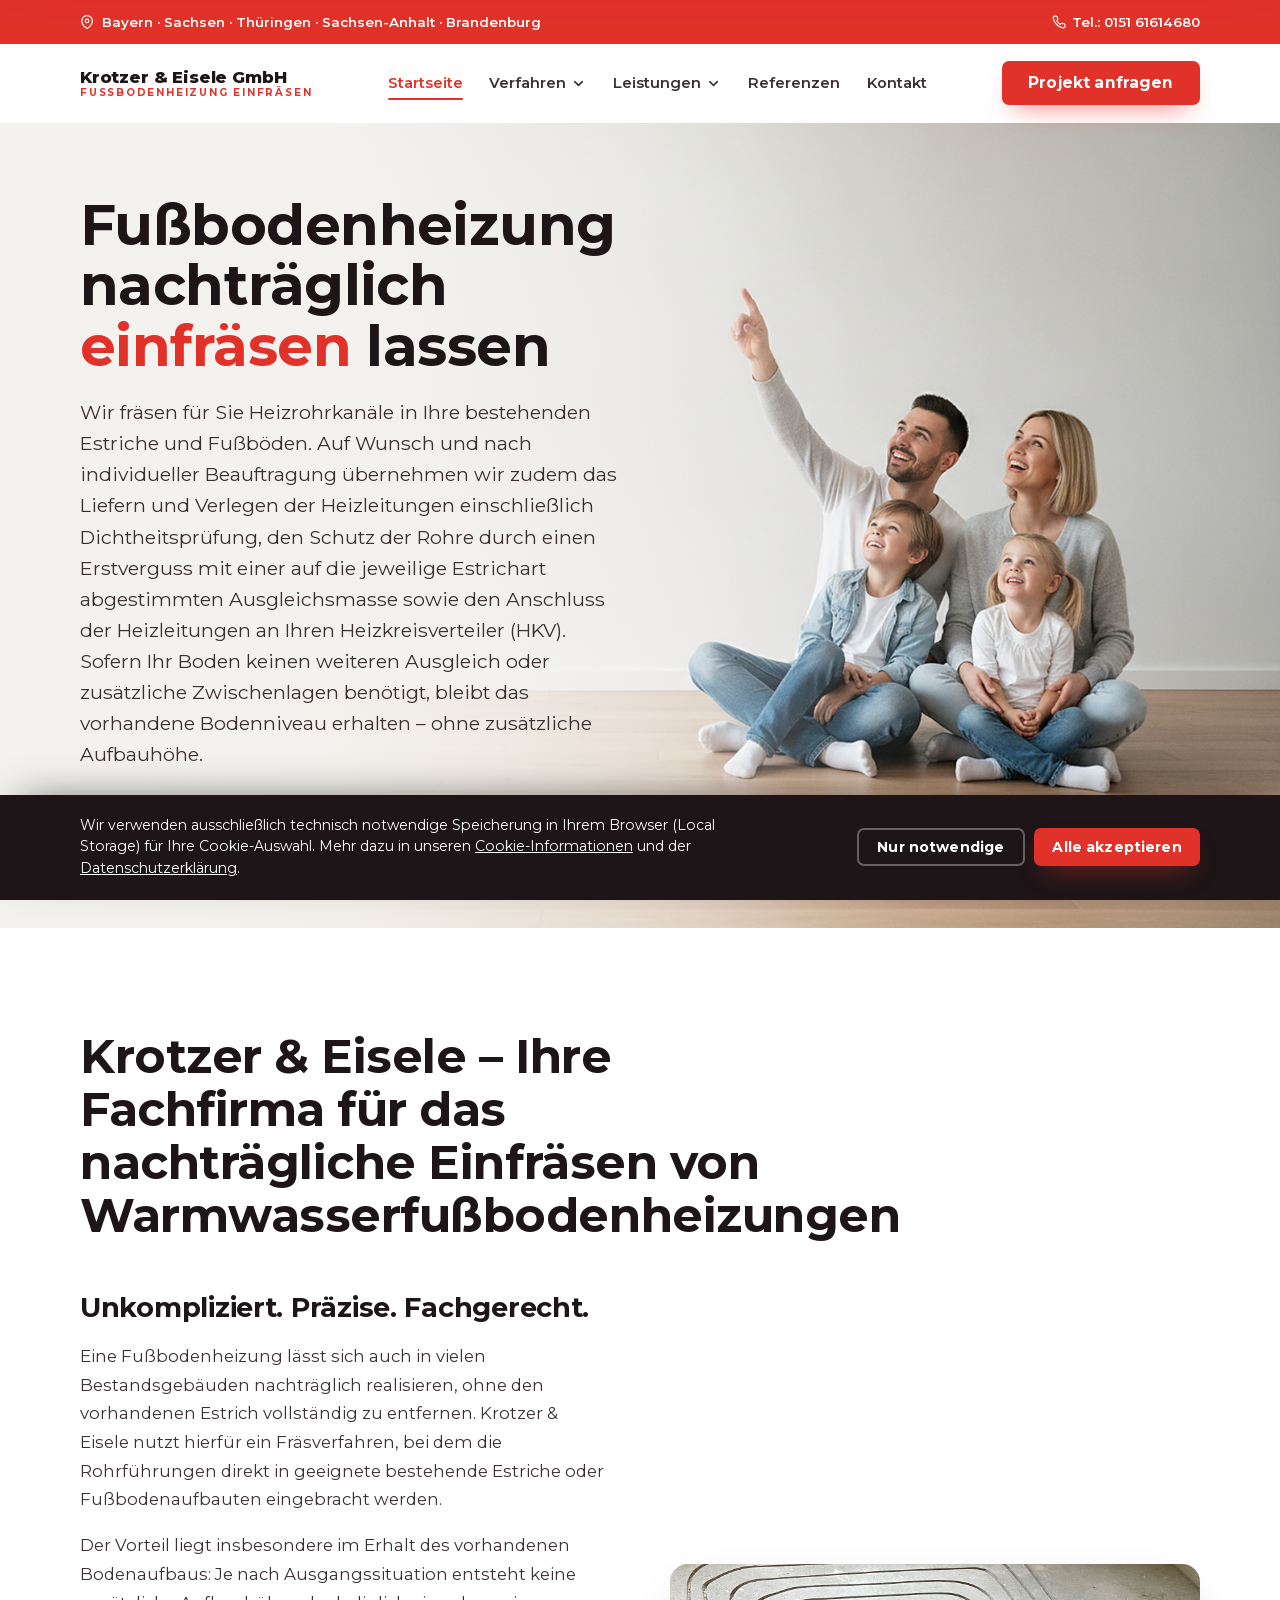
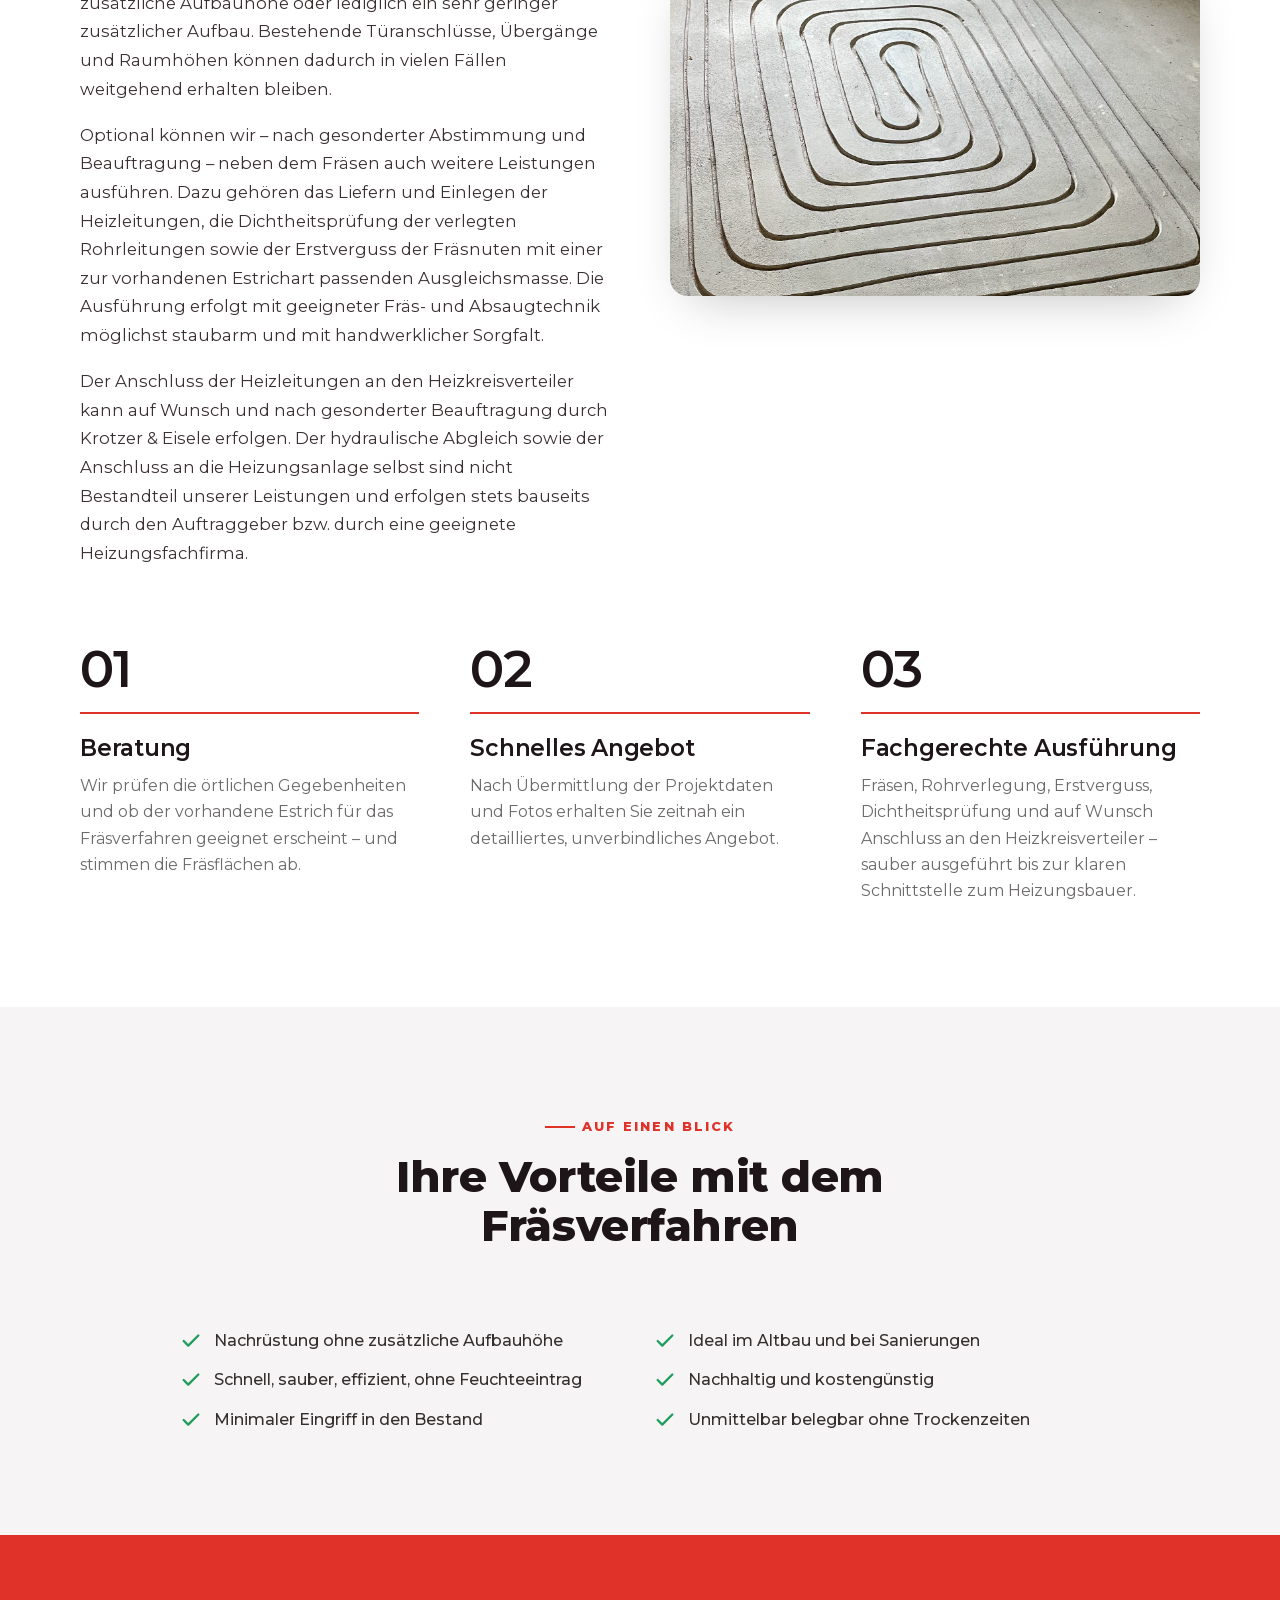
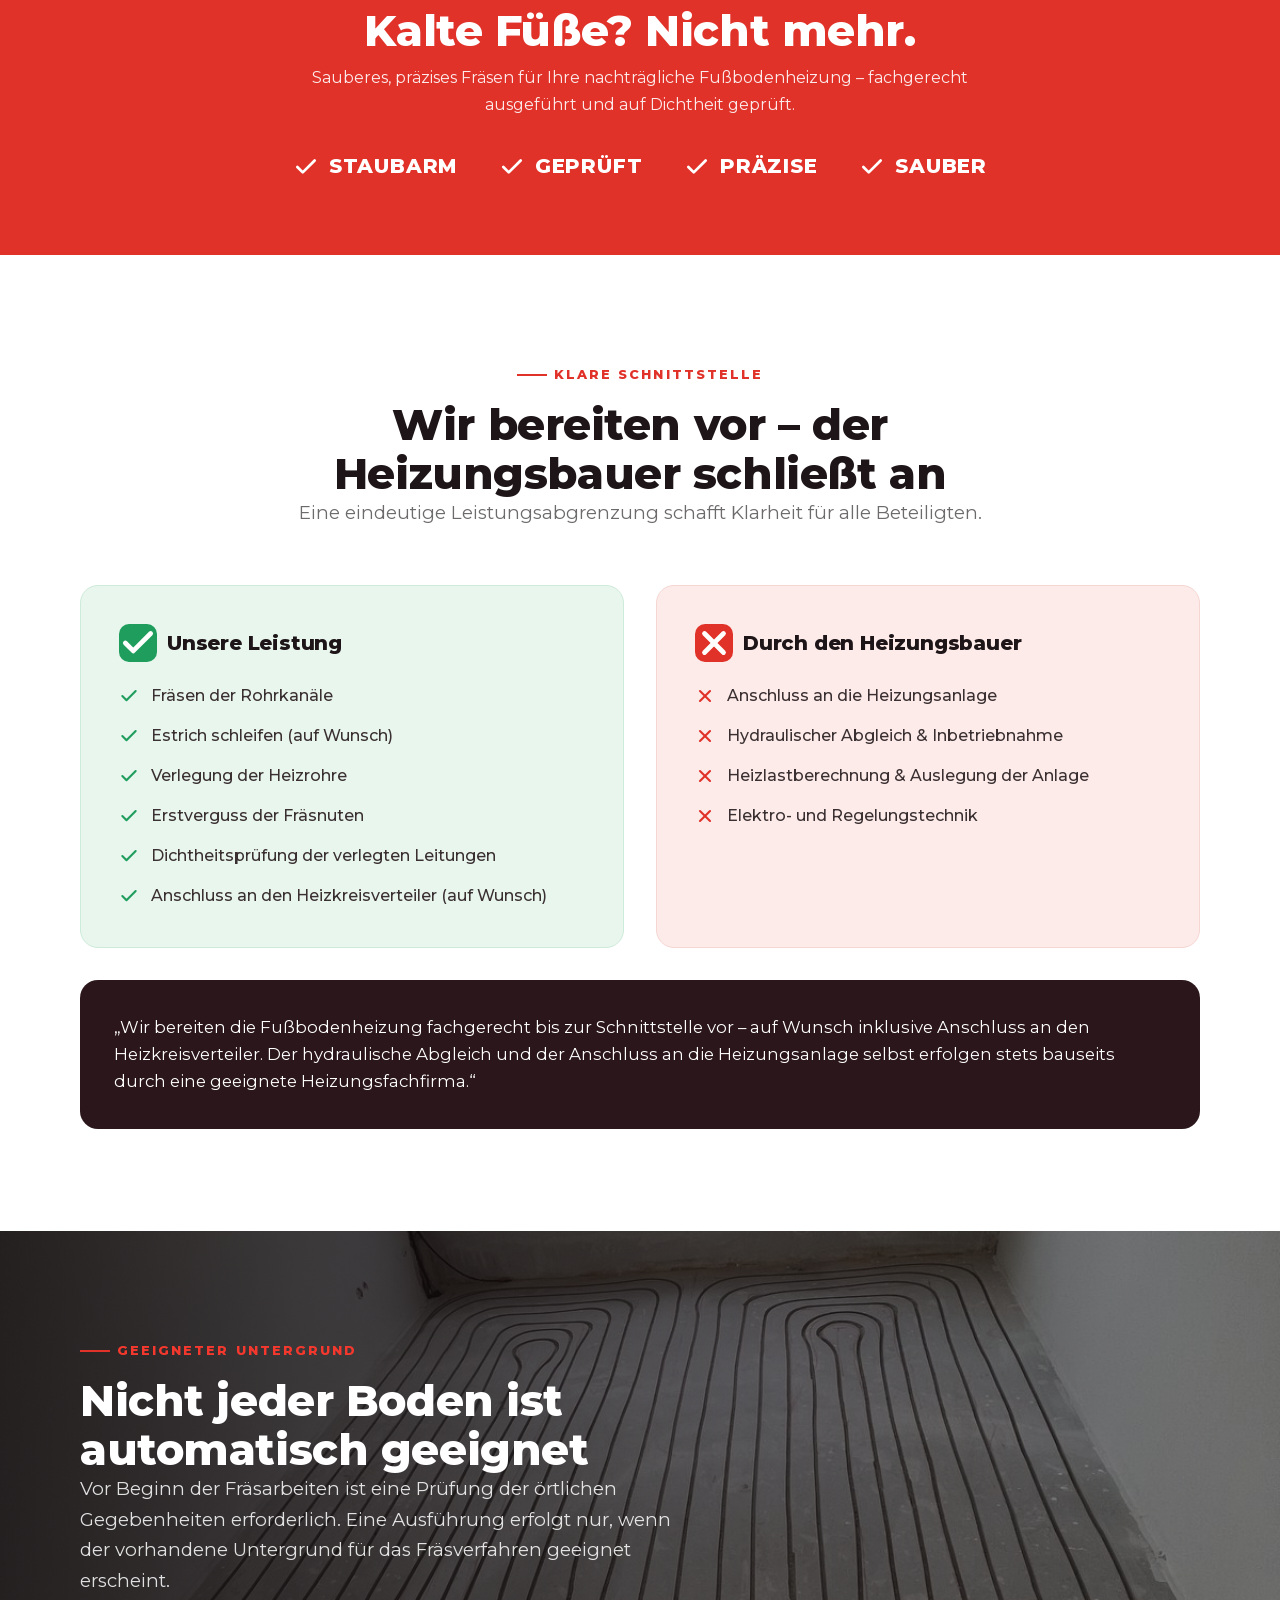
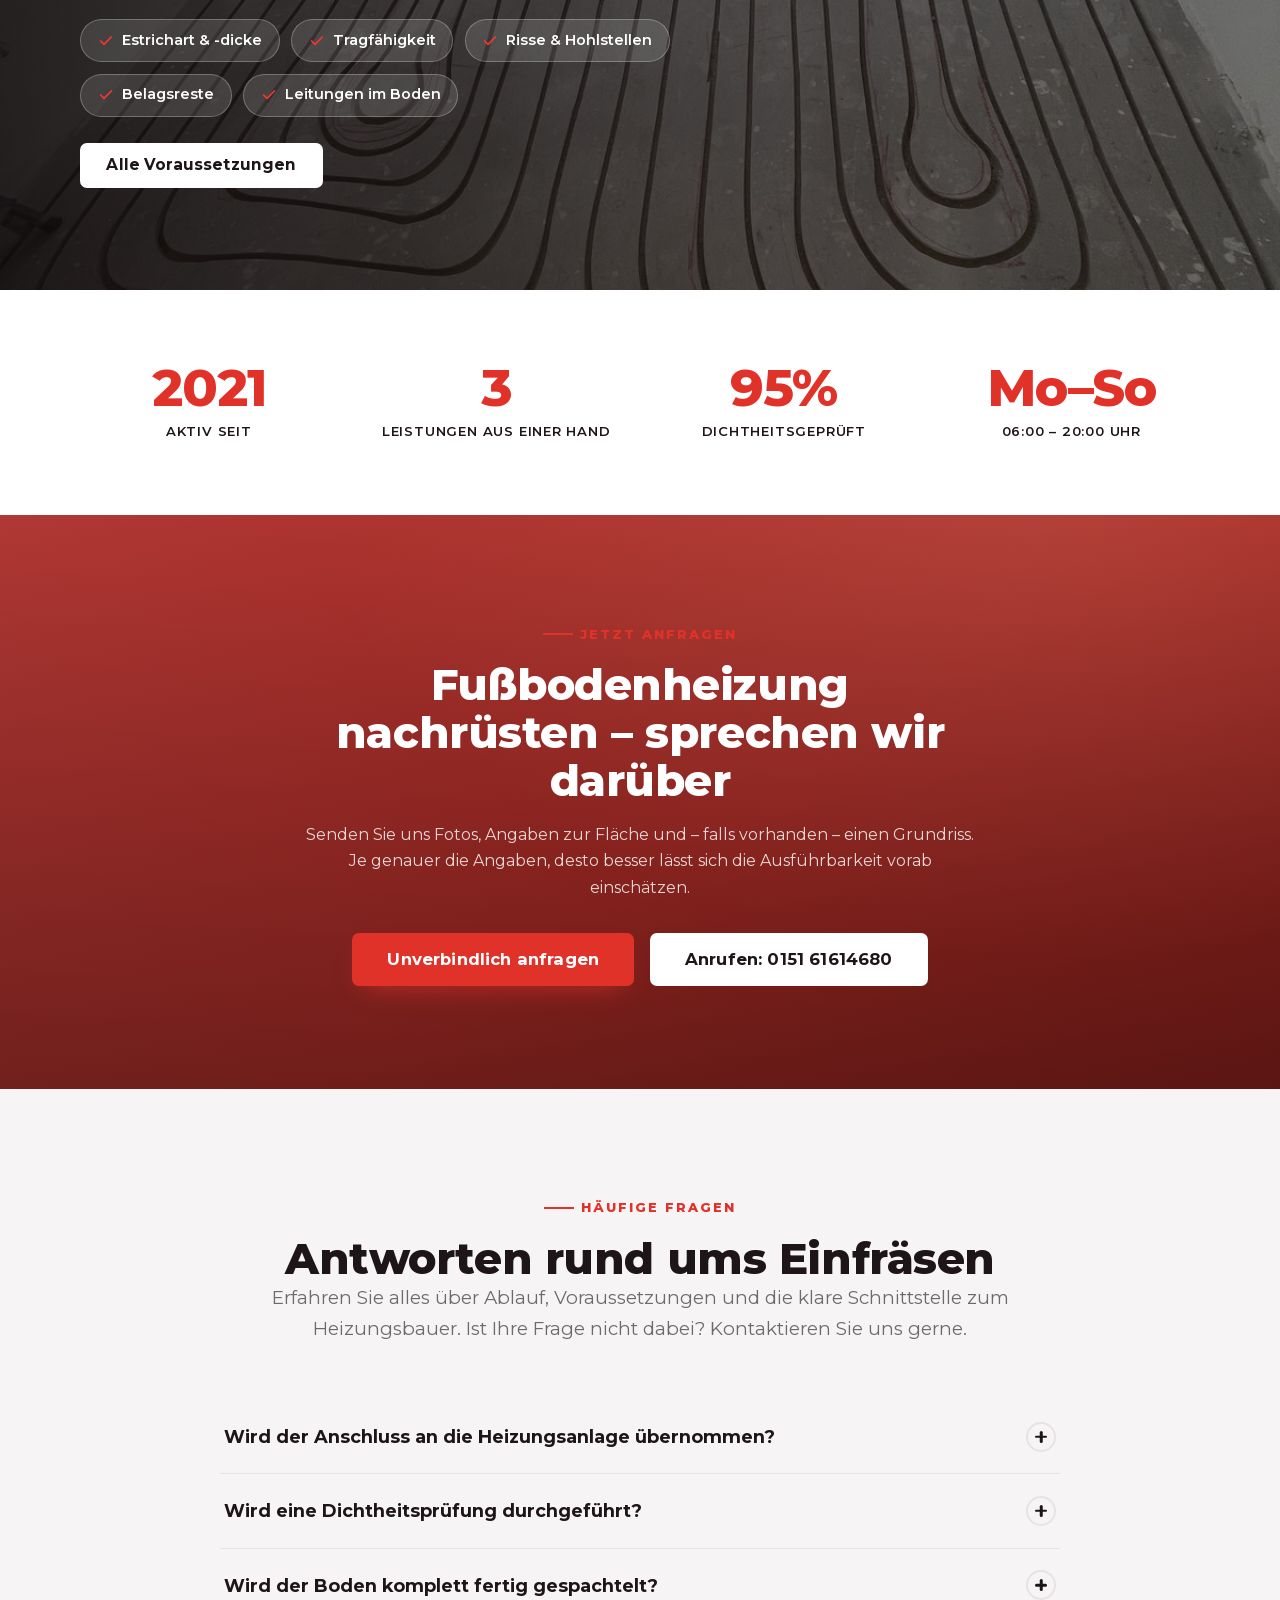
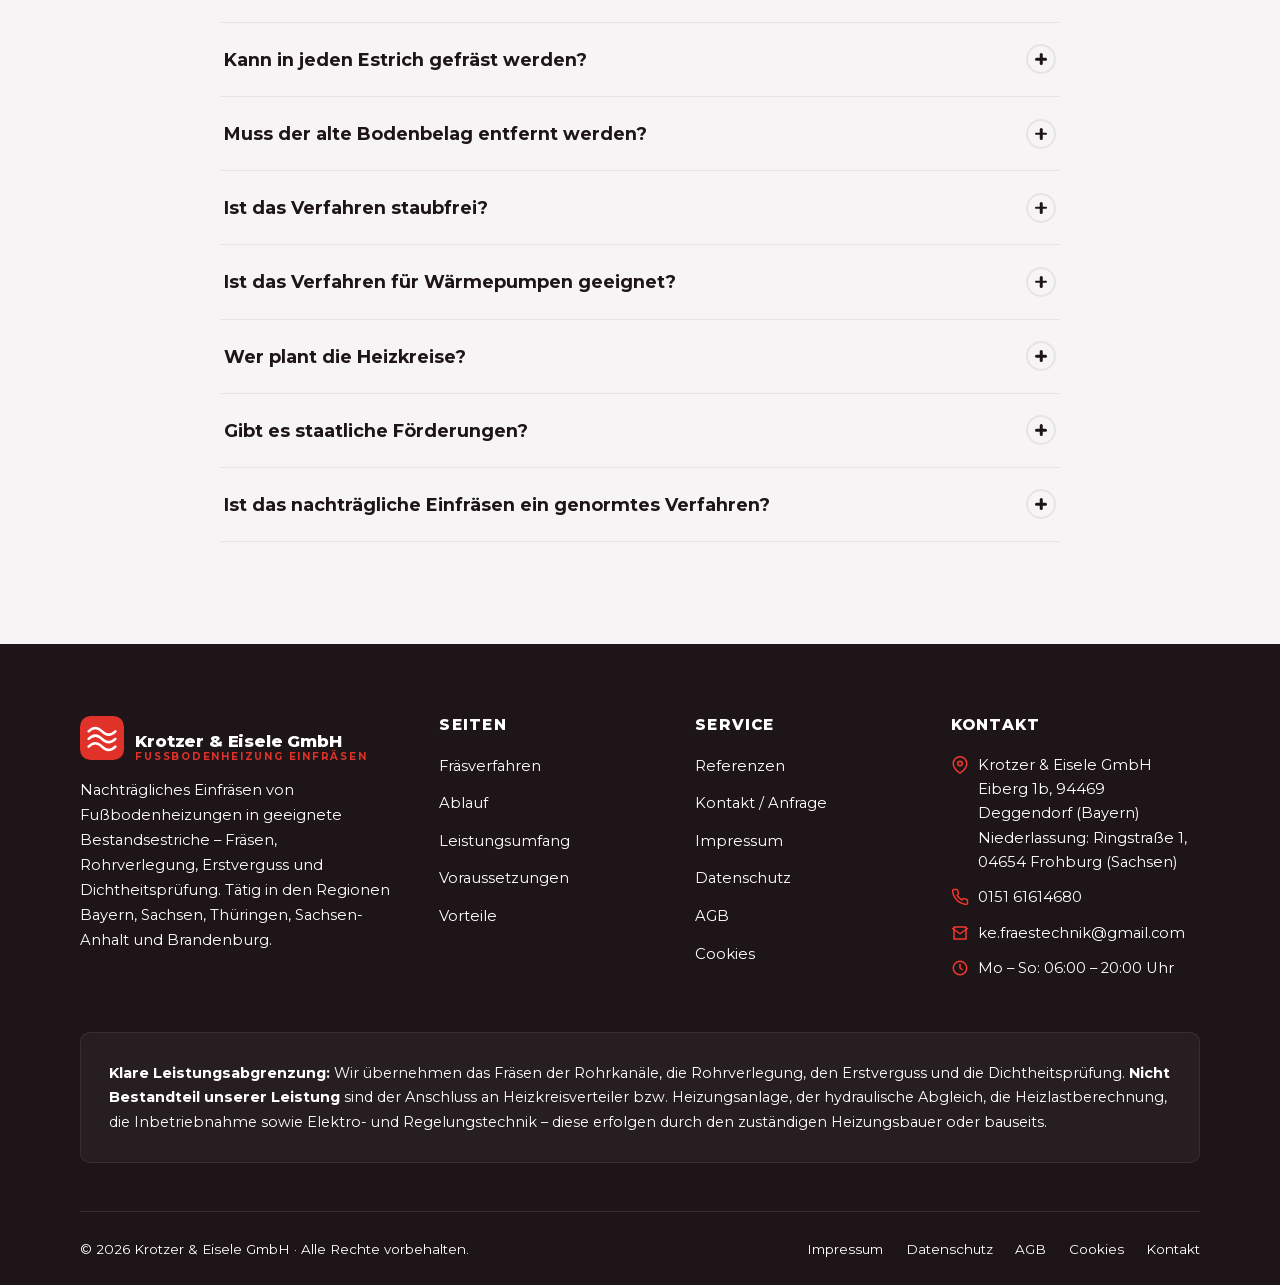
<file: index.html>
<!DOCTYPE html>
<html lang="de">
<head>
<meta charset="UTF-8">
<meta name="viewport" content="width=device-width, initial-scale=1">
<title>Fußbodenheizung nachträglich einfräsen lassen | Krotzer &amp; Eisele GmbH</title>
<meta name="description" content="Krotzer &amp; Eisele GmbH fräst Fußbodenheizungen nachträglich in geeignete Bestandsestriche – Fräsen, Rohrverlegung, Erstverguss und Dichtheitsprüfung. Ohne vollständigen Estrichrückbau, mit geringer Aufbauhöhe. Tätig in den Regionen Bayern, Sachsen, Thüringen, Sachsen-Anhalt und Brandenburg.">
<meta name="keywords" content="Fußbodenheizung fräsen, Fußbodenheizung nachträglich fräsen, Fußbodenheizung einfräsen, Heizrohre in Estrich fräsen, Fußbodenheizung nachrüsten Deggendorf">
<link rel="stylesheet" href="css/style.css?v=42">
</head>
<body>

<!-- ============ HEADER (auf allen Seiten identisch) ============ -->
<!-- ============ TOP-LEISTE (auf allen Seiten identisch) ============ -->
<div class="topbar">
  <div class="container">
    <span class="topbar__regions"><svg viewBox="0 0 24 24" fill="none" stroke="currentColor" stroke-width="2" stroke-linecap="round" stroke-linejoin="round"><path d="M21 10c0 7-9 13-9 13s-9-6-9-13a9 9 0 0 1 18 0z"/><circle cx="12" cy="10" r="3"/></svg> Bayern · Sachsen · Thüringen · Sachsen-Anhalt · Brandenburg</span>
    <a href="tel:+4915161614680"><svg viewBox="0 0 24 24" fill="none" stroke="currentColor" stroke-width="2" stroke-linecap="round" stroke-linejoin="round"><path d="M22 16.92v3a2 2 0 0 1-2.18 2 19.79 19.79 0 0 1-8.63-3.07 19.5 19.5 0 0 1-6-6 19.79 19.79 0 0 1-3.07-8.67A2 2 0 0 1 4.11 2h3a2 2 0 0 1 2 1.72c.13.96.36 1.9.7 2.81a2 2 0 0 1-.45 2.11L8.09 9.91a16 16 0 0 0 6 6l1.27-1.27a2 2 0 0 1 2.11-.45c.91.34 1.85.57 2.81.7A2 2 0 0 1 22 16.92z"/></svg> Tel.: 0151 61614680</a>
  </div>
</div>
<header class="header">
  <div class="container nav">
    <a href="index.html" class="brand" aria-label="Krotzer & Eisele GmbH – Startseite">
      <span class="brand__txt"><b>Krotzer &amp; Eisele GmbH</b><small>Fußbodenheizung einfräsen</small></span>
    </a>

    <nav class="nav-links" aria-label="Hauptnavigation">
      <a href="index.html">Startseite</a>
      <div class="nav-item has-dropdown">
        <a href="fraesen.html" class="nav-toggle" aria-haspopup="true">Verfahren<svg class="caret" viewBox="0 0 24 24" fill="none" stroke="currentColor" stroke-width="2.5" stroke-linecap="round" stroke-linejoin="round"><polyline points="6 9 12 15 18 9"/></svg></a>
        <div class="dropdown">
          <a href="fraesen.html">Fräsverfahren</a>
          <a href="ablauf.html">Ablauf</a>
          <a href="voraussetzungen.html">Voraussetzungen</a>
        </div>
      </div>
      <div class="nav-item has-dropdown">
        <a href="leistungen.html" class="nav-toggle" aria-haspopup="true">Leistungen<svg class="caret" viewBox="0 0 24 24" fill="none" stroke="currentColor" stroke-width="2.5" stroke-linecap="round" stroke-linejoin="round"><polyline points="6 9 12 15 18 9"/></svg></a>
        <div class="dropdown">
          <a href="leistungen.html">Leistungsumfang</a>
          <a href="vorteile.html">Vorteile</a>
        </div>
      </div>
      <a href="referenzen.html">Referenzen</a>
      <a href="kontakt.html">Kontakt</a>
    </nav>

    <div class="nav-cta">
      <a href="kontakt.html" class="btn btn--primary">Projekt anfragen</a>
      <button class="burger" aria-label="Menü öffnen" aria-expanded="false"><span></span><span></span><span></span></button>
    </div>
  </div>
</header>

<div class="mobile-nav" id="mobileNav">
  <ul>
    <li><a href="index.html">Startseite</a></li>
    <li><a href="fraesen.html">Fußbodenheizung fräsen</a></li>
    <li><a href="ablauf.html">Ablauf</a></li>
    <li><a href="leistungen.html">Leistungsumfang</a></li>
    <li><a href="voraussetzungen.html">Voraussetzungen</a></li>
    <li><a href="vorteile.html">Vorteile</a></li>
    <li><a href="referenzen.html">Referenzen / Projekte</a></li>
    <li><a href="kontakt.html">Kontakt / Anfrage</a></li>
    <a href="kontakt.html" class="btn btn--primary btn--block">Projekt anfragen</a>
  </ul>
</div>

<main>

  <!-- ============ HERO (Vollflächen-Bild, Familie rechts) ============ -->
  <section class="hero">
    <div class="container">
      <div class="hero__content">
        <h1 class="reveal"><span class="hero-ln">Fußbodenheizung</span> <span class="hero-ln">nachträglich</span> <span class="text-red">einfräsen</span> lassen</h1>
        <p class="hero__sub reveal" data-d="1">Wir fräsen für Sie Heizrohrkanäle in Ihre bestehenden Estriche und Fußböden. Auf Wunsch und nach individueller Beauftragung übernehmen wir zudem das Liefern und Verlegen der Heizleitungen einschließlich Dichtheitsprüfung, den Schutz der Rohre durch einen Erstverguss mit einer auf die jeweilige Estrichart abgestimmten Ausgleichsmasse sowie den Anschluss der Heizleitungen an Ihren Heizkreisverteiler (HKV). Sofern Ihr Boden keinen weiteren Ausgleich oder zusätzliche Zwischenlagen benötigt, bleibt das vorhandene Bodenniveau erhalten – ohne zusätzliche Aufbauhöhe.</p>
        <div class="hero__actions reveal" data-d="2">
          <a href="kontakt.html" class="btn btn--primary btn--lg">Projekt anfragen</a>
        </div>
      </div>
    </div>
    <div class="hero__bg"><img src="assets/img/hero-familie-bg.jpg?v=3" alt="Familie mit zwei Kindern genießt die behagliche Wärme einer nachträglich eingefrästen Fußbodenheizung"></div>
  </section>

  <!-- ============ System / Lösung (Layout wie Referenz) ============ -->
  <section class="section">
    <div class="container">
      <h2 class="sys__title reveal">Krotzer &amp; Eisele – Ihre Fachfirma für das nachträgliche Einfräsen von Warmwasserfußbodenheizungen</h2>
      <div class="sys__grid">
        <div class="sys__text reveal">
          <h3>Unkompliziert. Präzise. Fachgerecht.</h3>
          <p>Eine Fußbodenheizung lässt sich auch in vielen Bestandsgebäuden nachträglich realisieren, ohne den vorhandenen Estrich vollständig zu entfernen. Krotzer &amp; Eisele nutzt hierfür ein Fräsverfahren, bei dem die Rohrführungen direkt in geeignete bestehende Estriche oder Fußbodenaufbauten eingebracht werden.</p>
          <p>Der Vorteil liegt insbesondere im Erhalt des vorhandenen Bodenaufbaus: Je nach Ausgangssituation entsteht keine zusätzliche Aufbauhöhe oder lediglich ein sehr geringer zusätzlicher Aufbau. Bestehende Türanschlüsse, Übergänge und Raumhöhen können dadurch in vielen Fällen weitgehend erhalten bleiben.</p>
          <p>Optional können wir – nach gesonderter Abstimmung und Beauftragung – neben dem Fräsen auch weitere Leistungen ausführen. Dazu gehören das Liefern und Einlegen der Heizleitungen, die Dichtheitsprüfung der verlegten Rohrleitungen sowie der Erstverguss der Fräsnuten mit einer zur vorhandenen Estrichart passenden Ausgleichsmasse. Die Ausführung erfolgt mit geeigneter Fräs- und Absaugtechnik möglichst staubarm und mit handwerklicher Sorgfalt.</p>
          <p>Der Anschluss der Heizleitungen an den Heizkreisverteiler kann auf Wunsch und nach gesonderter Beauftragung durch Krotzer &amp; Eisele erfolgen. Der hydraulische Abgleich sowie der Anschluss an die Heizungsanlage selbst sind nicht Bestandteil unserer Leistungen und erfolgen stets bauseits durch den Auftraggeber bzw. durch eine geeignete Heizungsfachfirma.</p>
        </div>
        <div class="sys__media reveal" data-d="1">
          <img src="assets/img/real-fraesbild-1.jpg" alt="Gefräste Heizrohrkanäle im Raum">
        </div>
      </div>
      <div class="sys__steps">
        <div class="numstep reveal">
          <div class="numstep__n">01</div><div class="numstep__rule"></div>
          <h3>Beratung</h3>
          <p>Wir prüfen die örtlichen Gegebenheiten und ob der vorhandene Estrich für das Fräsverfahren geeignet erscheint – und stimmen die Fräsflächen ab.</p>
        </div>
        <div class="numstep reveal" data-d="1">
          <div class="numstep__n">02</div><div class="numstep__rule"></div>
          <h3>Schnelles Angebot</h3>
          <p>Nach Übermittlung der Projektdaten und Fotos erhalten Sie zeitnah ein detailliertes, unverbindliches Angebot.</p>
        </div>
        <div class="numstep reveal" data-d="2">
          <div class="numstep__n">03</div><div class="numstep__rule"></div>
          <h3>Fachgerechte Ausführung</h3>
          <p>Fräsen, Rohrverlegung, Erstverguss, Dichtheitsprüfung und auf Wunsch Anschluss an den Heizkreisverteiler – sauber ausgeführt bis zur klaren Schnittstelle zum Heizungsbauer.</p>
        </div>
      </div>
    </div>
  </section>

  <!-- ============ Vorteile auf einen Blick (Kundenangaben) ============ -->
  <section class="section section--soft">
    <div class="container">
      <div class="section-head section-head--center reveal">
        <span class="eyebrow eyebrow--center">Auf einen Blick</span>
        <h2>Ihre Vorteile mit dem Fräsverfahren</h2>
      </div>
      <div class="grid grid-2" style="max-width:920px;margin-inline:auto">
        <ul class="ticklist reveal">
          <li><svg viewBox="0 0 24 24" fill="none" stroke="currentColor" stroke-width="2.5" stroke-linecap="round" stroke-linejoin="round"><polyline points="20 6 9 17 4 12"/></svg>Nachrüstung ohne zusätzliche Aufbauhöhe</li>
          <li><svg viewBox="0 0 24 24" fill="none" stroke="currentColor" stroke-width="2.5" stroke-linecap="round" stroke-linejoin="round"><polyline points="20 6 9 17 4 12"/></svg>Schnell, sauber, effizient, ohne Feuchteeintrag</li>
          <li><svg viewBox="0 0 24 24" fill="none" stroke="currentColor" stroke-width="2.5" stroke-linecap="round" stroke-linejoin="round"><polyline points="20 6 9 17 4 12"/></svg>Minimaler Eingriff in den Bestand</li>
        </ul>
        <ul class="ticklist reveal" data-d="1">
          <li><svg viewBox="0 0 24 24" fill="none" stroke="currentColor" stroke-width="2.5" stroke-linecap="round" stroke-linejoin="round"><polyline points="20 6 9 17 4 12"/></svg>Ideal im Altbau und bei Sanierungen</li>
          <li><svg viewBox="0 0 24 24" fill="none" stroke="currentColor" stroke-width="2.5" stroke-linecap="round" stroke-linejoin="round"><polyline points="20 6 9 17 4 12"/></svg>Nachhaltig und kostengünstig</li>
          <li><svg viewBox="0 0 24 24" fill="none" stroke="currentColor" stroke-width="2.5" stroke-linecap="round" stroke-linejoin="round"><polyline points="20 6 9 17 4 12"/></svg>Unmittelbar belegbar ohne Trockenzeiten</li>
        </ul>
      </div>
    </div>
  </section>

  <!-- ============ USP Banner ============ -->
  <section class="section section--tight usp">
    <div class="container">
      <h2 class="reveal">Kalte Füße? Nicht mehr.</h2>
      <p class="reveal" style="color:rgba(255,255,255,.9);max-width:60ch;margin-inline:auto;margin-top:.6rem">Sauberes, präzises Fräsen für Ihre nachträgliche Fußbodenheizung – fachgerecht ausgeführt und auf Dichtheit geprüft.</p>
      <div class="usp__row reveal" data-d="1">
        <span><svg viewBox="0 0 24 24" fill="none" stroke="currentColor" stroke-width="2.5" stroke-linecap="round" stroke-linejoin="round"><polyline points="20 6 9 17 4 12"/></svg>Staubarm</span>
        <span><svg viewBox="0 0 24 24" fill="none" stroke="currentColor" stroke-width="2.5" stroke-linecap="round" stroke-linejoin="round"><polyline points="20 6 9 17 4 12"/></svg>Geprüft</span>
        <span><svg viewBox="0 0 24 24" fill="none" stroke="currentColor" stroke-width="2.5" stroke-linecap="round" stroke-linejoin="round"><polyline points="20 6 9 17 4 12"/></svg>Präzise</span>
        <span><svg viewBox="0 0 24 24" fill="none" stroke="currentColor" stroke-width="2.5" stroke-linecap="round" stroke-linejoin="round"><polyline points="20 6 9 17 4 12"/></svg>Sauber</span>
      </div>
    </div>
  </section>

  <!-- ============ Leistungsabgrenzung (Schnittstelle) ============ -->
  <section class="section">
    <div class="container">
      <div class="section-head section-head--center reveal">
        <span class="eyebrow eyebrow--center">Klare Schnittstelle</span>
        <h2>Wir bereiten vor – der Heizungsbauer schließt an</h2>
        <p class="lead" style="margin-inline:auto">Eine eindeutige Leistungsabgrenzung schafft Klarheit für alle Beteiligten.</p>
      </div>
      <div class="scope">
        <div class="scope__col scope__col--do reveal">
          <h3><span class="scope__badge"><svg viewBox="0 0 24 24" fill="none" stroke="currentColor" stroke-width="3" stroke-linecap="round" stroke-linejoin="round"><polyline points="20 6 9 17 4 12"/></svg></span>Unsere Leistung</h3>
          <ul>
            <li><svg viewBox="0 0 24 24" fill="none" stroke="currentColor" stroke-width="2.5" stroke-linecap="round" stroke-linejoin="round"><polyline points="20 6 9 17 4 12"/></svg>Fräsen der Rohrkanäle</li>
            <li><svg viewBox="0 0 24 24" fill="none" stroke="currentColor" stroke-width="2.5" stroke-linecap="round" stroke-linejoin="round"><polyline points="20 6 9 17 4 12"/></svg>Estrich schleifen (auf Wunsch)</li>
            <li><svg viewBox="0 0 24 24" fill="none" stroke="currentColor" stroke-width="2.5" stroke-linecap="round" stroke-linejoin="round"><polyline points="20 6 9 17 4 12"/></svg>Verlegung der Heizrohre</li>
            <li><svg viewBox="0 0 24 24" fill="none" stroke="currentColor" stroke-width="2.5" stroke-linecap="round" stroke-linejoin="round"><polyline points="20 6 9 17 4 12"/></svg>Erstverguss der Fräsnuten</li>
            <li><svg viewBox="0 0 24 24" fill="none" stroke="currentColor" stroke-width="2.5" stroke-linecap="round" stroke-linejoin="round"><polyline points="20 6 9 17 4 12"/></svg>Dichtheitsprüfung der verlegten Leitungen</li>
            <li><svg viewBox="0 0 24 24" fill="none" stroke="currentColor" stroke-width="2.5" stroke-linecap="round" stroke-linejoin="round"><polyline points="20 6 9 17 4 12"/></svg>Anschluss an den Heizkreisverteiler (auf Wunsch)</li>
          </ul>
        </div>
        <div class="scope__col scope__col--dont reveal" data-d="1">
          <h3><span class="scope__badge"><svg viewBox="0 0 24 24" fill="none" stroke="currentColor" stroke-width="3" stroke-linecap="round" stroke-linejoin="round"><line x1="18" y1="6" x2="6" y2="18"/><line x1="6" y1="6" x2="18" y2="18"/></svg></span>Durch den Heizungsbauer</h3>
          <ul>
            <li><svg viewBox="0 0 24 24" fill="none" stroke="currentColor" stroke-width="2.5" stroke-linecap="round" stroke-linejoin="round"><line x1="18" y1="6" x2="6" y2="18"/><line x1="6" y1="6" x2="18" y2="18"/></svg>Anschluss an die Heizungsanlage</li>
            <li><svg viewBox="0 0 24 24" fill="none" stroke="currentColor" stroke-width="2.5" stroke-linecap="round" stroke-linejoin="round"><line x1="18" y1="6" x2="6" y2="18"/><line x1="6" y1="6" x2="18" y2="18"/></svg>Hydraulischer Abgleich &amp; Inbetriebnahme</li>
            <li><svg viewBox="0 0 24 24" fill="none" stroke="currentColor" stroke-width="2.5" stroke-linecap="round" stroke-linejoin="round"><line x1="18" y1="6" x2="6" y2="18"/><line x1="6" y1="6" x2="18" y2="18"/></svg>Heizlastberechnung &amp; Auslegung der Anlage</li>
            <li><svg viewBox="0 0 24 24" fill="none" stroke="currentColor" stroke-width="2.5" stroke-linecap="round" stroke-linejoin="round"><line x1="18" y1="6" x2="6" y2="18"/><line x1="6" y1="6" x2="18" y2="18"/></svg>Elektro- und Regelungstechnik</li>
          </ul>
        </div>
      </div>
      <div class="scope__note reveal">„Wir bereiten die Fußbodenheizung fachgerecht bis zur Schnittstelle vor – auf Wunsch inklusive Anschluss an den Heizkreisverteiler. Der hydraulische Abgleich und der Anschluss an die Heizungsanlage selbst erfolgen stets bauseits durch eine geeignete Heizungsfachfirma.“</div>
    </div>
  </section>

  <!-- ============ Voraussetzungen Teaser (Vollflächen-Bild) ============ -->
  <section class="section bgband">
    <div class="bgband__img"><img src="assets/img/real-raum-fenster.jpg?v=1" alt="Parkettboden – nicht jeder Untergrund ist automatisch zum Einfräsen geeignet"></div>
    <div class="container">
      <div class="bgband__content reveal">
        <span class="eyebrow">Geeigneter Untergrund</span>
        <h2>Nicht jeder Boden ist automatisch geeignet</h2>
        <p class="lead" style="margin-bottom:1.4rem">Vor Beginn der Fräsarbeiten ist eine Prüfung der örtlichen Gegebenheiten erforderlich. Eine Ausführung erfolgt nur, wenn der vorhandene Untergrund für das Fräsverfahren geeignet erscheint.</p>
        <ul class="chips">
          <li><svg viewBox="0 0 24 24" fill="none" stroke="currentColor" stroke-width="2.5" stroke-linecap="round" stroke-linejoin="round"><polyline points="20 6 9 17 4 12"/></svg>Estrichart &amp; -dicke</li>
          <li><svg viewBox="0 0 24 24" fill="none" stroke="currentColor" stroke-width="2.5" stroke-linecap="round" stroke-linejoin="round"><polyline points="20 6 9 17 4 12"/></svg>Tragfähigkeit</li>
          <li><svg viewBox="0 0 24 24" fill="none" stroke="currentColor" stroke-width="2.5" stroke-linecap="round" stroke-linejoin="round"><polyline points="20 6 9 17 4 12"/></svg>Risse &amp; Hohlstellen</li>
          <li><svg viewBox="0 0 24 24" fill="none" stroke="currentColor" stroke-width="2.5" stroke-linecap="round" stroke-linejoin="round"><polyline points="20 6 9 17 4 12"/></svg>Belagsreste</li>
          <li><svg viewBox="0 0 24 24" fill="none" stroke="currentColor" stroke-width="2.5" stroke-linecap="round" stroke-linejoin="round"><polyline points="20 6 9 17 4 12"/></svg>Leitungen im Boden</li>
        </ul>
        <div style="margin-top:1.6rem"><a href="voraussetzungen.html" class="btn btn--light">Alle Voraussetzungen</a></div>
      </div>
    </div>
  </section>

  <!-- ============ Stats ============ -->
  <section class="section section--tight">
    <div class="container">
      <div class="stats">
        <div class="reveal"><div class="stat__num">2021</div><div class="stat__label">Aktiv seit</div></div>
        <div class="reveal" data-d="1"><div class="stat__num"><span data-count="4">0</span></div><div class="stat__label">Leistungen aus einer Hand</div></div>
        <div class="reveal" data-d="2"><div class="stat__num"><span data-count="100">0</span>%</div><div class="stat__label">Dichtheitsgeprüft</div></div>
        <div class="reveal" data-d="3"><div class="stat__num">Mo–So</div><div class="stat__label">06:00 – 20:00 Uhr</div></div>
      </div>
    </div>
  </section>

  <!-- ============ CTA ============ -->
  <section class="section cta">
    <div class="cta__media"><img src="assets/img/redbg.svg" alt=""></div>
    <div class="container">
      <div class="cta__inner reveal">
        <span class="eyebrow eyebrow--center">Jetzt anfragen</span>
        <h2>Fußbodenheizung nachrüsten – sprechen wir darüber</h2>
        <p>Senden Sie uns Fotos, Angaben zur Fläche und – falls vorhanden – einen Grundriss. Je genauer die Angaben, desto besser lässt sich die Ausführbarkeit vorab einschätzen.</p>
        <div class="cta__actions">
          <a href="kontakt.html" class="btn btn--primary btn--lg">Unverbindlich anfragen</a>
          <a href="tel:+4915161614680" class="btn btn--light btn--lg">Anrufen: 0151 61614680</a>
        </div>
      </div>
    </div>
  </section>

  <!-- ============ FAQ (letzte Section der Landingpage) ============ -->
  <section class="section section--soft" id="faq">
    <div class="container">
      <div class="section-head section-head--center reveal">
        <span class="eyebrow eyebrow--center">Häufige Fragen</span>
        <h2>Antworten rund ums Einfräsen</h2>
        <p class="lead" style="margin-inline:auto">Erfahren Sie alles über Ablauf, Voraussetzungen und die klare Schnittstelle zum Heizungsbauer. Ist Ihre Frage nicht dabei? Kontaktieren Sie uns gerne.</p>
      </div>
      <div class="faq">
        <div class="faq__item reveal">
          <button class="faq__q" aria-expanded="false">Wird der Anschluss an die Heizungsanlage übernommen?<span class="faq__ic"></span></button>
          <div class="faq__a"><div class="faq__a-inner">Den Anschluss an die Heizungsanlage selbst und den hydraulischen Abgleich übernehmen wir nicht – diese erfolgen bauseits durch eine geeignete Heizungsfachfirma. Den Anschluss an den Heizkreisverteiler (HKV) können wir jedoch auf Wunsch und nach gesonderter Beauftragung ausführen. Zu unseren Leistungen gehören außerdem das Fräsen, das Schleifen des Estrichs, die Rohrverlegung, der Erstverguss und die Dichtheitsprüfung.</div></div>
        </div>
        <div class="faq__item reveal">
          <button class="faq__q" aria-expanded="false">Wird eine Dichtheitsprüfung durchgeführt?<span class="faq__ic"></span></button>
          <div class="faq__a"><div class="faq__a-inner">Ja. Nach der Verlegung der Heizrohre wird eine Dichtheitsprüfung durchgeführt.</div></div>
        </div>
        <div class="faq__item reveal">
          <button class="faq__q" aria-expanded="false">Wird der Boden komplett fertig gespachtelt?<span class="faq__ic"></span></button>
          <div class="faq__a"><div class="faq__a-inner">Die Krotzer &amp; Eisele GmbH führt den Erstverguss der Fräsnuten aus. Weitere Ausgleichs-, Spachtel-, Oberbelags- oder Bodenbelagsarbeiten sind gesondert abzustimmen.</div></div>
        </div>
        <div class="faq__item reveal">
          <button class="faq__q" aria-expanded="false">Kann in jeden Estrich gefräst werden?<span class="faq__ic"></span></button>
          <div class="faq__a"><div class="faq__a-inner">Nein. Der vorhandene Estrich muss geeignet sein. Estrichart, Estrichdicke, Tragfähigkeit, Hohlstellen, Risse, Feuchte und vorhandene Belagsreste sind vorab zu prüfen.</div></div>
        </div>
        <div class="faq__item reveal">
          <button class="faq__q" aria-expanded="false">Muss der alte Bodenbelag entfernt werden?<span class="faq__ic"></span></button>
          <div class="faq__a"><div class="faq__a-inner">In der Regel muss der vorhandene Bodenbelag entfernt werden, damit der Estrich zugänglich ist und die Fräsarbeiten ordnungsgemäß ausgeführt werden können. Die konkrete Vorbereitung hängt vom vorhandenen Bodenaufbau ab.</div></div>
        </div>
        <div class="faq__item reveal">
          <button class="faq__q" aria-expanded="false">Ist das Verfahren staubfrei?<span class="faq__ic"></span></button>
          <div class="faq__a"><div class="faq__a-inner">Mit geeigneter Fräs- und Absaugtechnik kann staubarm gearbeitet werden. Eine vollständig staubfreie Ausführung sollte jedoch nicht pauschal zugesichert werden.</div></div>
        </div>
        <div class="faq__item reveal">
          <button class="faq__q" aria-expanded="false">Ist das Verfahren für Wärmepumpen geeignet?<span class="faq__ic"></span></button>
          <div class="faq__a"><div class="faq__a-inner">Eine Fußbodenheizung kann aufgrund niedriger Systemtemperaturen gut mit modernen Wärmeerzeugern, insbesondere Wärmepumpen, kombiniert werden. Die heizungstechnische Auslegung, der Anschluss und die Inbetriebnahme sind durch den Heizungsbauer bzw. Fachplaner festzulegen.</div></div>
        </div>
        <div class="faq__item reveal">
          <button class="faq__q" aria-expanded="false">Wer plant die Heizkreise?<span class="faq__ic"></span></button>
          <div class="faq__a"><div class="faq__a-inner">Die Fräs- und Rohrführung wird vor Ausführung abgestimmt. Die heizungstechnische Auslegung, Heizlastberechnung, Dimensionierung, Verteilerplanung und Einbindung in die Heizungsanlage sind durch den Heizungsbauer oder Fachplaner zu erbringen, sofern dies nicht gesondert beauftragt wird.</div></div>
        </div>
        <div class="faq__item reveal">
          <button class="faq__q" aria-expanded="false">Gibt es staatliche Förderungen?<span class="faq__ic"></span></button>
          <div class="faq__a"><div class="faq__a-inner">Ja. Die energetische Sanierung von Gebäuden wird staatlich durch verschiedene Förderprogramme unterstützt – für Privatpersonen und Unternehmen. Zu den Fördermöglichkeiten beraten wir Sie gerne.</div></div>
        </div>
        <div class="faq__item reveal">
          <button class="faq__q" aria-expanded="false">Ist das nachträgliche Einfräsen ein genormtes Verfahren?<span class="faq__ic"></span></button>
          <div class="faq__a"><div class="faq__a-inner">Nein. Mangels allgemeingültiger technischer Regelwerke ist das nachträgliche Einfräsen als Sonderkonstruktion zu sehen. Es wird vorab mit dem Bauherrn besprochen und freigegeben.</div></div>
        </div>
      </div>
    </div>
  </section>

</main>

<!-- ============ FOOTER (auf allen Seiten identisch) ============ -->
<footer class="footer">
  <div class="container">
    <div class="footer__grid">
      <div class="footer__brand">
        <a href="index.html" class="brand" aria-label="Krotzer & Eisele GmbH">
          <svg class="brand__mark" viewBox="0 0 46 46" aria-hidden="true">
            <rect width="46" height="46" rx="11" fill="#E1322A"/>
            <g stroke="#fff" stroke-width="2.6" fill="none" stroke-linecap="round">
              <path d="M9 16 q7 -7 14 0 t14 0"/><path d="M9 24 q7 -7 14 0 t14 0"/><path d="M9 32 q7 -7 14 0 t14 0"/>
            </g>
          </svg>
          <span class="brand__txt"><b>Krotzer &amp; Eisele GmbH</b><small>Fußbodenheizung einfräsen</small></span>
        </a>
        <p>Nachträgliches Einfräsen von Fußbodenheizungen in geeignete Bestandsestriche – Fräsen, Rohrverlegung, Erstverguss und Dichtheitsprüfung. Tätig in den Regionen Bayern, Sachsen, Thüringen, Sachsen-Anhalt und Brandenburg.</p>
      </div>
      <div>
        <h4>Seiten</h4>
        <ul>
          <li><a href="fraesen.html">Fräsverfahren</a></li>
          <li><a href="ablauf.html">Ablauf</a></li>
          <li><a href="leistungen.html">Leistungsumfang</a></li>
          <li><a href="voraussetzungen.html">Voraussetzungen</a></li>
          <li><a href="vorteile.html">Vorteile</a></li>
        </ul>
      </div>
      <div>
        <h4>Service</h4>
        <ul>
          <li><a href="referenzen.html">Referenzen</a></li>
          <li><a href="kontakt.html">Kontakt / Anfrage</a></li>
          <li><a href="impressum.html">Impressum</a></li>
          <li><a href="datenschutz.html">Datenschutz</a></li>
          <li><a href="agb.html">AGB</a></li>
          <li><a href="cookies.html">Cookies</a></li>
        </ul>
      </div>
      <div>
        <h4>Kontakt</h4>
        <ul class="footer__contact">
          <li><svg viewBox="0 0 24 24" fill="none" stroke="currentColor" stroke-width="2" stroke-linecap="round" stroke-linejoin="round"><path d="M21 10c0 7-9 13-9 13s-9-6-9-13a9 9 0 0 1 18 0z"/><circle cx="12" cy="10" r="3"/></svg><span>Krotzer &amp; Eisele GmbH<br>Eiberg 1b, 94469 Deggendorf (Bayern)<br>Niederlassung: Ringstraße 1, 04654 Frohburg (Sachsen)</span></li>
          <li><svg viewBox="0 0 24 24" fill="none" stroke="currentColor" stroke-width="2" stroke-linecap="round" stroke-linejoin="round"><path d="M22 16.92v3a2 2 0 0 1-2.18 2 19.79 19.79 0 0 1-8.63-3.07 19.5 19.5 0 0 1-6-6 19.79 19.79 0 0 1-3.07-8.67A2 2 0 0 1 4.11 2h3a2 2 0 0 1 2 1.72c.13.96.36 1.9.7 2.81a2 2 0 0 1-.45 2.11L8.09 9.91a16 16 0 0 0 6 6l1.27-1.27a2 2 0 0 1 2.11-.45c.91.34 1.85.57 2.81.7A2 2 0 0 1 22 16.92z"/></svg><a href="tel:+4915161614680">0151 61614680</a></li>
          <li><svg viewBox="0 0 24 24" fill="none" stroke="currentColor" stroke-width="2" stroke-linecap="round" stroke-linejoin="round"><path d="M4 4h16v16H4z"/><path d="m22 6-10 7L2 6"/></svg><a href="mailto:ke.fraestechnik@gmail.com">ke.fraestechnik@gmail.com</a></li>
          <li><svg viewBox="0 0 24 24" fill="none" stroke="currentColor" stroke-width="2" stroke-linecap="round" stroke-linejoin="round"><circle cx="12" cy="12" r="9"/><path d="M12 7v5l3 2"/></svg><span>Mo – So: 06:00 – 20:00 Uhr</span></li>
        </ul>
      </div>
    </div>

    <div class="footer__scope">
      <p><b>Klare Leistungsabgrenzung:</b> Wir übernehmen das Fräsen der Rohrkanäle, die Rohrverlegung, den Erstverguss und die Dichtheitsprüfung. <b>Nicht Bestandteil unserer Leistung</b> sind der Anschluss an Heizkreisverteiler bzw. Heizungsanlage, der hydraulische Abgleich, die Heizlastberechnung, die Inbetriebnahme sowie Elektro- und Regelungstechnik – diese erfolgen durch den zuständigen Heizungsbauer oder bauseits.</p>
    </div>

    <div class="footer__bar">
      <span>© <span data-year>2026</span> Krotzer &amp; Eisele GmbH · Alle Rechte vorbehalten.</span>
      <span class="links"><a href="impressum.html">Impressum</a><a href="datenschutz.html">Datenschutz</a><a href="agb.html">AGB</a><a href="cookies.html">Cookies</a><a href="kontakt.html">Kontakt</a></span>
    </div>
  </div>
</footer>

<!-- ============ COOKIE-BANNER (auf allen Seiten identisch) ============ -->
<div class="cookie-banner" id="cookieBanner" role="dialog" aria-label="Cookie-Hinweis">
  <div class="cookie-banner__inner">
    <p>Wir verwenden ausschließlich technisch notwendige Speicherung in Ihrem Browser (Local Storage) für Ihre Cookie-Auswahl. Mehr dazu in unseren <a href="cookies.html">Cookie-Informationen</a> und der <a href="datenschutz.html">Datenschutzerklärung</a>.</p>
    <div class="cookie-banner__actions">
      <button class="btn btn--ghost" data-cookie="essential">Nur notwendige</button>
      <button class="btn btn--primary" data-cookie="all">Alle akzeptieren</button>
    </div>
  </div>
</div>

<script src="js/main.js"></script>
</body>
</html>
</file>
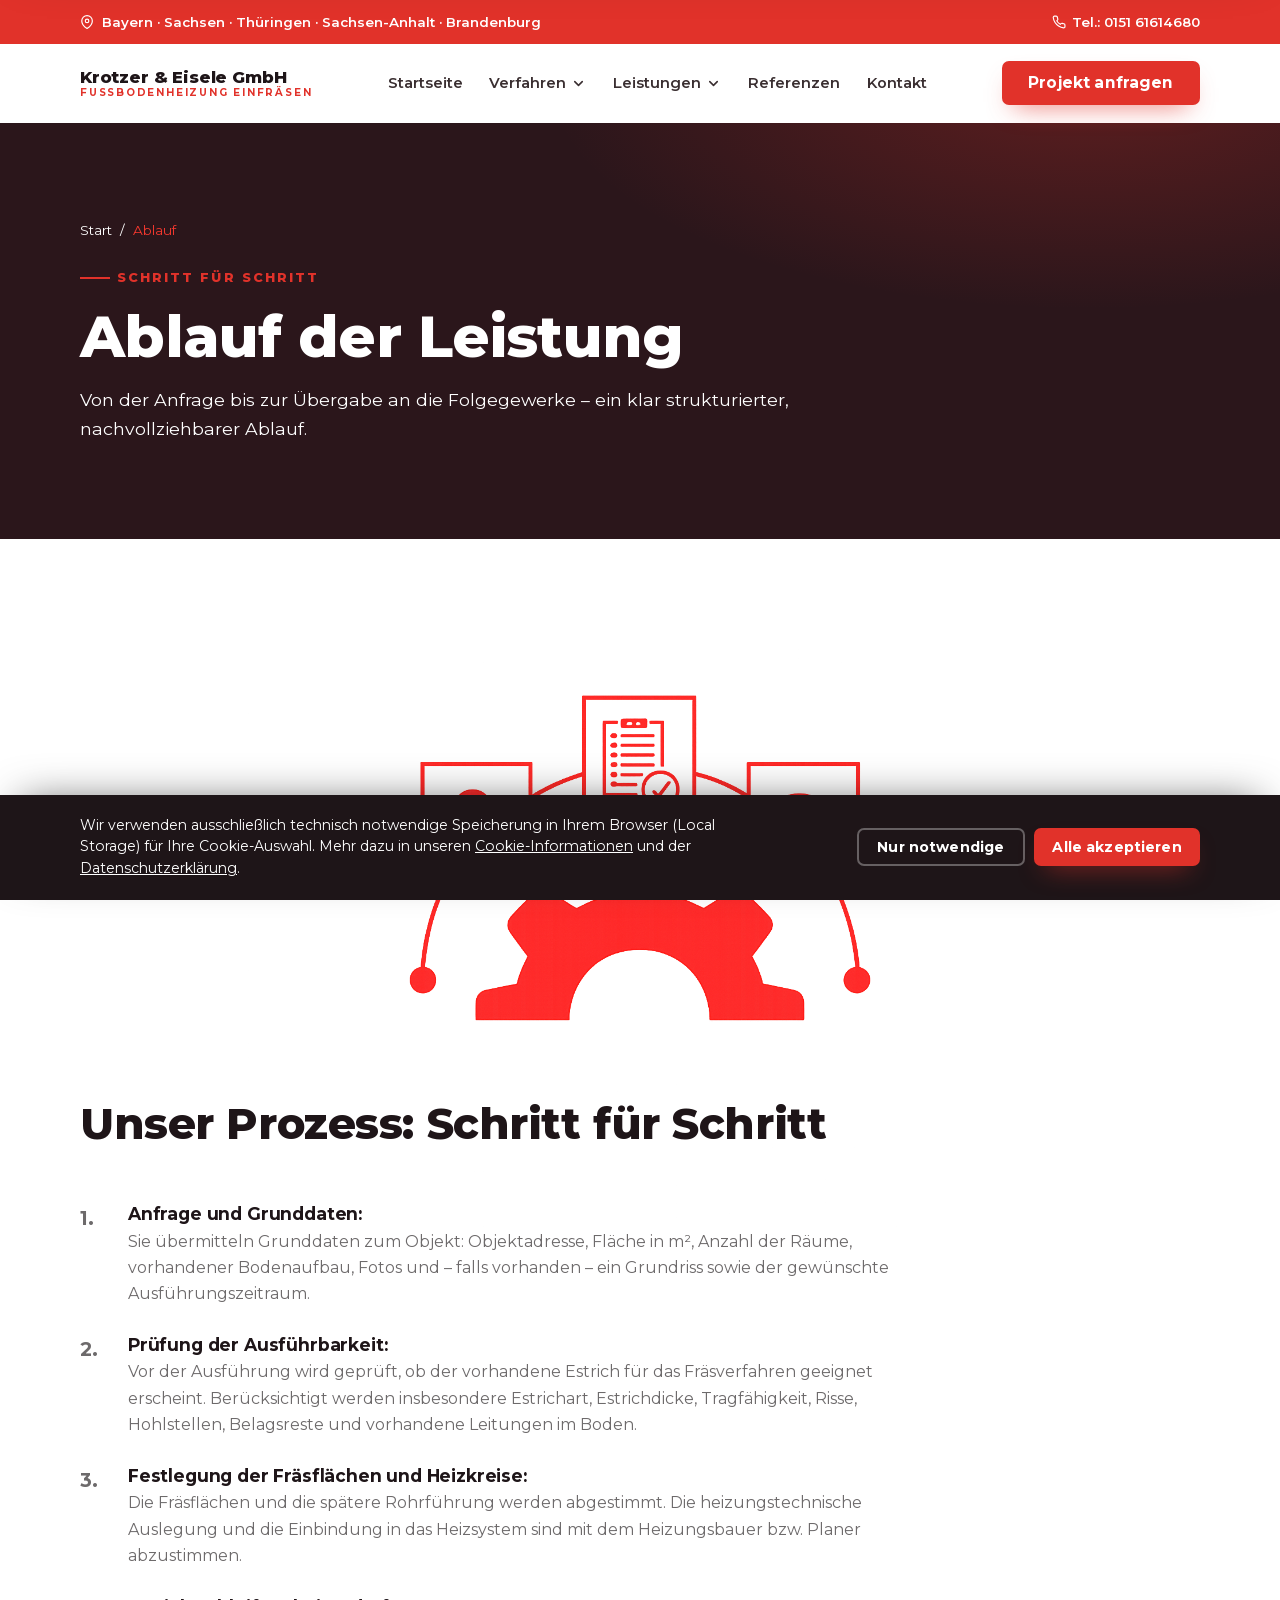
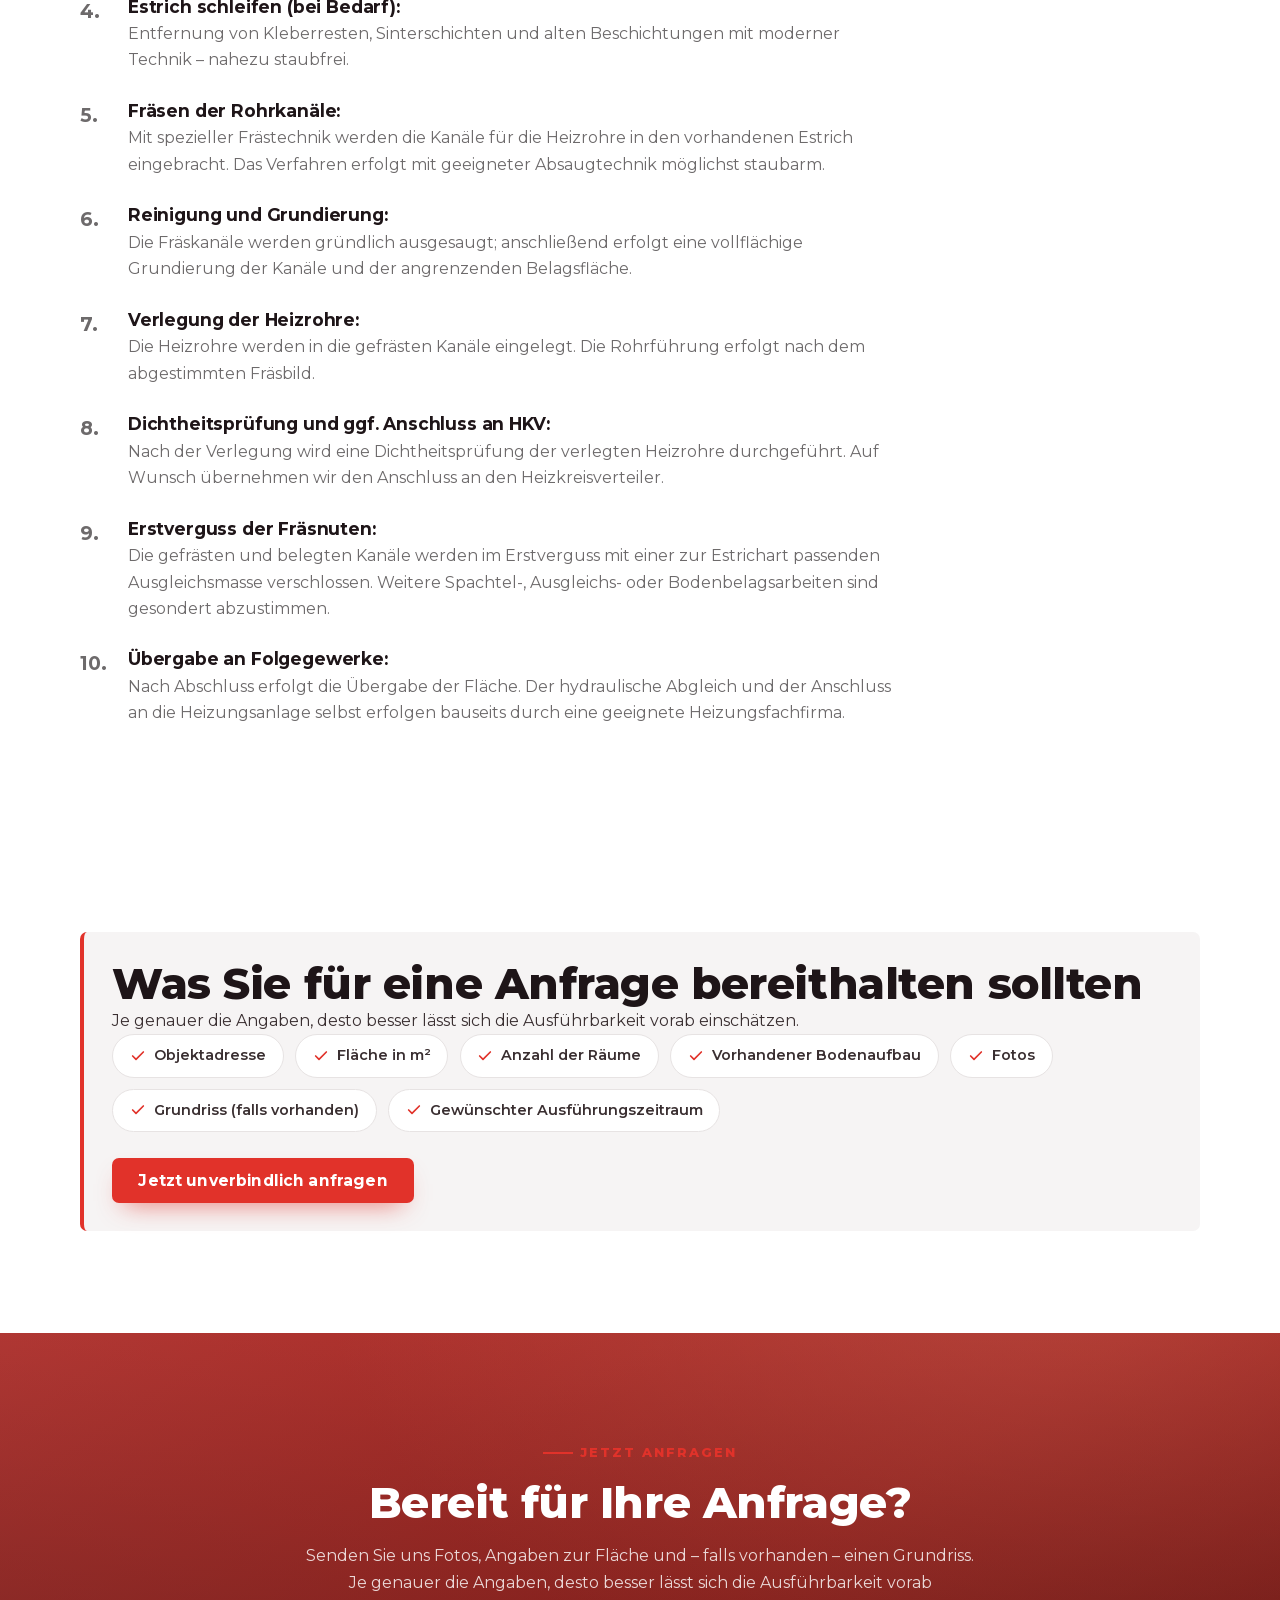
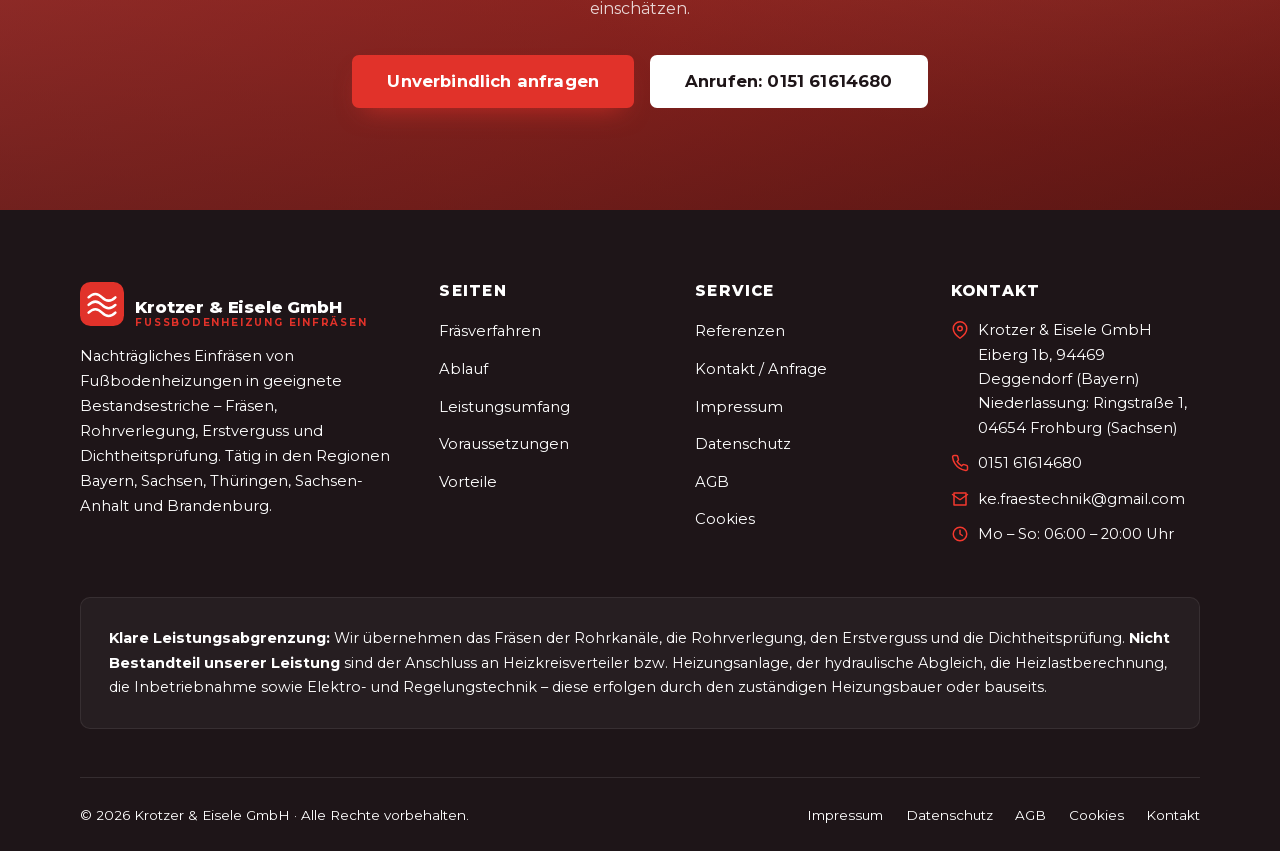
<file: ablauf.html>
<!DOCTYPE html>
<html lang="de">
<head>
<meta charset="UTF-8">
<meta name="viewport" content="width=device-width, initial-scale=1">
<title>Ablauf der Leistung – von der Anfrage bis zur Übergabe | Krotzer &amp; Eisele GmbH</title>
<meta name="description" content="So läuft das nachträgliche Einfräsen einer Fußbodenheizung ab: von Anfrage und Prüfung der Ausführbarkeit über Fräsen, Rohrverlegung und Dichtheitsprüfung bis zur Übergabe an die Folgegewerke.">
<meta name="keywords" content="Fußbodenheizung fräsen Ablauf, nachträgliche Fußbodenheizung einfräsen, Fräsverfahren Ablauf, Dichtheitsprüfung Heizrohre">
<link rel="stylesheet" href="css/style.css?v=42">
</head>
<body>

<!-- ============ HEADER (auf allen Seiten identisch) ============ -->
<!-- ============ TOP-LEISTE (auf allen Seiten identisch) ============ -->
<div class="topbar">
  <div class="container">
    <span class="topbar__regions"><svg viewBox="0 0 24 24" fill="none" stroke="currentColor" stroke-width="2" stroke-linecap="round" stroke-linejoin="round"><path d="M21 10c0 7-9 13-9 13s-9-6-9-13a9 9 0 0 1 18 0z"/><circle cx="12" cy="10" r="3"/></svg> Bayern · Sachsen · Thüringen · Sachsen-Anhalt · Brandenburg</span>
    <a href="tel:+4915161614680"><svg viewBox="0 0 24 24" fill="none" stroke="currentColor" stroke-width="2" stroke-linecap="round" stroke-linejoin="round"><path d="M22 16.92v3a2 2 0 0 1-2.18 2 19.79 19.79 0 0 1-8.63-3.07 19.5 19.5 0 0 1-6-6 19.79 19.79 0 0 1-3.07-8.67A2 2 0 0 1 4.11 2h3a2 2 0 0 1 2 1.72c.13.96.36 1.9.7 2.81a2 2 0 0 1-.45 2.11L8.09 9.91a16 16 0 0 0 6 6l1.27-1.27a2 2 0 0 1 2.11-.45c.91.34 1.85.57 2.81.7A2 2 0 0 1 22 16.92z"/></svg> Tel.: 0151 61614680</a>
  </div>
</div>
<header class="header">
  <div class="container nav">
    <a href="index.html" class="brand" aria-label="Krotzer & Eisele GmbH – Startseite">
      <span class="brand__txt"><b>Krotzer &amp; Eisele GmbH</b><small>Fußbodenheizung einfräsen</small></span>
    </a>

    <nav class="nav-links" aria-label="Hauptnavigation">
      <a href="index.html">Startseite</a>
      <div class="nav-item has-dropdown">
        <a href="fraesen.html" class="nav-toggle" aria-haspopup="true">Verfahren<svg class="caret" viewBox="0 0 24 24" fill="none" stroke="currentColor" stroke-width="2.5" stroke-linecap="round" stroke-linejoin="round"><polyline points="6 9 12 15 18 9"/></svg></a>
        <div class="dropdown">
          <a href="fraesen.html">Fräsverfahren</a>
          <a href="ablauf.html">Ablauf</a>
          <a href="voraussetzungen.html">Voraussetzungen</a>
        </div>
      </div>
      <div class="nav-item has-dropdown">
        <a href="leistungen.html" class="nav-toggle" aria-haspopup="true">Leistungen<svg class="caret" viewBox="0 0 24 24" fill="none" stroke="currentColor" stroke-width="2.5" stroke-linecap="round" stroke-linejoin="round"><polyline points="6 9 12 15 18 9"/></svg></a>
        <div class="dropdown">
          <a href="leistungen.html">Leistungsumfang</a>
          <a href="vorteile.html">Vorteile</a>
        </div>
      </div>
      <a href="referenzen.html">Referenzen</a>
      <a href="kontakt.html">Kontakt</a>
    </nav>

    <div class="nav-cta">
      <a href="kontakt.html" class="btn btn--primary">Projekt anfragen</a>
      <button class="burger" aria-label="Menü öffnen" aria-expanded="false"><span></span><span></span><span></span></button>
    </div>
  </div>
</header>

<div class="mobile-nav" id="mobileNav">
  <ul>
    <li><a href="index.html">Startseite</a></li>
    <li><a href="fraesen.html">Fußbodenheizung fräsen</a></li>
    <li><a href="ablauf.html">Ablauf</a></li>
    <li><a href="leistungen.html">Leistungsumfang</a></li>
    <li><a href="voraussetzungen.html">Voraussetzungen</a></li>
    <li><a href="vorteile.html">Vorteile</a></li>
    <li><a href="referenzen.html">Referenzen / Projekte</a></li>
    <li><a href="kontakt.html">Kontakt / Anfrage</a></li>
    <a href="kontakt.html" class="btn btn--primary btn--block">Projekt anfragen</a>
  </ul>
</div>

<main>

  <!-- ============ PAGEHERO ============ -->
  <section class="pagehero">
    <div class="container">
      <div class="pagehero__inner">
        <nav class="crumbs" aria-label="Brotkrümelnavigation">
          <a href="index.html">Start</a> / <span>Ablauf</span>
        </nav>
        <span class="eyebrow">Schritt für Schritt</span>
        <h1>Ablauf der Leistung</h1>
        <p class="lead">Von der Anfrage bis zur Übergabe an die Folgegewerke – ein klar strukturierter, nachvollziehbarer Ablauf.</p>
      </div>
    </div>
  </section>

  <!-- ============ TIMELINE (9 Schritte) ============ -->
  <section class="section">
    <div class="container">
      <figure class="proc-illus reveal">
        <img src="assets/img/prozess-grafik.png" alt="Schritt-für-Schritt-Prozess: Beratung, Prüfung und fachgerechte Ausführung">
      </figure>
      <div class="section-head reveal">
        <h2>Unser Prozess: Schritt für Schritt</h2>
      </div>
      <ol class="proclist">
        <li class="reveal"><h3 class="proclist__t">Anfrage und Grunddaten</h3><p>Sie übermitteln Grunddaten zum Objekt: Objektadresse, Fläche in m², Anzahl der Räume, vorhandener Bodenaufbau, Fotos und – falls vorhanden – ein Grundriss sowie der gewünschte Ausführungszeitraum.</p></li>
        <li class="reveal"><h3 class="proclist__t">Prüfung der Ausführbarkeit</h3><p>Vor der Ausführung wird geprüft, ob der vorhandene Estrich für das Fräsverfahren geeignet erscheint. Berücksichtigt werden insbesondere Estrichart, Estrichdicke, Tragfähigkeit, Risse, Hohlstellen, Belagsreste und vorhandene Leitungen im Boden.</p></li>
        <li class="reveal"><h3 class="proclist__t">Festlegung der Fräsflächen und Heizkreise</h3><p>Die Fräsflächen und die spätere Rohrführung werden abgestimmt. Die heizungstechnische Auslegung und die Einbindung in das Heizsystem sind mit dem Heizungsbauer bzw. Planer abzustimmen.</p></li>
        <li class="reveal"><h3 class="proclist__t">Estrich schleifen (bei Bedarf)</h3><p>Entfernung von Kleberresten, Sinterschichten und alten Beschichtungen mit moderner Technik – nahezu staubfrei.</p></li>
        <li class="reveal"><h3 class="proclist__t">Fräsen der Rohrkanäle</h3><p>Mit spezieller Frästechnik werden die Kanäle für die Heizrohre in den vorhandenen Estrich eingebracht. Das Verfahren erfolgt mit geeigneter Absaugtechnik möglichst staubarm.</p></li>
        <li class="reveal"><h3 class="proclist__t">Reinigung und Grundierung</h3><p>Die Fräskanäle werden gründlich ausgesaugt; anschließend erfolgt eine vollflächige Grundierung der Kanäle und der angrenzenden Belagsfläche.</p></li>
        <li class="reveal"><h3 class="proclist__t">Verlegung der Heizrohre</h3><p>Die Heizrohre werden in die gefrästen Kanäle eingelegt. Die Rohrführung erfolgt nach dem abgestimmten Fräsbild.</p></li>
        <li class="reveal"><h3 class="proclist__t">Dichtheitsprüfung und ggf. Anschluss an HKV</h3><p>Nach der Verlegung wird eine Dichtheitsprüfung der verlegten Heizrohre durchgeführt. Auf Wunsch übernehmen wir den Anschluss an den Heizkreisverteiler.</p></li>
        <li class="reveal"><h3 class="proclist__t">Erstverguss der Fräsnuten</h3><p>Die gefrästen und belegten Kanäle werden im Erstverguss mit einer zur Estrichart passenden Ausgleichsmasse verschlossen. Weitere Spachtel-, Ausgleichs- oder Bodenbelagsarbeiten sind gesondert abzustimmen.</p></li>
        <li class="reveal"><h3 class="proclist__t">Übergabe an Folgegewerke</h3><p>Nach Abschluss erfolgt die Übergabe der Fläche. Der hydraulische Abgleich und der Anschluss an die Heizungsanlage selbst erfolgen bauseits durch eine geeignete Heizungsfachfirma.</p></li>
      </ol>
    </div>
  </section>

  <!-- ============ Anfrage-Checkliste ============ -->
  <section class="section">
    <div class="container">
      <div class="note-box reveal">
        <h2>Was Sie für eine Anfrage bereithalten sollten</h2>
        <p>Je genauer die Angaben, desto besser lässt sich die Ausführbarkeit vorab einschätzen.</p>
        <ul class="chips">
          <li><svg viewBox="0 0 24 24" fill="none" stroke="currentColor" stroke-width="2.5" stroke-linecap="round" stroke-linejoin="round"><polyline points="20 6 9 17 4 12"/></svg>Objektadresse</li>
          <li><svg viewBox="0 0 24 24" fill="none" stroke="currentColor" stroke-width="2.5" stroke-linecap="round" stroke-linejoin="round"><polyline points="20 6 9 17 4 12"/></svg>Fläche in m²</li>
          <li><svg viewBox="0 0 24 24" fill="none" stroke="currentColor" stroke-width="2.5" stroke-linecap="round" stroke-linejoin="round"><polyline points="20 6 9 17 4 12"/></svg>Anzahl der Räume</li>
          <li><svg viewBox="0 0 24 24" fill="none" stroke="currentColor" stroke-width="2.5" stroke-linecap="round" stroke-linejoin="round"><polyline points="20 6 9 17 4 12"/></svg>Vorhandener Bodenaufbau</li>
          <li><svg viewBox="0 0 24 24" fill="none" stroke="currentColor" stroke-width="2.5" stroke-linecap="round" stroke-linejoin="round"><polyline points="20 6 9 17 4 12"/></svg>Fotos</li>
          <li><svg viewBox="0 0 24 24" fill="none" stroke="currentColor" stroke-width="2.5" stroke-linecap="round" stroke-linejoin="round"><polyline points="20 6 9 17 4 12"/></svg>Grundriss (falls vorhanden)</li>
          <li><svg viewBox="0 0 24 24" fill="none" stroke="currentColor" stroke-width="2.5" stroke-linecap="round" stroke-linejoin="round"><polyline points="20 6 9 17 4 12"/></svg>Gewünschter Ausführungszeitraum</li>
        </ul>
        <div style="margin-top:1.6rem"><a href="kontakt.html" class="btn btn--primary">Jetzt unverbindlich anfragen</a></div>
      </div>
    </div>
  </section>

  <!-- ============ CTA ============ -->
  <section class="section cta">
    <div class="cta__media"><img src="assets/img/redbg.svg" alt=""></div>
    <div class="container">
      <div class="cta__inner reveal">
        <span class="eyebrow eyebrow--center">Jetzt anfragen</span>
        <h2>Bereit für Ihre Anfrage?</h2>
        <p>Senden Sie uns Fotos, Angaben zur Fläche und – falls vorhanden – einen Grundriss. Je genauer die Angaben, desto besser lässt sich die Ausführbarkeit vorab einschätzen.</p>
        <div class="cta__actions">
          <a href="kontakt.html" class="btn btn--primary btn--lg">Unverbindlich anfragen</a>
          <a href="tel:+4915161614680" class="btn btn--light btn--lg">Anrufen: 0151 61614680</a>
        </div>
      </div>
    </div>
  </section>

</main>

<!-- ============ FOOTER (auf allen Seiten identisch) ============ -->
<footer class="footer">
  <div class="container">
    <div class="footer__grid">
      <div class="footer__brand">
        <a href="index.html" class="brand" aria-label="Krotzer & Eisele GmbH">
          <svg class="brand__mark" viewBox="0 0 46 46" aria-hidden="true">
            <rect width="46" height="46" rx="11" fill="#E1322A"/>
            <g stroke="#fff" stroke-width="2.6" fill="none" stroke-linecap="round">
              <path d="M9 16 q7 -7 14 0 t14 0"/><path d="M9 24 q7 -7 14 0 t14 0"/><path d="M9 32 q7 -7 14 0 t14 0"/>
            </g>
          </svg>
          <span class="brand__txt"><b>Krotzer &amp; Eisele GmbH</b><small>Fußbodenheizung einfräsen</small></span>
        </a>
        <p>Nachträgliches Einfräsen von Fußbodenheizungen in geeignete Bestandsestriche – Fräsen, Rohrverlegung, Erstverguss und Dichtheitsprüfung. Tätig in den Regionen Bayern, Sachsen, Thüringen, Sachsen-Anhalt und Brandenburg.</p>
      </div>
      <div>
        <h4>Seiten</h4>
        <ul>
          <li><a href="fraesen.html">Fräsverfahren</a></li>
          <li><a href="ablauf.html">Ablauf</a></li>
          <li><a href="leistungen.html">Leistungsumfang</a></li>
          <li><a href="voraussetzungen.html">Voraussetzungen</a></li>
          <li><a href="vorteile.html">Vorteile</a></li>
        </ul>
      </div>
      <div>
        <h4>Service</h4>
        <ul>
          <li><a href="referenzen.html">Referenzen</a></li>
          <li><a href="kontakt.html">Kontakt / Anfrage</a></li>
          <li><a href="impressum.html">Impressum</a></li>
          <li><a href="datenschutz.html">Datenschutz</a></li>
          <li><a href="agb.html">AGB</a></li>
          <li><a href="cookies.html">Cookies</a></li>
        </ul>
      </div>
      <div>
        <h4>Kontakt</h4>
        <ul class="footer__contact">
          <li><svg viewBox="0 0 24 24" fill="none" stroke="currentColor" stroke-width="2" stroke-linecap="round" stroke-linejoin="round"><path d="M21 10c0 7-9 13-9 13s-9-6-9-13a9 9 0 0 1 18 0z"/><circle cx="12" cy="10" r="3"/></svg><span>Krotzer &amp; Eisele GmbH<br>Eiberg 1b, 94469 Deggendorf (Bayern)<br>Niederlassung: Ringstraße 1, 04654 Frohburg (Sachsen)</span></li>
          <li><svg viewBox="0 0 24 24" fill="none" stroke="currentColor" stroke-width="2" stroke-linecap="round" stroke-linejoin="round"><path d="M22 16.92v3a2 2 0 0 1-2.18 2 19.79 19.79 0 0 1-8.63-3.07 19.5 19.5 0 0 1-6-6 19.79 19.79 0 0 1-3.07-8.67A2 2 0 0 1 4.11 2h3a2 2 0 0 1 2 1.72c.13.96.36 1.9.7 2.81a2 2 0 0 1-.45 2.11L8.09 9.91a16 16 0 0 0 6 6l1.27-1.27a2 2 0 0 1 2.11-.45c.91.34 1.85.57 2.81.7A2 2 0 0 1 22 16.92z"/></svg><a href="tel:+4915161614680">0151 61614680</a></li>
          <li><svg viewBox="0 0 24 24" fill="none" stroke="currentColor" stroke-width="2" stroke-linecap="round" stroke-linejoin="round"><path d="M4 4h16v16H4z"/><path d="m22 6-10 7L2 6"/></svg><a href="mailto:ke.fraestechnik@gmail.com">ke.fraestechnik@gmail.com</a></li>
          <li><svg viewBox="0 0 24 24" fill="none" stroke="currentColor" stroke-width="2" stroke-linecap="round" stroke-linejoin="round"><circle cx="12" cy="12" r="9"/><path d="M12 7v5l3 2"/></svg><span>Mo – So: 06:00 – 20:00 Uhr</span></li>
        </ul>
      </div>
    </div>

    <div class="footer__scope">
      <p><b>Klare Leistungsabgrenzung:</b> Wir übernehmen das Fräsen der Rohrkanäle, die Rohrverlegung, den Erstverguss und die Dichtheitsprüfung. <b>Nicht Bestandteil unserer Leistung</b> sind der Anschluss an Heizkreisverteiler bzw. Heizungsanlage, der hydraulische Abgleich, die Heizlastberechnung, die Inbetriebnahme sowie Elektro- und Regelungstechnik – diese erfolgen durch den zuständigen Heizungsbauer oder bauseits.</p>
    </div>

    <div class="footer__bar">
      <span>© <span data-year>2026</span> Krotzer &amp; Eisele GmbH · Alle Rechte vorbehalten.</span>
      <span class="links"><a href="impressum.html">Impressum</a><a href="datenschutz.html">Datenschutz</a><a href="agb.html">AGB</a><a href="cookies.html">Cookies</a><a href="kontakt.html">Kontakt</a></span>
    </div>
  </div>
</footer>

<!-- ============ COOKIE-BANNER (auf allen Seiten identisch) ============ -->
<div class="cookie-banner" id="cookieBanner" role="dialog" aria-label="Cookie-Hinweis">
  <div class="cookie-banner__inner">
    <p>Wir verwenden ausschließlich technisch notwendige Speicherung in Ihrem Browser (Local Storage) für Ihre Cookie-Auswahl. Mehr dazu in unseren <a href="cookies.html">Cookie-Informationen</a> und der <a href="datenschutz.html">Datenschutzerklärung</a>.</p>
    <div class="cookie-banner__actions">
      <button class="btn btn--ghost" data-cookie="essential">Nur notwendige</button>
      <button class="btn btn--primary" data-cookie="all">Alle akzeptieren</button>
    </div>
  </div>
</div>

<script src="js/main.js"></script>
</body>
</html>
</file>
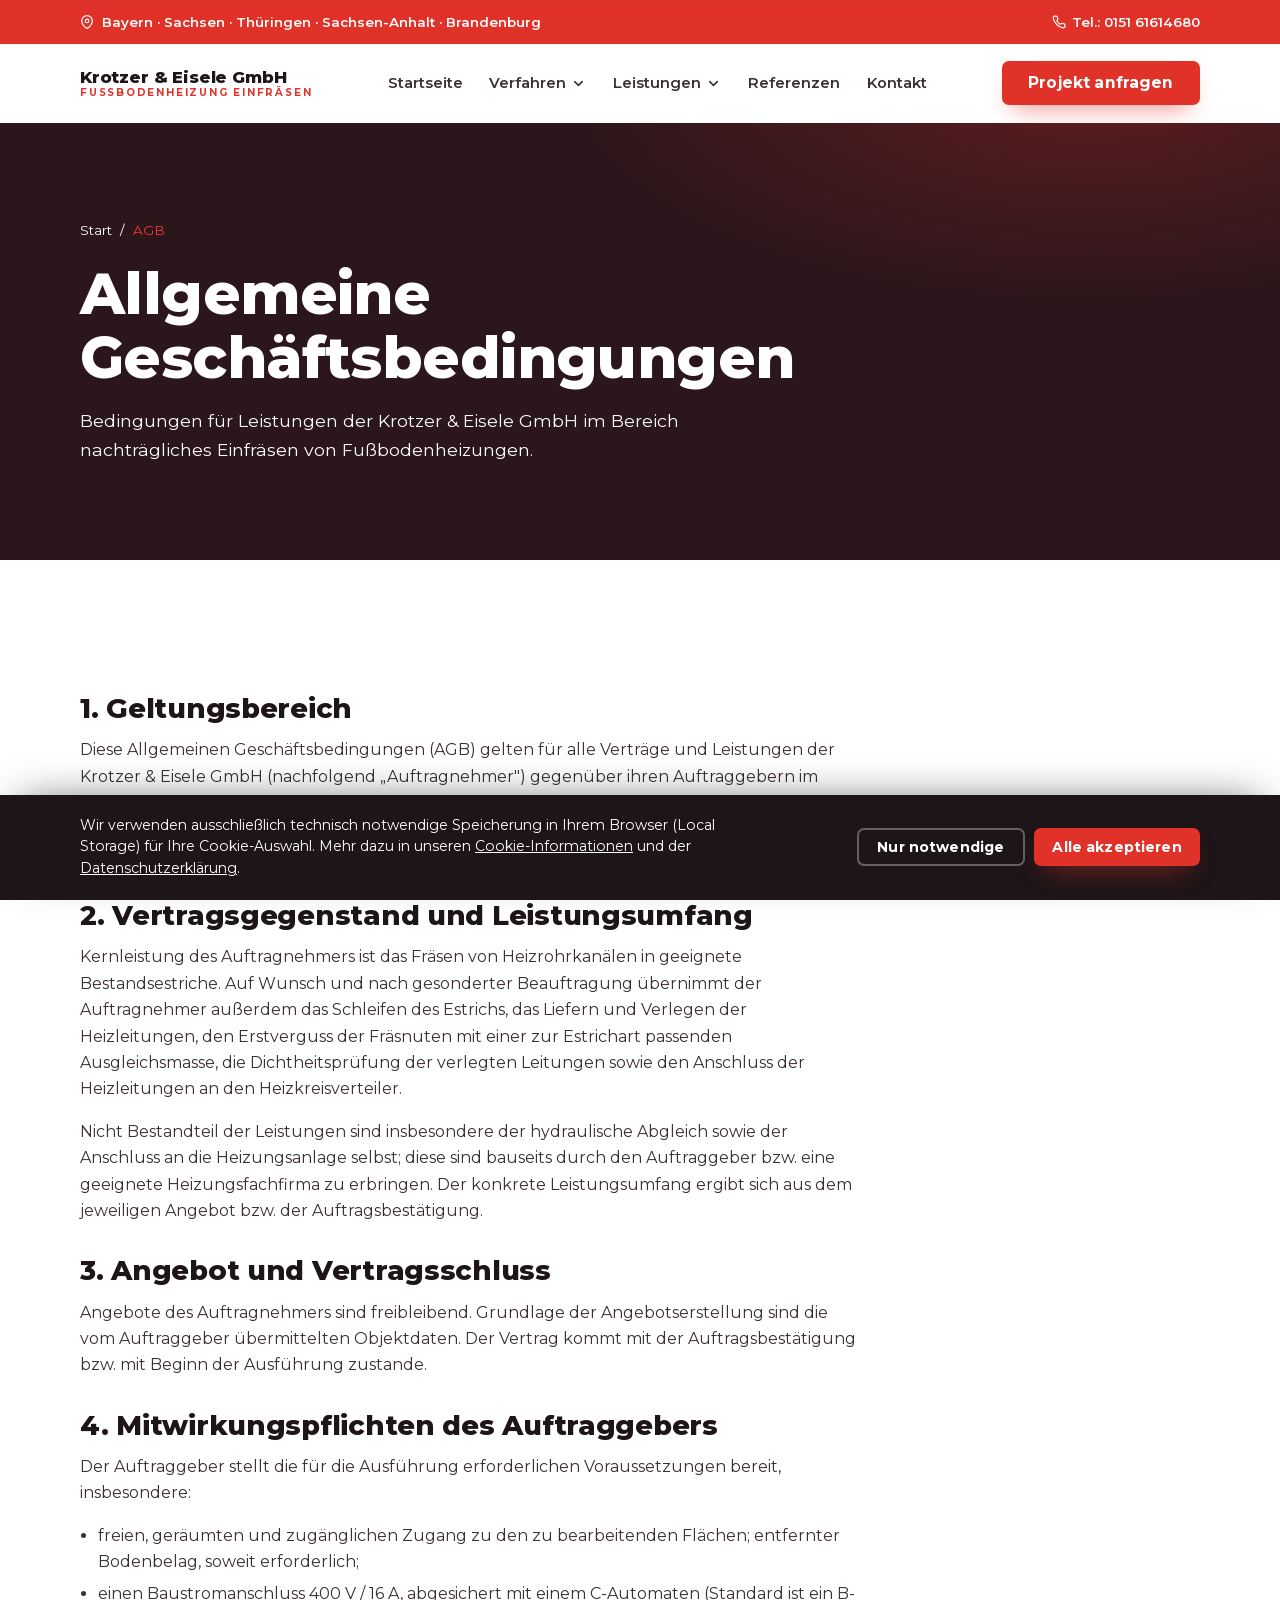
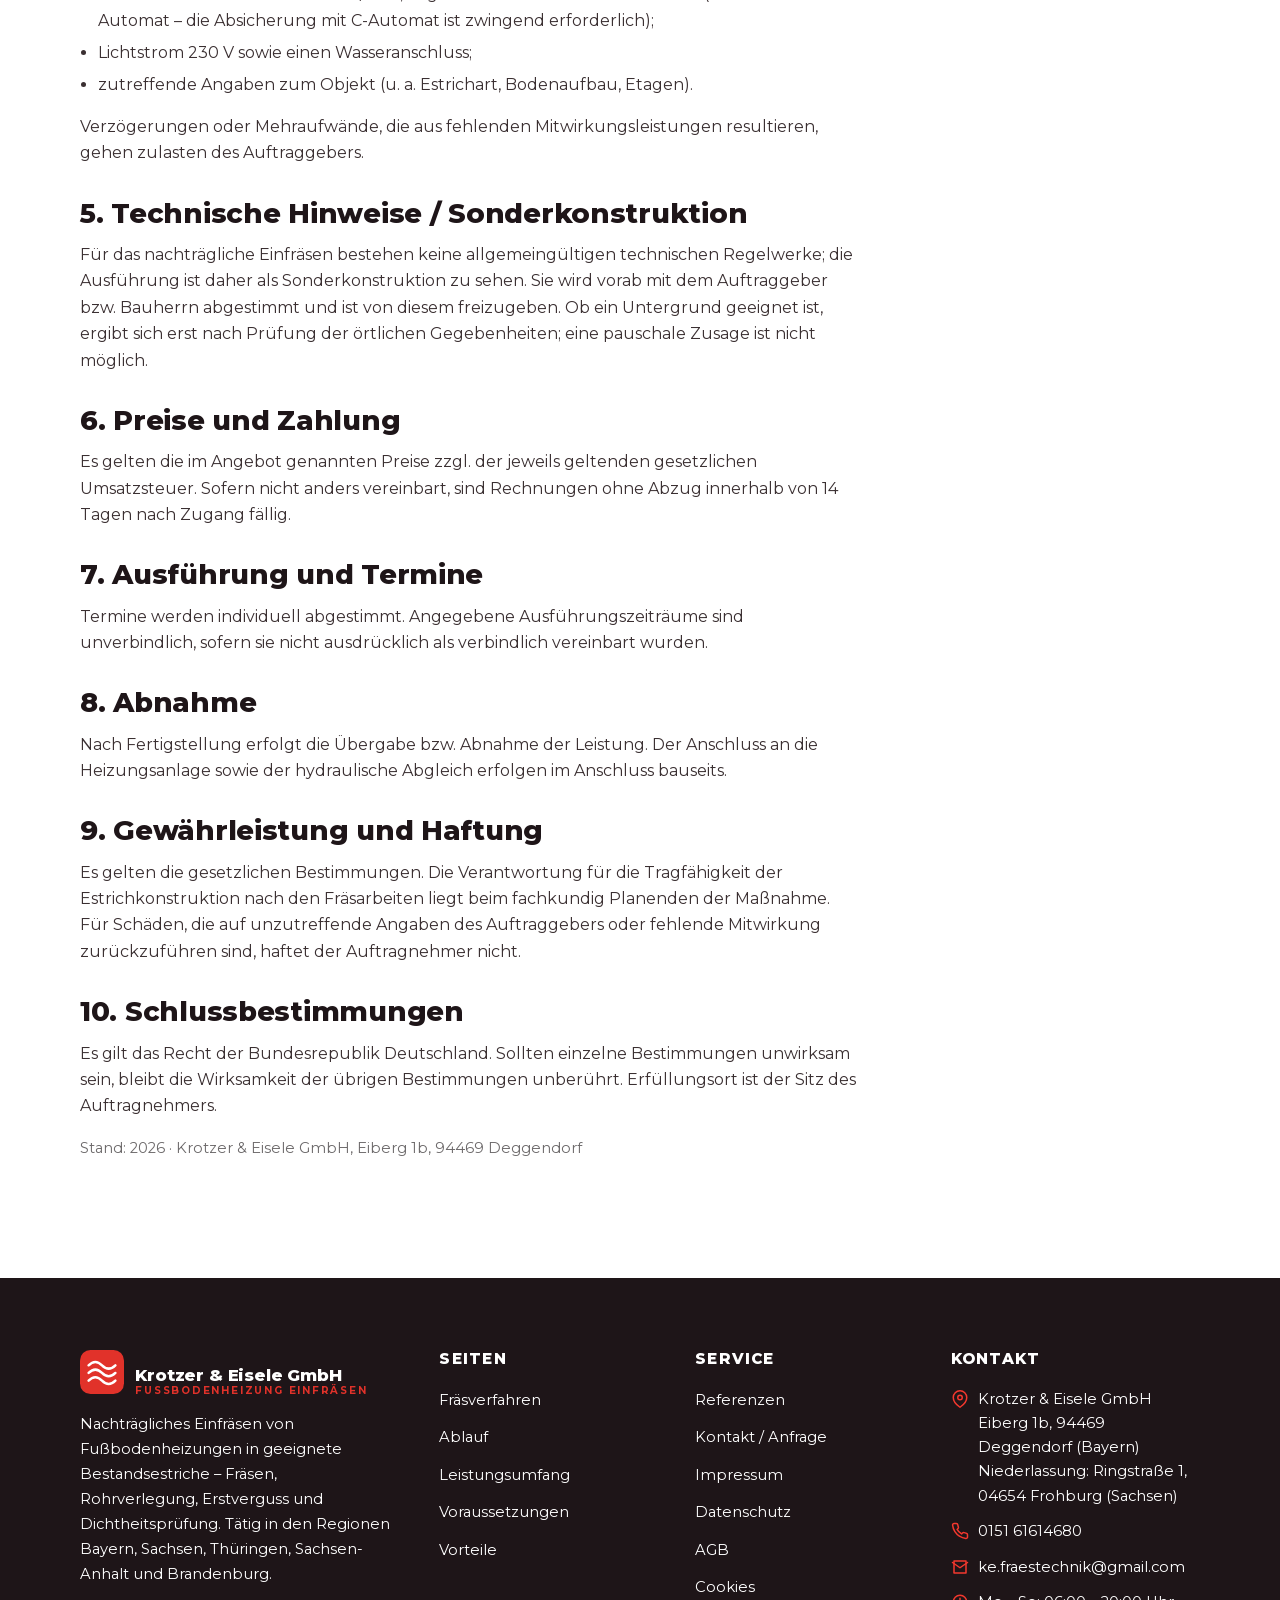
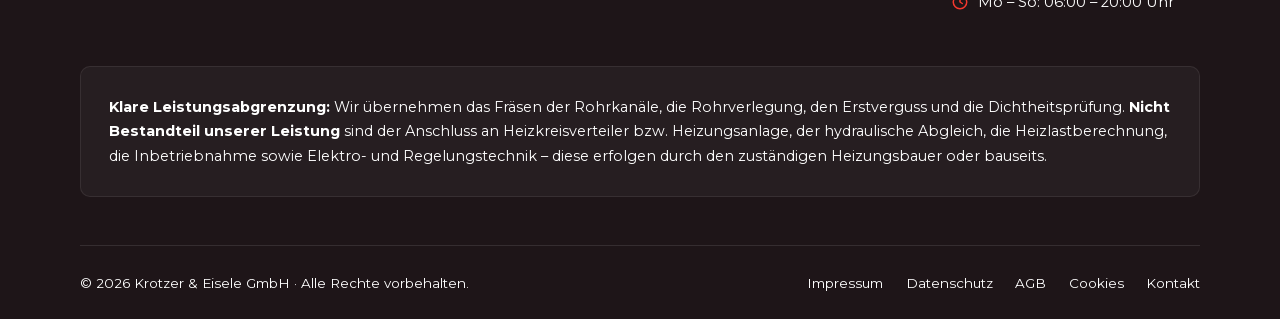
<file: agb.html>
<!DOCTYPE html>
<html lang="de">
<head>
<meta charset="UTF-8">
<meta name="viewport" content="width=device-width, initial-scale=1">
<title>AGB | Krotzer &amp; Eisele GmbH</title>
<meta name="description" content="Allgemeine Geschäftsbedingungen der Krotzer &amp; Eisele GmbH – nachträgliches Einfräsen von Fußbodenheizungen.">
<meta name="robots" content="noindex">
<link rel="stylesheet" href="css/style.css?v=42">
</head>
<body>

<!-- ============ TOP-LEISTE (auf allen Seiten identisch) ============ -->
<div class="topbar">
  <div class="container">
    <span class="topbar__regions"><svg viewBox="0 0 24 24" fill="none" stroke="currentColor" stroke-width="2" stroke-linecap="round" stroke-linejoin="round"><path d="M21 10c0 7-9 13-9 13s-9-6-9-13a9 9 0 0 1 18 0z"/><circle cx="12" cy="10" r="3"/></svg> Bayern · Sachsen · Thüringen · Sachsen-Anhalt · Brandenburg</span>
    <a href="tel:+4915161614680"><svg viewBox="0 0 24 24" fill="none" stroke="currentColor" stroke-width="2" stroke-linecap="round" stroke-linejoin="round"><path d="M22 16.92v3a2 2 0 0 1-2.18 2 19.79 19.79 0 0 1-8.63-3.07 19.5 19.5 0 0 1-6-6 19.79 19.79 0 0 1-3.07-8.67A2 2 0 0 1 4.11 2h3a2 2 0 0 1 2 1.72c.13.96.36 1.9.7 2.81a2 2 0 0 1-.45 2.11L8.09 9.91a16 16 0 0 0 6 6l1.27-1.27a2 2 0 0 1 2.11-.45c.91.34 1.85.57 2.81.7A2 2 0 0 1 22 16.92z"/></svg> Tel.: 0151 61614680</a>
  </div>
</div>
<header class="header">
  <div class="container nav">
    <a href="index.html" class="brand" aria-label="Krotzer & Eisele GmbH – Startseite">
      <span class="brand__txt"><b>Krotzer &amp; Eisele GmbH</b><small>Fußbodenheizung einfräsen</small></span>
    </a>
    <nav class="nav-links" aria-label="Hauptnavigation">
      <a href="index.html">Startseite</a>
      <div class="nav-item has-dropdown">
        <a href="fraesen.html" class="nav-toggle" aria-haspopup="true">Verfahren<svg class="caret" viewBox="0 0 24 24" fill="none" stroke="currentColor" stroke-width="2.5" stroke-linecap="round" stroke-linejoin="round"><polyline points="6 9 12 15 18 9"/></svg></a>
        <div class="dropdown">
          <a href="fraesen.html">Fräsverfahren</a>
          <a href="ablauf.html">Ablauf</a>
          <a href="voraussetzungen.html">Voraussetzungen</a>
        </div>
      </div>
      <div class="nav-item has-dropdown">
        <a href="leistungen.html" class="nav-toggle" aria-haspopup="true">Leistungen<svg class="caret" viewBox="0 0 24 24" fill="none" stroke="currentColor" stroke-width="2.5" stroke-linecap="round" stroke-linejoin="round"><polyline points="6 9 12 15 18 9"/></svg></a>
        <div class="dropdown">
          <a href="leistungen.html">Leistungsumfang</a>
          <a href="vorteile.html">Vorteile</a>
        </div>
      </div>
      <a href="referenzen.html">Referenzen</a>
      <a href="kontakt.html">Kontakt</a>
    </nav>
    <div class="nav-cta">
      <a href="kontakt.html" class="btn btn--primary">Projekt anfragen</a>
      <button class="burger" aria-label="Menü öffnen" aria-expanded="false"><span></span><span></span><span></span></button>
    </div>
  </div>
</header>

<div class="mobile-nav" id="mobileNav">
  <ul>
    <li><a href="index.html">Startseite</a></li>
    <li><a href="fraesen.html">Fußbodenheizung fräsen</a></li>
    <li><a href="ablauf.html">Ablauf</a></li>
    <li><a href="leistungen.html">Leistungsumfang</a></li>
    <li><a href="voraussetzungen.html">Voraussetzungen</a></li>
    <li><a href="vorteile.html">Vorteile</a></li>
    <li><a href="referenzen.html">Referenzen / Projekte</a></li>
    <li><a href="kontakt.html">Kontakt / Anfrage</a></li>
    <a href="kontakt.html" class="btn btn--primary btn--block">Projekt anfragen</a>
  </ul>
</div>

<main>
  <section class="pagehero">
    <div class="container"><div class="pagehero__inner">
      <div class="crumbs"><a href="index.html">Start</a> / <span>AGB</span></div>
      <h1>Allgemeine Geschäftsbedingungen</h1>
      <p>Bedingungen für Leistungen der Krotzer &amp; Eisele GmbH im Bereich nachträgliches Einfräsen von Fußbodenheizungen.</p>
    </div></div>
  </section>
  <section class="section">
    <div class="container">
      <div class="prose reveal">
        <h2>1. Geltungsbereich</h2>
        <p>Diese Allgemeinen Geschäftsbedingungen (AGB) gelten für alle Verträge und Leistungen der Krotzer &amp; Eisele GmbH (nachfolgend „Auftragnehmer") gegenüber ihren Auftraggebern im Bereich des nachträglichen Einfräsens von Fußbodenheizungen. Abweichende Bedingungen des Auftraggebers werden nur wirksam, soweit der Auftragnehmer ihnen ausdrücklich schriftlich zustimmt.</p>
        <h2>2. Vertragsgegenstand und Leistungsumfang</h2>
        <p>Kernleistung des Auftragnehmers ist das Fräsen von Heizrohrkanälen in geeignete Bestandsestriche. Auf Wunsch und nach gesonderter Beauftragung übernimmt der Auftragnehmer außerdem das Schleifen des Estrichs, das Liefern und Verlegen der Heizleitungen, den Erstverguss der Fräsnuten mit einer zur Estrichart passenden Ausgleichsmasse, die Dichtheitsprüfung der verlegten Leitungen sowie den Anschluss der Heizleitungen an den Heizkreisverteiler.</p>
        <p>Nicht Bestandteil der Leistungen sind insbesondere der hydraulische Abgleich sowie der Anschluss an die Heizungsanlage selbst; diese sind bauseits durch den Auftraggeber bzw. eine geeignete Heizungsfachfirma zu erbringen. Der konkrete Leistungsumfang ergibt sich aus dem jeweiligen Angebot bzw. der Auftragsbestätigung.</p>
        <h2>3. Angebot und Vertragsschluss</h2>
        <p>Angebote des Auftragnehmers sind freibleibend. Grundlage der Angebotserstellung sind die vom Auftraggeber übermittelten Objektdaten. Der Vertrag kommt mit der Auftragsbestätigung bzw. mit Beginn der Ausführung zustande.</p>
        <h2>4. Mitwirkungspflichten des Auftraggebers</h2>
        <p>Der Auftraggeber stellt die für die Ausführung erforderlichen Voraussetzungen bereit, insbesondere:</p>
        <ul>
          <li>freien, geräumten und zugänglichen Zugang zu den zu bearbeitenden Flächen; entfernter Bodenbelag, soweit erforderlich;</li>
          <li>einen Baustromanschluss 400 V / 16 A, abgesichert mit einem C-Automaten (Standard ist ein B-Automat – die Absicherung mit C-Automat ist zwingend erforderlich);</li>
          <li>Lichtstrom 230 V sowie einen Wasseranschluss;</li>
          <li>zutreffende Angaben zum Objekt (u. a. Estrichart, Bodenaufbau, Etagen).</li>
        </ul>
        <p>Verzögerungen oder Mehraufwände, die aus fehlenden Mitwirkungsleistungen resultieren, gehen zulasten des Auftraggebers.</p>
        <h2>5. Technische Hinweise / Sonderkonstruktion</h2>
        <p>Für das nachträgliche Einfräsen bestehen keine allgemeingültigen technischen Regelwerke; die Ausführung ist daher als Sonderkonstruktion zu sehen. Sie wird vorab mit dem Auftraggeber bzw. Bauherrn abgestimmt und ist von diesem freizugeben. Ob ein Untergrund geeignet ist, ergibt sich erst nach Prüfung der örtlichen Gegebenheiten; eine pauschale Zusage ist nicht möglich.</p>
        <h2>6. Preise und Zahlung</h2>
        <p>Es gelten die im Angebot genannten Preise zzgl. der jeweils geltenden gesetzlichen Umsatzsteuer. Sofern nicht anders vereinbart, sind Rechnungen ohne Abzug innerhalb von 14 Tagen nach Zugang fällig.</p>
        <h2>7. Ausführung und Termine</h2>
        <p>Termine werden individuell abgestimmt. Angegebene Ausführungszeiträume sind unverbindlich, sofern sie nicht ausdrücklich als verbindlich vereinbart wurden.</p>
        <h2>8. Abnahme</h2>
        <p>Nach Fertigstellung erfolgt die Übergabe bzw. Abnahme der Leistung. Der Anschluss an die Heizungsanlage sowie der hydraulische Abgleich erfolgen im Anschluss bauseits.</p>
        <h2>9. Gewährleistung und Haftung</h2>
        <p>Es gelten die gesetzlichen Bestimmungen. Die Verantwortung für die Tragfähigkeit der Estrichkonstruktion nach den Fräsarbeiten liegt beim fachkundig Planenden der Maßnahme. Für Schäden, die auf unzutreffende Angaben des Auftraggebers oder fehlende Mitwirkung zurückzuführen sind, haftet der Auftragnehmer nicht.</p>
        <h2>10. Schlussbestimmungen</h2>
        <p>Es gilt das Recht der Bundesrepublik Deutschland. Sollten einzelne Bestimmungen unwirksam sein, bleibt die Wirksamkeit der übrigen Bestimmungen unberührt. Erfüllungsort ist der Sitz des Auftragnehmers.</p>
        <p class="muted">Stand: <span data-year>2026</span> · Krotzer &amp; Eisele GmbH, Eiberg 1b, 94469 Deggendorf</p>
      </div>
    </div>
  </section>
</main>

<footer class="footer">
  <div class="container">
    <div class="footer__grid">
      <div class="footer__brand">
        <a href="index.html" class="brand" aria-label="Krotzer & Eisele GmbH">
          <svg class="brand__mark" viewBox="0 0 46 46" aria-hidden="true">
            <rect width="46" height="46" rx="11" fill="#E1322A"/>
            <g stroke="#fff" stroke-width="2.6" fill="none" stroke-linecap="round">
              <path d="M9 16 q7 -7 14 0 t14 0"/><path d="M9 24 q7 -7 14 0 t14 0"/><path d="M9 32 q7 -7 14 0 t14 0"/>
            </g>
          </svg>
          <span class="brand__txt"><b>Krotzer &amp; Eisele GmbH</b><small>Fußbodenheizung einfräsen</small></span>
        </a>
        <p>Nachträgliches Einfräsen von Fußbodenheizungen in geeignete Bestandsestriche – Fräsen, Rohrverlegung, Erstverguss und Dichtheitsprüfung. Tätig in den Regionen Bayern, Sachsen, Thüringen, Sachsen-Anhalt und Brandenburg.</p>
      </div>
      <div>
        <h4>Seiten</h4>
        <ul>
          <li><a href="fraesen.html">Fräsverfahren</a></li>
          <li><a href="ablauf.html">Ablauf</a></li>
          <li><a href="leistungen.html">Leistungsumfang</a></li>
          <li><a href="voraussetzungen.html">Voraussetzungen</a></li>
          <li><a href="vorteile.html">Vorteile</a></li>
        </ul>
      </div>
      <div>
        <h4>Service</h4>
        <ul>
          <li><a href="referenzen.html">Referenzen</a></li>
          <li><a href="kontakt.html">Kontakt / Anfrage</a></li>
          <li><a href="impressum.html">Impressum</a></li>
          <li><a href="datenschutz.html">Datenschutz</a></li>
          <li><a href="agb.html">AGB</a></li>
          <li><a href="cookies.html">Cookies</a></li>
        </ul>
      </div>
      <div>
        <h4>Kontakt</h4>
        <ul class="footer__contact">
          <li><svg viewBox="0 0 24 24" fill="none" stroke="currentColor" stroke-width="2" stroke-linecap="round" stroke-linejoin="round"><path d="M21 10c0 7-9 13-9 13s-9-6-9-13a9 9 0 0 1 18 0z"/><circle cx="12" cy="10" r="3"/></svg><span>Krotzer &amp; Eisele GmbH<br>Eiberg 1b, 94469 Deggendorf (Bayern)<br>Niederlassung: Ringstraße 1, 04654 Frohburg (Sachsen)</span></li>
          <li><svg viewBox="0 0 24 24" fill="none" stroke="currentColor" stroke-width="2" stroke-linecap="round" stroke-linejoin="round"><path d="M22 16.92v3a2 2 0 0 1-2.18 2 19.79 19.79 0 0 1-8.63-3.07 19.5 19.5 0 0 1-6-6 19.79 19.79 0 0 1-3.07-8.67A2 2 0 0 1 4.11 2h3a2 2 0 0 1 2 1.72c.13.96.36 1.9.7 2.81a2 2 0 0 1-.45 2.11L8.09 9.91a16 16 0 0 0 6 6l1.27-1.27a2 2 0 0 1 2.11-.45c.91.34 1.85.57 2.81.7A2 2 0 0 1 22 16.92z"/></svg><a href="tel:+4915161614680">0151 61614680</a></li>
          <li><svg viewBox="0 0 24 24" fill="none" stroke="currentColor" stroke-width="2" stroke-linecap="round" stroke-linejoin="round"><path d="M4 4h16v16H4z"/><path d="m22 6-10 7L2 6"/></svg><a href="mailto:ke.fraestechnik@gmail.com">ke.fraestechnik@gmail.com</a></li>
          <li><svg viewBox="0 0 24 24" fill="none" stroke="currentColor" stroke-width="2" stroke-linecap="round" stroke-linejoin="round"><circle cx="12" cy="12" r="9"/><path d="M12 7v5l3 2"/></svg><span>Mo – So: 06:00 – 20:00 Uhr</span></li>
        </ul>
      </div>
    </div>
    <div class="footer__scope">
      <p><b>Klare Leistungsabgrenzung:</b> Wir übernehmen das Fräsen der Rohrkanäle, die Rohrverlegung, den Erstverguss und die Dichtheitsprüfung. <b>Nicht Bestandteil unserer Leistung</b> sind der Anschluss an Heizkreisverteiler bzw. Heizungsanlage, der hydraulische Abgleich, die Heizlastberechnung, die Inbetriebnahme sowie Elektro- und Regelungstechnik – diese erfolgen durch den zuständigen Heizungsbauer oder bauseits.</p>
    </div>
    <div class="footer__bar">
      <span>© <span data-year>2026</span> Krotzer &amp; Eisele GmbH · Alle Rechte vorbehalten.</span>
      <span class="links"><a href="impressum.html">Impressum</a><a href="datenschutz.html">Datenschutz</a><a href="agb.html">AGB</a><a href="cookies.html">Cookies</a><a href="kontakt.html">Kontakt</a></span>
    </div>
  </div>
</footer>

<!-- ============ COOKIE-BANNER (auf allen Seiten identisch) ============ -->
<div class="cookie-banner" id="cookieBanner" role="dialog" aria-label="Cookie-Hinweis">
  <div class="cookie-banner__inner">
    <p>Wir verwenden ausschließlich technisch notwendige Speicherung in Ihrem Browser (Local Storage) für Ihre Cookie-Auswahl. Mehr dazu in unseren <a href="cookies.html">Cookie-Informationen</a> und der <a href="datenschutz.html">Datenschutzerklärung</a>.</p>
    <div class="cookie-banner__actions">
      <button class="btn btn--ghost" data-cookie="essential">Nur notwendige</button>
      <button class="btn btn--primary" data-cookie="all">Alle akzeptieren</button>
    </div>
  </div>
</div>

<script src="js/main.js"></script>
</body>
</html>
</file>
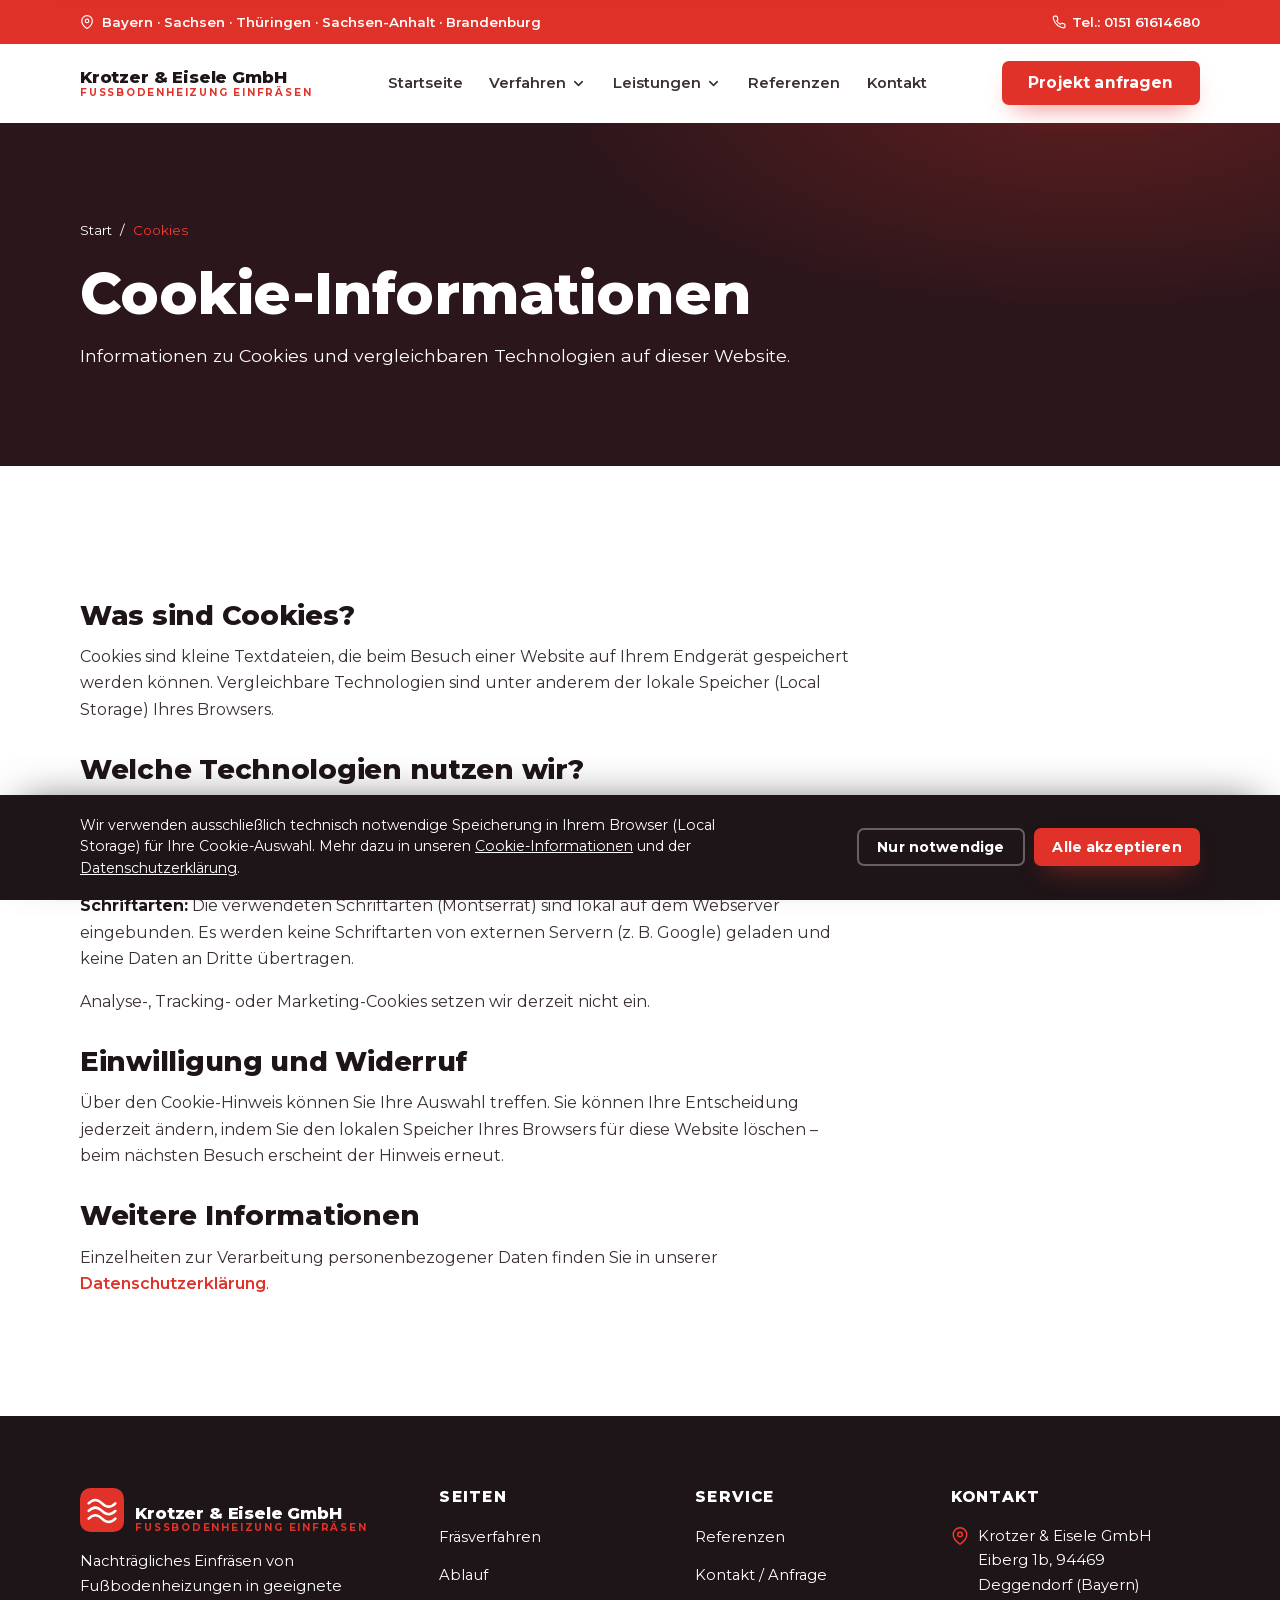
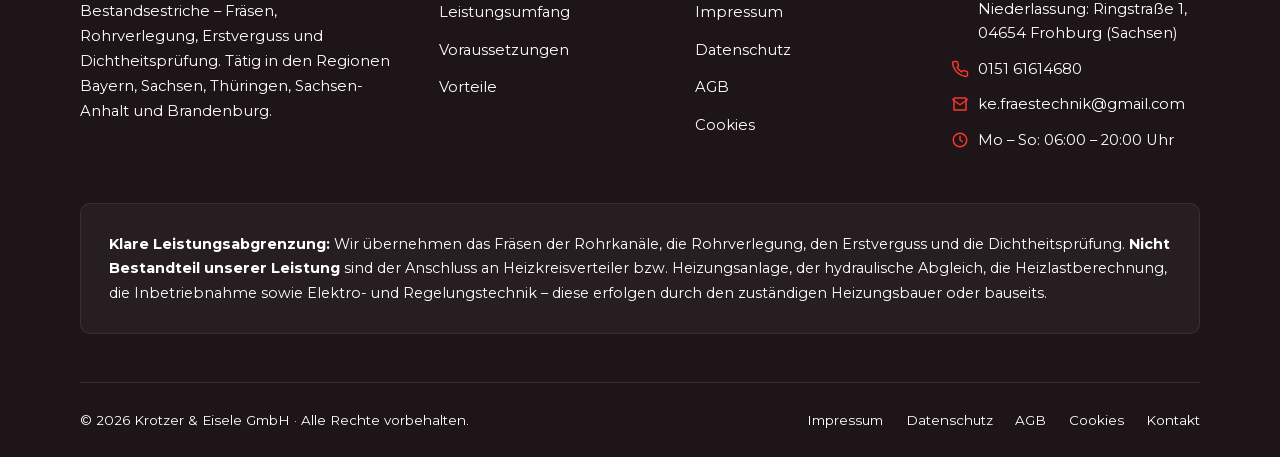
<file: cookies.html>
<!DOCTYPE html>
<html lang="de">
<head>
<meta charset="UTF-8">
<meta name="viewport" content="width=device-width, initial-scale=1">
<title>Cookie-Informationen | Krotzer &amp; Eisele GmbH</title>
<meta name="description" content="Cookie-Informationen der Krotzer &amp; Eisele GmbH.">
<meta name="robots" content="noindex">
<link rel="stylesheet" href="css/style.css?v=42">
</head>
<body>

<!-- ============ TOP-LEISTE (auf allen Seiten identisch) ============ -->
<div class="topbar">
  <div class="container">
    <span class="topbar__regions"><svg viewBox="0 0 24 24" fill="none" stroke="currentColor" stroke-width="2" stroke-linecap="round" stroke-linejoin="round"><path d="M21 10c0 7-9 13-9 13s-9-6-9-13a9 9 0 0 1 18 0z"/><circle cx="12" cy="10" r="3"/></svg> Bayern · Sachsen · Thüringen · Sachsen-Anhalt · Brandenburg</span>
    <a href="tel:+4915161614680"><svg viewBox="0 0 24 24" fill="none" stroke="currentColor" stroke-width="2" stroke-linecap="round" stroke-linejoin="round"><path d="M22 16.92v3a2 2 0 0 1-2.18 2 19.79 19.79 0 0 1-8.63-3.07 19.5 19.5 0 0 1-6-6 19.79 19.79 0 0 1-3.07-8.67A2 2 0 0 1 4.11 2h3a2 2 0 0 1 2 1.72c.13.96.36 1.9.7 2.81a2 2 0 0 1-.45 2.11L8.09 9.91a16 16 0 0 0 6 6l1.27-1.27a2 2 0 0 1 2.11-.45c.91.34 1.85.57 2.81.7A2 2 0 0 1 22 16.92z"/></svg> Tel.: 0151 61614680</a>
  </div>
</div>
<header class="header">
  <div class="container nav">
    <a href="index.html" class="brand" aria-label="Krotzer & Eisele GmbH – Startseite">
      <span class="brand__txt"><b>Krotzer &amp; Eisele GmbH</b><small>Fußbodenheizung einfräsen</small></span>
    </a>
    <nav class="nav-links" aria-label="Hauptnavigation">
      <a href="index.html">Startseite</a>
      <div class="nav-item has-dropdown">
        <a href="fraesen.html" class="nav-toggle" aria-haspopup="true">Verfahren<svg class="caret" viewBox="0 0 24 24" fill="none" stroke="currentColor" stroke-width="2.5" stroke-linecap="round" stroke-linejoin="round"><polyline points="6 9 12 15 18 9"/></svg></a>
        <div class="dropdown">
          <a href="fraesen.html">Fräsverfahren</a>
          <a href="ablauf.html">Ablauf</a>
          <a href="voraussetzungen.html">Voraussetzungen</a>
        </div>
      </div>
      <div class="nav-item has-dropdown">
        <a href="leistungen.html" class="nav-toggle" aria-haspopup="true">Leistungen<svg class="caret" viewBox="0 0 24 24" fill="none" stroke="currentColor" stroke-width="2.5" stroke-linecap="round" stroke-linejoin="round"><polyline points="6 9 12 15 18 9"/></svg></a>
        <div class="dropdown">
          <a href="leistungen.html">Leistungsumfang</a>
          <a href="vorteile.html">Vorteile</a>
        </div>
      </div>
      <a href="referenzen.html">Referenzen</a>
      <a href="kontakt.html">Kontakt</a>
    </nav>
    <div class="nav-cta">
      <a href="kontakt.html" class="btn btn--primary">Projekt anfragen</a>
      <button class="burger" aria-label="Menü öffnen" aria-expanded="false"><span></span><span></span><span></span></button>
    </div>
  </div>
</header>

<div class="mobile-nav" id="mobileNav">
  <ul>
    <li><a href="index.html">Startseite</a></li>
    <li><a href="fraesen.html">Fußbodenheizung fräsen</a></li>
    <li><a href="ablauf.html">Ablauf</a></li>
    <li><a href="leistungen.html">Leistungsumfang</a></li>
    <li><a href="voraussetzungen.html">Voraussetzungen</a></li>
    <li><a href="vorteile.html">Vorteile</a></li>
    <li><a href="referenzen.html">Referenzen / Projekte</a></li>
    <li><a href="kontakt.html">Kontakt / Anfrage</a></li>
    <a href="kontakt.html" class="btn btn--primary btn--block">Projekt anfragen</a>
  </ul>
</div>

<main>
  <section class="pagehero">
    <div class="container"><div class="pagehero__inner">
      <div class="crumbs"><a href="index.html">Start</a> / <span>Cookies</span></div>
      <h1>Cookie-Informationen</h1>
      <p>Informationen zu Cookies und vergleichbaren Technologien auf dieser Website.</p>
    </div></div>
  </section>
  <section class="section">
    <div class="container">
      <div class="prose reveal">
        <h2>Was sind Cookies?</h2>
        <p>Cookies sind kleine Textdateien, die beim Besuch einer Website auf Ihrem Endgerät gespeichert werden können. Vergleichbare Technologien sind unter anderem der lokale Speicher (Local Storage) Ihres Browsers.</p>
        <h2>Welche Technologien nutzen wir?</h2>
        <p><strong>Technisch notwendig:</strong> Wir speichern Ihre Cookie-Auswahl lokal in Ihrem Browser (Local Storage, Schlüssel „cookieConsent"), damit der Cookie-Hinweis nicht bei jedem Besuch erneut erscheint. Diese Speicherung ist für die Funktion der Auswahl erforderlich.</p>
        <p><strong>Schriftarten:</strong> Die verwendeten Schriftarten (Montserrat) sind lokal auf dem Webserver eingebunden. Es werden keine Schriftarten von externen Servern (z.&nbsp;B. Google) geladen und keine Daten an Dritte übertragen.</p>
        <p>Analyse-, Tracking- oder Marketing-Cookies setzen wir derzeit nicht ein.</p>
        <h2>Einwilligung und Widerruf</h2>
        <p>Über den Cookie-Hinweis können Sie Ihre Auswahl treffen. Sie können Ihre Entscheidung jederzeit ändern, indem Sie den lokalen Speicher Ihres Browsers für diese Website löschen – beim nächsten Besuch erscheint der Hinweis erneut.</p>
        <h2>Weitere Informationen</h2>
        <p>Einzelheiten zur Verarbeitung personenbezogener Daten finden Sie in unserer <a href="datenschutz.html">Datenschutzerklärung</a>.</p>
      </div>
    </div>
  </section>
</main>

<footer class="footer">
  <div class="container">
    <div class="footer__grid">
      <div class="footer__brand">
        <a href="index.html" class="brand" aria-label="Krotzer & Eisele GmbH">
          <svg class="brand__mark" viewBox="0 0 46 46" aria-hidden="true">
            <rect width="46" height="46" rx="11" fill="#E1322A"/>
            <g stroke="#fff" stroke-width="2.6" fill="none" stroke-linecap="round">
              <path d="M9 16 q7 -7 14 0 t14 0"/><path d="M9 24 q7 -7 14 0 t14 0"/><path d="M9 32 q7 -7 14 0 t14 0"/>
            </g>
          </svg>
          <span class="brand__txt"><b>Krotzer &amp; Eisele GmbH</b><small>Fußbodenheizung einfräsen</small></span>
        </a>
        <p>Nachträgliches Einfräsen von Fußbodenheizungen in geeignete Bestandsestriche – Fräsen, Rohrverlegung, Erstverguss und Dichtheitsprüfung. Tätig in den Regionen Bayern, Sachsen, Thüringen, Sachsen-Anhalt und Brandenburg.</p>
      </div>
      <div>
        <h4>Seiten</h4>
        <ul>
          <li><a href="fraesen.html">Fräsverfahren</a></li>
          <li><a href="ablauf.html">Ablauf</a></li>
          <li><a href="leistungen.html">Leistungsumfang</a></li>
          <li><a href="voraussetzungen.html">Voraussetzungen</a></li>
          <li><a href="vorteile.html">Vorteile</a></li>
        </ul>
      </div>
      <div>
        <h4>Service</h4>
        <ul>
          <li><a href="referenzen.html">Referenzen</a></li>
          <li><a href="kontakt.html">Kontakt / Anfrage</a></li>
          <li><a href="impressum.html">Impressum</a></li>
          <li><a href="datenschutz.html">Datenschutz</a></li>
          <li><a href="agb.html">AGB</a></li>
          <li><a href="cookies.html">Cookies</a></li>
        </ul>
      </div>
      <div>
        <h4>Kontakt</h4>
        <ul class="footer__contact">
          <li><svg viewBox="0 0 24 24" fill="none" stroke="currentColor" stroke-width="2" stroke-linecap="round" stroke-linejoin="round"><path d="M21 10c0 7-9 13-9 13s-9-6-9-13a9 9 0 0 1 18 0z"/><circle cx="12" cy="10" r="3"/></svg><span>Krotzer &amp; Eisele GmbH<br>Eiberg 1b, 94469 Deggendorf (Bayern)<br>Niederlassung: Ringstraße 1, 04654 Frohburg (Sachsen)</span></li>
          <li><svg viewBox="0 0 24 24" fill="none" stroke="currentColor" stroke-width="2" stroke-linecap="round" stroke-linejoin="round"><path d="M22 16.92v3a2 2 0 0 1-2.18 2 19.79 19.79 0 0 1-8.63-3.07 19.5 19.5 0 0 1-6-6 19.79 19.79 0 0 1-3.07-8.67A2 2 0 0 1 4.11 2h3a2 2 0 0 1 2 1.72c.13.96.36 1.9.7 2.81a2 2 0 0 1-.45 2.11L8.09 9.91a16 16 0 0 0 6 6l1.27-1.27a2 2 0 0 1 2.11-.45c.91.34 1.85.57 2.81.7A2 2 0 0 1 22 16.92z"/></svg><a href="tel:+4915161614680">0151 61614680</a></li>
          <li><svg viewBox="0 0 24 24" fill="none" stroke="currentColor" stroke-width="2" stroke-linecap="round" stroke-linejoin="round"><path d="M4 4h16v16H4z"/><path d="m22 6-10 7L2 6"/></svg><a href="mailto:ke.fraestechnik@gmail.com">ke.fraestechnik@gmail.com</a></li>
          <li><svg viewBox="0 0 24 24" fill="none" stroke="currentColor" stroke-width="2" stroke-linecap="round" stroke-linejoin="round"><circle cx="12" cy="12" r="9"/><path d="M12 7v5l3 2"/></svg><span>Mo – So: 06:00 – 20:00 Uhr</span></li>
        </ul>
      </div>
    </div>
    <div class="footer__scope">
      <p><b>Klare Leistungsabgrenzung:</b> Wir übernehmen das Fräsen der Rohrkanäle, die Rohrverlegung, den Erstverguss und die Dichtheitsprüfung. <b>Nicht Bestandteil unserer Leistung</b> sind der Anschluss an Heizkreisverteiler bzw. Heizungsanlage, der hydraulische Abgleich, die Heizlastberechnung, die Inbetriebnahme sowie Elektro- und Regelungstechnik – diese erfolgen durch den zuständigen Heizungsbauer oder bauseits.</p>
    </div>
    <div class="footer__bar">
      <span>© <span data-year>2026</span> Krotzer &amp; Eisele GmbH · Alle Rechte vorbehalten.</span>
      <span class="links"><a href="impressum.html">Impressum</a><a href="datenschutz.html">Datenschutz</a><a href="agb.html">AGB</a><a href="cookies.html">Cookies</a><a href="kontakt.html">Kontakt</a></span>
    </div>
  </div>
</footer>

<!-- ============ COOKIE-BANNER (auf allen Seiten identisch) ============ -->
<div class="cookie-banner" id="cookieBanner" role="dialog" aria-label="Cookie-Hinweis">
  <div class="cookie-banner__inner">
    <p>Wir verwenden ausschließlich technisch notwendige Speicherung in Ihrem Browser (Local Storage) für Ihre Cookie-Auswahl. Mehr dazu in unseren <a href="cookies.html">Cookie-Informationen</a> und der <a href="datenschutz.html">Datenschutzerklärung</a>.</p>
    <div class="cookie-banner__actions">
      <button class="btn btn--ghost" data-cookie="essential">Nur notwendige</button>
      <button class="btn btn--primary" data-cookie="all">Alle akzeptieren</button>
    </div>
  </div>
</div>

<script src="js/main.js"></script>
</body>
</html>
</file>
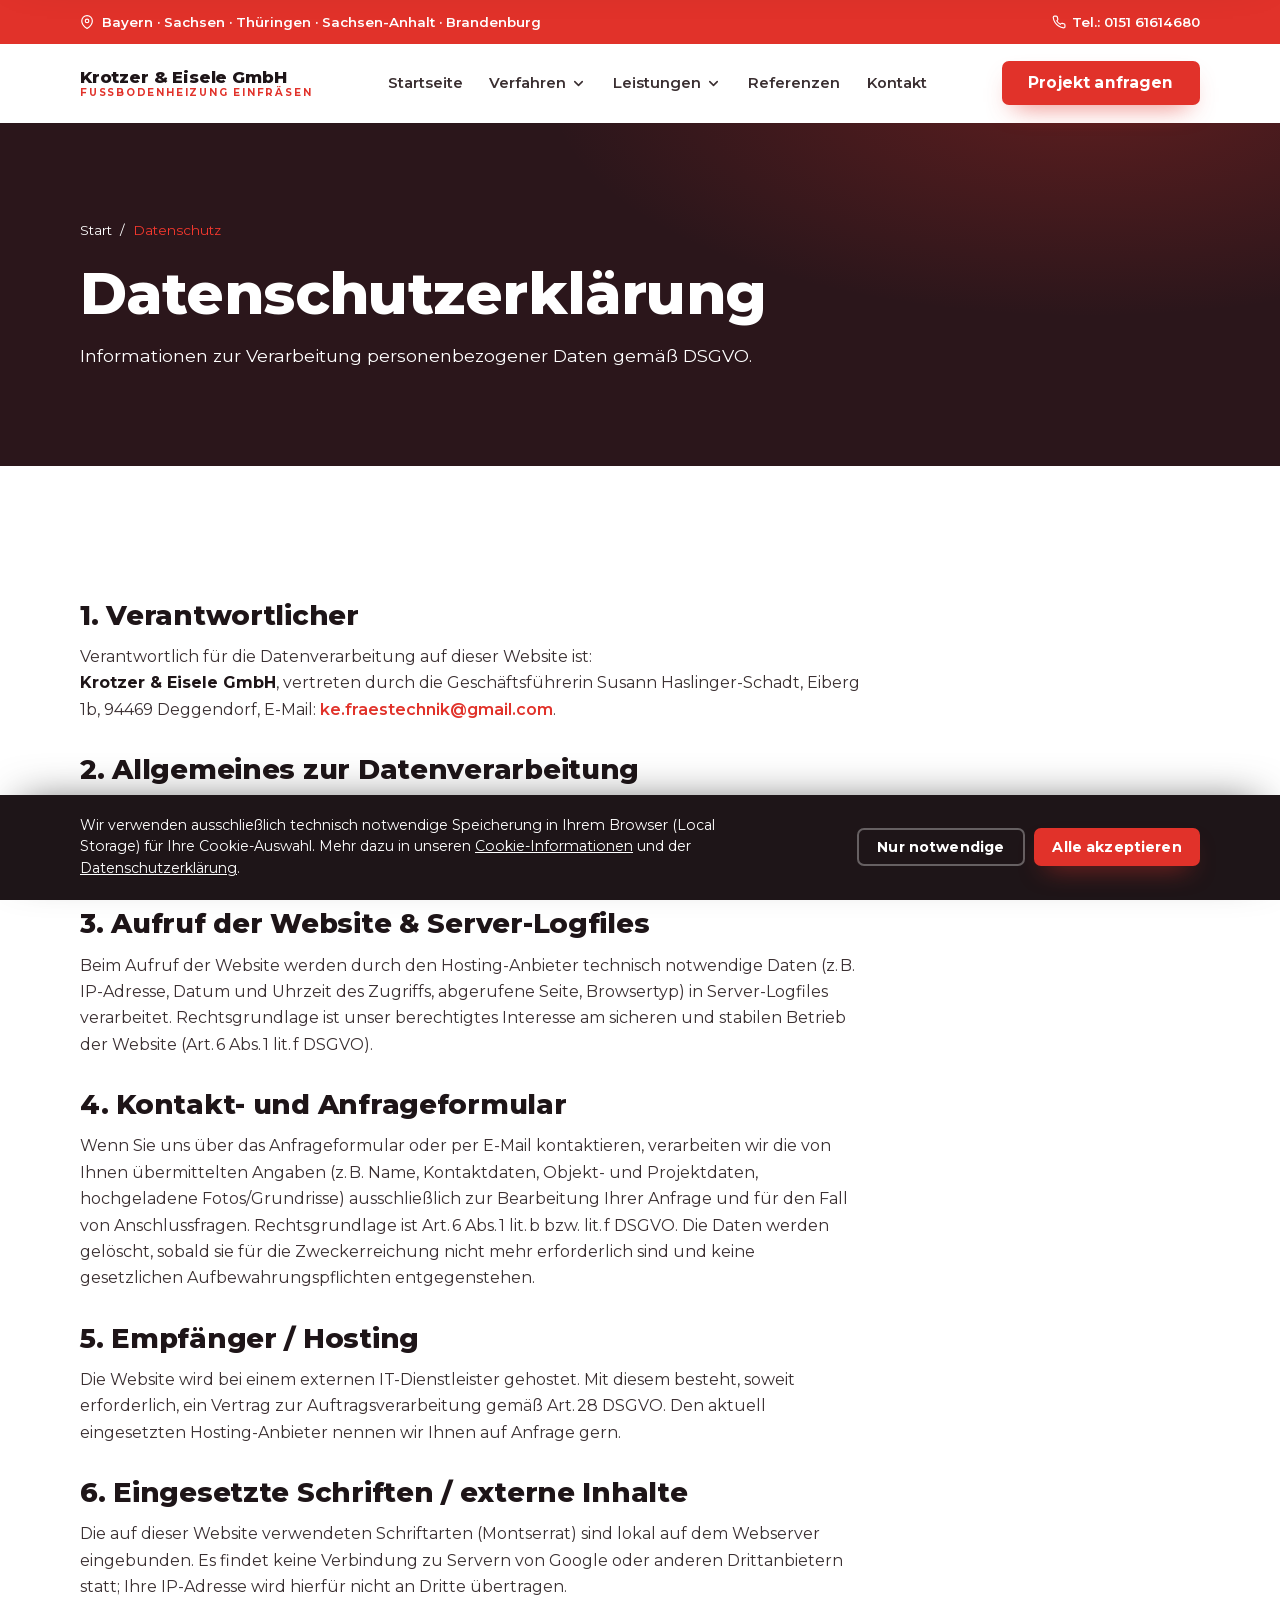
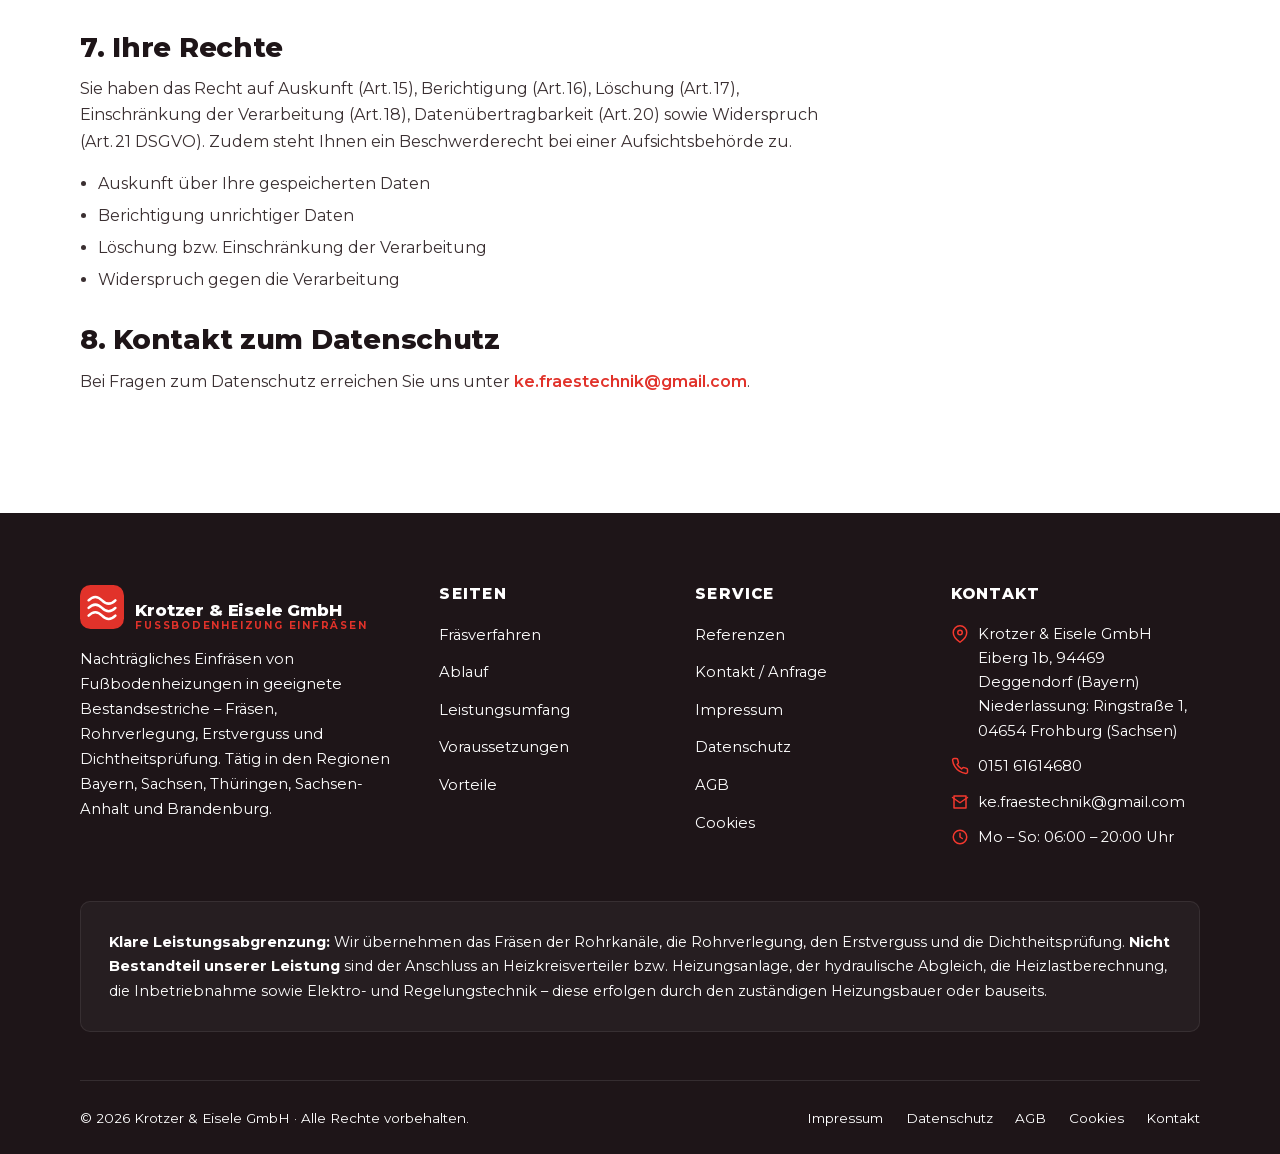
<file: datenschutz.html>
<!DOCTYPE html>
<html lang="de">
<head>
<meta charset="UTF-8">
<meta name="viewport" content="width=device-width, initial-scale=1">
<title>Datenschutz | Krotzer &amp; Eisele GmbH</title>
<meta name="description" content="Datenschutzerklärung der Krotzer &amp; Eisele GmbH.">
<meta name="robots" content="noindex">
<link rel="stylesheet" href="css/style.css?v=42">
</head>
<body>

<!-- ============ TOP-LEISTE (auf allen Seiten identisch) ============ -->
<div class="topbar">
  <div class="container">
    <span class="topbar__regions"><svg viewBox="0 0 24 24" fill="none" stroke="currentColor" stroke-width="2" stroke-linecap="round" stroke-linejoin="round"><path d="M21 10c0 7-9 13-9 13s-9-6-9-13a9 9 0 0 1 18 0z"/><circle cx="12" cy="10" r="3"/></svg> Bayern · Sachsen · Thüringen · Sachsen-Anhalt · Brandenburg</span>
    <a href="tel:+4915161614680"><svg viewBox="0 0 24 24" fill="none" stroke="currentColor" stroke-width="2" stroke-linecap="round" stroke-linejoin="round"><path d="M22 16.92v3a2 2 0 0 1-2.18 2 19.79 19.79 0 0 1-8.63-3.07 19.5 19.5 0 0 1-6-6 19.79 19.79 0 0 1-3.07-8.67A2 2 0 0 1 4.11 2h3a2 2 0 0 1 2 1.72c.13.96.36 1.9.7 2.81a2 2 0 0 1-.45 2.11L8.09 9.91a16 16 0 0 0 6 6l1.27-1.27a2 2 0 0 1 2.11-.45c.91.34 1.85.57 2.81.7A2 2 0 0 1 22 16.92z"/></svg> Tel.: 0151 61614680</a>
  </div>
</div>
<header class="header">
  <div class="container nav">
    <a href="index.html" class="brand" aria-label="Krotzer & Eisele GmbH – Startseite">
      <span class="brand__txt"><b>Krotzer &amp; Eisele GmbH</b><small>Fußbodenheizung einfräsen</small></span>
    </a>
    <nav class="nav-links" aria-label="Hauptnavigation">
      <a href="index.html">Startseite</a>
      <div class="nav-item has-dropdown">
        <a href="fraesen.html" class="nav-toggle" aria-haspopup="true">Verfahren<svg class="caret" viewBox="0 0 24 24" fill="none" stroke="currentColor" stroke-width="2.5" stroke-linecap="round" stroke-linejoin="round"><polyline points="6 9 12 15 18 9"/></svg></a>
        <div class="dropdown">
          <a href="fraesen.html">Fräsverfahren</a>
          <a href="ablauf.html">Ablauf</a>
          <a href="voraussetzungen.html">Voraussetzungen</a>
        </div>
      </div>
      <div class="nav-item has-dropdown">
        <a href="leistungen.html" class="nav-toggle" aria-haspopup="true">Leistungen<svg class="caret" viewBox="0 0 24 24" fill="none" stroke="currentColor" stroke-width="2.5" stroke-linecap="round" stroke-linejoin="round"><polyline points="6 9 12 15 18 9"/></svg></a>
        <div class="dropdown">
          <a href="leistungen.html">Leistungsumfang</a>
          <a href="vorteile.html">Vorteile</a>
        </div>
      </div>
      <a href="referenzen.html">Referenzen</a>
      <a href="kontakt.html">Kontakt</a>
    </nav>
    <div class="nav-cta">
      <a href="kontakt.html" class="btn btn--primary">Projekt anfragen</a>
      <button class="burger" aria-label="Menü öffnen" aria-expanded="false"><span></span><span></span><span></span></button>
    </div>
  </div>
</header>

<div class="mobile-nav" id="mobileNav">
  <ul>
    <li><a href="index.html">Startseite</a></li>
    <li><a href="fraesen.html">Fußbodenheizung fräsen</a></li>
    <li><a href="ablauf.html">Ablauf</a></li>
    <li><a href="leistungen.html">Leistungsumfang</a></li>
    <li><a href="voraussetzungen.html">Voraussetzungen</a></li>
    <li><a href="vorteile.html">Vorteile</a></li>
    <li><a href="referenzen.html">Referenzen / Projekte</a></li>
    <li><a href="kontakt.html">Kontakt / Anfrage</a></li>
    <a href="kontakt.html" class="btn btn--primary btn--block">Projekt anfragen</a>
  </ul>
</div>

<main>
  <section class="pagehero">
    <div class="container"><div class="pagehero__inner">
      <div class="crumbs"><a href="index.html">Start</a> / <span>Datenschutz</span></div>
      <h1>Datenschutzerklärung</h1>
      <p>Informationen zur Verarbeitung personenbezogener Daten gemäß DSGVO.</p>
    </div></div>
  </section>

  <section class="section">
    <div class="container">
      <div class="prose reveal">
        <h2>1. Verantwortlicher</h2>
        <p>Verantwortlich für die Datenverarbeitung auf dieser Website ist:<br>
        <strong>Krotzer &amp; Eisele GmbH</strong>, vertreten durch die Geschäftsführerin Susann Haslinger-Schadt, Eiberg 1b, 94469 Deggendorf, E-Mail: <a href="mailto:ke.fraestechnik@gmail.com">ke.fraestechnik@gmail.com</a>.</p>

        <h2>2. Allgemeines zur Datenverarbeitung</h2>
        <p>Wir verarbeiten personenbezogene Daten unserer Nutzer grundsätzlich nur, soweit dies zur Bereitstellung einer funktionsfähigen Website sowie unserer Leistungen erforderlich ist. Die Verarbeitung erfolgt auf Grundlage der gesetzlichen Bestimmungen der DSGVO.</p>

        <h2>3. Aufruf der Website &amp; Server-Logfiles</h2>
        <p>Beim Aufruf der Website werden durch den Hosting-Anbieter technisch notwendige Daten (z. B. IP-Adresse, Datum und Uhrzeit des Zugriffs, abgerufene Seite, Browsertyp) in Server-Logfiles verarbeitet. Rechtsgrundlage ist unser berechtigtes Interesse am sicheren und stabilen Betrieb der Website (Art. 6 Abs. 1 lit. f DSGVO).</p>

        <h2>4. Kontakt- und Anfrageformular</h2>
        <p>Wenn Sie uns über das Anfrageformular oder per E-Mail kontaktieren, verarbeiten wir die von Ihnen übermittelten Angaben (z. B. Name, Kontaktdaten, Objekt- und Projektdaten, hochgeladene Fotos/Grundrisse) ausschließlich zur Bearbeitung Ihrer Anfrage und für den Fall von Anschlussfragen. Rechtsgrundlage ist Art. 6 Abs. 1 lit. b bzw. lit. f DSGVO. Die Daten werden gelöscht, sobald sie für die Zweckerreichung nicht mehr erforderlich sind und keine gesetzlichen Aufbewahrungspflichten entgegenstehen.</p>

        <h2>5. Empfänger / Hosting</h2>
        <p>Die Website wird bei einem externen IT-Dienstleister gehostet. Mit diesem besteht, soweit erforderlich, ein Vertrag zur Auftragsverarbeitung gemäß Art. 28 DSGVO. Den aktuell eingesetzten Hosting-Anbieter nennen wir Ihnen auf Anfrage gern.</p>

        <h2>6. Eingesetzte Schriften / externe Inhalte</h2>
        <p>Die auf dieser Website verwendeten Schriftarten (Montserrat) sind lokal auf dem Webserver eingebunden. Es findet keine Verbindung zu Servern von Google oder anderen Drittanbietern statt; Ihre IP-Adresse wird hierfür nicht an Dritte übertragen.</p>

        <h2>7. Ihre Rechte</h2>
        <p>Sie haben das Recht auf Auskunft (Art. 15), Berichtigung (Art. 16), Löschung (Art. 17), Einschränkung der Verarbeitung (Art. 18), Datenübertragbarkeit (Art. 20) sowie Widerspruch (Art. 21 DSGVO). Zudem steht Ihnen ein Beschwerderecht bei einer Aufsichtsbehörde zu.</p>

        <ul>
          <li>Auskunft über Ihre gespeicherten Daten</li>
          <li>Berichtigung unrichtiger Daten</li>
          <li>Löschung bzw. Einschränkung der Verarbeitung</li>
          <li>Widerspruch gegen die Verarbeitung</li>
        </ul>

        <h2>8. Kontakt zum Datenschutz</h2>
        <p>Bei Fragen zum Datenschutz erreichen Sie uns unter <a href="mailto:ke.fraestechnik@gmail.com">ke.fraestechnik@gmail.com</a>.</p>
      </div>
    </div>
  </section>
</main>

<footer class="footer">
  <div class="container">
    <div class="footer__grid">
      <div class="footer__brand">
        <a href="index.html" class="brand" aria-label="Krotzer & Eisele GmbH">
          <svg class="brand__mark" viewBox="0 0 46 46" aria-hidden="true">
            <rect width="46" height="46" rx="11" fill="#E1322A"/>
            <g stroke="#fff" stroke-width="2.6" fill="none" stroke-linecap="round">
              <path d="M9 16 q7 -7 14 0 t14 0"/><path d="M9 24 q7 -7 14 0 t14 0"/><path d="M9 32 q7 -7 14 0 t14 0"/>
            </g>
          </svg>
          <span class="brand__txt"><b>Krotzer &amp; Eisele GmbH</b><small>Fußbodenheizung einfräsen</small></span>
        </a>
        <p>Nachträgliches Einfräsen von Fußbodenheizungen in geeignete Bestandsestriche – Fräsen, Rohrverlegung, Erstverguss und Dichtheitsprüfung. Tätig in den Regionen Bayern, Sachsen, Thüringen, Sachsen-Anhalt und Brandenburg.</p>
      </div>
      <div>
        <h4>Seiten</h4>
        <ul>
          <li><a href="fraesen.html">Fräsverfahren</a></li>
          <li><a href="ablauf.html">Ablauf</a></li>
          <li><a href="leistungen.html">Leistungsumfang</a></li>
          <li><a href="voraussetzungen.html">Voraussetzungen</a></li>
          <li><a href="vorteile.html">Vorteile</a></li>
        </ul>
      </div>
      <div>
        <h4>Service</h4>
        <ul>
          <li><a href="referenzen.html">Referenzen</a></li>
          <li><a href="kontakt.html">Kontakt / Anfrage</a></li>
          <li><a href="impressum.html">Impressum</a></li>
          <li><a href="datenschutz.html">Datenschutz</a></li>
          <li><a href="agb.html">AGB</a></li>
          <li><a href="cookies.html">Cookies</a></li>
        </ul>
      </div>
      <div>
        <h4>Kontakt</h4>
        <ul class="footer__contact">
          <li><svg viewBox="0 0 24 24" fill="none" stroke="currentColor" stroke-width="2" stroke-linecap="round" stroke-linejoin="round"><path d="M21 10c0 7-9 13-9 13s-9-6-9-13a9 9 0 0 1 18 0z"/><circle cx="12" cy="10" r="3"/></svg><span>Krotzer &amp; Eisele GmbH<br>Eiberg 1b, 94469 Deggendorf (Bayern)<br>Niederlassung: Ringstraße 1, 04654 Frohburg (Sachsen)</span></li>
          <li><svg viewBox="0 0 24 24" fill="none" stroke="currentColor" stroke-width="2" stroke-linecap="round" stroke-linejoin="round"><path d="M22 16.92v3a2 2 0 0 1-2.18 2 19.79 19.79 0 0 1-8.63-3.07 19.5 19.5 0 0 1-6-6 19.79 19.79 0 0 1-3.07-8.67A2 2 0 0 1 4.11 2h3a2 2 0 0 1 2 1.72c.13.96.36 1.9.7 2.81a2 2 0 0 1-.45 2.11L8.09 9.91a16 16 0 0 0 6 6l1.27-1.27a2 2 0 0 1 2.11-.45c.91.34 1.85.57 2.81.7A2 2 0 0 1 22 16.92z"/></svg><a href="tel:+4915161614680">0151 61614680</a></li>
          <li><svg viewBox="0 0 24 24" fill="none" stroke="currentColor" stroke-width="2" stroke-linecap="round" stroke-linejoin="round"><path d="M4 4h16v16H4z"/><path d="m22 6-10 7L2 6"/></svg><a href="mailto:ke.fraestechnik@gmail.com">ke.fraestechnik@gmail.com</a></li>
          <li><svg viewBox="0 0 24 24" fill="none" stroke="currentColor" stroke-width="2" stroke-linecap="round" stroke-linejoin="round"><circle cx="12" cy="12" r="9"/><path d="M12 7v5l3 2"/></svg><span>Mo – So: 06:00 – 20:00 Uhr</span></li>
        </ul>
      </div>
    </div>
    <div class="footer__scope">
      <p><b>Klare Leistungsabgrenzung:</b> Wir übernehmen das Fräsen der Rohrkanäle, die Rohrverlegung, den Erstverguss und die Dichtheitsprüfung. <b>Nicht Bestandteil unserer Leistung</b> sind der Anschluss an Heizkreisverteiler bzw. Heizungsanlage, der hydraulische Abgleich, die Heizlastberechnung, die Inbetriebnahme sowie Elektro- und Regelungstechnik – diese erfolgen durch den zuständigen Heizungsbauer oder bauseits.</p>
    </div>
    <div class="footer__bar">
      <span>© <span data-year>2026</span> Krotzer &amp; Eisele GmbH · Alle Rechte vorbehalten.</span>
      <span class="links"><a href="impressum.html">Impressum</a><a href="datenschutz.html">Datenschutz</a><a href="agb.html">AGB</a><a href="cookies.html">Cookies</a><a href="kontakt.html">Kontakt</a></span>
    </div>
  </div>
</footer>

<!-- ============ COOKIE-BANNER (auf allen Seiten identisch) ============ -->
<div class="cookie-banner" id="cookieBanner" role="dialog" aria-label="Cookie-Hinweis">
  <div class="cookie-banner__inner">
    <p>Wir verwenden ausschließlich technisch notwendige Speicherung in Ihrem Browser (Local Storage) für Ihre Cookie-Auswahl. Mehr dazu in unseren <a href="cookies.html">Cookie-Informationen</a> und der <a href="datenschutz.html">Datenschutzerklärung</a>.</p>
    <div class="cookie-banner__actions">
      <button class="btn btn--ghost" data-cookie="essential">Nur notwendige</button>
      <button class="btn btn--primary" data-cookie="all">Alle akzeptieren</button>
    </div>
  </div>
</div>

<script src="js/main.js"></script>
</body>
</html>
</file>
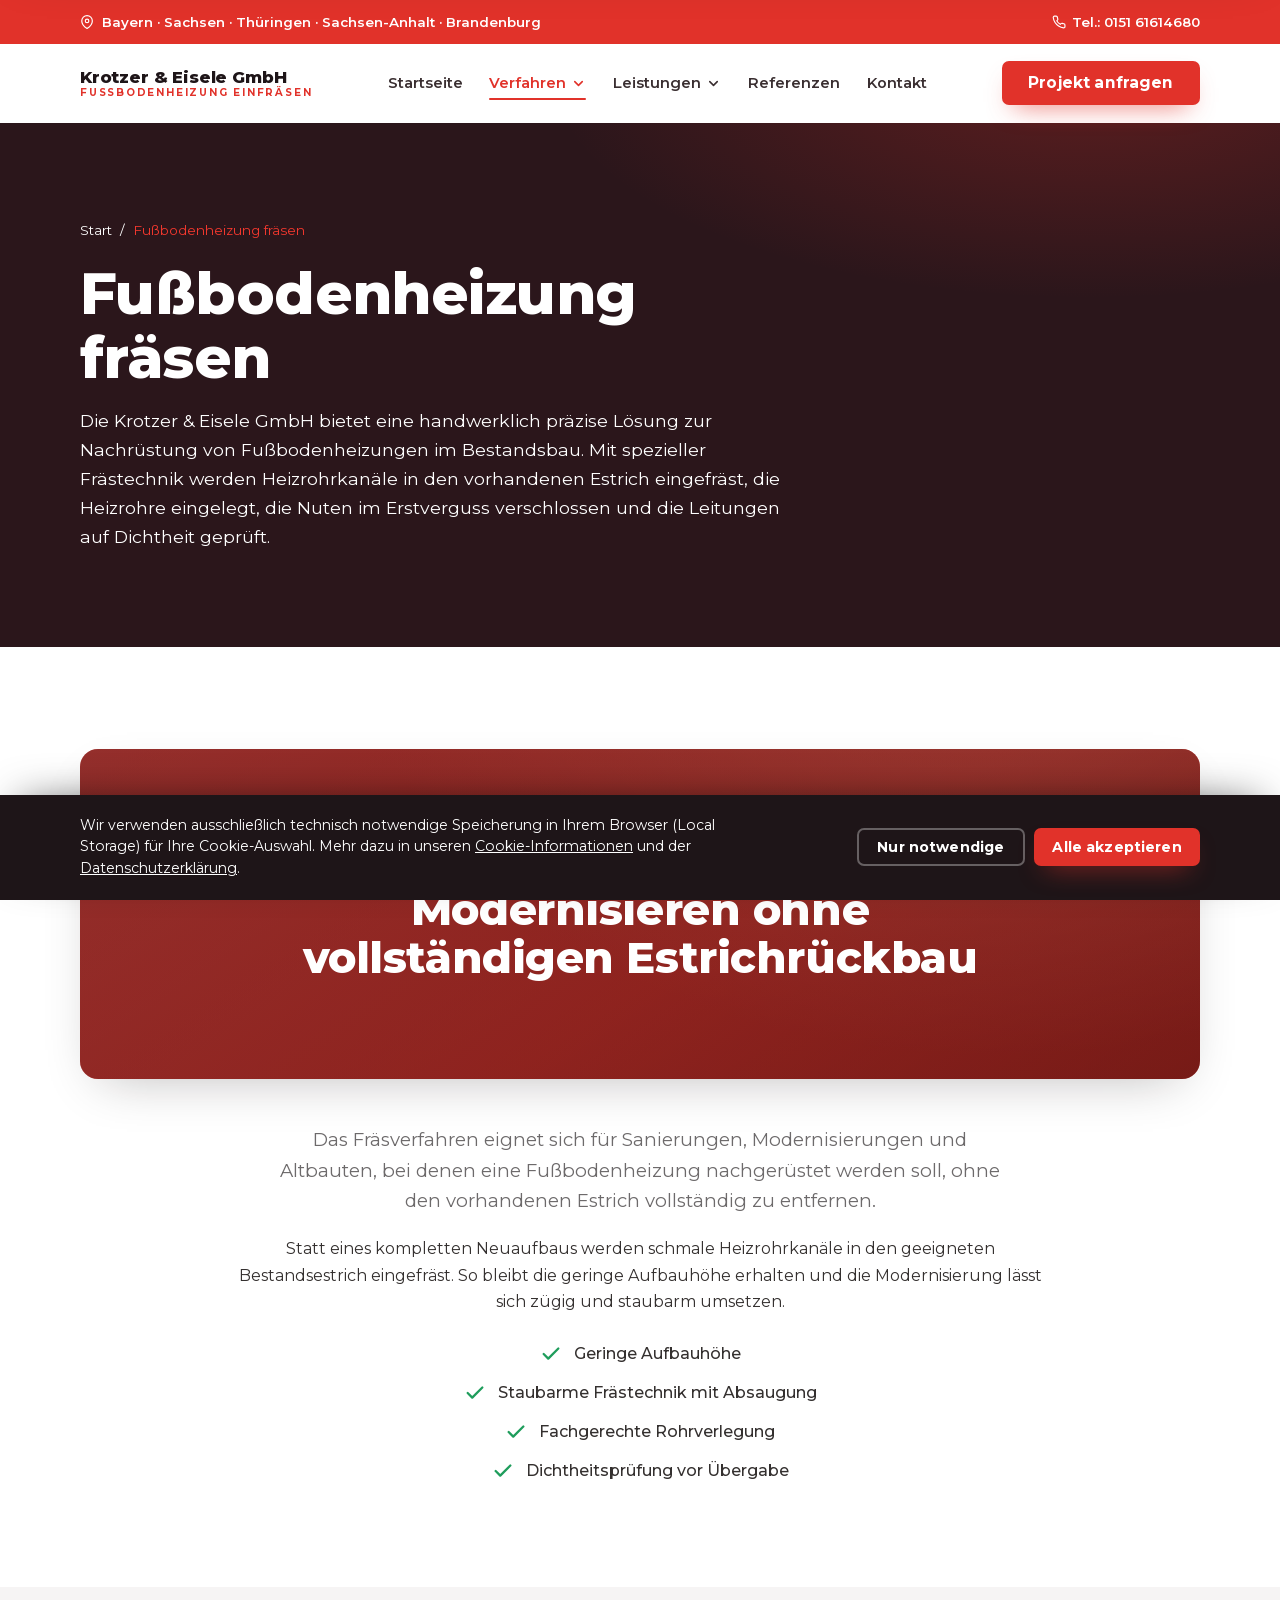
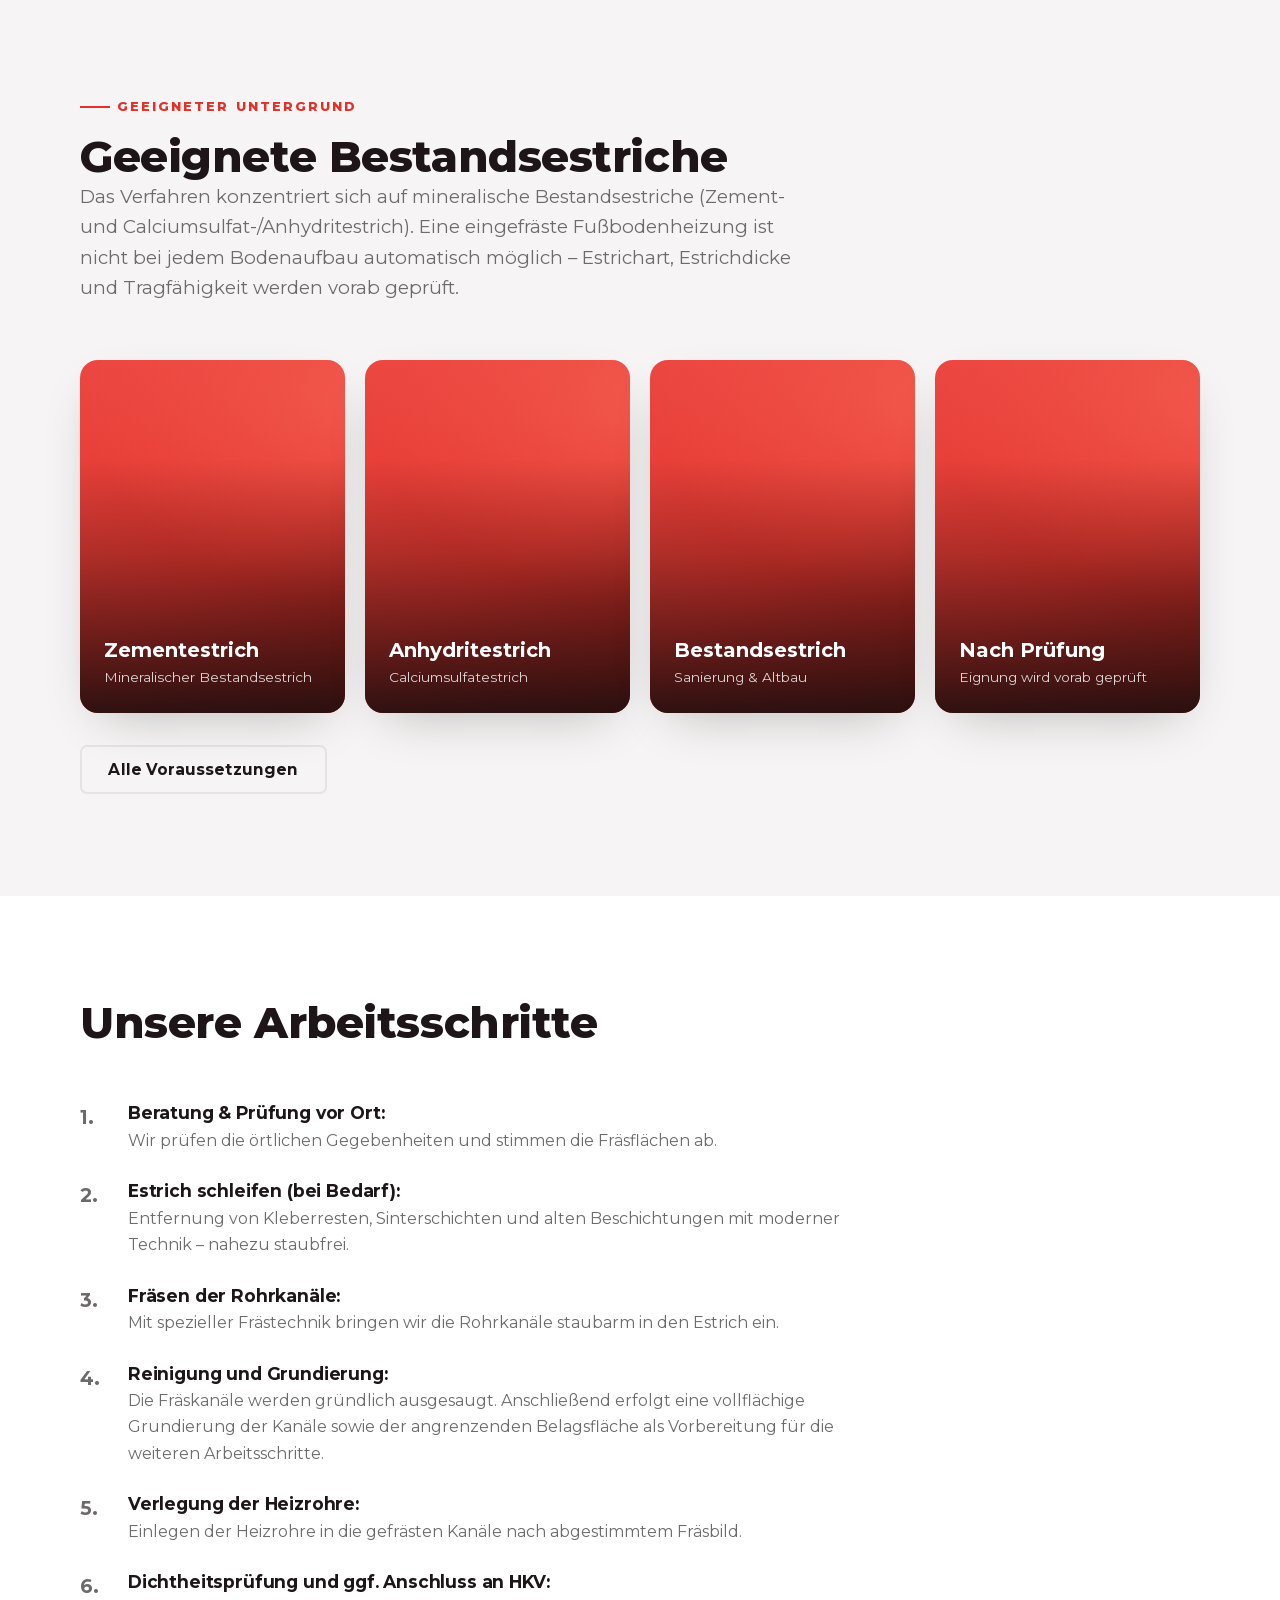
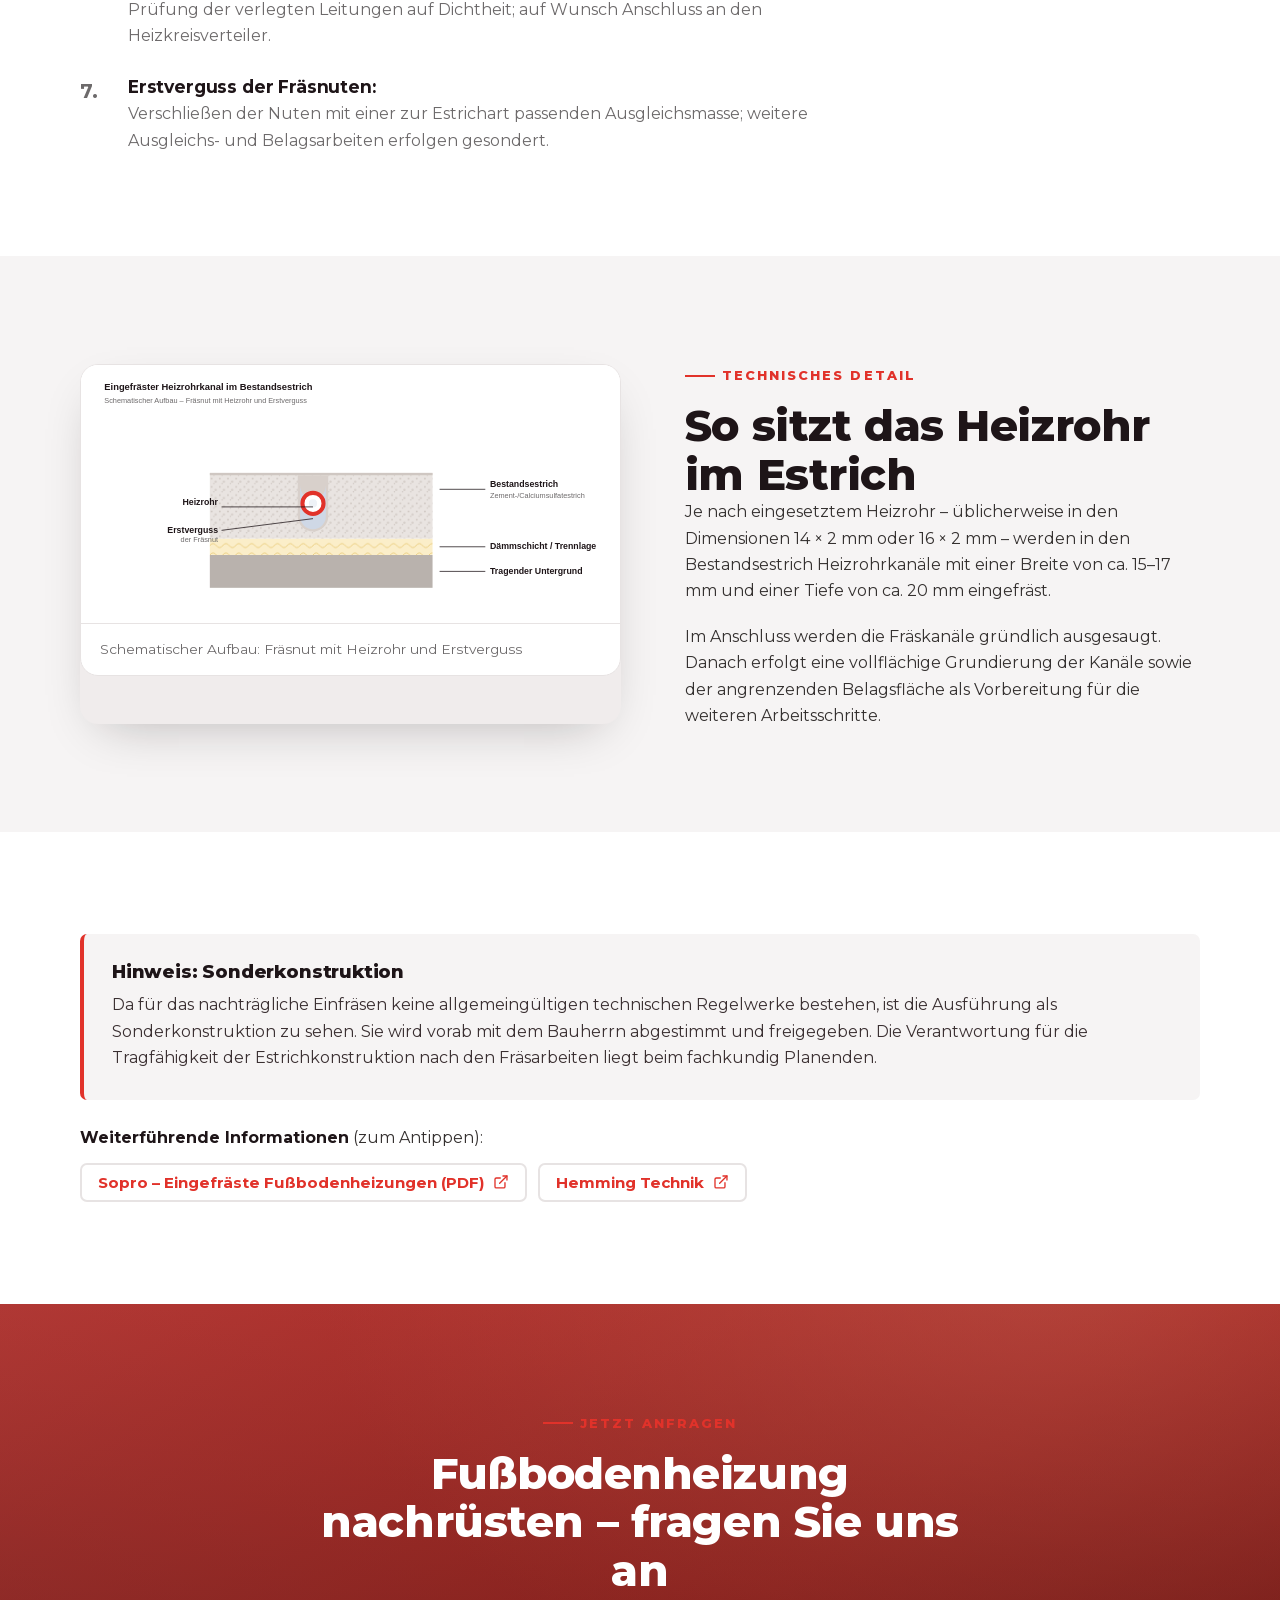
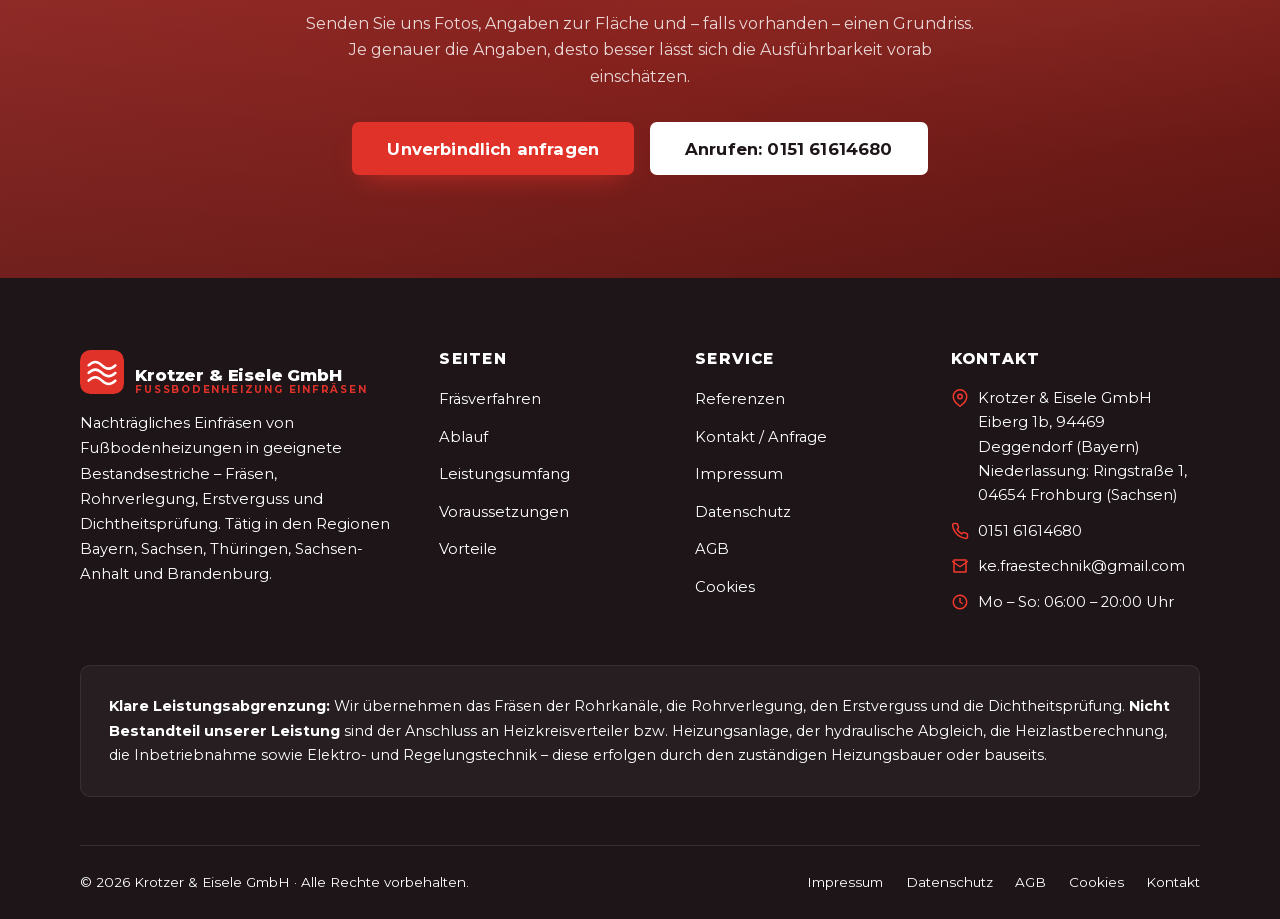
<file: fraesen.html>
<!DOCTYPE html>
<html lang="de">
<head>
<meta charset="UTF-8">
<meta name="viewport" content="width=device-width, initial-scale=1">
<title>Fußbodenheizung fräsen – Fräsverfahren im Bestandsbau | Krotzer &amp; Eisele GmbH</title>
<meta name="description" content="Fräsverfahren zur Nachrüstung von Fußbodenheizungen: Heizrohrkanäle staubarm in geeignete Bestandsestriche einfräsen, Heizrohre verlegen, Erstverguss und Dichtheitsprüfung. Tätig in den Regionen Bayern, Sachsen, Thüringen, Sachsen-Anhalt und Brandenburg.">
<meta name="keywords" content="Fußbodenheizung fräsen, Fußbodenheizung nachträglich fräsen, Fußbodenheizung einfräsen, Heizrohre in Estrich fräsen, Fußbodenheizung nachrüsten Deggendorf">
<link rel="stylesheet" href="css/style.css?v=42">
</head>
<body>

<!-- ============ HEADER (auf allen Seiten identisch) ============ -->
<!-- ============ TOP-LEISTE (auf allen Seiten identisch) ============ -->
<div class="topbar">
  <div class="container">
    <span class="topbar__regions"><svg viewBox="0 0 24 24" fill="none" stroke="currentColor" stroke-width="2" stroke-linecap="round" stroke-linejoin="round"><path d="M21 10c0 7-9 13-9 13s-9-6-9-13a9 9 0 0 1 18 0z"/><circle cx="12" cy="10" r="3"/></svg> Bayern · Sachsen · Thüringen · Sachsen-Anhalt · Brandenburg</span>
    <a href="tel:+4915161614680"><svg viewBox="0 0 24 24" fill="none" stroke="currentColor" stroke-width="2" stroke-linecap="round" stroke-linejoin="round"><path d="M22 16.92v3a2 2 0 0 1-2.18 2 19.79 19.79 0 0 1-8.63-3.07 19.5 19.5 0 0 1-6-6 19.79 19.79 0 0 1-3.07-8.67A2 2 0 0 1 4.11 2h3a2 2 0 0 1 2 1.72c.13.96.36 1.9.7 2.81a2 2 0 0 1-.45 2.11L8.09 9.91a16 16 0 0 0 6 6l1.27-1.27a2 2 0 0 1 2.11-.45c.91.34 1.85.57 2.81.7A2 2 0 0 1 22 16.92z"/></svg> Tel.: 0151 61614680</a>
  </div>
</div>
<header class="header">
  <div class="container nav">
    <a href="index.html" class="brand" aria-label="Krotzer & Eisele GmbH – Startseite">
      <span class="brand__txt"><b>Krotzer &amp; Eisele GmbH</b><small>Fußbodenheizung einfräsen</small></span>
    </a>

    <nav class="nav-links" aria-label="Hauptnavigation">
      <a href="index.html">Startseite</a>
      <div class="nav-item has-dropdown">
        <a href="fraesen.html" class="nav-toggle" aria-haspopup="true">Verfahren<svg class="caret" viewBox="0 0 24 24" fill="none" stroke="currentColor" stroke-width="2.5" stroke-linecap="round" stroke-linejoin="round"><polyline points="6 9 12 15 18 9"/></svg></a>
        <div class="dropdown">
          <a href="fraesen.html">Fräsverfahren</a>
          <a href="ablauf.html">Ablauf</a>
          <a href="voraussetzungen.html">Voraussetzungen</a>
        </div>
      </div>
      <div class="nav-item has-dropdown">
        <a href="leistungen.html" class="nav-toggle" aria-haspopup="true">Leistungen<svg class="caret" viewBox="0 0 24 24" fill="none" stroke="currentColor" stroke-width="2.5" stroke-linecap="round" stroke-linejoin="round"><polyline points="6 9 12 15 18 9"/></svg></a>
        <div class="dropdown">
          <a href="leistungen.html">Leistungsumfang</a>
          <a href="vorteile.html">Vorteile</a>
        </div>
      </div>
      <a href="referenzen.html">Referenzen</a>
      <a href="kontakt.html">Kontakt</a>
    </nav>

    <div class="nav-cta">
      <a href="kontakt.html" class="btn btn--primary">Projekt anfragen</a>
      <button class="burger" aria-label="Menü öffnen" aria-expanded="false"><span></span><span></span><span></span></button>
    </div>
  </div>
</header>

<div class="mobile-nav" id="mobileNav">
  <ul>
    <li><a href="index.html">Startseite</a></li>
    <li><a href="fraesen.html">Fußbodenheizung fräsen</a></li>
    <li><a href="ablauf.html">Ablauf</a></li>
    <li><a href="leistungen.html">Leistungsumfang</a></li>
    <li><a href="voraussetzungen.html">Voraussetzungen</a></li>
    <li><a href="vorteile.html">Vorteile</a></li>
    <li><a href="referenzen.html">Referenzen / Projekte</a></li>
    <li><a href="kontakt.html">Kontakt / Anfrage</a></li>
    <a href="kontakt.html" class="btn btn--primary btn--block">Projekt anfragen</a>
  </ul>
</div>

<main>

  <!-- ============ PAGEHERO ============ -->
  <section class="pagehero">
    <div class="container">
      <div class="pagehero__inner">
        <div class="crumbs"><a href="index.html">Start</a> / <span>Fußbodenheizung fräsen</span></div>
        <h1>Fußbodenheizung fräsen</h1>
        <p>Die Krotzer &amp; Eisele GmbH bietet eine handwerklich präzise Lösung zur Nachrüstung von Fußbodenheizungen im Bestandsbau. Mit spezieller Frästechnik werden Heizrohrkanäle in den vorhandenen Estrich eingefräst, die Heizrohre eingelegt, die Nuten im Erstverguss verschlossen und die Leitungen auf Dichtheit geprüft.</p>
      </div>
    </div>
  </section>

  <!-- ============ Section 1: Das Verfahren (Split) ============ -->
  <section class="section">
    <div class="container">
      <div class="headbanner reveal">
        <div class="headbanner__img"><img src="assets/img/redbg.svg" alt=""></div>
        <div class="headbanner__inner">
          <span class="eyebrow eyebrow--center">Das Verfahren</span>
          <h2>Modernisieren ohne vollständigen Estrichrückbau</h2>
        </div>
      </div>
      <div class="reveal" data-d="1" style="max-width:820px;margin-inline:auto;text-align:center">
        <p class="lead" style="margin-bottom:1.2rem;margin-inline:auto">Das Fräsverfahren eignet sich für Sanierungen, Modernisierungen und Altbauten, bei denen eine Fußbodenheizung nachgerüstet werden soll, ohne den vorhandenen Estrich vollständig zu entfernen.</p>
        <p style="margin-bottom:1.6rem">Statt eines kompletten Neuaufbaus werden schmale Heizrohrkanäle in den geeigneten Bestandsestrich eingefräst. So bleibt die geringe Aufbauhöhe erhalten und die Modernisierung lässt sich zügig und staubarm umsetzen.</p>
        <ul class="ticklist ticklist--center">
          <li><svg viewBox="0 0 24 24" fill="none" stroke="currentColor" stroke-width="2.5" stroke-linecap="round" stroke-linejoin="round"><polyline points="20 6 9 17 4 12"/></svg>Geringe Aufbauhöhe</li>
          <li><svg viewBox="0 0 24 24" fill="none" stroke="currentColor" stroke-width="2.5" stroke-linecap="round" stroke-linejoin="round"><polyline points="20 6 9 17 4 12"/></svg>Staubarme Frästechnik mit Absaugung</li>
          <li><svg viewBox="0 0 24 24" fill="none" stroke="currentColor" stroke-width="2.5" stroke-linecap="round" stroke-linejoin="round"><polyline points="20 6 9 17 4 12"/></svg>Fachgerechte Rohrverlegung</li>
          <li><svg viewBox="0 0 24 24" fill="none" stroke="currentColor" stroke-width="2.5" stroke-linecap="round" stroke-linejoin="round"><polyline points="20 6 9 17 4 12"/></svg>Dichtheitsprüfung vor Übergabe</li>
        </ul>
      </div>
    </div>
  </section>

  <!-- ============ Section 2: Geeignete Bestandsestriche ============ -->
  <section class="section section--soft">
    <div class="container">
      <div class="section-head reveal">
        <span class="eyebrow">Geeigneter Untergrund</span>
        <h2>Geeignete Bestandsestriche</h2>
        <p class="lead">Das Verfahren konzentriert sich auf mineralische Bestandsestriche (Zement- und Calciumsulfat-/Anhydritestrich). Eine eingefräste Fußbodenheizung ist nicht bei jedem Bodenaufbau automatisch möglich – Estrichart, Estrichdicke und Tragfähigkeit werden vorab geprüft.</p>
      </div>
      <div class="estrich-grid">
        <figure class="estrich-card reveal">
          <img src="assets/img/redbg.svg" alt="">
          <figcaption><b>Zementestrich</b><small>Mineralischer Bestandsestrich</small></figcaption>
        </figure>
        <figure class="estrich-card reveal" data-d="1">
          <img src="assets/img/redbg.svg" alt="">
          <figcaption><b>Anhydritestrich</b><small>Calciumsulfatestrich</small></figcaption>
        </figure>
        <figure class="estrich-card reveal" data-d="2">
          <img src="assets/img/redbg.svg" alt="">
          <figcaption><b>Bestandsestrich</b><small>Sanierung &amp; Altbau</small></figcaption>
        </figure>
        <figure class="estrich-card reveal" data-d="3">
          <img src="assets/img/redbg.svg" alt="">
          <figcaption><b>Nach Prüfung</b><small>Eignung wird vorab geprüft</small></figcaption>
        </figure>
      </div>
      <div class="reveal" style="margin-top:clamp(22px,3vw,32px)">
        <a href="voraussetzungen.html" class="btn btn--ghost">Alle Voraussetzungen</a>
      </div>
    </div>
  </section>

  <!-- ============ Section 3: Unsere Arbeitsschritte ============ -->
  <section class="section">
    <div class="container">
      <div class="section-head reveal">
        <h2>Unsere Arbeitsschritte</h2>
      </div>
      <ol class="proclist">
        <li class="reveal"><h3 class="proclist__t">Beratung &amp; Prüfung vor Ort</h3><p>Wir prüfen die örtlichen Gegebenheiten und stimmen die Fräsflächen ab.</p></li>
        <li class="reveal"><h3 class="proclist__t">Estrich schleifen (bei Bedarf)</h3><p>Entfernung von Kleberresten, Sinterschichten und alten Beschichtungen mit moderner Technik – nahezu staubfrei.</p></li>
        <li class="reveal"><h3 class="proclist__t">Fräsen der Rohrkanäle</h3><p>Mit spezieller Frästechnik bringen wir die Rohrkanäle staubarm in den Estrich ein.</p></li>
        <li class="reveal"><h3 class="proclist__t">Reinigung und Grundierung</h3><p>Die Fräskanäle werden gründlich ausgesaugt. Anschließend erfolgt eine vollflächige Grundierung der Kanäle sowie der angrenzenden Belagsfläche als Vorbereitung für die weiteren Arbeitsschritte.</p></li>
        <li class="reveal"><h3 class="proclist__t">Verlegung der Heizrohre</h3><p>Einlegen der Heizrohre in die gefrästen Kanäle nach abgestimmtem Fräsbild.</p></li>
        <li class="reveal"><h3 class="proclist__t">Dichtheitsprüfung und ggf. Anschluss an HKV</h3><p>Prüfung der verlegten Leitungen auf Dichtheit; auf Wunsch Anschluss an den Heizkreisverteiler.</p></li>
        <li class="reveal"><h3 class="proclist__t">Erstverguss der Fräsnuten</h3><p>Verschließen der Nuten mit einer zur Estrichart passenden Ausgleichsmasse; weitere Ausgleichs- und Belagsarbeiten erfolgen gesondert.</p></li>
      </ol>
    </div>
  </section>

  <!-- ============ Technisches Detail (Split) ============ -->
  <section class="section section--soft">
    <div class="container">
      <div class="split">
        <div class="split__media reveal"><figure class="figure"><img src="assets/svg/fraeskanal.svg" alt="Querschnitt: Heizrohr im Estrich"><figcaption>Schematischer Aufbau: Fräsnut mit Heizrohr und Erstverguss</figcaption></figure></div>
        <div class="reveal" data-d="1">
          <span class="eyebrow">Technisches Detail</span>
          <h2>So sitzt das Heizrohr im Estrich</h2>
          <p style="margin-bottom:1.2rem">Je nach eingesetztem Heizrohr – üblicherweise in den Dimensionen 14 × 2 mm oder 16 × 2 mm – werden in den Bestandsestrich Heizrohrkanäle mit einer Breite von ca. 15–17 mm und einer Tiefe von ca. 20 mm eingefräst.</p>
          <p>Im Anschluss werden die Fräskanäle gründlich ausgesaugt. Danach erfolgt eine vollflächige Grundierung der Kanäle sowie der angrenzenden Belagsfläche als Vorbereitung für die weiteren Arbeitsschritte.</p>
        </div>
      </div>
    </div>
  </section>

  <!-- ============ Hinweis Sonderkonstruktion & Referenzen ============ -->
  <section class="section">
    <div class="container">
      <div class="note-box reveal">
        <h3>Hinweis: Sonderkonstruktion</h3>
        <p>Da für das nachträgliche Einfräsen keine allgemeingültigen technischen Regelwerke bestehen, ist die Ausführung als Sonderkonstruktion zu sehen. Sie wird vorab mit dem Bauherrn abgestimmt und freigegeben. Die Verantwortung für die Tragfähigkeit der Estrichkonstruktion nach den Fräsarbeiten liegt beim fachkundig Planenden.</p>
      </div>
      <p style="margin-top:1.6rem"><strong>Weiterführende Informationen</strong> (zum Antippen):</p>
      <div class="reflinks">
        <a class="reflink" href="https://www.sopro.com/fileadmin/customer/productdata/de_DE/4x4_Newsletter/2025/4x4-01-2025-de.pdf" target="_blank" rel="noopener">Sopro – Eingefräste Fußbodenheizungen (PDF)<svg viewBox="0 0 24 24" fill="none" stroke="currentColor" stroke-width="2" stroke-linecap="round" stroke-linejoin="round"><path d="M18 13v6a2 2 0 0 1-2 2H5a2 2 0 0 1-2-2V8a2 2 0 0 1 2-2h6"/><polyline points="15 3 21 3 21 9"/><line x1="10" y1="14" x2="21" y2="3"/></svg></a>
        <a class="reflink" href="https://hemming-technik.de/" target="_blank" rel="noopener">Hemming Technik<svg viewBox="0 0 24 24" fill="none" stroke="currentColor" stroke-width="2" stroke-linecap="round" stroke-linejoin="round"><path d="M18 13v6a2 2 0 0 1-2 2H5a2 2 0 0 1-2-2V8a2 2 0 0 1 2-2h6"/><polyline points="15 3 21 3 21 9"/><line x1="10" y1="14" x2="21" y2="3"/></svg></a>
      </div>
    </div>
  </section>

  <!-- ============ CTA ============ -->
  <section class="section cta">
    <div class="cta__media"><img src="assets/img/redbg.svg" alt=""></div>
    <div class="container">
      <div class="cta__inner reveal">
        <span class="eyebrow eyebrow--center">Jetzt anfragen</span>
        <h2>Fußbodenheizung nachrüsten – fragen Sie uns an</h2>
        <p>Senden Sie uns Fotos, Angaben zur Fläche und – falls vorhanden – einen Grundriss. Je genauer die Angaben, desto besser lässt sich die Ausführbarkeit vorab einschätzen.</p>
        <div class="cta__actions">
          <a href="kontakt.html" class="btn btn--primary btn--lg">Unverbindlich anfragen</a>
          <a href="tel:+4915161614680" class="btn btn--light btn--lg">Anrufen: 0151 61614680</a>
        </div>
      </div>
    </div>
  </section>

</main>

<!-- ============ FOOTER (auf allen Seiten identisch) ============ -->
<footer class="footer">
  <div class="container">
    <div class="footer__grid">
      <div class="footer__brand">
        <a href="index.html" class="brand" aria-label="Krotzer & Eisele GmbH">
          <svg class="brand__mark" viewBox="0 0 46 46" aria-hidden="true">
            <rect width="46" height="46" rx="11" fill="#E1322A"/>
            <g stroke="#fff" stroke-width="2.6" fill="none" stroke-linecap="round">
              <path d="M9 16 q7 -7 14 0 t14 0"/><path d="M9 24 q7 -7 14 0 t14 0"/><path d="M9 32 q7 -7 14 0 t14 0"/>
            </g>
          </svg>
          <span class="brand__txt"><b>Krotzer &amp; Eisele GmbH</b><small>Fußbodenheizung einfräsen</small></span>
        </a>
        <p>Nachträgliches Einfräsen von Fußbodenheizungen in geeignete Bestandsestriche – Fräsen, Rohrverlegung, Erstverguss und Dichtheitsprüfung. Tätig in den Regionen Bayern, Sachsen, Thüringen, Sachsen-Anhalt und Brandenburg.</p>
      </div>
      <div>
        <h4>Seiten</h4>
        <ul>
          <li><a href="fraesen.html">Fräsverfahren</a></li>
          <li><a href="ablauf.html">Ablauf</a></li>
          <li><a href="leistungen.html">Leistungsumfang</a></li>
          <li><a href="voraussetzungen.html">Voraussetzungen</a></li>
          <li><a href="vorteile.html">Vorteile</a></li>
        </ul>
      </div>
      <div>
        <h4>Service</h4>
        <ul>
          <li><a href="referenzen.html">Referenzen</a></li>
          <li><a href="kontakt.html">Kontakt / Anfrage</a></li>
          <li><a href="impressum.html">Impressum</a></li>
          <li><a href="datenschutz.html">Datenschutz</a></li>
          <li><a href="agb.html">AGB</a></li>
          <li><a href="cookies.html">Cookies</a></li>
        </ul>
      </div>
      <div>
        <h4>Kontakt</h4>
        <ul class="footer__contact">
          <li><svg viewBox="0 0 24 24" fill="none" stroke="currentColor" stroke-width="2" stroke-linecap="round" stroke-linejoin="round"><path d="M21 10c0 7-9 13-9 13s-9-6-9-13a9 9 0 0 1 18 0z"/><circle cx="12" cy="10" r="3"/></svg><span>Krotzer &amp; Eisele GmbH<br>Eiberg 1b, 94469 Deggendorf (Bayern)<br>Niederlassung: Ringstraße 1, 04654 Frohburg (Sachsen)</span></li>
          <li><svg viewBox="0 0 24 24" fill="none" stroke="currentColor" stroke-width="2" stroke-linecap="round" stroke-linejoin="round"><path d="M22 16.92v3a2 2 0 0 1-2.18 2 19.79 19.79 0 0 1-8.63-3.07 19.5 19.5 0 0 1-6-6 19.79 19.79 0 0 1-3.07-8.67A2 2 0 0 1 4.11 2h3a2 2 0 0 1 2 1.72c.13.96.36 1.9.7 2.81a2 2 0 0 1-.45 2.11L8.09 9.91a16 16 0 0 0 6 6l1.27-1.27a2 2 0 0 1 2.11-.45c.91.34 1.85.57 2.81.7A2 2 0 0 1 22 16.92z"/></svg><a href="tel:+4915161614680">0151 61614680</a></li>
          <li><svg viewBox="0 0 24 24" fill="none" stroke="currentColor" stroke-width="2" stroke-linecap="round" stroke-linejoin="round"><path d="M4 4h16v16H4z"/><path d="m22 6-10 7L2 6"/></svg><a href="mailto:ke.fraestechnik@gmail.com">ke.fraestechnik@gmail.com</a></li>
          <li><svg viewBox="0 0 24 24" fill="none" stroke="currentColor" stroke-width="2" stroke-linecap="round" stroke-linejoin="round"><circle cx="12" cy="12" r="9"/><path d="M12 7v5l3 2"/></svg><span>Mo – So: 06:00 – 20:00 Uhr</span></li>
        </ul>
      </div>
    </div>

    <div class="footer__scope">
      <p><b>Klare Leistungsabgrenzung:</b> Wir übernehmen das Fräsen der Rohrkanäle, die Rohrverlegung, den Erstverguss und die Dichtheitsprüfung. <b>Nicht Bestandteil unserer Leistung</b> sind der Anschluss an Heizkreisverteiler bzw. Heizungsanlage, der hydraulische Abgleich, die Heizlastberechnung, die Inbetriebnahme sowie Elektro- und Regelungstechnik – diese erfolgen durch den zuständigen Heizungsbauer oder bauseits.</p>
    </div>

    <div class="footer__bar">
      <span>© <span data-year>2026</span> Krotzer &amp; Eisele GmbH · Alle Rechte vorbehalten.</span>
      <span class="links"><a href="impressum.html">Impressum</a><a href="datenschutz.html">Datenschutz</a><a href="agb.html">AGB</a><a href="cookies.html">Cookies</a><a href="kontakt.html">Kontakt</a></span>
    </div>
  </div>
</footer>

<!-- ============ COOKIE-BANNER (auf allen Seiten identisch) ============ -->
<div class="cookie-banner" id="cookieBanner" role="dialog" aria-label="Cookie-Hinweis">
  <div class="cookie-banner__inner">
    <p>Wir verwenden ausschließlich technisch notwendige Speicherung in Ihrem Browser (Local Storage) für Ihre Cookie-Auswahl. Mehr dazu in unseren <a href="cookies.html">Cookie-Informationen</a> und der <a href="datenschutz.html">Datenschutzerklärung</a>.</p>
    <div class="cookie-banner__actions">
      <button class="btn btn--ghost" data-cookie="essential">Nur notwendige</button>
      <button class="btn btn--primary" data-cookie="all">Alle akzeptieren</button>
    </div>
  </div>
</div>

<script src="js/main.js"></script>
</body>
</html>
</file>
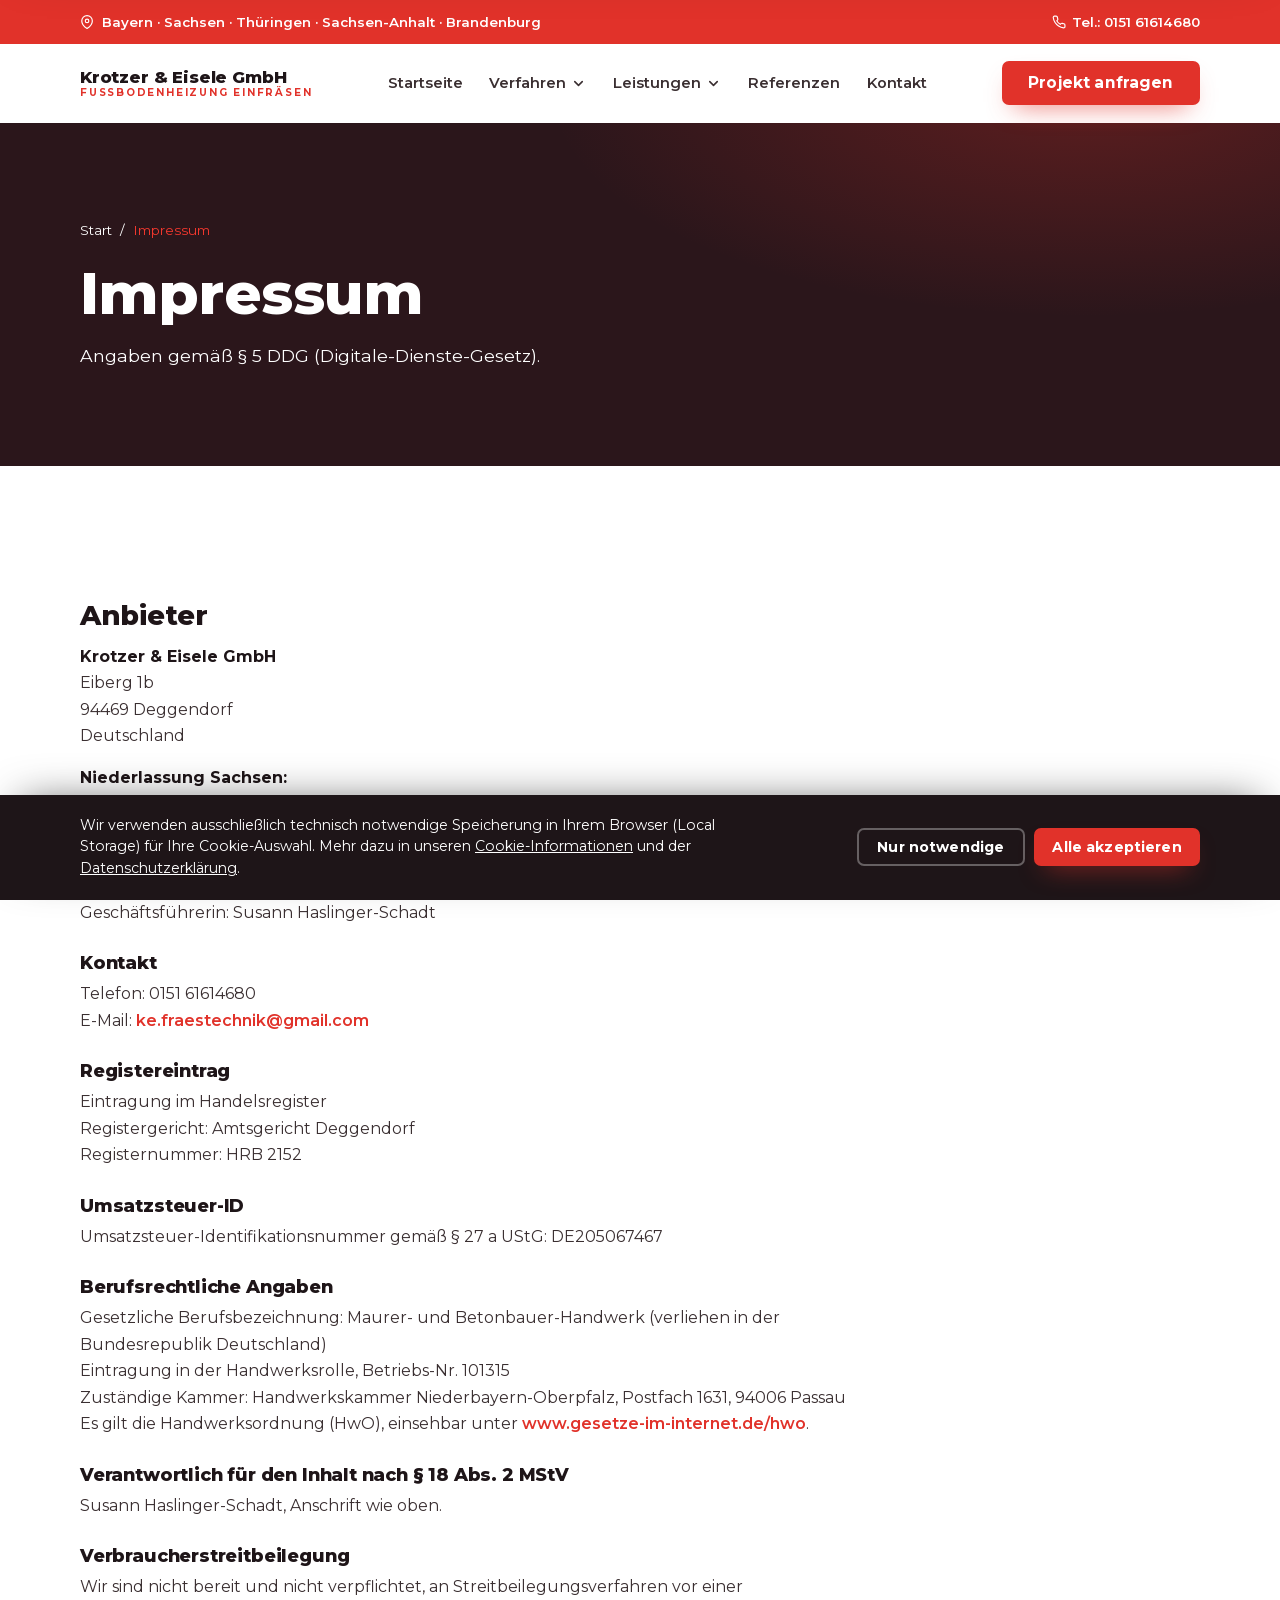
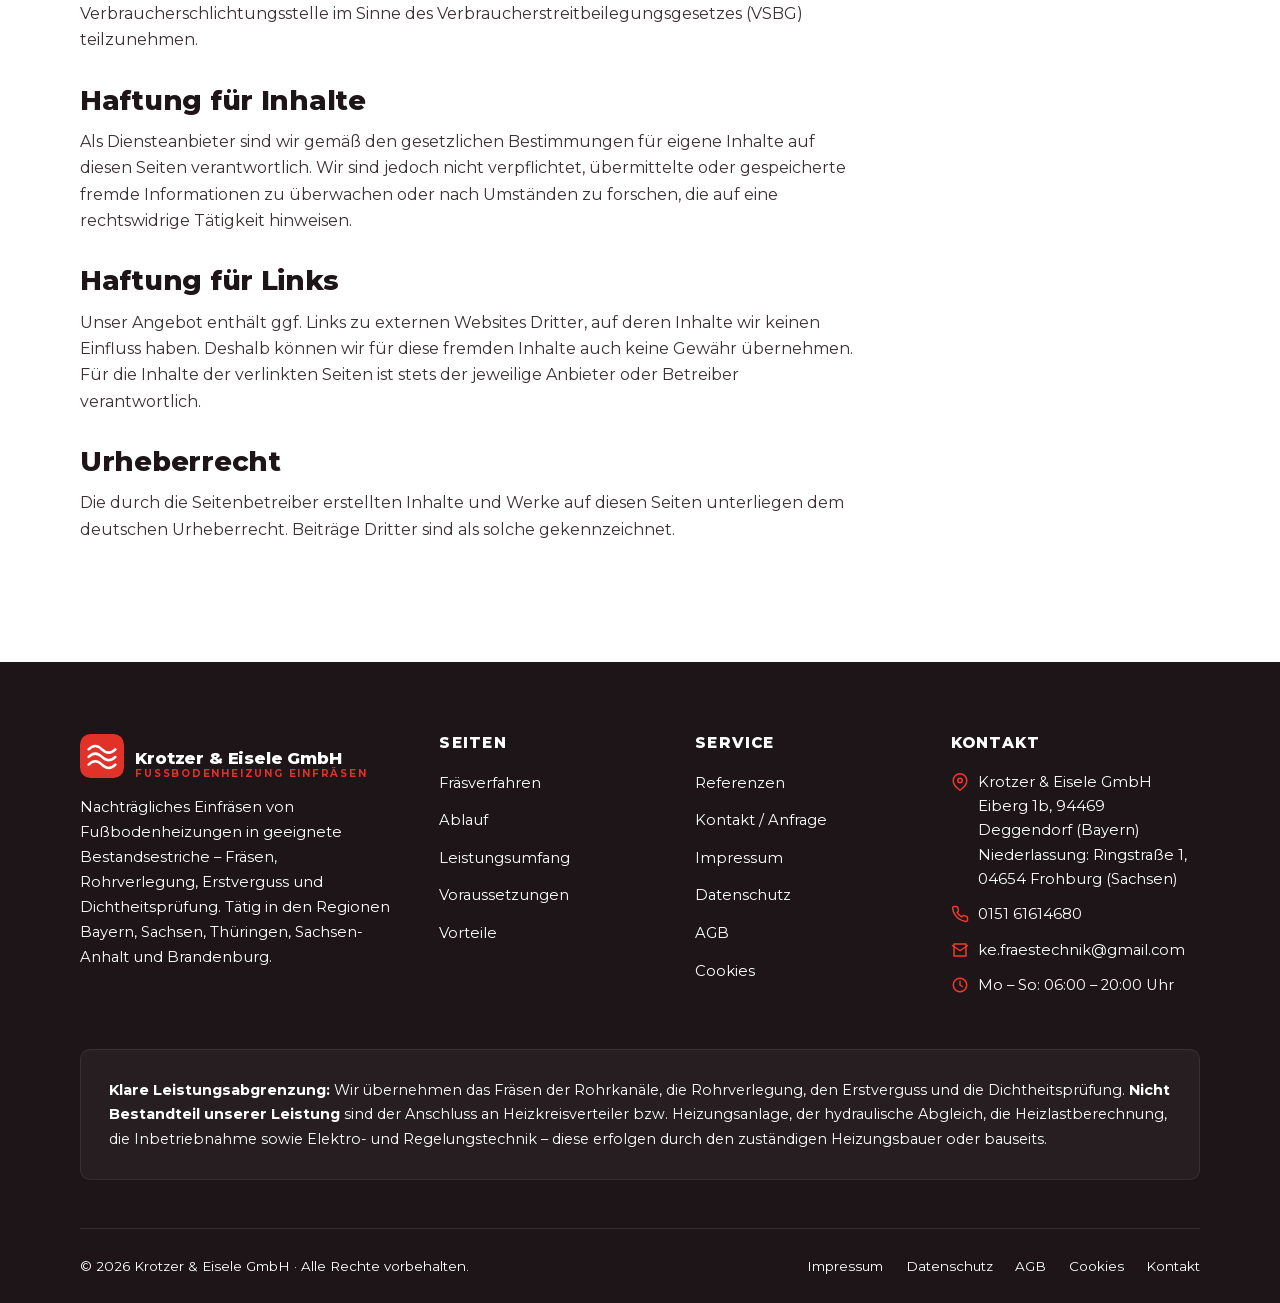
<file: impressum.html>
<!DOCTYPE html>
<html lang="de">
<head>
<meta charset="UTF-8">
<meta name="viewport" content="width=device-width, initial-scale=1">
<title>Impressum | Krotzer &amp; Eisele GmbH</title>
<meta name="description" content="Impressum der Krotzer &amp; Eisele GmbH – Fußbodenheizung nachträglich fräsen, in den Regionen Bayern, Sachsen, Thüringen, Sachsen-Anhalt und Brandenburg.">
<meta name="robots" content="noindex">
<link rel="stylesheet" href="css/style.css?v=42">
</head>
<body>

<!-- ============ TOP-LEISTE (auf allen Seiten identisch) ============ -->
<div class="topbar">
  <div class="container">
    <span class="topbar__regions"><svg viewBox="0 0 24 24" fill="none" stroke="currentColor" stroke-width="2" stroke-linecap="round" stroke-linejoin="round"><path d="M21 10c0 7-9 13-9 13s-9-6-9-13a9 9 0 0 1 18 0z"/><circle cx="12" cy="10" r="3"/></svg> Bayern · Sachsen · Thüringen · Sachsen-Anhalt · Brandenburg</span>
    <a href="tel:+4915161614680"><svg viewBox="0 0 24 24" fill="none" stroke="currentColor" stroke-width="2" stroke-linecap="round" stroke-linejoin="round"><path d="M22 16.92v3a2 2 0 0 1-2.18 2 19.79 19.79 0 0 1-8.63-3.07 19.5 19.5 0 0 1-6-6 19.79 19.79 0 0 1-3.07-8.67A2 2 0 0 1 4.11 2h3a2 2 0 0 1 2 1.72c.13.96.36 1.9.7 2.81a2 2 0 0 1-.45 2.11L8.09 9.91a16 16 0 0 0 6 6l1.27-1.27a2 2 0 0 1 2.11-.45c.91.34 1.85.57 2.81.7A2 2 0 0 1 22 16.92z"/></svg> Tel.: 0151 61614680</a>
  </div>
</div>
<header class="header">
  <div class="container nav">
    <a href="index.html" class="brand" aria-label="Krotzer & Eisele GmbH – Startseite">
      <span class="brand__txt"><b>Krotzer &amp; Eisele GmbH</b><small>Fußbodenheizung einfräsen</small></span>
    </a>
    <nav class="nav-links" aria-label="Hauptnavigation">
      <a href="index.html">Startseite</a>
      <div class="nav-item has-dropdown">
        <a href="fraesen.html" class="nav-toggle" aria-haspopup="true">Verfahren<svg class="caret" viewBox="0 0 24 24" fill="none" stroke="currentColor" stroke-width="2.5" stroke-linecap="round" stroke-linejoin="round"><polyline points="6 9 12 15 18 9"/></svg></a>
        <div class="dropdown">
          <a href="fraesen.html">Fräsverfahren</a>
          <a href="ablauf.html">Ablauf</a>
          <a href="voraussetzungen.html">Voraussetzungen</a>
        </div>
      </div>
      <div class="nav-item has-dropdown">
        <a href="leistungen.html" class="nav-toggle" aria-haspopup="true">Leistungen<svg class="caret" viewBox="0 0 24 24" fill="none" stroke="currentColor" stroke-width="2.5" stroke-linecap="round" stroke-linejoin="round"><polyline points="6 9 12 15 18 9"/></svg></a>
        <div class="dropdown">
          <a href="leistungen.html">Leistungsumfang</a>
          <a href="vorteile.html">Vorteile</a>
        </div>
      </div>
      <a href="referenzen.html">Referenzen</a>
      <a href="kontakt.html">Kontakt</a>
    </nav>
    <div class="nav-cta">
      <a href="kontakt.html" class="btn btn--primary">Projekt anfragen</a>
      <button class="burger" aria-label="Menü öffnen" aria-expanded="false"><span></span><span></span><span></span></button>
    </div>
  </div>
</header>

<div class="mobile-nav" id="mobileNav">
  <ul>
    <li><a href="index.html">Startseite</a></li>
    <li><a href="fraesen.html">Fußbodenheizung fräsen</a></li>
    <li><a href="ablauf.html">Ablauf</a></li>
    <li><a href="leistungen.html">Leistungsumfang</a></li>
    <li><a href="voraussetzungen.html">Voraussetzungen</a></li>
    <li><a href="vorteile.html">Vorteile</a></li>
    <li><a href="referenzen.html">Referenzen / Projekte</a></li>
    <li><a href="kontakt.html">Kontakt / Anfrage</a></li>
    <a href="kontakt.html" class="btn btn--primary btn--block">Projekt anfragen</a>
  </ul>
</div>

<main>
  <section class="pagehero">
    <div class="container"><div class="pagehero__inner">
      <div class="crumbs"><a href="index.html">Start</a> / <span>Impressum</span></div>
      <h1>Impressum</h1>
      <p>Angaben gemäß § 5 DDG (Digitale-Dienste-Gesetz).</p>
    </div></div>
  </section>

  <section class="section">
    <div class="container">
      <div class="prose reveal">
        <h2>Anbieter</h2>
        <p>
          <strong>Krotzer &amp; Eisele GmbH</strong><br>
          Eiberg 1b<br>
          94469 Deggendorf<br>
          Deutschland
        </p>
        <p>
          <strong>Niederlassung Sachsen:</strong><br>
          Ringstraße 1<br>
          04654 Frohburg
        </p>

        <h3>Vertreten durch</h3>
        <p>Geschäftsführerin: Susann Haslinger-Schadt</p>

        <h3>Kontakt</h3>
        <p>
          Telefon: 0151 61614680<br>
          E-Mail: <a href="mailto:ke.fraestechnik@gmail.com">ke.fraestechnik@gmail.com</a>
        </p>

        <h3>Registereintrag</h3>
        <p>
          Eintragung im Handelsregister<br>
          Registergericht: Amtsgericht Deggendorf<br>
          Registernummer: HRB 2152
        </p>

        <h3>Umsatzsteuer-ID</h3>
        <p>Umsatzsteuer-Identifikationsnummer gemäß § 27 a UStG: DE205067467</p>

        <h3>Berufsrechtliche Angaben</h3>
        <p>
          Gesetzliche Berufsbezeichnung: Maurer- und Betonbauer-Handwerk (verliehen in der Bundesrepublik Deutschland)<br>
          Eintragung in der Handwerksrolle, Betriebs-Nr. 101315<br>
          Zuständige Kammer: Handwerkskammer Niederbayern-Oberpfalz, Postfach 1631, 94006 Passau<br>
          Es gilt die Handwerksordnung (HwO), einsehbar unter <a href="https://www.gesetze-im-internet.de/hwo/" target="_blank" rel="noopener">www.gesetze-im-internet.de/hwo</a>.
        </p>

        <h3>Verantwortlich für den Inhalt nach § 18 Abs. 2 MStV</h3>
        <p>Susann Haslinger-Schadt, Anschrift wie oben.</p>

        <h3>Verbraucherstreitbeilegung</h3>
        <p>Wir sind nicht bereit und nicht verpflichtet, an Streitbeilegungsverfahren vor einer Verbraucherschlichtungsstelle im Sinne des Verbraucherstreitbeilegungsgesetzes (VSBG) teilzunehmen.</p>

        <h2>Haftung für Inhalte</h2>
        <p>Als Diensteanbieter sind wir gemäß den gesetzlichen Bestimmungen für eigene Inhalte auf diesen Seiten verantwortlich. Wir sind jedoch nicht verpflichtet, übermittelte oder gespeicherte fremde Informationen zu überwachen oder nach Umständen zu forschen, die auf eine rechtswidrige Tätigkeit hinweisen.</p>

        <h2>Haftung für Links</h2>
        <p>Unser Angebot enthält ggf. Links zu externen Websites Dritter, auf deren Inhalte wir keinen Einfluss haben. Deshalb können wir für diese fremden Inhalte auch keine Gewähr übernehmen. Für die Inhalte der verlinkten Seiten ist stets der jeweilige Anbieter oder Betreiber verantwortlich.</p>

        <h2>Urheberrecht</h2>
        <p>Die durch die Seitenbetreiber erstellten Inhalte und Werke auf diesen Seiten unterliegen dem deutschen Urheberrecht. Beiträge Dritter sind als solche gekennzeichnet.</p>
      </div>
    </div>
  </section>
</main>

<footer class="footer">
  <div class="container">
    <div class="footer__grid">
      <div class="footer__brand">
        <a href="index.html" class="brand" aria-label="Krotzer & Eisele GmbH">
          <svg class="brand__mark" viewBox="0 0 46 46" aria-hidden="true">
            <rect width="46" height="46" rx="11" fill="#E1322A"/>
            <g stroke="#fff" stroke-width="2.6" fill="none" stroke-linecap="round">
              <path d="M9 16 q7 -7 14 0 t14 0"/><path d="M9 24 q7 -7 14 0 t14 0"/><path d="M9 32 q7 -7 14 0 t14 0"/>
            </g>
          </svg>
          <span class="brand__txt"><b>Krotzer &amp; Eisele GmbH</b><small>Fußbodenheizung einfräsen</small></span>
        </a>
        <p>Nachträgliches Einfräsen von Fußbodenheizungen in geeignete Bestandsestriche – Fräsen, Rohrverlegung, Erstverguss und Dichtheitsprüfung. Tätig in den Regionen Bayern, Sachsen, Thüringen, Sachsen-Anhalt und Brandenburg.</p>
      </div>
      <div>
        <h4>Seiten</h4>
        <ul>
          <li><a href="fraesen.html">Fräsverfahren</a></li>
          <li><a href="ablauf.html">Ablauf</a></li>
          <li><a href="leistungen.html">Leistungsumfang</a></li>
          <li><a href="voraussetzungen.html">Voraussetzungen</a></li>
          <li><a href="vorteile.html">Vorteile</a></li>
        </ul>
      </div>
      <div>
        <h4>Service</h4>
        <ul>
          <li><a href="referenzen.html">Referenzen</a></li>
          <li><a href="kontakt.html">Kontakt / Anfrage</a></li>
          <li><a href="impressum.html">Impressum</a></li>
          <li><a href="datenschutz.html">Datenschutz</a></li>
          <li><a href="agb.html">AGB</a></li>
          <li><a href="cookies.html">Cookies</a></li>
        </ul>
      </div>
      <div>
        <h4>Kontakt</h4>
        <ul class="footer__contact">
          <li><svg viewBox="0 0 24 24" fill="none" stroke="currentColor" stroke-width="2" stroke-linecap="round" stroke-linejoin="round"><path d="M21 10c0 7-9 13-9 13s-9-6-9-13a9 9 0 0 1 18 0z"/><circle cx="12" cy="10" r="3"/></svg><span>Krotzer &amp; Eisele GmbH<br>Eiberg 1b, 94469 Deggendorf (Bayern)<br>Niederlassung: Ringstraße 1, 04654 Frohburg (Sachsen)</span></li>
          <li><svg viewBox="0 0 24 24" fill="none" stroke="currentColor" stroke-width="2" stroke-linecap="round" stroke-linejoin="round"><path d="M22 16.92v3a2 2 0 0 1-2.18 2 19.79 19.79 0 0 1-8.63-3.07 19.5 19.5 0 0 1-6-6 19.79 19.79 0 0 1-3.07-8.67A2 2 0 0 1 4.11 2h3a2 2 0 0 1 2 1.72c.13.96.36 1.9.7 2.81a2 2 0 0 1-.45 2.11L8.09 9.91a16 16 0 0 0 6 6l1.27-1.27a2 2 0 0 1 2.11-.45c.91.34 1.85.57 2.81.7A2 2 0 0 1 22 16.92z"/></svg><a href="tel:+4915161614680">0151 61614680</a></li>
          <li><svg viewBox="0 0 24 24" fill="none" stroke="currentColor" stroke-width="2" stroke-linecap="round" stroke-linejoin="round"><path d="M4 4h16v16H4z"/><path d="m22 6-10 7L2 6"/></svg><a href="mailto:ke.fraestechnik@gmail.com">ke.fraestechnik@gmail.com</a></li>
          <li><svg viewBox="0 0 24 24" fill="none" stroke="currentColor" stroke-width="2" stroke-linecap="round" stroke-linejoin="round"><circle cx="12" cy="12" r="9"/><path d="M12 7v5l3 2"/></svg><span>Mo – So: 06:00 – 20:00 Uhr</span></li>
        </ul>
      </div>
    </div>
    <div class="footer__scope">
      <p><b>Klare Leistungsabgrenzung:</b> Wir übernehmen das Fräsen der Rohrkanäle, die Rohrverlegung, den Erstverguss und die Dichtheitsprüfung. <b>Nicht Bestandteil unserer Leistung</b> sind der Anschluss an Heizkreisverteiler bzw. Heizungsanlage, der hydraulische Abgleich, die Heizlastberechnung, die Inbetriebnahme sowie Elektro- und Regelungstechnik – diese erfolgen durch den zuständigen Heizungsbauer oder bauseits.</p>
    </div>
    <div class="footer__bar">
      <span>© <span data-year>2026</span> Krotzer &amp; Eisele GmbH · Alle Rechte vorbehalten.</span>
      <span class="links"><a href="impressum.html">Impressum</a><a href="datenschutz.html">Datenschutz</a><a href="agb.html">AGB</a><a href="cookies.html">Cookies</a><a href="kontakt.html">Kontakt</a></span>
    </div>
  </div>
</footer>

<!-- ============ COOKIE-BANNER (auf allen Seiten identisch) ============ -->
<div class="cookie-banner" id="cookieBanner" role="dialog" aria-label="Cookie-Hinweis">
  <div class="cookie-banner__inner">
    <p>Wir verwenden ausschließlich technisch notwendige Speicherung in Ihrem Browser (Local Storage) für Ihre Cookie-Auswahl. Mehr dazu in unseren <a href="cookies.html">Cookie-Informationen</a> und der <a href="datenschutz.html">Datenschutzerklärung</a>.</p>
    <div class="cookie-banner__actions">
      <button class="btn btn--ghost" data-cookie="essential">Nur notwendige</button>
      <button class="btn btn--primary" data-cookie="all">Alle akzeptieren</button>
    </div>
  </div>
</div>

<script src="js/main.js"></script>
</body>
</html>
</file>
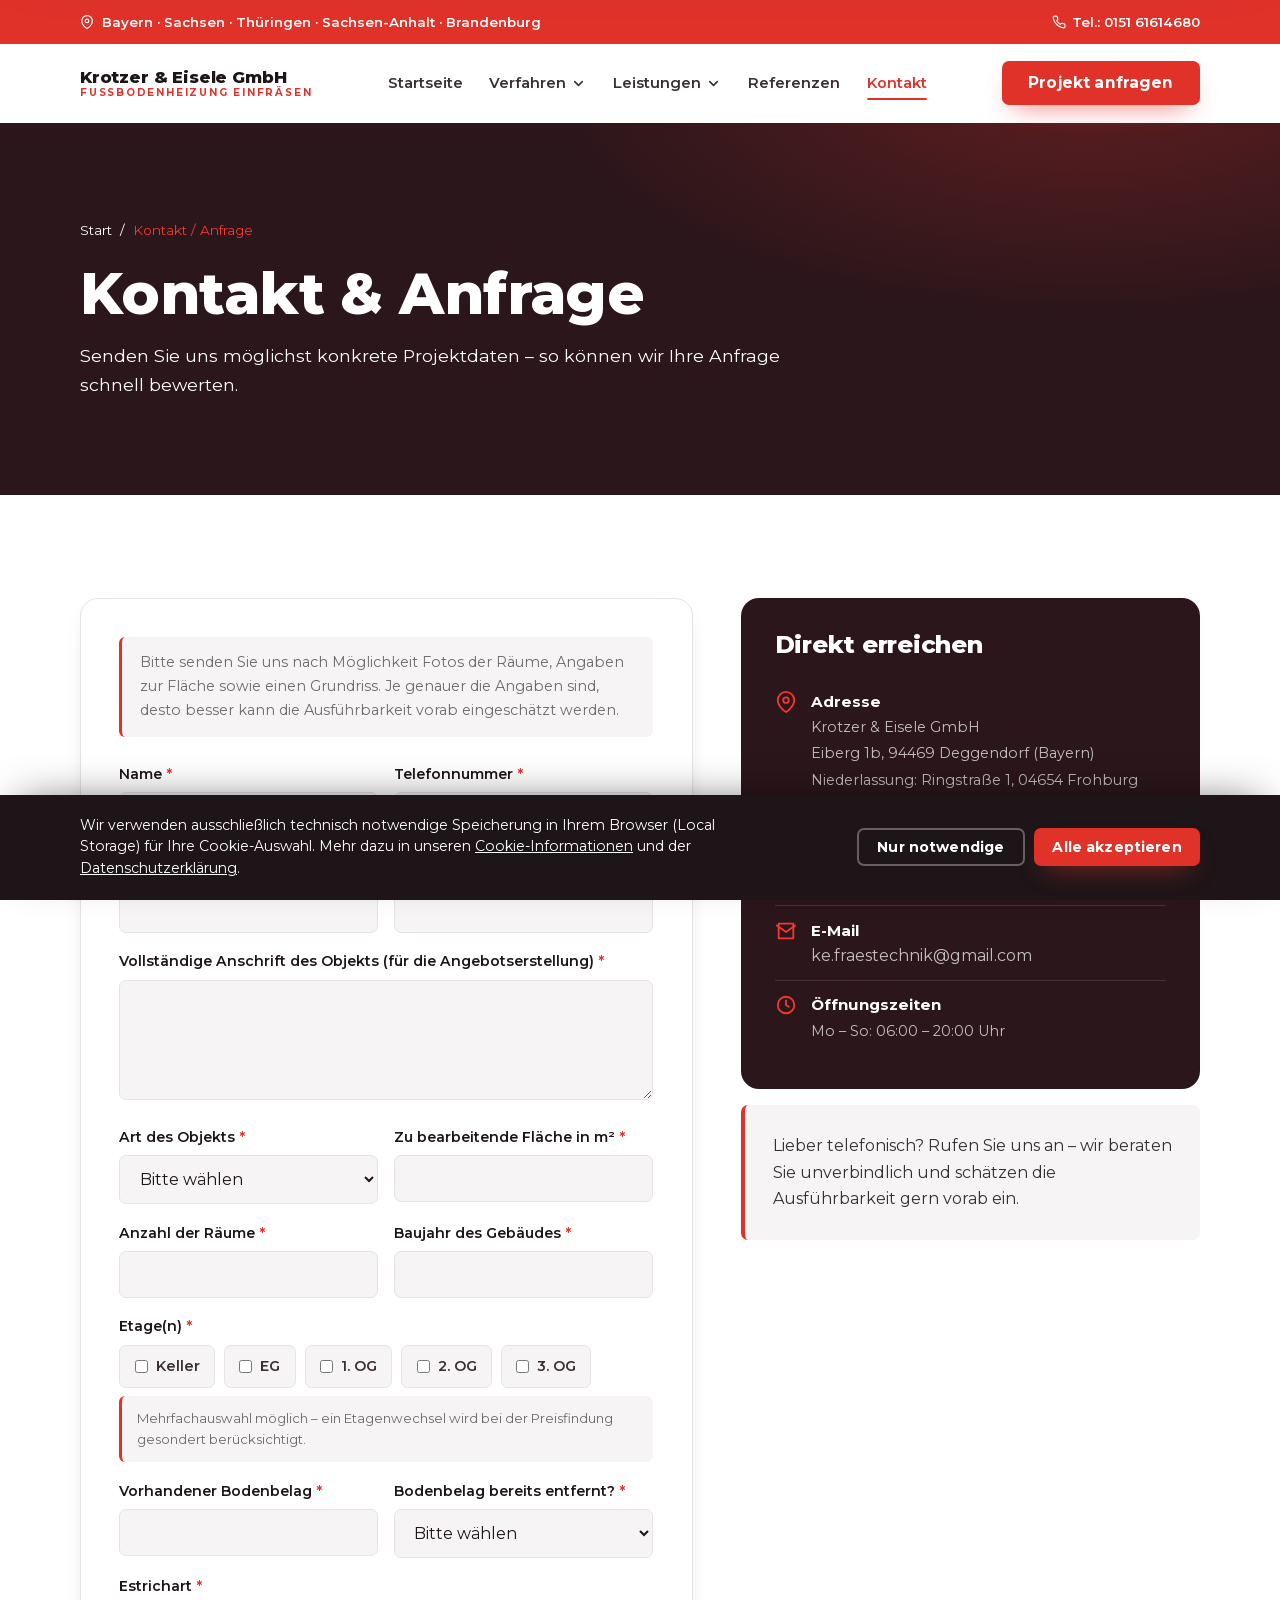
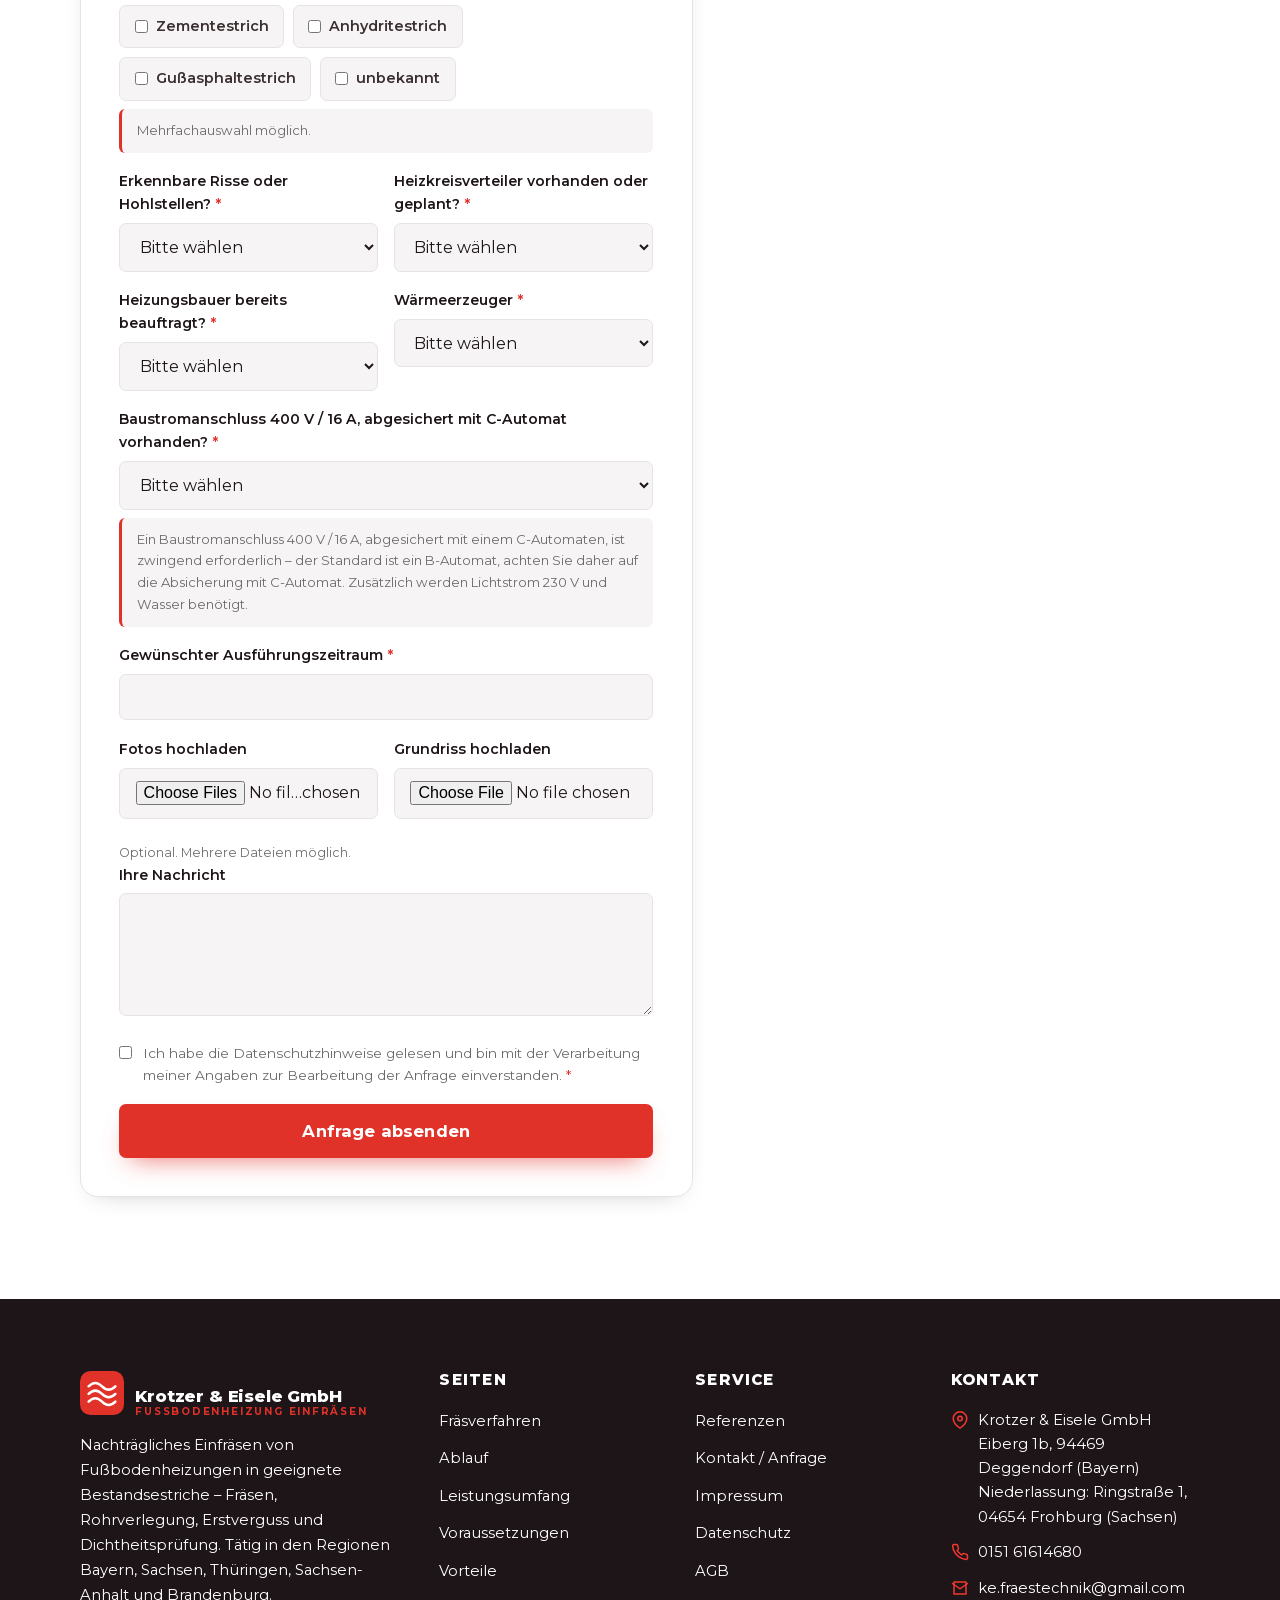
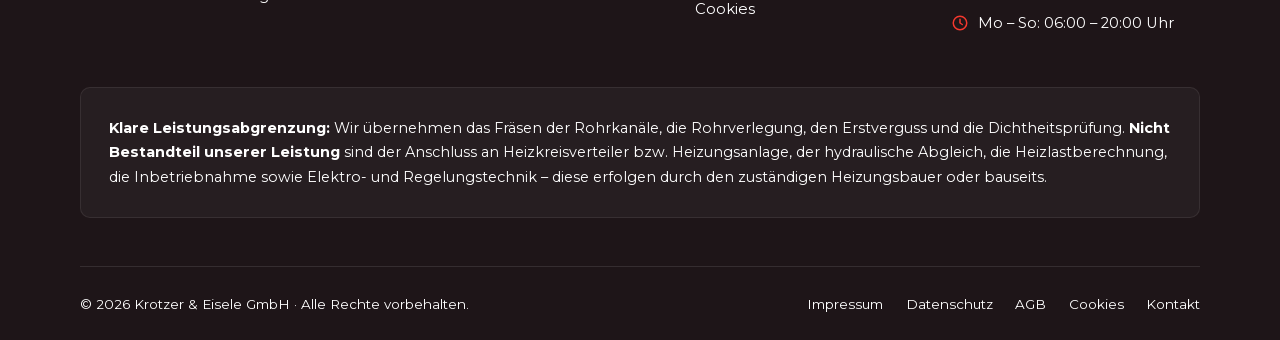
<file: kontakt.html>
<!DOCTYPE html>
<html lang="de">
<head>
<meta charset="UTF-8">
<meta name="viewport" content="width=device-width, initial-scale=1">
<title>Kontakt &amp; Anfrage | Krotzer &amp; Eisele GmbH</title>
<meta name="description" content="Senden Sie Krotzer &amp; Eisele GmbH Ihre Anfrage zum nachträglichen Einfräsen einer Fußbodenheizung – mit Fotos, Fläche und Grundriss. So lässt sich die Ausführbarkeit vorab einschätzen. Tätig in den Regionen Bayern, Sachsen, Thüringen, Sachsen-Anhalt und Brandenburg.">
<link rel="stylesheet" href="css/style.css?v=42">
</head>
<body>

<!-- ============ HEADER (auf allen Seiten identisch) ============ -->
<!-- ============ TOP-LEISTE (auf allen Seiten identisch) ============ -->
<div class="topbar">
  <div class="container">
    <span class="topbar__regions"><svg viewBox="0 0 24 24" fill="none" stroke="currentColor" stroke-width="2" stroke-linecap="round" stroke-linejoin="round"><path d="M21 10c0 7-9 13-9 13s-9-6-9-13a9 9 0 0 1 18 0z"/><circle cx="12" cy="10" r="3"/></svg> Bayern · Sachsen · Thüringen · Sachsen-Anhalt · Brandenburg</span>
    <a href="tel:+4915161614680"><svg viewBox="0 0 24 24" fill="none" stroke="currentColor" stroke-width="2" stroke-linecap="round" stroke-linejoin="round"><path d="M22 16.92v3a2 2 0 0 1-2.18 2 19.79 19.79 0 0 1-8.63-3.07 19.5 19.5 0 0 1-6-6 19.79 19.79 0 0 1-3.07-8.67A2 2 0 0 1 4.11 2h3a2 2 0 0 1 2 1.72c.13.96.36 1.9.7 2.81a2 2 0 0 1-.45 2.11L8.09 9.91a16 16 0 0 0 6 6l1.27-1.27a2 2 0 0 1 2.11-.45c.91.34 1.85.57 2.81.7A2 2 0 0 1 22 16.92z"/></svg> Tel.: 0151 61614680</a>
  </div>
</div>
<header class="header">
  <div class="container nav">
    <a href="index.html" class="brand" aria-label="Krotzer & Eisele GmbH – Startseite">
      <span class="brand__txt"><b>Krotzer &amp; Eisele GmbH</b><small>Fußbodenheizung einfräsen</small></span>
    </a>

    <nav class="nav-links" aria-label="Hauptnavigation">
      <a href="index.html">Startseite</a>
      <div class="nav-item has-dropdown">
        <a href="fraesen.html" class="nav-toggle" aria-haspopup="true">Verfahren<svg class="caret" viewBox="0 0 24 24" fill="none" stroke="currentColor" stroke-width="2.5" stroke-linecap="round" stroke-linejoin="round"><polyline points="6 9 12 15 18 9"/></svg></a>
        <div class="dropdown">
          <a href="fraesen.html">Fräsverfahren</a>
          <a href="ablauf.html">Ablauf</a>
          <a href="voraussetzungen.html">Voraussetzungen</a>
        </div>
      </div>
      <div class="nav-item has-dropdown">
        <a href="leistungen.html" class="nav-toggle" aria-haspopup="true">Leistungen<svg class="caret" viewBox="0 0 24 24" fill="none" stroke="currentColor" stroke-width="2.5" stroke-linecap="round" stroke-linejoin="round"><polyline points="6 9 12 15 18 9"/></svg></a>
        <div class="dropdown">
          <a href="leistungen.html">Leistungsumfang</a>
          <a href="vorteile.html">Vorteile</a>
        </div>
      </div>
      <a href="referenzen.html">Referenzen</a>
      <a href="kontakt.html">Kontakt</a>
    </nav>

    <div class="nav-cta">
      <a href="kontakt.html" class="btn btn--primary">Projekt anfragen</a>
      <button class="burger" aria-label="Menü öffnen" aria-expanded="false"><span></span><span></span><span></span></button>
    </div>
  </div>
</header>

<div class="mobile-nav" id="mobileNav">
  <ul>
    <li><a href="index.html">Startseite</a></li>
    <li><a href="fraesen.html">Fußbodenheizung fräsen</a></li>
    <li><a href="ablauf.html">Ablauf</a></li>
    <li><a href="leistungen.html">Leistungsumfang</a></li>
    <li><a href="voraussetzungen.html">Voraussetzungen</a></li>
    <li><a href="vorteile.html">Vorteile</a></li>
    <li><a href="referenzen.html">Referenzen / Projekte</a></li>
    <li><a href="kontakt.html">Kontakt / Anfrage</a></li>
    <a href="kontakt.html" class="btn btn--primary btn--block">Projekt anfragen</a>
  </ul>
</div>

<main>

  <!-- ============ PAGEHERO ============ -->
  <section class="pagehero">
    <div class="container">
      <div class="pagehero__inner reveal">
        <nav class="crumbs" aria-label="Brotkrumen-Navigation">
          <a href="index.html">Start</a> / <span>Kontakt / Anfrage</span>
        </nav>
        <h1>Kontakt &amp; Anfrage</h1>
        <p class="lead">Senden Sie uns möglichst konkrete Projektdaten – so können wir Ihre Anfrage schnell bewerten.</p>
      </div>
    </div>
  </section>

  <!-- ============ ANFRAGE / KONTAKT ============ -->
  <section class="section">
    <div class="container">
      <div class="form-grid">

        <!-- LINKS: Formular -->
        <form id="anfrage-form" class="form" novalidate>
          <div class="form__ok" role="status">Vielen Dank! Ihre Anfrage wurde übermittelt. Wir melden uns zeitnah bei Ihnen.</div>

          <p class="form__hint">Bitte senden Sie uns nach Möglichkeit Fotos der Räume, Angaben zur Fläche sowie einen Grundriss. Je genauer die Angaben sind, desto besser kann die Ausführbarkeit vorab eingeschätzt werden.</p>

          <div class="field--row">
            <div class="field">
              <label for="name">Name <span class="req">*</span></label>
              <input type="text" id="name" name="name" autocomplete="name" required>
            </div>
            <div class="field">
              <label for="telefon">Telefonnummer <span class="req">*</span></label>
              <input type="tel" id="telefon" name="telefon" autocomplete="tel" required>
            </div>
          </div>

          <div class="field--row">
            <div class="field">
              <label for="email">E-Mail-Adresse <span class="req">*</span></label>
              <input type="email" id="email" name="email" autocomplete="email" required>
            </div>
            <div class="field">
              <label for="objektadresse">Objektadresse / Ort <span class="req">*</span></label>
              <input type="text" id="objektadresse" name="objektadresse" required>
            </div>
          </div>

          <div class="field">
            <label for="anschrift">Vollständige Anschrift des Objekts (für die Angebotserstellung) <span class="req">*</span></label>
            <textarea id="anschrift" name="anschrift" rows="3" required></textarea>
          </div>

          <div class="field--row">
            <div class="field">
              <label for="objektart">Art des Objekts <span class="req">*</span></label>
              <select id="objektart" name="objektart" required>
                <option value="">Bitte wählen</option>
                <option>Einfamilienhaus</option>
                <option>Wohnung</option>
                <option>Mehrfamilienhaus</option>
                <option>Gewerbe</option>
              </select>
            </div>
            <div class="field">
              <label for="flaeche">Zu bearbeitende Fläche in m² <span class="req">*</span></label>
              <input type="number" id="flaeche" name="flaeche" min="0" step="1" required>
            </div>
          </div>

          <div class="field--row">
            <div class="field">
              <label for="raeume">Anzahl der Räume <span class="req">*</span></label>
              <input type="number" id="raeume" name="raeume" min="0" step="1" required>
            </div>
            <div class="field">
              <label for="baujahr">Baujahr des Gebäudes <span class="req">*</span></label>
              <input type="number" id="baujahr" name="baujahr" min="1800" max="2100" step="1" required>
            </div>
          </div>

          <div class="field">
            <label>Etage(n) <span class="req">*</span></label>
            <div class="checkgroup">
              <label><input type="checkbox" name="etage[]" value="Keller"> Keller</label>
              <label><input type="checkbox" name="etage[]" value="EG"> EG</label>
              <label><input type="checkbox" name="etage[]" value="1. OG"> 1. OG</label>
              <label><input type="checkbox" name="etage[]" value="2. OG"> 2. OG</label>
              <label><input type="checkbox" name="etage[]" value="3. OG"> 3. OG</label>
            </div>
            <div class="field--hint">Mehrfachauswahl möglich – ein Etagenwechsel wird bei der Preisfindung gesondert berücksichtigt.</div>
          </div>

          <div class="field--row">
            <div class="field">
              <label for="bodenbelag">Vorhandener Bodenbelag <span class="req">*</span></label>
              <input type="text" id="bodenbelag" name="bodenbelag" required>
            </div>
            <div class="field">
              <label for="belag-entfernt">Bodenbelag bereits entfernt? <span class="req">*</span></label>
              <select id="belag-entfernt" name="belag-entfernt" required>
                <option value="">Bitte wählen</option>
                <option>Ja</option>
                <option>Nein</option>
              </select>
            </div>
          </div>

          <div class="field">
            <label>Estrichart <span class="req">*</span></label>
            <div class="checkgroup">
              <label><input type="checkbox" name="estrichart[]" value="Zementestrich"> Zementestrich</label>
              <label><input type="checkbox" name="estrichart[]" value="Anhydritestrich"> Anhydritestrich</label>
              <label><input type="checkbox" name="estrichart[]" value="Gußasphaltestrich"> Gußasphaltestrich</label>
              <label><input type="checkbox" name="estrichart[]" value="unbekannt"> unbekannt</label>
            </div>
            <div class="field--hint">Mehrfachauswahl möglich.</div>
          </div>

          <div class="field--row">
            <div class="field">
              <label for="risse">Erkennbare Risse oder Hohlstellen? <span class="req">*</span></label>
              <select id="risse" name="risse" required>
                <option value="">Bitte wählen</option>
                <option>Ja</option>
                <option>Nein</option>
                <option>Unbekannt</option>
              </select>
            </div>
            <div class="field">
              <label for="verteiler">Heizkreisverteiler vorhanden oder geplant? <span class="req">*</span></label>
              <select id="verteiler" name="verteiler" required>
                <option value="">Bitte wählen</option>
                <option>Vorhanden</option>
                <option>Geplant</option>
                <option>Unklar</option>
              </select>
            </div>
          </div>

          <div class="field--row">
            <div class="field">
              <label for="heizungsbauer">Heizungsbauer bereits beauftragt? <span class="req">*</span></label>
              <select id="heizungsbauer" name="heizungsbauer" required>
                <option value="">Bitte wählen</option>
                <option>Ja</option>
                <option>Nein</option>
              </select>
            </div>
            <div class="field">
              <label for="waermeerzeuger">Wärmeerzeuger <span class="req">*</span></label>
              <select id="waermeerzeuger" name="waermeerzeuger" required>
                <option value="">Bitte wählen</option>
                <option>Wärmepumpe</option>
                <option>Gas</option>
                <option>Öl</option>
                <option>Fernwärme</option>
                <option>Unbekannt</option>
              </select>
            </div>
          </div>

          <div class="field">
            <label for="baustrom">Baustromanschluss 400 V / 16 A, abgesichert mit C-Automat vorhanden? <span class="req">*</span></label>
            <select id="baustrom" name="baustrom" required>
              <option value="">Bitte wählen</option>
              <option>Ja</option>
              <option>Nein</option>
            </select>
            <div class="field--hint">Ein Baustromanschluss 400 V / 16 A, abgesichert mit einem C-Automaten, ist zwingend erforderlich – der Standard ist ein B-Automat, achten Sie daher auf die Absicherung mit C-Automat. Zusätzlich werden Lichtstrom 230 V und Wasser benötigt.</div>
          </div>

          <div class="field">
            <label for="zeitraum">Gewünschter Ausführungszeitraum <span class="req">*</span></label>
            <input type="text" id="zeitraum" name="zeitraum" required>
          </div>

          <div class="field--row">
            <div class="field">
              <label for="fotos">Fotos hochladen</label>
              <input type="file" id="fotos" name="fotos" accept="image/*" multiple>
            </div>
            <div class="field">
              <label for="grundriss">Grundriss hochladen</label>
              <input type="file" id="grundriss" name="grundriss" accept="image/*,application/pdf">
            </div>
          </div>
          <p class="form__note">Optional. Mehrere Dateien möglich.</p>

          <div class="field">
            <label for="nachricht">Ihre Nachricht</label>
            <textarea id="nachricht" name="nachricht" rows="5"></textarea>
          </div>

          <div class="field field--check">
            <input type="checkbox" id="datenschutz" name="datenschutz" required>
            <label for="datenschutz">Ich habe die <a href="datenschutz.html">Datenschutzhinweise</a> gelesen und bin mit der Verarbeitung meiner Angaben zur Bearbeitung der Anfrage einverstanden. <span class="req">*</span></label>
          </div>

          <button type="submit" class="btn btn--primary btn--lg btn--block">Anfrage absenden</button>
        </form>

        <!-- RECHTS: Kontaktdaten -->
        <aside class="contact-aside reveal" data-d="1">
          <div class="contact-card">
            <h3>Direkt erreichen</h3>

            <div class="contact-row">
              <svg viewBox="0 0 24 24" fill="none" stroke="currentColor" stroke-width="2" stroke-linecap="round" stroke-linejoin="round"><path d="M21 10c0 7-9 13-9 13s-9-6-9-13a9 9 0 0 1 18 0z"/><circle cx="12" cy="10" r="3"/></svg>
              <div><b>Adresse</b><span>Krotzer &amp; Eisele GmbH<br>Eiberg 1b, 94469 Deggendorf (Bayern)<br>Niederlassung: Ringstraße 1, 04654 Frohburg (Sachsen)</span></div>
            </div>

            <div class="contact-row">
              <svg viewBox="0 0 24 24" fill="none" stroke="currentColor" stroke-width="2" stroke-linecap="round" stroke-linejoin="round"><path d="M22 16.92v3a2 2 0 0 1-2.18 2 19.79 19.79 0 0 1-8.63-3.07 19.5 19.5 0 0 1-6-6 19.79 19.79 0 0 1-3.07-8.67A2 2 0 0 1 4.11 2h3a2 2 0 0 1 2 1.72c.13.96.36 1.9.7 2.81a2 2 0 0 1-.45 2.11L8.09 9.91a16 16 0 0 0 6 6l1.27-1.27a2 2 0 0 1 2.11-.45c.91.34 1.85.57 2.81.7A2 2 0 0 1 22 16.92z"/></svg>
              <div><b>Telefon</b><a href="tel:+4915161614680">0151 61614680</a></div>
            </div>

            <div class="contact-row">
              <svg viewBox="0 0 24 24" fill="none" stroke="currentColor" stroke-width="2" stroke-linecap="round" stroke-linejoin="round"><path d="M4 4h16v16H4z"/><path d="m22 6-10 7L2 6"/></svg>
              <div><b>E-Mail</b><a href="mailto:ke.fraestechnik@gmail.com">ke.fraestechnik@gmail.com</a></div>
            </div>

            <div class="contact-row">
              <svg viewBox="0 0 24 24" fill="none" stroke="currentColor" stroke-width="2" stroke-linecap="round" stroke-linejoin="round"><circle cx="12" cy="12" r="9"/><path d="M12 7v5l3 2"/></svg>
              <div><b>Öffnungszeiten</b><span>Mo – So: 06:00 – 20:00 Uhr</span></div>
            </div>
          </div>

          <div class="note-box">Lieber telefonisch? Rufen Sie uns an – wir beraten Sie unverbindlich und schätzen die Ausführbarkeit gern vorab ein.</div>
        </aside>

      </div>
    </div>
  </section>

</main>

<!-- ============ FOOTER (auf allen Seiten identisch) ============ -->
<footer class="footer">
  <div class="container">
    <div class="footer__grid">
      <div class="footer__brand">
        <a href="index.html" class="brand" aria-label="Krotzer & Eisele GmbH">
          <svg class="brand__mark" viewBox="0 0 46 46" aria-hidden="true">
            <rect width="46" height="46" rx="11" fill="#E1322A"/>
            <g stroke="#fff" stroke-width="2.6" fill="none" stroke-linecap="round">
              <path d="M9 16 q7 -7 14 0 t14 0"/><path d="M9 24 q7 -7 14 0 t14 0"/><path d="M9 32 q7 -7 14 0 t14 0"/>
            </g>
          </svg>
          <span class="brand__txt"><b>Krotzer &amp; Eisele GmbH</b><small>Fußbodenheizung einfräsen</small></span>
        </a>
        <p>Nachträgliches Einfräsen von Fußbodenheizungen in geeignete Bestandsestriche – Fräsen, Rohrverlegung, Erstverguss und Dichtheitsprüfung. Tätig in den Regionen Bayern, Sachsen, Thüringen, Sachsen-Anhalt und Brandenburg.</p>
      </div>
      <div>
        <h4>Seiten</h4>
        <ul>
          <li><a href="fraesen.html">Fräsverfahren</a></li>
          <li><a href="ablauf.html">Ablauf</a></li>
          <li><a href="leistungen.html">Leistungsumfang</a></li>
          <li><a href="voraussetzungen.html">Voraussetzungen</a></li>
          <li><a href="vorteile.html">Vorteile</a></li>
        </ul>
      </div>
      <div>
        <h4>Service</h4>
        <ul>
          <li><a href="referenzen.html">Referenzen</a></li>
          <li><a href="kontakt.html">Kontakt / Anfrage</a></li>
          <li><a href="impressum.html">Impressum</a></li>
          <li><a href="datenschutz.html">Datenschutz</a></li>
          <li><a href="agb.html">AGB</a></li>
          <li><a href="cookies.html">Cookies</a></li>
        </ul>
      </div>
      <div>
        <h4>Kontakt</h4>
        <ul class="footer__contact">
          <li><svg viewBox="0 0 24 24" fill="none" stroke="currentColor" stroke-width="2" stroke-linecap="round" stroke-linejoin="round"><path d="M21 10c0 7-9 13-9 13s-9-6-9-13a9 9 0 0 1 18 0z"/><circle cx="12" cy="10" r="3"/></svg><span>Krotzer &amp; Eisele GmbH<br>Eiberg 1b, 94469 Deggendorf (Bayern)<br>Niederlassung: Ringstraße 1, 04654 Frohburg (Sachsen)</span></li>
          <li><svg viewBox="0 0 24 24" fill="none" stroke="currentColor" stroke-width="2" stroke-linecap="round" stroke-linejoin="round"><path d="M22 16.92v3a2 2 0 0 1-2.18 2 19.79 19.79 0 0 1-8.63-3.07 19.5 19.5 0 0 1-6-6 19.79 19.79 0 0 1-3.07-8.67A2 2 0 0 1 4.11 2h3a2 2 0 0 1 2 1.72c.13.96.36 1.9.7 2.81a2 2 0 0 1-.45 2.11L8.09 9.91a16 16 0 0 0 6 6l1.27-1.27a2 2 0 0 1 2.11-.45c.91.34 1.85.57 2.81.7A2 2 0 0 1 22 16.92z"/></svg><a href="tel:+4915161614680">0151 61614680</a></li>
          <li><svg viewBox="0 0 24 24" fill="none" stroke="currentColor" stroke-width="2" stroke-linecap="round" stroke-linejoin="round"><path d="M4 4h16v16H4z"/><path d="m22 6-10 7L2 6"/></svg><a href="mailto:ke.fraestechnik@gmail.com">ke.fraestechnik@gmail.com</a></li>
          <li><svg viewBox="0 0 24 24" fill="none" stroke="currentColor" stroke-width="2" stroke-linecap="round" stroke-linejoin="round"><circle cx="12" cy="12" r="9"/><path d="M12 7v5l3 2"/></svg><span>Mo – So: 06:00 – 20:00 Uhr</span></li>
        </ul>
      </div>
    </div>

    <div class="footer__scope">
      <p><b>Klare Leistungsabgrenzung:</b> Wir übernehmen das Fräsen der Rohrkanäle, die Rohrverlegung, den Erstverguss und die Dichtheitsprüfung. <b>Nicht Bestandteil unserer Leistung</b> sind der Anschluss an Heizkreisverteiler bzw. Heizungsanlage, der hydraulische Abgleich, die Heizlastberechnung, die Inbetriebnahme sowie Elektro- und Regelungstechnik – diese erfolgen durch den zuständigen Heizungsbauer oder bauseits.</p>
    </div>

    <div class="footer__bar">
      <span>© <span data-year>2026</span> Krotzer &amp; Eisele GmbH · Alle Rechte vorbehalten.</span>
      <span class="links"><a href="impressum.html">Impressum</a><a href="datenschutz.html">Datenschutz</a><a href="agb.html">AGB</a><a href="cookies.html">Cookies</a><a href="kontakt.html">Kontakt</a></span>
    </div>
  </div>
</footer>

<!-- ============ COOKIE-BANNER (auf allen Seiten identisch) ============ -->
<div class="cookie-banner" id="cookieBanner" role="dialog" aria-label="Cookie-Hinweis">
  <div class="cookie-banner__inner">
    <p>Wir verwenden ausschließlich technisch notwendige Speicherung in Ihrem Browser (Local Storage) für Ihre Cookie-Auswahl. Mehr dazu in unseren <a href="cookies.html">Cookie-Informationen</a> und der <a href="datenschutz.html">Datenschutzerklärung</a>.</p>
    <div class="cookie-banner__actions">
      <button class="btn btn--ghost" data-cookie="essential">Nur notwendige</button>
      <button class="btn btn--primary" data-cookie="all">Alle akzeptieren</button>
    </div>
  </div>
</div>

<script src="js/main.js"></script>
</body>
</html>
</file>
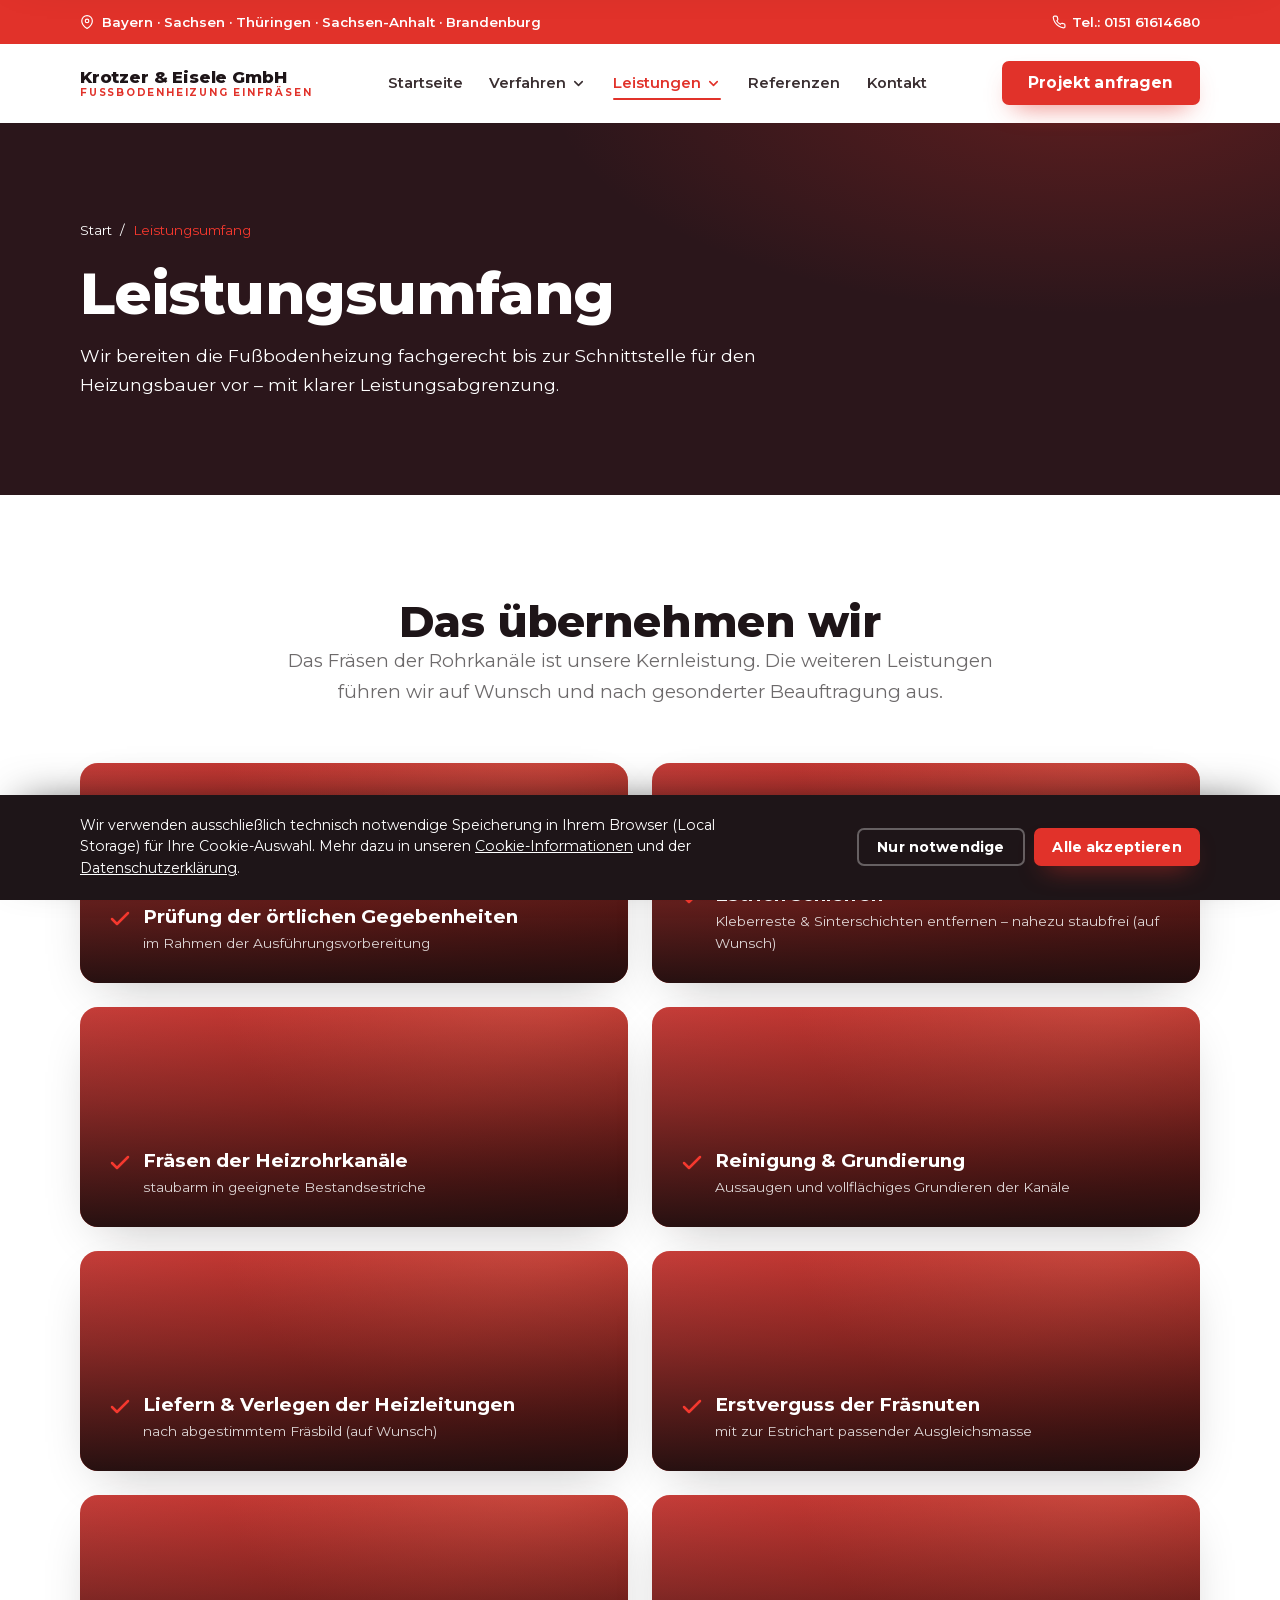
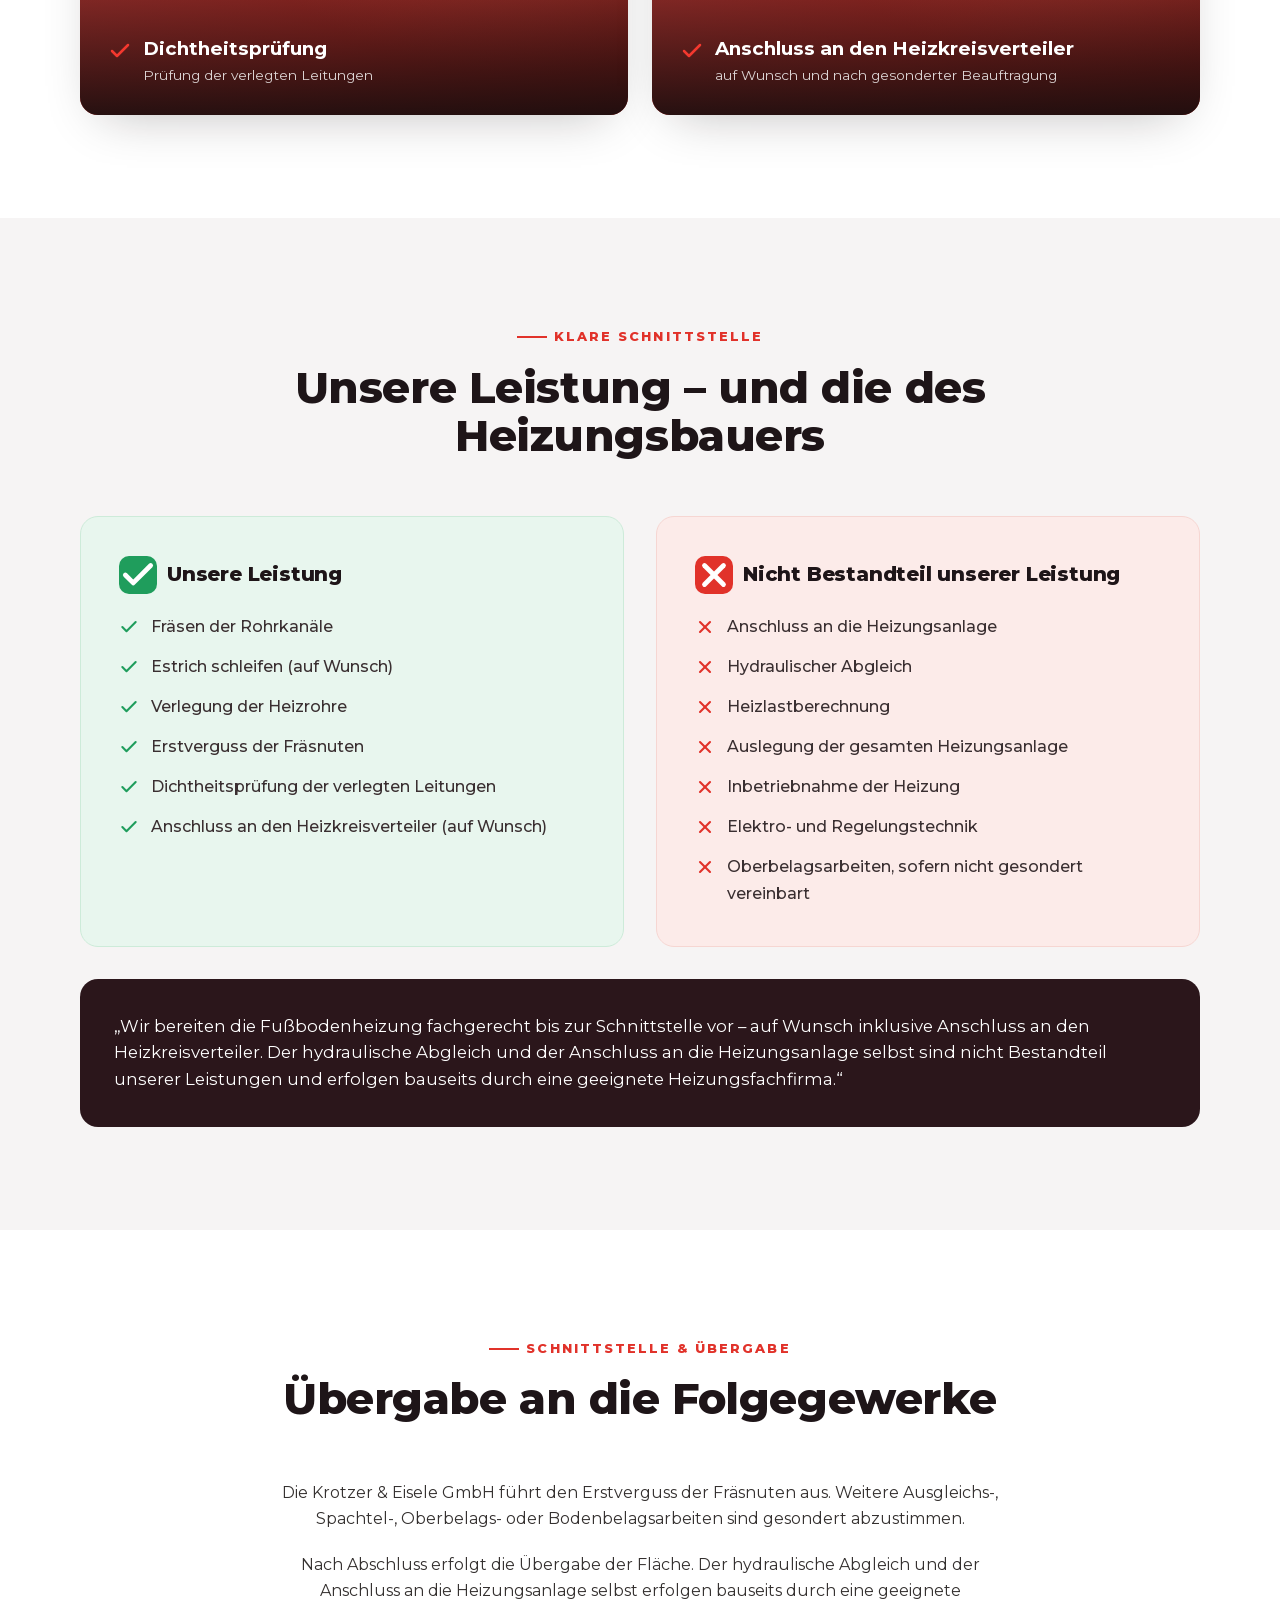
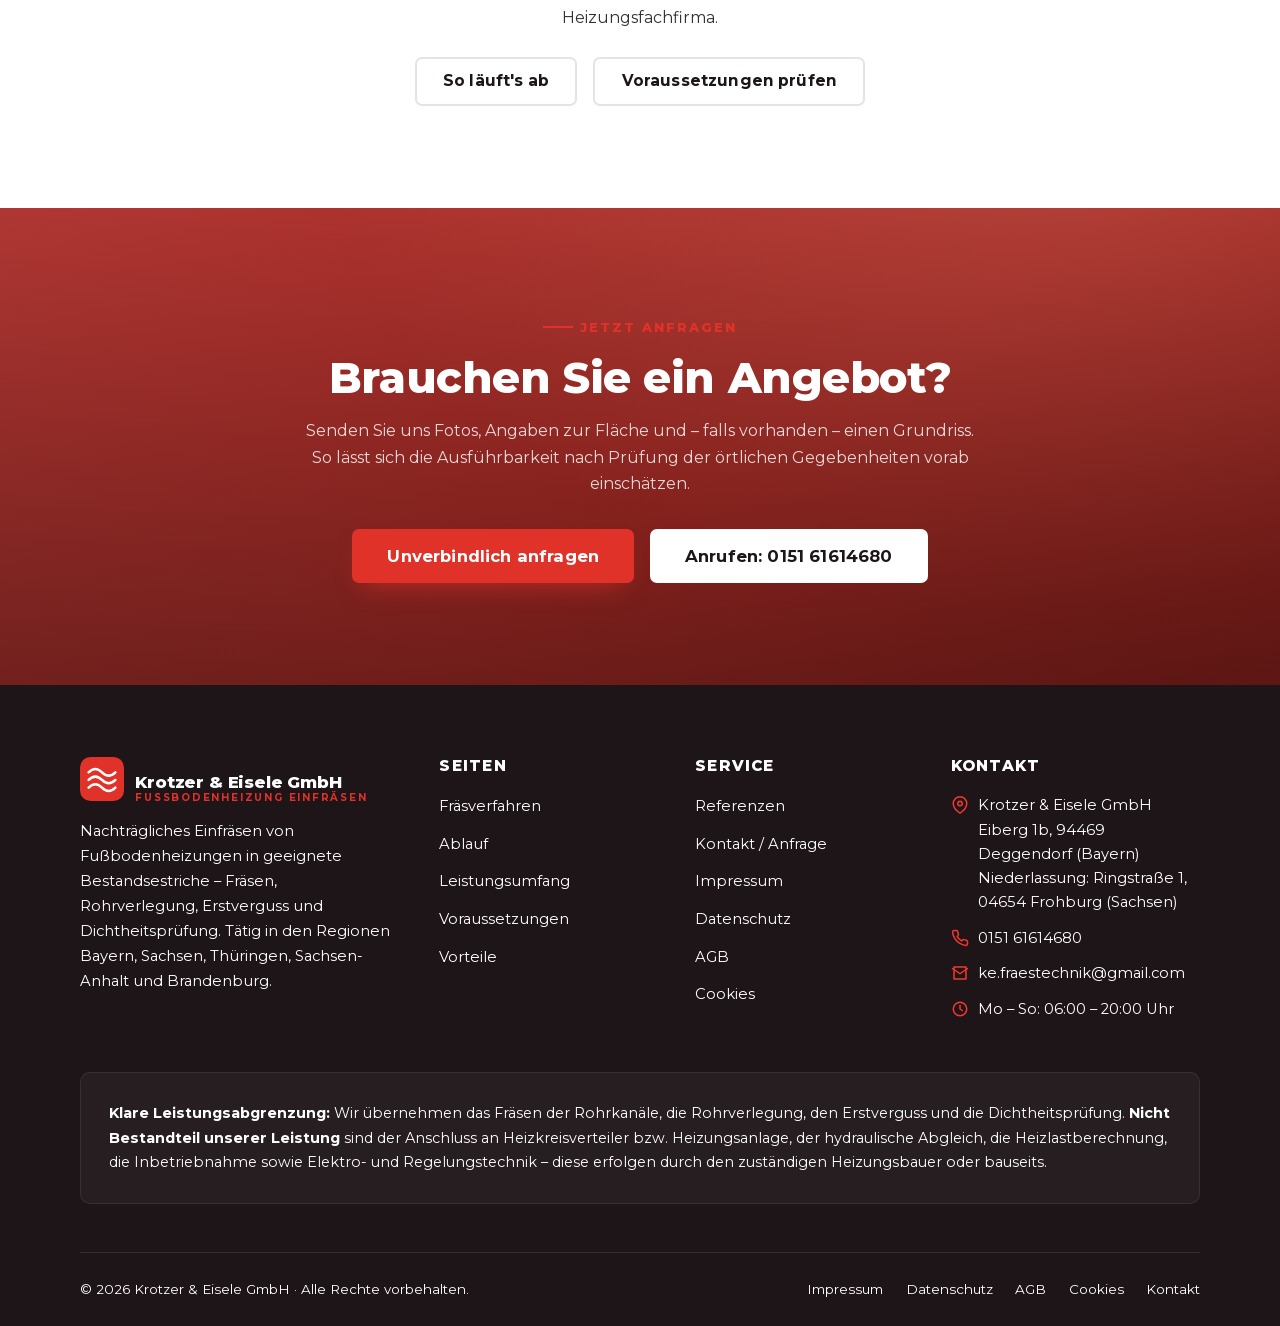
<file: leistungen.html>
<!DOCTYPE html>
<html lang="de">
<head>
<meta charset="UTF-8">
<meta name="viewport" content="width=device-width, initial-scale=1">
<title>Leistungsumfang – Fußbodenheizung fräsen | Krotzer &amp; Eisele GmbH</title>
<meta name="description" content="Leistungsumfang der Krotzer &amp; Eisele GmbH: Fräsen der Heizrohrkanäle, Reinigung, Rohrverlegung, Erstverguss und Dichtheitsprüfung – mit klarer Leistungsabgrenzung zum Heizungsbauer.">
<meta name="keywords" content="Fußbodenheizung fräsen, Fußbodenheizung nachträglich fräsen, Fußbodenheizung einfräsen, Heizrohre in Estrich fräsen, Fußbodenheizung nachrüsten Deggendorf">
<link rel="stylesheet" href="css/style.css?v=42">
</head>
<body>

<!-- ============ HEADER (auf allen Seiten identisch) ============ -->
<!-- ============ TOP-LEISTE (auf allen Seiten identisch) ============ -->
<div class="topbar">
  <div class="container">
    <span class="topbar__regions"><svg viewBox="0 0 24 24" fill="none" stroke="currentColor" stroke-width="2" stroke-linecap="round" stroke-linejoin="round"><path d="M21 10c0 7-9 13-9 13s-9-6-9-13a9 9 0 0 1 18 0z"/><circle cx="12" cy="10" r="3"/></svg> Bayern · Sachsen · Thüringen · Sachsen-Anhalt · Brandenburg</span>
    <a href="tel:+4915161614680"><svg viewBox="0 0 24 24" fill="none" stroke="currentColor" stroke-width="2" stroke-linecap="round" stroke-linejoin="round"><path d="M22 16.92v3a2 2 0 0 1-2.18 2 19.79 19.79 0 0 1-8.63-3.07 19.5 19.5 0 0 1-6-6 19.79 19.79 0 0 1-3.07-8.67A2 2 0 0 1 4.11 2h3a2 2 0 0 1 2 1.72c.13.96.36 1.9.7 2.81a2 2 0 0 1-.45 2.11L8.09 9.91a16 16 0 0 0 6 6l1.27-1.27a2 2 0 0 1 2.11-.45c.91.34 1.85.57 2.81.7A2 2 0 0 1 22 16.92z"/></svg> Tel.: 0151 61614680</a>
  </div>
</div>
<header class="header">
  <div class="container nav">
    <a href="index.html" class="brand" aria-label="Krotzer & Eisele GmbH – Startseite">
      <span class="brand__txt"><b>Krotzer &amp; Eisele GmbH</b><small>Fußbodenheizung einfräsen</small></span>
    </a>

    <nav class="nav-links" aria-label="Hauptnavigation">
      <a href="index.html">Startseite</a>
      <div class="nav-item has-dropdown">
        <a href="fraesen.html" class="nav-toggle" aria-haspopup="true">Verfahren<svg class="caret" viewBox="0 0 24 24" fill="none" stroke="currentColor" stroke-width="2.5" stroke-linecap="round" stroke-linejoin="round"><polyline points="6 9 12 15 18 9"/></svg></a>
        <div class="dropdown">
          <a href="fraesen.html">Fräsverfahren</a>
          <a href="ablauf.html">Ablauf</a>
          <a href="voraussetzungen.html">Voraussetzungen</a>
        </div>
      </div>
      <div class="nav-item has-dropdown">
        <a href="leistungen.html" class="nav-toggle" aria-haspopup="true">Leistungen<svg class="caret" viewBox="0 0 24 24" fill="none" stroke="currentColor" stroke-width="2.5" stroke-linecap="round" stroke-linejoin="round"><polyline points="6 9 12 15 18 9"/></svg></a>
        <div class="dropdown">
          <a href="leistungen.html">Leistungsumfang</a>
          <a href="vorteile.html">Vorteile</a>
        </div>
      </div>
      <a href="referenzen.html">Referenzen</a>
      <a href="kontakt.html">Kontakt</a>
    </nav>

    <div class="nav-cta">
      <a href="kontakt.html" class="btn btn--primary">Projekt anfragen</a>
      <button class="burger" aria-label="Menü öffnen" aria-expanded="false"><span></span><span></span><span></span></button>
    </div>
  </div>
</header>

<div class="mobile-nav" id="mobileNav">
  <ul>
    <li><a href="index.html">Startseite</a></li>
    <li><a href="fraesen.html">Fußbodenheizung fräsen</a></li>
    <li><a href="ablauf.html">Ablauf</a></li>
    <li><a href="leistungen.html">Leistungsumfang</a></li>
    <li><a href="voraussetzungen.html">Voraussetzungen</a></li>
    <li><a href="vorteile.html">Vorteile</a></li>
    <li><a href="referenzen.html">Referenzen / Projekte</a></li>
    <li><a href="kontakt.html">Kontakt / Anfrage</a></li>
    <a href="kontakt.html" class="btn btn--primary btn--block">Projekt anfragen</a>
  </ul>
</div>

<main>

  <!-- ============ PAGEHERO ============ -->
  <section class="pagehero">
    <div class="container">
      <div class="pagehero__inner reveal">
        <nav class="crumbs" aria-label="Brotkrümelnavigation">
          <a href="index.html">Start</a> / <span>Leistungsumfang</span>
        </nav>
        <h1>Leistungsumfang</h1>
        <p class="lead">Wir bereiten die Fußbodenheizung fachgerecht bis zur Schnittstelle für den Heizungsbauer vor – mit klarer Leistungsabgrenzung.</p>
      </div>
    </div>
  </section>

  <!-- ============ Section 1: Das übernehmen wir ============ -->
  <section class="section">
    <div class="container">
      <div class="section-head section-head--center reveal">
        <h2>Das übernehmen wir</h2>
        <p class="lead" style="margin-inline:auto">Das Fräsen der Rohrkanäle ist unsere Kernleistung. Die weiteren Leistungen führen wir auf Wunsch und nach gesonderter Beauftragung aus.</p>
      </div>
      <div class="leist-grid">
        <div class="leist-card reveal">
          <div class="leist-card__img"><img src="assets/img/redbg.svg" alt=""></div>
          <div class="leist-card__body"><svg viewBox="0 0 24 24" fill="none" stroke="currentColor" stroke-width="2.5" stroke-linecap="round" stroke-linejoin="round"><polyline points="20 6 9 17 4 12"/></svg><div><b>Prüfung der örtlichen Gegebenheiten</b><small>im Rahmen der Ausführungsvorbereitung</small></div></div>
        </div>
        <div class="leist-card reveal" data-d="1">
          <div class="leist-card__img"><img src="assets/img/redbg.svg" alt=""></div>
          <div class="leist-card__body"><svg viewBox="0 0 24 24" fill="none" stroke="currentColor" stroke-width="2.5" stroke-linecap="round" stroke-linejoin="round"><polyline points="20 6 9 17 4 12"/></svg><div><b>Estrich schleifen</b><small>Kleberreste &amp; Sinterschichten entfernen – nahezu staubfrei (auf Wunsch)</small></div></div>
        </div>
        <div class="leist-card reveal">
          <div class="leist-card__img"><img src="assets/img/redbg.svg" alt=""></div>
          <div class="leist-card__body"><svg viewBox="0 0 24 24" fill="none" stroke="currentColor" stroke-width="2.5" stroke-linecap="round" stroke-linejoin="round"><polyline points="20 6 9 17 4 12"/></svg><div><b>Fräsen der Heizrohrkanäle</b><small>staubarm in geeignete Bestandsestriche</small></div></div>
        </div>
        <div class="leist-card reveal" data-d="1">
          <div class="leist-card__img"><img src="assets/img/redbg.svg" alt=""></div>
          <div class="leist-card__body"><svg viewBox="0 0 24 24" fill="none" stroke="currentColor" stroke-width="2.5" stroke-linecap="round" stroke-linejoin="round"><polyline points="20 6 9 17 4 12"/></svg><div><b>Reinigung &amp; Grundierung</b><small>Aussaugen und vollflächiges Grundieren der Kanäle</small></div></div>
        </div>
        <div class="leist-card reveal">
          <div class="leist-card__img"><img src="assets/img/redbg.svg" alt=""></div>
          <div class="leist-card__body"><svg viewBox="0 0 24 24" fill="none" stroke="currentColor" stroke-width="2.5" stroke-linecap="round" stroke-linejoin="round"><polyline points="20 6 9 17 4 12"/></svg><div><b>Liefern &amp; Verlegen der Heizleitungen</b><small>nach abgestimmtem Fräsbild (auf Wunsch)</small></div></div>
        </div>
        <div class="leist-card reveal" data-d="1">
          <div class="leist-card__img"><img src="assets/img/redbg.svg" alt=""></div>
          <div class="leist-card__body"><svg viewBox="0 0 24 24" fill="none" stroke="currentColor" stroke-width="2.5" stroke-linecap="round" stroke-linejoin="round"><polyline points="20 6 9 17 4 12"/></svg><div><b>Erstverguss der Fräsnuten</b><small>mit zur Estrichart passender Ausgleichsmasse</small></div></div>
        </div>
        <div class="leist-card reveal">
          <div class="leist-card__img"><img src="assets/img/redbg.svg" alt=""></div>
          <div class="leist-card__body"><svg viewBox="0 0 24 24" fill="none" stroke="currentColor" stroke-width="2.5" stroke-linecap="round" stroke-linejoin="round"><polyline points="20 6 9 17 4 12"/></svg><div><b>Dichtheitsprüfung</b><small>Prüfung der verlegten Leitungen</small></div></div>
        </div>
        <div class="leist-card reveal" data-d="1">
          <div class="leist-card__img"><img src="assets/img/redbg.svg" alt=""></div>
          <div class="leist-card__body"><svg viewBox="0 0 24 24" fill="none" stroke="currentColor" stroke-width="2.5" stroke-linecap="round" stroke-linejoin="round"><polyline points="20 6 9 17 4 12"/></svg><div><b>Anschluss an den Heizkreisverteiler</b><small>auf Wunsch und nach gesonderter Beauftragung</small></div></div>
        </div>
      </div>
    </div>
  </section>

  <!-- ============ Section 2: Klare Schnittstelle ============ -->
  <section class="section section--soft">
    <div class="container">
      <div class="section-head section-head--center reveal">
        <span class="eyebrow eyebrow--center">Klare Schnittstelle</span>
        <h2>Unsere Leistung – und die des Heizungsbauers</h2>
      </div>
      <div class="scope">
        <div class="scope__col scope__col--do reveal">
          <h3><span class="scope__badge"><svg viewBox="0 0 24 24" fill="none" stroke="currentColor" stroke-width="3" stroke-linecap="round" stroke-linejoin="round"><polyline points="20 6 9 17 4 12"/></svg></span>Unsere Leistung</h3>
          <ul>
            <li><svg viewBox="0 0 24 24" fill="none" stroke="currentColor" stroke-width="2.5" stroke-linecap="round" stroke-linejoin="round"><polyline points="20 6 9 17 4 12"/></svg>Fräsen der Rohrkanäle</li>
            <li><svg viewBox="0 0 24 24" fill="none" stroke="currentColor" stroke-width="2.5" stroke-linecap="round" stroke-linejoin="round"><polyline points="20 6 9 17 4 12"/></svg>Estrich schleifen (auf Wunsch)</li>
            <li><svg viewBox="0 0 24 24" fill="none" stroke="currentColor" stroke-width="2.5" stroke-linecap="round" stroke-linejoin="round"><polyline points="20 6 9 17 4 12"/></svg>Verlegung der Heizrohre</li>
            <li><svg viewBox="0 0 24 24" fill="none" stroke="currentColor" stroke-width="2.5" stroke-linecap="round" stroke-linejoin="round"><polyline points="20 6 9 17 4 12"/></svg>Erstverguss der Fräsnuten</li>
            <li><svg viewBox="0 0 24 24" fill="none" stroke="currentColor" stroke-width="2.5" stroke-linecap="round" stroke-linejoin="round"><polyline points="20 6 9 17 4 12"/></svg>Dichtheitsprüfung der verlegten Leitungen</li>
            <li><svg viewBox="0 0 24 24" fill="none" stroke="currentColor" stroke-width="2.5" stroke-linecap="round" stroke-linejoin="round"><polyline points="20 6 9 17 4 12"/></svg>Anschluss an den Heizkreisverteiler (auf Wunsch)</li>
          </ul>
        </div>
        <div class="scope__col scope__col--dont reveal" data-d="1">
          <h3><span class="scope__badge"><svg viewBox="0 0 24 24" fill="none" stroke="currentColor" stroke-width="3" stroke-linecap="round" stroke-linejoin="round"><line x1="18" y1="6" x2="6" y2="18"/><line x1="6" y1="6" x2="18" y2="18"/></svg></span>Nicht Bestandteil unserer Leistung</h3>
          <ul>
            <li><svg viewBox="0 0 24 24" fill="none" stroke="currentColor" stroke-width="2.5" stroke-linecap="round" stroke-linejoin="round"><line x1="18" y1="6" x2="6" y2="18"/><line x1="6" y1="6" x2="18" y2="18"/></svg>Anschluss an die Heizungsanlage</li>
            <li><svg viewBox="0 0 24 24" fill="none" stroke="currentColor" stroke-width="2.5" stroke-linecap="round" stroke-linejoin="round"><line x1="18" y1="6" x2="6" y2="18"/><line x1="6" y1="6" x2="18" y2="18"/></svg>Hydraulischer Abgleich</li>
            <li><svg viewBox="0 0 24 24" fill="none" stroke="currentColor" stroke-width="2.5" stroke-linecap="round" stroke-linejoin="round"><line x1="18" y1="6" x2="6" y2="18"/><line x1="6" y1="6" x2="18" y2="18"/></svg>Heizlastberechnung</li>
            <li><svg viewBox="0 0 24 24" fill="none" stroke="currentColor" stroke-width="2.5" stroke-linecap="round" stroke-linejoin="round"><line x1="18" y1="6" x2="6" y2="18"/><line x1="6" y1="6" x2="18" y2="18"/></svg>Auslegung der gesamten Heizungsanlage</li>
            <li><svg viewBox="0 0 24 24" fill="none" stroke="currentColor" stroke-width="2.5" stroke-linecap="round" stroke-linejoin="round"><line x1="18" y1="6" x2="6" y2="18"/><line x1="6" y1="6" x2="18" y2="18"/></svg>Inbetriebnahme der Heizung</li>
            <li><svg viewBox="0 0 24 24" fill="none" stroke="currentColor" stroke-width="2.5" stroke-linecap="round" stroke-linejoin="round"><line x1="18" y1="6" x2="6" y2="18"/><line x1="6" y1="6" x2="18" y2="18"/></svg>Elektro- und Regelungstechnik</li>
            <li><svg viewBox="0 0 24 24" fill="none" stroke="currentColor" stroke-width="2.5" stroke-linecap="round" stroke-linejoin="round"><line x1="18" y1="6" x2="6" y2="18"/><line x1="6" y1="6" x2="18" y2="18"/></svg>Oberbelagsarbeiten, sofern nicht gesondert vereinbart</li>
          </ul>
        </div>
      </div>
      <div class="scope__note reveal">„Wir bereiten die Fußbodenheizung fachgerecht bis zur Schnittstelle vor – auf Wunsch inklusive Anschluss an den Heizkreisverteiler. Der hydraulische Abgleich und der Anschluss an die Heizungsanlage selbst sind nicht Bestandteil unserer Leistungen und erfolgen bauseits durch eine geeignete Heizungsfachfirma.“</div>
    </div>
  </section>

  <!-- ============ Section 3: Übergabe an die Folgegewerke ============ -->
  <section class="section">
    <div class="container">
      <div class="section-head section-head--center reveal">
        <span class="eyebrow eyebrow--center">Schnittstelle &amp; Übergabe</span>
        <h2>Übergabe an die Folgegewerke</h2>
      </div>
      <div class="reveal" data-d="1" style="max-width:760px;margin-inline:auto;text-align:center">
        <p style="margin-bottom:1.2rem">Die Krotzer &amp; Eisele GmbH führt den Erstverguss der Fräsnuten aus. Weitere Ausgleichs-, Spachtel-, Oberbelags- oder Bodenbelagsarbeiten sind gesondert abzustimmen.</p>
        <p style="margin-bottom:1.6rem">Nach Abschluss erfolgt die Übergabe der Fläche. Der hydraulische Abgleich und der Anschluss an die Heizungsanlage selbst erfolgen bauseits durch eine geeignete Heizungsfachfirma.</p>
        <div class="cta__actions">
          <a href="ablauf.html" class="btn btn--ghost">So läuft's ab</a>
          <a href="voraussetzungen.html" class="btn btn--ghost">Voraussetzungen prüfen</a>
        </div>
      </div>
    </div>
  </section>

  <!-- ============ CTA ============ -->
  <section class="section cta">
    <div class="cta__media"><img src="assets/img/redbg.svg" alt=""></div>
    <div class="container">
      <div class="cta__inner reveal">
        <span class="eyebrow eyebrow--center">Jetzt anfragen</span>
        <h2>Brauchen Sie ein Angebot?</h2>
        <p>Senden Sie uns Fotos, Angaben zur Fläche und – falls vorhanden – einen Grundriss. So lässt sich die Ausführbarkeit nach Prüfung der örtlichen Gegebenheiten vorab einschätzen.</p>
        <div class="cta__actions">
          <a href="kontakt.html" class="btn btn--primary btn--lg">Unverbindlich anfragen</a>
          <a href="tel:+4915161614680" class="btn btn--light btn--lg">Anrufen: 0151 61614680</a>
        </div>
      </div>
    </div>
  </section>

</main>

<!-- ============ FOOTER (auf allen Seiten identisch) ============ -->
<footer class="footer">
  <div class="container">
    <div class="footer__grid">
      <div class="footer__brand">
        <a href="index.html" class="brand" aria-label="Krotzer & Eisele GmbH">
          <svg class="brand__mark" viewBox="0 0 46 46" aria-hidden="true">
            <rect width="46" height="46" rx="11" fill="#E1322A"/>
            <g stroke="#fff" stroke-width="2.6" fill="none" stroke-linecap="round">
              <path d="M9 16 q7 -7 14 0 t14 0"/><path d="M9 24 q7 -7 14 0 t14 0"/><path d="M9 32 q7 -7 14 0 t14 0"/>
            </g>
          </svg>
          <span class="brand__txt"><b>Krotzer &amp; Eisele GmbH</b><small>Fußbodenheizung einfräsen</small></span>
        </a>
        <p>Nachträgliches Einfräsen von Fußbodenheizungen in geeignete Bestandsestriche – Fräsen, Rohrverlegung, Erstverguss und Dichtheitsprüfung. Tätig in den Regionen Bayern, Sachsen, Thüringen, Sachsen-Anhalt und Brandenburg.</p>
      </div>
      <div>
        <h4>Seiten</h4>
        <ul>
          <li><a href="fraesen.html">Fräsverfahren</a></li>
          <li><a href="ablauf.html">Ablauf</a></li>
          <li><a href="leistungen.html">Leistungsumfang</a></li>
          <li><a href="voraussetzungen.html">Voraussetzungen</a></li>
          <li><a href="vorteile.html">Vorteile</a></li>
        </ul>
      </div>
      <div>
        <h4>Service</h4>
        <ul>
          <li><a href="referenzen.html">Referenzen</a></li>
          <li><a href="kontakt.html">Kontakt / Anfrage</a></li>
          <li><a href="impressum.html">Impressum</a></li>
          <li><a href="datenschutz.html">Datenschutz</a></li>
          <li><a href="agb.html">AGB</a></li>
          <li><a href="cookies.html">Cookies</a></li>
        </ul>
      </div>
      <div>
        <h4>Kontakt</h4>
        <ul class="footer__contact">
          <li><svg viewBox="0 0 24 24" fill="none" stroke="currentColor" stroke-width="2" stroke-linecap="round" stroke-linejoin="round"><path d="M21 10c0 7-9 13-9 13s-9-6-9-13a9 9 0 0 1 18 0z"/><circle cx="12" cy="10" r="3"/></svg><span>Krotzer &amp; Eisele GmbH<br>Eiberg 1b, 94469 Deggendorf (Bayern)<br>Niederlassung: Ringstraße 1, 04654 Frohburg (Sachsen)</span></li>
          <li><svg viewBox="0 0 24 24" fill="none" stroke="currentColor" stroke-width="2" stroke-linecap="round" stroke-linejoin="round"><path d="M22 16.92v3a2 2 0 0 1-2.18 2 19.79 19.79 0 0 1-8.63-3.07 19.5 19.5 0 0 1-6-6 19.79 19.79 0 0 1-3.07-8.67A2 2 0 0 1 4.11 2h3a2 2 0 0 1 2 1.72c.13.96.36 1.9.7 2.81a2 2 0 0 1-.45 2.11L8.09 9.91a16 16 0 0 0 6 6l1.27-1.27a2 2 0 0 1 2.11-.45c.91.34 1.85.57 2.81.7A2 2 0 0 1 22 16.92z"/></svg><a href="tel:+4915161614680">0151 61614680</a></li>
          <li><svg viewBox="0 0 24 24" fill="none" stroke="currentColor" stroke-width="2" stroke-linecap="round" stroke-linejoin="round"><path d="M4 4h16v16H4z"/><path d="m22 6-10 7L2 6"/></svg><a href="mailto:ke.fraestechnik@gmail.com">ke.fraestechnik@gmail.com</a></li>
          <li><svg viewBox="0 0 24 24" fill="none" stroke="currentColor" stroke-width="2" stroke-linecap="round" stroke-linejoin="round"><circle cx="12" cy="12" r="9"/><path d="M12 7v5l3 2"/></svg><span>Mo – So: 06:00 – 20:00 Uhr</span></li>
        </ul>
      </div>
    </div>

    <div class="footer__scope">
      <p><b>Klare Leistungsabgrenzung:</b> Wir übernehmen das Fräsen der Rohrkanäle, die Rohrverlegung, den Erstverguss und die Dichtheitsprüfung. <b>Nicht Bestandteil unserer Leistung</b> sind der Anschluss an Heizkreisverteiler bzw. Heizungsanlage, der hydraulische Abgleich, die Heizlastberechnung, die Inbetriebnahme sowie Elektro- und Regelungstechnik – diese erfolgen durch den zuständigen Heizungsbauer oder bauseits.</p>
    </div>

    <div class="footer__bar">
      <span>© <span data-year>2026</span> Krotzer &amp; Eisele GmbH · Alle Rechte vorbehalten.</span>
      <span class="links"><a href="impressum.html">Impressum</a><a href="datenschutz.html">Datenschutz</a><a href="agb.html">AGB</a><a href="cookies.html">Cookies</a><a href="kontakt.html">Kontakt</a></span>
    </div>
  </div>
</footer>

<!-- ============ COOKIE-BANNER (auf allen Seiten identisch) ============ -->
<div class="cookie-banner" id="cookieBanner" role="dialog" aria-label="Cookie-Hinweis">
  <div class="cookie-banner__inner">
    <p>Wir verwenden ausschließlich technisch notwendige Speicherung in Ihrem Browser (Local Storage) für Ihre Cookie-Auswahl. Mehr dazu in unseren <a href="cookies.html">Cookie-Informationen</a> und der <a href="datenschutz.html">Datenschutzerklärung</a>.</p>
    <div class="cookie-banner__actions">
      <button class="btn btn--ghost" data-cookie="essential">Nur notwendige</button>
      <button class="btn btn--primary" data-cookie="all">Alle akzeptieren</button>
    </div>
  </div>
</div>

<script src="js/main.js"></script>
</body>
</html>
</file>
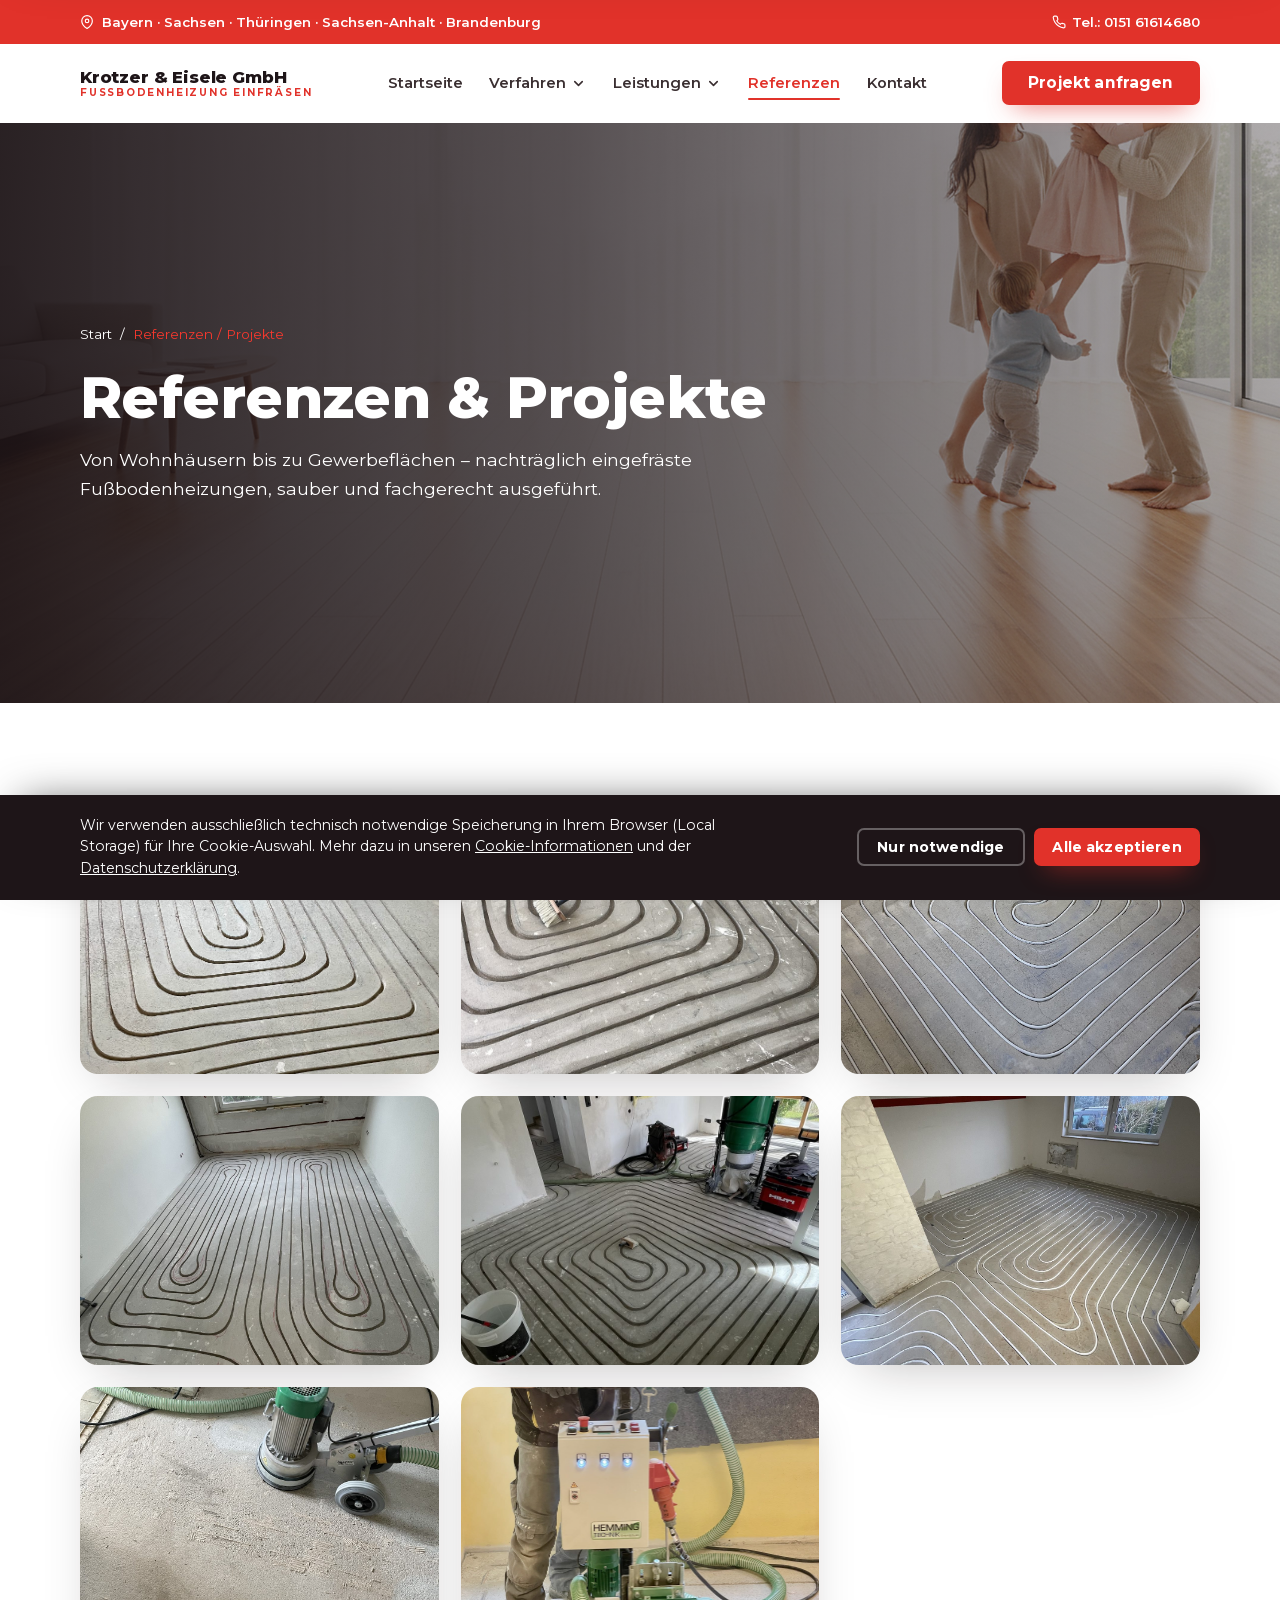
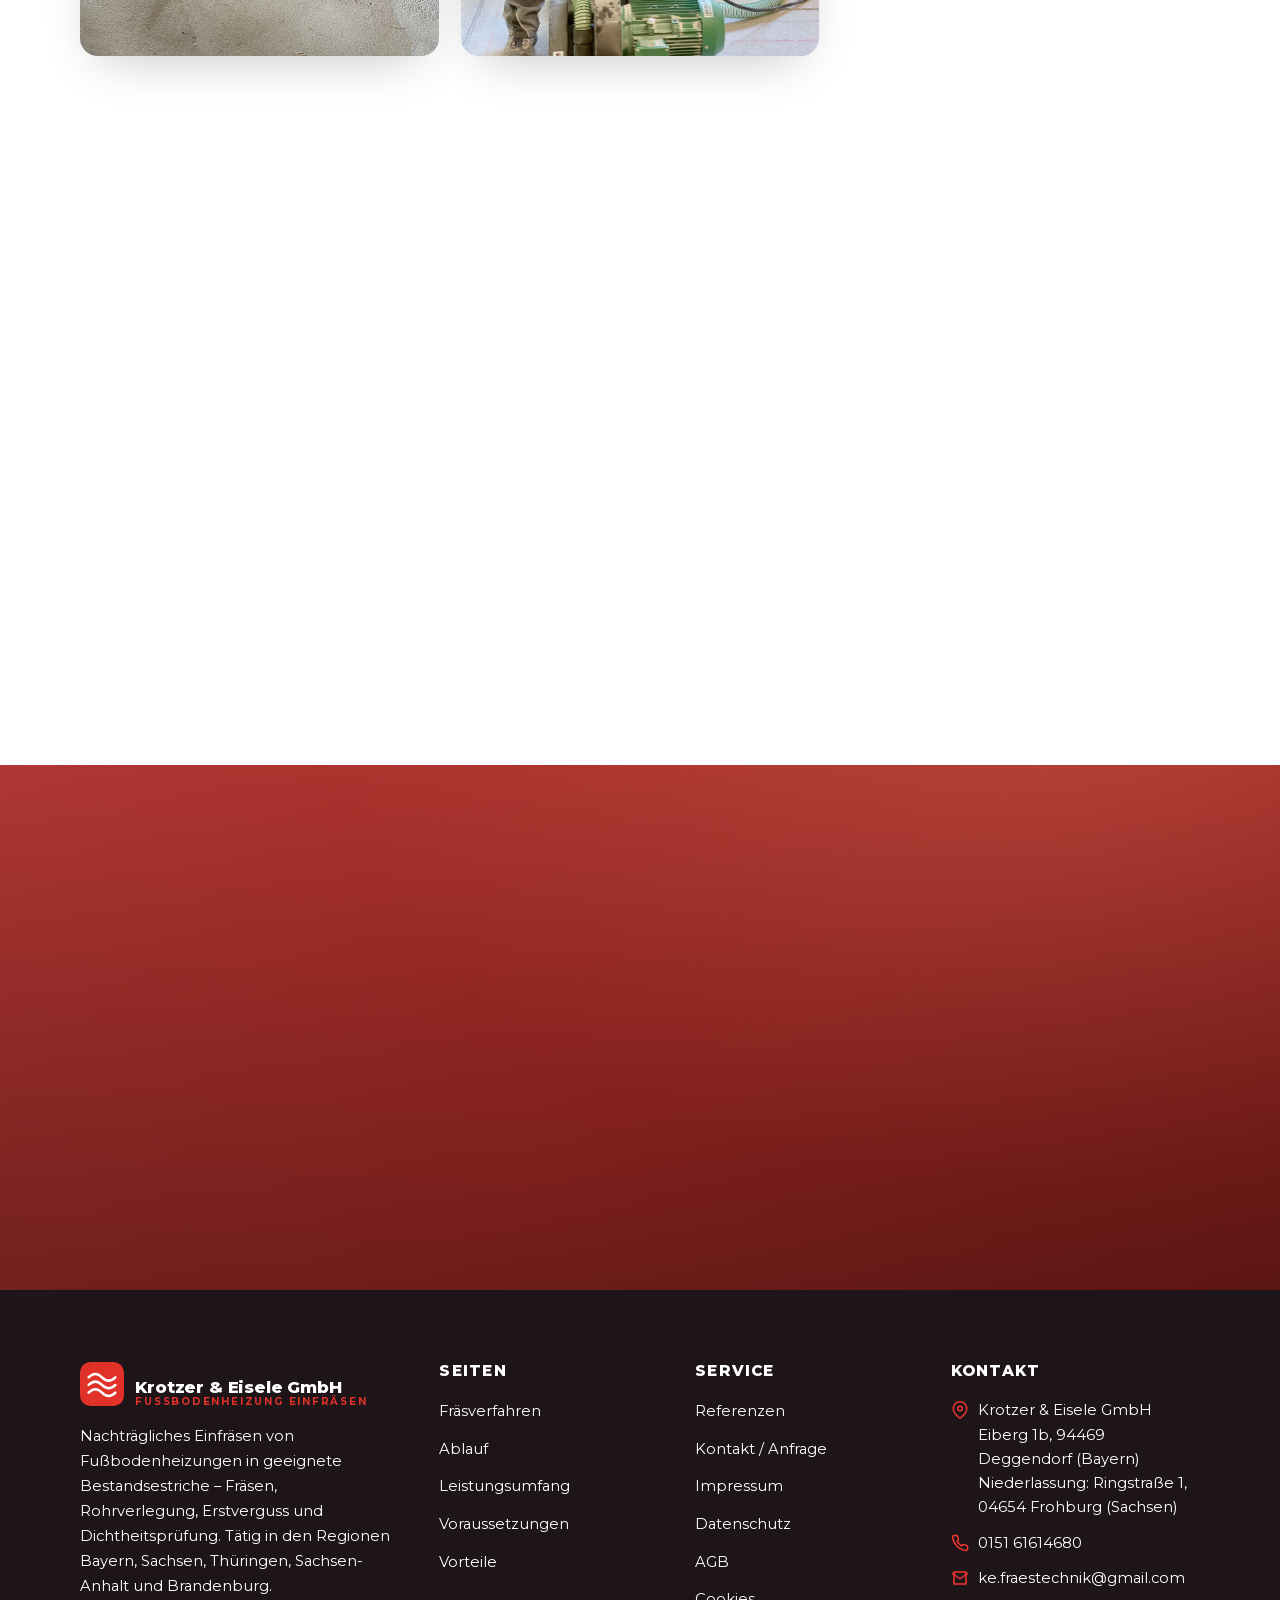
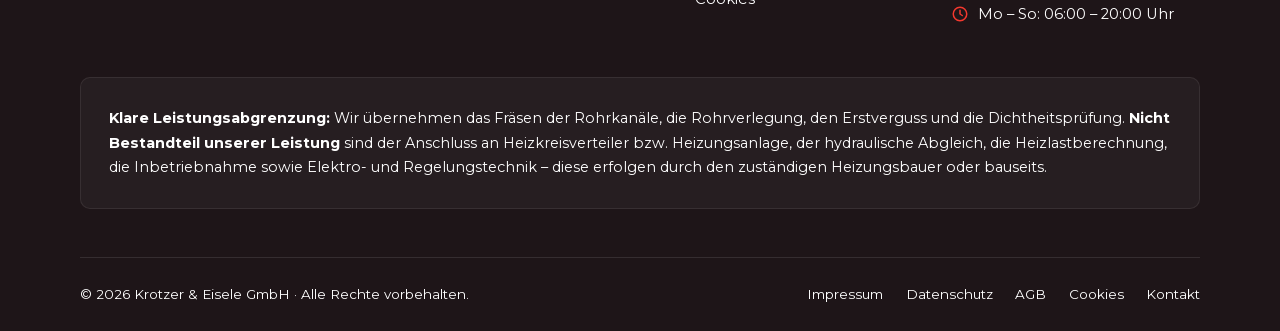
<file: referenzen.html>
<!DOCTYPE html>
<html lang="de">
<head>
<meta charset="UTF-8">
<meta name="viewport" content="width=device-width, initial-scale=1">
<title>Referenzen &amp; Projekte | Krotzer &amp; Eisele GmbH</title>
<meta name="description" content="Ausgewählte Projektbeispiele für nachträglich eingefräste Fußbodenheizungen – von Wohnhäusern bis zu Gewerbeflächen, sauber und fachgerecht ausgeführt. Tätig in den Regionen Bayern, Sachsen, Thüringen, Sachsen-Anhalt und Brandenburg.">
<meta name="keywords" content="Fußbodenheizung fräsen, Fußbodenheizung nachträglich fräsen, Fußbodenheizung einfräsen, Heizrohre in Estrich fräsen, Fußbodenheizung nachrüsten Deggendorf">
<link rel="stylesheet" href="css/style.css?v=42">
</head>
<body>

<!-- ============ HEADER (auf allen Seiten identisch) ============ -->
<!-- ============ TOP-LEISTE (auf allen Seiten identisch) ============ -->
<div class="topbar">
  <div class="container">
    <span class="topbar__regions"><svg viewBox="0 0 24 24" fill="none" stroke="currentColor" stroke-width="2" stroke-linecap="round" stroke-linejoin="round"><path d="M21 10c0 7-9 13-9 13s-9-6-9-13a9 9 0 0 1 18 0z"/><circle cx="12" cy="10" r="3"/></svg> Bayern · Sachsen · Thüringen · Sachsen-Anhalt · Brandenburg</span>
    <a href="tel:+4915161614680"><svg viewBox="0 0 24 24" fill="none" stroke="currentColor" stroke-width="2" stroke-linecap="round" stroke-linejoin="round"><path d="M22 16.92v3a2 2 0 0 1-2.18 2 19.79 19.79 0 0 1-8.63-3.07 19.5 19.5 0 0 1-6-6 19.79 19.79 0 0 1-3.07-8.67A2 2 0 0 1 4.11 2h3a2 2 0 0 1 2 1.72c.13.96.36 1.9.7 2.81a2 2 0 0 1-.45 2.11L8.09 9.91a16 16 0 0 0 6 6l1.27-1.27a2 2 0 0 1 2.11-.45c.91.34 1.85.57 2.81.7A2 2 0 0 1 22 16.92z"/></svg> Tel.: 0151 61614680</a>
  </div>
</div>
<header class="header">
  <div class="container nav">
    <a href="index.html" class="brand" aria-label="Krotzer & Eisele GmbH – Startseite">
      <span class="brand__txt"><b>Krotzer &amp; Eisele GmbH</b><small>Fußbodenheizung einfräsen</small></span>
    </a>

    <nav class="nav-links" aria-label="Hauptnavigation">
      <a href="index.html">Startseite</a>
      <div class="nav-item has-dropdown">
        <a href="fraesen.html" class="nav-toggle" aria-haspopup="true">Verfahren<svg class="caret" viewBox="0 0 24 24" fill="none" stroke="currentColor" stroke-width="2.5" stroke-linecap="round" stroke-linejoin="round"><polyline points="6 9 12 15 18 9"/></svg></a>
        <div class="dropdown">
          <a href="fraesen.html">Fräsverfahren</a>
          <a href="ablauf.html">Ablauf</a>
          <a href="voraussetzungen.html">Voraussetzungen</a>
        </div>
      </div>
      <div class="nav-item has-dropdown">
        <a href="leistungen.html" class="nav-toggle" aria-haspopup="true">Leistungen<svg class="caret" viewBox="0 0 24 24" fill="none" stroke="currentColor" stroke-width="2.5" stroke-linecap="round" stroke-linejoin="round"><polyline points="6 9 12 15 18 9"/></svg></a>
        <div class="dropdown">
          <a href="leistungen.html">Leistungsumfang</a>
          <a href="vorteile.html">Vorteile</a>
        </div>
      </div>
      <a href="referenzen.html">Referenzen</a>
      <a href="kontakt.html">Kontakt</a>
    </nav>

    <div class="nav-cta">
      <a href="kontakt.html" class="btn btn--primary">Projekt anfragen</a>
      <button class="burger" aria-label="Menü öffnen" aria-expanded="false"><span></span><span></span><span></span></button>
    </div>
  </div>
</header>

<div class="mobile-nav" id="mobileNav">
  <ul>
    <li><a href="index.html">Startseite</a></li>
    <li><a href="fraesen.html">Fußbodenheizung fräsen</a></li>
    <li><a href="ablauf.html">Ablauf</a></li>
    <li><a href="leistungen.html">Leistungsumfang</a></li>
    <li><a href="voraussetzungen.html">Voraussetzungen</a></li>
    <li><a href="vorteile.html">Vorteile</a></li>
    <li><a href="referenzen.html">Referenzen / Projekte</a></li>
    <li><a href="kontakt.html">Kontakt / Anfrage</a></li>
    <a href="kontakt.html" class="btn btn--primary btn--block">Projekt anfragen</a>
  </ul>
</div>

<main>

  <!-- ============ PAGEHERO ============ -->
  <section class="pagehero pagehero--tall">
    <div class="pagehero__bg"><img src="assets/img/familie-referenzen.jpg" alt="Familie genießt die behagliche Wärme im modernisierten Zuhause"></div>
    <div class="container">
      <div class="pagehero__inner reveal">
        <nav class="crumbs" aria-label="Brotkrumen">
          <a href="index.html">Start</a> / <span>Referenzen / Projekte</span>
        </nav>
        <h1>Referenzen &amp; Projekte</h1>
        <p class="lead">Von Wohnhäusern bis zu Gewerbeflächen – nachträglich eingefräste Fußbodenheizungen, sauber und fachgerecht ausgeführt.</p>
      </div>
    </div>
  </section>

  <!-- ============ Ausgewählte Projektbeispiele ============ -->
  <section class="section">
    <div class="container">
      <div class="gallery">
        <div class="gallery-card reveal">
          <img src="assets/img/real-fraesbild-1.jpg" alt="Gefrästes Heizrohrbild im Raum">
          <div class="gallery-card__info"><b>Gefrästes Heizrohrbild</b><p>Serpentinen-Fräsbild im Raum</p></div>
        </div>
        <div class="gallery-card reveal" data-d="1">
          <img src="assets/img/real-fraesbild-2.jpg" alt="Fräskanäle im Estrich">
          <div class="gallery-card__info"><b>Fräskanäle im Estrich</b><p>Sauber eingefräste Rohrkanäle</p></div>
        </div>
        <div class="gallery-card reveal" data-d="2">
          <img src="assets/img/real-fraesbild-3.jpg" alt="Fräsbild im Wohnraum">
          <div class="gallery-card__info"><b>Fräsbild im Wohnraum</b><p>Nachrüstung im Bestand</p></div>
        </div>
        <div class="gallery-card reveal" data-d="1">
          <img src="assets/img/real-raum-fenster.jpg" alt="Sanierung im Altbau – Fräsbild in einem Bestandsraum">
          <div class="gallery-card__info"><b>Sanierung im Altbau</b><p>Fräsbild in einem Bestandsraum</p></div>
        </div>
        <div class="gallery-card reveal">
          <img src="assets/img/real-raum-hoch.jpg" alt="Raum in Bearbeitung – Fräskanäle über die gesamte Fläche">
          <div class="gallery-card__info"><b>Raum in Bearbeitung</b><p>Fräskanäle über die gesamte Fläche</p></div>
        </div>
        <div class="gallery-card reveal" data-d="1">
          <img src="assets/img/real-messstab.jpg" alt="Prüfung vor Ort – Kontrolle des Estrichs mit Meterstab">
          <div class="gallery-card__info"><b>Prüfung vor Ort</b><p>Kontrolle des Estrichs mit Meterstab</p></div>
        </div>
        <div class="gallery-card reveal" data-d="2">
          <img src="assets/img/real-fraese.jpg" alt="Moderne Frästechnik – Fräs- und Absaugtechnik im Einsatz">
          <div class="gallery-card__info"><b>Moderne Frästechnik</b><p>Fräs- und Absaugtechnik im Einsatz</p></div>
        </div>
        <div class="gallery-card reveal">
          <img src="assets/img/real-schleifen.jpg" alt="Estrich schleifen – Entfernen von Kleberresten, nahezu staubfrei">
          <div class="gallery-card__info"><b>Estrich schleifen</b><p>Entfernen von Kleberresten, nahezu staubfrei</p></div>
        </div>
      </div>
    </div>
  </section>

  <!-- ============ Stats ============ -->
  <section class="section section--tight">
    <div class="container">
      <div class="stats">
        <div class="reveal"><div class="stat__num">2021</div><div class="stat__label">Aktiv seit</div></div>
        <div class="reveal" data-d="1"><div class="stat__num"><span data-count="4">0</span></div><div class="stat__label">Leistungen aus einer Hand</div></div>
        <div class="reveal" data-d="2"><div class="stat__num"><span data-count="100">0</span>%</div><div class="stat__label">Dichtheitsgeprüft</div></div>
        <div class="reveal" data-d="3"><div class="stat__num">Mo–So</div><div class="stat__label">06:00 – 20:00 Uhr</div></div>
      </div>
    </div>
  </section>

  <!-- ============ Projekt-Hinweis ============ -->
  <section class="section">
    <div class="container">
      <div class="note-box reveal">
        <p>Sie planen ein Projekt? Senden Sie uns Fotos, Angaben zur Fläche und – falls vorhanden – einen Grundriss. So lässt sich die Ausführbarkeit vorab einschätzen.</p>
        <div style="margin-top:1.4rem"><a href="kontakt.html" class="btn btn--primary">Projekt anfragen</a></div>
      </div>
    </div>
  </section>

  <!-- ============ CTA ============ -->
  <section class="section cta">
    <div class="cta__media"><img src="assets/img/redbg.svg" alt=""></div>
    <div class="container">
      <div class="cta__inner reveal">
        <span class="eyebrow eyebrow--center">Jetzt anfragen</span>
        <h2>Ihr Projekt könnte das nächste sein</h2>
        <p>Senden Sie uns Fotos, Angaben zur Fläche und – falls vorhanden – einen Grundriss. Je genauer die Angaben, desto besser lässt sich die Ausführbarkeit vorab einschätzen.</p>
        <div class="cta__actions">
          <a href="kontakt.html" class="btn btn--primary btn--lg">Unverbindlich anfragen</a>
          <a href="tel:+4915161614680" class="btn btn--light btn--lg">Anrufen: 0151 61614680</a>
        </div>
      </div>
    </div>
  </section>

</main>

<!-- ============ FOOTER (auf allen Seiten identisch) ============ -->
<footer class="footer">
  <div class="container">
    <div class="footer__grid">
      <div class="footer__brand">
        <a href="index.html" class="brand" aria-label="Krotzer & Eisele GmbH">
          <svg class="brand__mark" viewBox="0 0 46 46" aria-hidden="true">
            <rect width="46" height="46" rx="11" fill="#E1322A"/>
            <g stroke="#fff" stroke-width="2.6" fill="none" stroke-linecap="round">
              <path d="M9 16 q7 -7 14 0 t14 0"/><path d="M9 24 q7 -7 14 0 t14 0"/><path d="M9 32 q7 -7 14 0 t14 0"/>
            </g>
          </svg>
          <span class="brand__txt"><b>Krotzer &amp; Eisele GmbH</b><small>Fußbodenheizung einfräsen</small></span>
        </a>
        <p>Nachträgliches Einfräsen von Fußbodenheizungen in geeignete Bestandsestriche – Fräsen, Rohrverlegung, Erstverguss und Dichtheitsprüfung. Tätig in den Regionen Bayern, Sachsen, Thüringen, Sachsen-Anhalt und Brandenburg.</p>
      </div>
      <div>
        <h4>Seiten</h4>
        <ul>
          <li><a href="fraesen.html">Fräsverfahren</a></li>
          <li><a href="ablauf.html">Ablauf</a></li>
          <li><a href="leistungen.html">Leistungsumfang</a></li>
          <li><a href="voraussetzungen.html">Voraussetzungen</a></li>
          <li><a href="vorteile.html">Vorteile</a></li>
        </ul>
      </div>
      <div>
        <h4>Service</h4>
        <ul>
          <li><a href="referenzen.html">Referenzen</a></li>
          <li><a href="kontakt.html">Kontakt / Anfrage</a></li>
          <li><a href="impressum.html">Impressum</a></li>
          <li><a href="datenschutz.html">Datenschutz</a></li>
          <li><a href="agb.html">AGB</a></li>
          <li><a href="cookies.html">Cookies</a></li>
        </ul>
      </div>
      <div>
        <h4>Kontakt</h4>
        <ul class="footer__contact">
          <li><svg viewBox="0 0 24 24" fill="none" stroke="currentColor" stroke-width="2" stroke-linecap="round" stroke-linejoin="round"><path d="M21 10c0 7-9 13-9 13s-9-6-9-13a9 9 0 0 1 18 0z"/><circle cx="12" cy="10" r="3"/></svg><span>Krotzer &amp; Eisele GmbH<br>Eiberg 1b, 94469 Deggendorf (Bayern)<br>Niederlassung: Ringstraße 1, 04654 Frohburg (Sachsen)</span></li>
          <li><svg viewBox="0 0 24 24" fill="none" stroke="currentColor" stroke-width="2" stroke-linecap="round" stroke-linejoin="round"><path d="M22 16.92v3a2 2 0 0 1-2.18 2 19.79 19.79 0 0 1-8.63-3.07 19.5 19.5 0 0 1-6-6 19.79 19.79 0 0 1-3.07-8.67A2 2 0 0 1 4.11 2h3a2 2 0 0 1 2 1.72c.13.96.36 1.9.7 2.81a2 2 0 0 1-.45 2.11L8.09 9.91a16 16 0 0 0 6 6l1.27-1.27a2 2 0 0 1 2.11-.45c.91.34 1.85.57 2.81.7A2 2 0 0 1 22 16.92z"/></svg><a href="tel:+4915161614680">0151 61614680</a></li>
          <li><svg viewBox="0 0 24 24" fill="none" stroke="currentColor" stroke-width="2" stroke-linecap="round" stroke-linejoin="round"><path d="M4 4h16v16H4z"/><path d="m22 6-10 7L2 6"/></svg><a href="mailto:ke.fraestechnik@gmail.com">ke.fraestechnik@gmail.com</a></li>
          <li><svg viewBox="0 0 24 24" fill="none" stroke="currentColor" stroke-width="2" stroke-linecap="round" stroke-linejoin="round"><circle cx="12" cy="12" r="9"/><path d="M12 7v5l3 2"/></svg><span>Mo – So: 06:00 – 20:00 Uhr</span></li>
        </ul>
      </div>
    </div>

    <div class="footer__scope">
      <p><b>Klare Leistungsabgrenzung:</b> Wir übernehmen das Fräsen der Rohrkanäle, die Rohrverlegung, den Erstverguss und die Dichtheitsprüfung. <b>Nicht Bestandteil unserer Leistung</b> sind der Anschluss an Heizkreisverteiler bzw. Heizungsanlage, der hydraulische Abgleich, die Heizlastberechnung, die Inbetriebnahme sowie Elektro- und Regelungstechnik – diese erfolgen durch den zuständigen Heizungsbauer oder bauseits.</p>
    </div>

    <div class="footer__bar">
      <span>© <span data-year>2026</span> Krotzer &amp; Eisele GmbH · Alle Rechte vorbehalten.</span>
      <span class="links"><a href="impressum.html">Impressum</a><a href="datenschutz.html">Datenschutz</a><a href="agb.html">AGB</a><a href="cookies.html">Cookies</a><a href="kontakt.html">Kontakt</a></span>
    </div>
  </div>
</footer>

<!-- ============ COOKIE-BANNER (auf allen Seiten identisch) ============ -->
<div class="cookie-banner" id="cookieBanner" role="dialog" aria-label="Cookie-Hinweis">
  <div class="cookie-banner__inner">
    <p>Wir verwenden ausschließlich technisch notwendige Speicherung in Ihrem Browser (Local Storage) für Ihre Cookie-Auswahl. Mehr dazu in unseren <a href="cookies.html">Cookie-Informationen</a> und der <a href="datenschutz.html">Datenschutzerklärung</a>.</p>
    <div class="cookie-banner__actions">
      <button class="btn btn--ghost" data-cookie="essential">Nur notwendige</button>
      <button class="btn btn--primary" data-cookie="all">Alle akzeptieren</button>
    </div>
  </div>
</div>

<script src="js/main.js"></script>
</body>
</html>
</file>
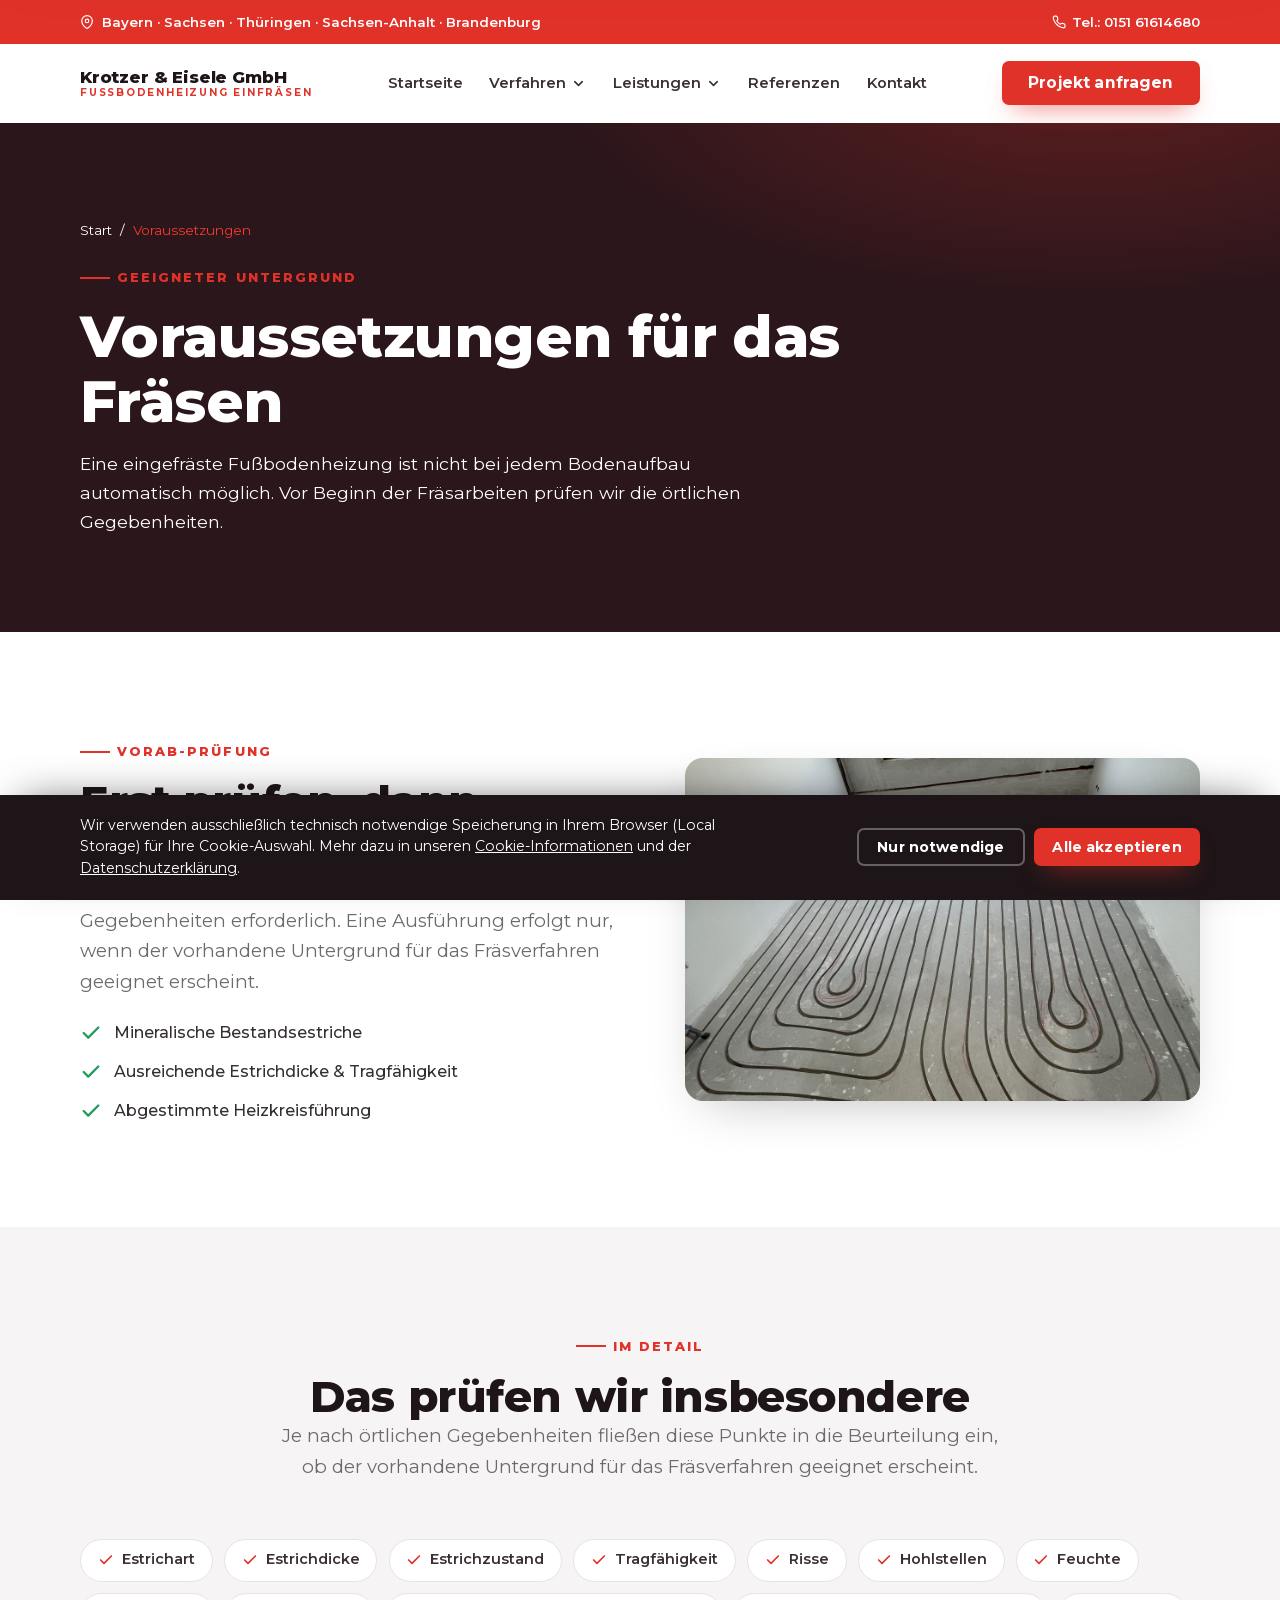
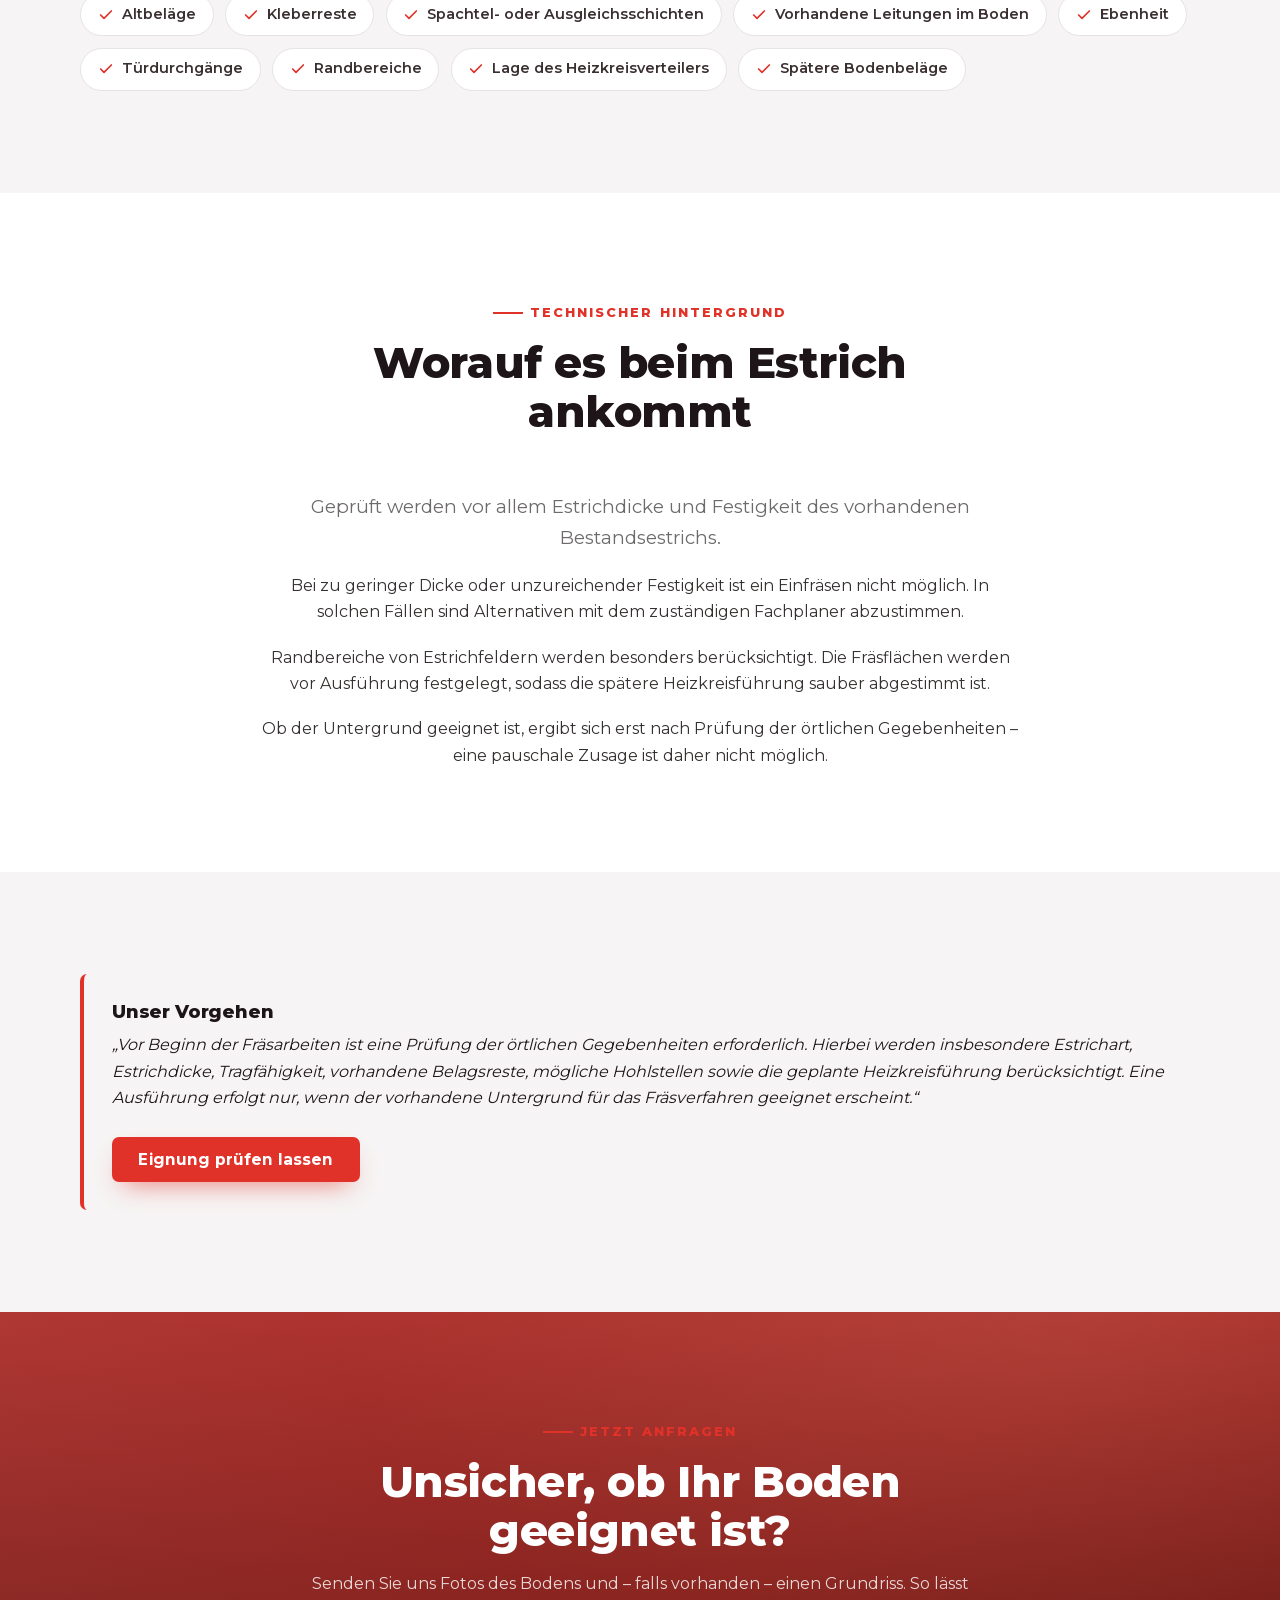
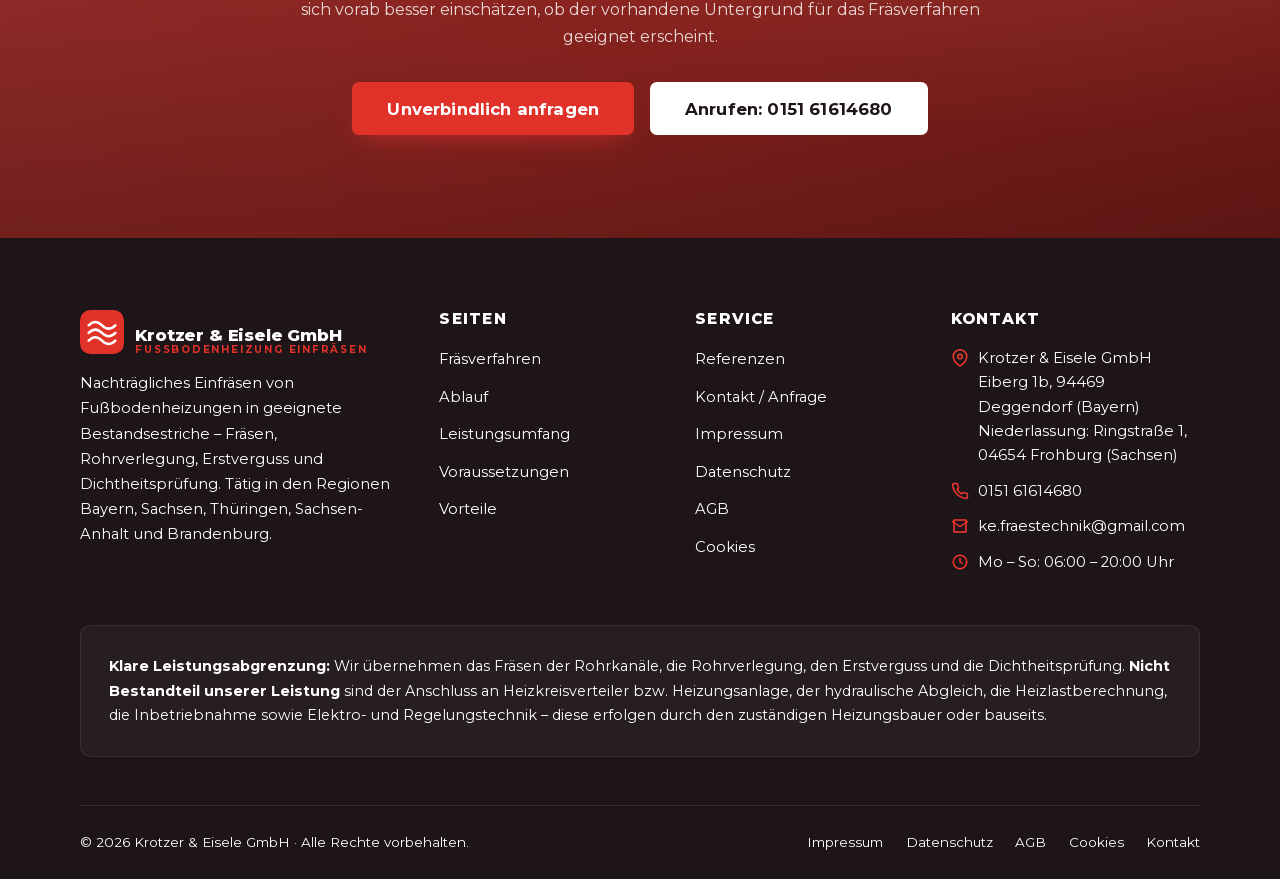
<file: voraussetzungen.html>
<!DOCTYPE html>
<html lang="de">
<head>
<meta charset="UTF-8">
<meta name="viewport" content="width=device-width, initial-scale=1">
<title>Voraussetzungen für das Fräsen einer Fußbodenheizung | Krotzer &amp; Eisele GmbH</title>
<meta name="description" content="Nicht jeder Bodenaufbau ist automatisch für das nachträgliche Einfräsen einer Fußbodenheizung geeignet. Wir prüfen vorab die örtlichen Gegebenheiten – Estrichart, Estrichdicke, Tragfähigkeit, Hohlstellen und mehr.">
<link rel="stylesheet" href="css/style.css?v=42">
</head>
<body>

<!-- ============ HEADER (auf allen Seiten identisch) ============ -->
<!-- ============ TOP-LEISTE (auf allen Seiten identisch) ============ -->
<div class="topbar">
  <div class="container">
    <span class="topbar__regions"><svg viewBox="0 0 24 24" fill="none" stroke="currentColor" stroke-width="2" stroke-linecap="round" stroke-linejoin="round"><path d="M21 10c0 7-9 13-9 13s-9-6-9-13a9 9 0 0 1 18 0z"/><circle cx="12" cy="10" r="3"/></svg> Bayern · Sachsen · Thüringen · Sachsen-Anhalt · Brandenburg</span>
    <a href="tel:+4915161614680"><svg viewBox="0 0 24 24" fill="none" stroke="currentColor" stroke-width="2" stroke-linecap="round" stroke-linejoin="round"><path d="M22 16.92v3a2 2 0 0 1-2.18 2 19.79 19.79 0 0 1-8.63-3.07 19.5 19.5 0 0 1-6-6 19.79 19.79 0 0 1-3.07-8.67A2 2 0 0 1 4.11 2h3a2 2 0 0 1 2 1.72c.13.96.36 1.9.7 2.81a2 2 0 0 1-.45 2.11L8.09 9.91a16 16 0 0 0 6 6l1.27-1.27a2 2 0 0 1 2.11-.45c.91.34 1.85.57 2.81.7A2 2 0 0 1 22 16.92z"/></svg> Tel.: 0151 61614680</a>
  </div>
</div>
<header class="header">
  <div class="container nav">
    <a href="index.html" class="brand" aria-label="Krotzer & Eisele GmbH – Startseite">
      <span class="brand__txt"><b>Krotzer &amp; Eisele GmbH</b><small>Fußbodenheizung einfräsen</small></span>
    </a>

    <nav class="nav-links" aria-label="Hauptnavigation">
      <a href="index.html">Startseite</a>
      <div class="nav-item has-dropdown">
        <a href="fraesen.html" class="nav-toggle" aria-haspopup="true">Verfahren<svg class="caret" viewBox="0 0 24 24" fill="none" stroke="currentColor" stroke-width="2.5" stroke-linecap="round" stroke-linejoin="round"><polyline points="6 9 12 15 18 9"/></svg></a>
        <div class="dropdown">
          <a href="fraesen.html">Fräsverfahren</a>
          <a href="ablauf.html">Ablauf</a>
          <a href="voraussetzungen.html">Voraussetzungen</a>
        </div>
      </div>
      <div class="nav-item has-dropdown">
        <a href="leistungen.html" class="nav-toggle" aria-haspopup="true">Leistungen<svg class="caret" viewBox="0 0 24 24" fill="none" stroke="currentColor" stroke-width="2.5" stroke-linecap="round" stroke-linejoin="round"><polyline points="6 9 12 15 18 9"/></svg></a>
        <div class="dropdown">
          <a href="leistungen.html">Leistungsumfang</a>
          <a href="vorteile.html">Vorteile</a>
        </div>
      </div>
      <a href="referenzen.html">Referenzen</a>
      <a href="kontakt.html">Kontakt</a>
    </nav>

    <div class="nav-cta">
      <a href="kontakt.html" class="btn btn--primary">Projekt anfragen</a>
      <button class="burger" aria-label="Menü öffnen" aria-expanded="false"><span></span><span></span><span></span></button>
    </div>
  </div>
</header>

<div class="mobile-nav" id="mobileNav">
  <ul>
    <li><a href="index.html">Startseite</a></li>
    <li><a href="fraesen.html">Fußbodenheizung fräsen</a></li>
    <li><a href="ablauf.html">Ablauf</a></li>
    <li><a href="leistungen.html">Leistungsumfang</a></li>
    <li><a href="voraussetzungen.html">Voraussetzungen</a></li>
    <li><a href="vorteile.html">Vorteile</a></li>
    <li><a href="referenzen.html">Referenzen / Projekte</a></li>
    <li><a href="kontakt.html">Kontakt / Anfrage</a></li>
    <a href="kontakt.html" class="btn btn--primary btn--block">Projekt anfragen</a>
  </ul>
</div>

<main>

  <!-- ============ PAGEHERO ============ -->
  <section class="pagehero">
    <div class="container">
      <div class="pagehero__inner reveal">
        <nav class="crumbs" aria-label="Brotkrumen-Navigation">
          <a href="index.html">Start</a> / <span>Voraussetzungen</span>
        </nav>
        <span class="eyebrow eyebrow--center">Geeigneter Untergrund</span>
        <h1>Voraussetzungen für das Fräsen</h1>
        <p class="lead">Eine eingefräste Fußbodenheizung ist nicht bei jedem Bodenaufbau automatisch möglich. Vor Beginn der Fräsarbeiten prüfen wir die örtlichen Gegebenheiten.</p>
      </div>
    </div>
  </section>

  <!-- ============ Section 1: Vorab-Prüfung ============ -->
  <section class="section">
    <div class="container split">
      <div class="reveal">
        <span class="eyebrow">Vorab-Prüfung</span>
        <h2>Erst prüfen, dann fräsen</h2>
        <p class="lead" style="margin-bottom:1.2rem">Vor Beginn der Fräsarbeiten ist eine Prüfung der örtlichen Gegebenheiten erforderlich. Eine Ausführung erfolgt nur, wenn der vorhandene Untergrund für das Fräsverfahren geeignet erscheint.</p>
        <ul class="ticklist">
          <li><svg viewBox="0 0 24 24" fill="none" stroke="currentColor" stroke-width="2.5" stroke-linecap="round" stroke-linejoin="round"><polyline points="20 6 9 17 4 12"/></svg>Mineralische Bestandsestriche</li>
          <li><svg viewBox="0 0 24 24" fill="none" stroke="currentColor" stroke-width="2.5" stroke-linecap="round" stroke-linejoin="round"><polyline points="20 6 9 17 4 12"/></svg>Ausreichende Estrichdicke &amp; Tragfähigkeit</li>
          <li><svg viewBox="0 0 24 24" fill="none" stroke="currentColor" stroke-width="2.5" stroke-linecap="round" stroke-linejoin="round"><polyline points="20 6 9 17 4 12"/></svg>Abgestimmte Heizkreisführung</li>
        </ul>
      </div>
      <div class="split__media reveal" data-d="1">
        <img src="assets/img/real-raum-fenster.jpg" alt="Bestandsraum vor dem Fräsen der Fußbodenheizung">
      </div>
    </div>
  </section>

  <!-- ============ Section 2: Prüfpunkte (Chips) ============ -->
  <section class="section section--soft">
    <div class="container">
      <div class="section-head section-head--center reveal">
        <span class="eyebrow eyebrow--center">Im Detail</span>
        <h2>Das prüfen wir insbesondere</h2>
        <p class="lead" style="margin-inline:auto">Je nach örtlichen Gegebenheiten fließen diese Punkte in die Beurteilung ein, ob der vorhandene Untergrund für das Fräsverfahren geeignet erscheint.</p>
      </div>
      <ul class="chips reveal">
        <li><svg viewBox="0 0 24 24" fill="none" stroke="currentColor" stroke-width="2.5" stroke-linecap="round" stroke-linejoin="round"><polyline points="20 6 9 17 4 12"/></svg>Estrichart</li>
        <li><svg viewBox="0 0 24 24" fill="none" stroke="currentColor" stroke-width="2.5" stroke-linecap="round" stroke-linejoin="round"><polyline points="20 6 9 17 4 12"/></svg>Estrichdicke</li>
        <li><svg viewBox="0 0 24 24" fill="none" stroke="currentColor" stroke-width="2.5" stroke-linecap="round" stroke-linejoin="round"><polyline points="20 6 9 17 4 12"/></svg>Estrichzustand</li>
        <li><svg viewBox="0 0 24 24" fill="none" stroke="currentColor" stroke-width="2.5" stroke-linecap="round" stroke-linejoin="round"><polyline points="20 6 9 17 4 12"/></svg>Tragfähigkeit</li>
        <li><svg viewBox="0 0 24 24" fill="none" stroke="currentColor" stroke-width="2.5" stroke-linecap="round" stroke-linejoin="round"><polyline points="20 6 9 17 4 12"/></svg>Risse</li>
        <li><svg viewBox="0 0 24 24" fill="none" stroke="currentColor" stroke-width="2.5" stroke-linecap="round" stroke-linejoin="round"><polyline points="20 6 9 17 4 12"/></svg>Hohlstellen</li>
        <li><svg viewBox="0 0 24 24" fill="none" stroke="currentColor" stroke-width="2.5" stroke-linecap="round" stroke-linejoin="round"><polyline points="20 6 9 17 4 12"/></svg>Feuchte</li>
        <li><svg viewBox="0 0 24 24" fill="none" stroke="currentColor" stroke-width="2.5" stroke-linecap="round" stroke-linejoin="round"><polyline points="20 6 9 17 4 12"/></svg>Altbeläge</li>
        <li><svg viewBox="0 0 24 24" fill="none" stroke="currentColor" stroke-width="2.5" stroke-linecap="round" stroke-linejoin="round"><polyline points="20 6 9 17 4 12"/></svg>Kleberreste</li>
        <li><svg viewBox="0 0 24 24" fill="none" stroke="currentColor" stroke-width="2.5" stroke-linecap="round" stroke-linejoin="round"><polyline points="20 6 9 17 4 12"/></svg>Spachtel- oder Ausgleichsschichten</li>
        <li><svg viewBox="0 0 24 24" fill="none" stroke="currentColor" stroke-width="2.5" stroke-linecap="round" stroke-linejoin="round"><polyline points="20 6 9 17 4 12"/></svg>Vorhandene Leitungen im Boden</li>
        <li><svg viewBox="0 0 24 24" fill="none" stroke="currentColor" stroke-width="2.5" stroke-linecap="round" stroke-linejoin="round"><polyline points="20 6 9 17 4 12"/></svg>Ebenheit</li>
        <li><svg viewBox="0 0 24 24" fill="none" stroke="currentColor" stroke-width="2.5" stroke-linecap="round" stroke-linejoin="round"><polyline points="20 6 9 17 4 12"/></svg>Türdurchgänge</li>
        <li><svg viewBox="0 0 24 24" fill="none" stroke="currentColor" stroke-width="2.5" stroke-linecap="round" stroke-linejoin="round"><polyline points="20 6 9 17 4 12"/></svg>Randbereiche</li>
        <li><svg viewBox="0 0 24 24" fill="none" stroke="currentColor" stroke-width="2.5" stroke-linecap="round" stroke-linejoin="round"><polyline points="20 6 9 17 4 12"/></svg>Lage des Heizkreisverteilers</li>
        <li><svg viewBox="0 0 24 24" fill="none" stroke="currentColor" stroke-width="2.5" stroke-linecap="round" stroke-linejoin="round"><polyline points="20 6 9 17 4 12"/></svg>Spätere Bodenbeläge</li>
      </ul>
    </div>
  </section>

  <!-- ============ Section 3: Technischer Hintergrund ============ -->
  <section class="section">
    <div class="container">
      <div class="section-head section-head--center reveal">
        <span class="eyebrow eyebrow--center">Technischer Hintergrund</span>
        <h2>Worauf es beim Estrich ankommt</h2>
      </div>
      <div class="reveal" data-d="1" style="max-width:760px;margin-inline:auto;text-align:center">
        <p class="lead" style="margin-bottom:1.2rem;margin-inline:auto">Geprüft werden vor allem Estrichdicke und Festigkeit des vorhandenen Bestandsestrichs.</p>
        <p style="margin-bottom:1.2rem">Bei zu geringer Dicke oder unzureichender Festigkeit ist ein Einfräsen nicht möglich. In solchen Fällen sind Alternativen mit dem zuständigen Fachplaner abzustimmen.</p>
        <p style="margin-bottom:1.2rem">Randbereiche von Estrichfeldern werden besonders berücksichtigt. Die Fräsflächen werden vor Ausführung festgelegt, sodass die spätere Heizkreisführung sauber abgestimmt ist.</p>
        <p>Ob der Untergrund geeignet ist, ergibt sich erst nach Prüfung der örtlichen Gegebenheiten – eine pauschale Zusage ist daher nicht möglich.</p>
      </div>
    </div>
  </section>

  <!-- ============ Section 4: Note-Box / Vorgehen ============ -->
  <section class="section section--soft">
    <div class="container">
      <div class="note-box reveal">
        <h3>Unser Vorgehen</h3>
        <p><em>„Vor Beginn der Fräsarbeiten ist eine Prüfung der örtlichen Gegebenheiten erforderlich. Hierbei werden insbesondere Estrichart, Estrichdicke, Tragfähigkeit, vorhandene Belagsreste, mögliche Hohlstellen sowie die geplante Heizkreisführung berücksichtigt. Eine Ausführung erfolgt nur, wenn der vorhandene Untergrund für das Fräsverfahren geeignet erscheint.“</em></p>
        <div style="margin-top:1.6rem"><a href="kontakt.html" class="btn btn--primary">Eignung prüfen lassen</a></div>
      </div>
    </div>
  </section>

  <!-- ============ CTA ============ -->
  <section class="section cta">
    <div class="cta__media"><img src="assets/img/redbg.svg" alt=""></div>
    <div class="container">
      <div class="cta__inner reveal">
        <span class="eyebrow eyebrow--center">Jetzt anfragen</span>
        <h2>Unsicher, ob Ihr Boden geeignet ist?</h2>
        <p>Senden Sie uns Fotos des Bodens und – falls vorhanden – einen Grundriss. So lässt sich vorab besser einschätzen, ob der vorhandene Untergrund für das Fräsverfahren geeignet erscheint.</p>
        <div class="cta__actions">
          <a href="kontakt.html" class="btn btn--primary btn--lg">Unverbindlich anfragen</a>
          <a href="tel:+4915161614680" class="btn btn--light btn--lg">Anrufen: 0151 61614680</a>
        </div>
      </div>
    </div>
  </section>

</main>

<!-- ============ FOOTER (auf allen Seiten identisch) ============ -->
<footer class="footer">
  <div class="container">
    <div class="footer__grid">
      <div class="footer__brand">
        <a href="index.html" class="brand" aria-label="Krotzer & Eisele GmbH">
          <svg class="brand__mark" viewBox="0 0 46 46" aria-hidden="true">
            <rect width="46" height="46" rx="11" fill="#E1322A"/>
            <g stroke="#fff" stroke-width="2.6" fill="none" stroke-linecap="round">
              <path d="M9 16 q7 -7 14 0 t14 0"/><path d="M9 24 q7 -7 14 0 t14 0"/><path d="M9 32 q7 -7 14 0 t14 0"/>
            </g>
          </svg>
          <span class="brand__txt"><b>Krotzer &amp; Eisele GmbH</b><small>Fußbodenheizung einfräsen</small></span>
        </a>
        <p>Nachträgliches Einfräsen von Fußbodenheizungen in geeignete Bestandsestriche – Fräsen, Rohrverlegung, Erstverguss und Dichtheitsprüfung. Tätig in den Regionen Bayern, Sachsen, Thüringen, Sachsen-Anhalt und Brandenburg.</p>
      </div>
      <div>
        <h4>Seiten</h4>
        <ul>
          <li><a href="fraesen.html">Fräsverfahren</a></li>
          <li><a href="ablauf.html">Ablauf</a></li>
          <li><a href="leistungen.html">Leistungsumfang</a></li>
          <li><a href="voraussetzungen.html">Voraussetzungen</a></li>
          <li><a href="vorteile.html">Vorteile</a></li>
        </ul>
      </div>
      <div>
        <h4>Service</h4>
        <ul>
          <li><a href="referenzen.html">Referenzen</a></li>
          <li><a href="kontakt.html">Kontakt / Anfrage</a></li>
          <li><a href="impressum.html">Impressum</a></li>
          <li><a href="datenschutz.html">Datenschutz</a></li>
          <li><a href="agb.html">AGB</a></li>
          <li><a href="cookies.html">Cookies</a></li>
        </ul>
      </div>
      <div>
        <h4>Kontakt</h4>
        <ul class="footer__contact">
          <li><svg viewBox="0 0 24 24" fill="none" stroke="currentColor" stroke-width="2" stroke-linecap="round" stroke-linejoin="round"><path d="M21 10c0 7-9 13-9 13s-9-6-9-13a9 9 0 0 1 18 0z"/><circle cx="12" cy="10" r="3"/></svg><span>Krotzer &amp; Eisele GmbH<br>Eiberg 1b, 94469 Deggendorf (Bayern)<br>Niederlassung: Ringstraße 1, 04654 Frohburg (Sachsen)</span></li>
          <li><svg viewBox="0 0 24 24" fill="none" stroke="currentColor" stroke-width="2" stroke-linecap="round" stroke-linejoin="round"><path d="M22 16.92v3a2 2 0 0 1-2.18 2 19.79 19.79 0 0 1-8.63-3.07 19.5 19.5 0 0 1-6-6 19.79 19.79 0 0 1-3.07-8.67A2 2 0 0 1 4.11 2h3a2 2 0 0 1 2 1.72c.13.96.36 1.9.7 2.81a2 2 0 0 1-.45 2.11L8.09 9.91a16 16 0 0 0 6 6l1.27-1.27a2 2 0 0 1 2.11-.45c.91.34 1.85.57 2.81.7A2 2 0 0 1 22 16.92z"/></svg><a href="tel:+4915161614680">0151 61614680</a></li>
          <li><svg viewBox="0 0 24 24" fill="none" stroke="currentColor" stroke-width="2" stroke-linecap="round" stroke-linejoin="round"><path d="M4 4h16v16H4z"/><path d="m22 6-10 7L2 6"/></svg><a href="mailto:ke.fraestechnik@gmail.com">ke.fraestechnik@gmail.com</a></li>
          <li><svg viewBox="0 0 24 24" fill="none" stroke="currentColor" stroke-width="2" stroke-linecap="round" stroke-linejoin="round"><circle cx="12" cy="12" r="9"/><path d="M12 7v5l3 2"/></svg><span>Mo – So: 06:00 – 20:00 Uhr</span></li>
        </ul>
      </div>
    </div>

    <div class="footer__scope">
      <p><b>Klare Leistungsabgrenzung:</b> Wir übernehmen das Fräsen der Rohrkanäle, die Rohrverlegung, den Erstverguss und die Dichtheitsprüfung. <b>Nicht Bestandteil unserer Leistung</b> sind der Anschluss an Heizkreisverteiler bzw. Heizungsanlage, der hydraulische Abgleich, die Heizlastberechnung, die Inbetriebnahme sowie Elektro- und Regelungstechnik – diese erfolgen durch den zuständigen Heizungsbauer oder bauseits.</p>
    </div>

    <div class="footer__bar">
      <span>© <span data-year>2026</span> Krotzer &amp; Eisele GmbH · Alle Rechte vorbehalten.</span>
      <span class="links"><a href="impressum.html">Impressum</a><a href="datenschutz.html">Datenschutz</a><a href="agb.html">AGB</a><a href="cookies.html">Cookies</a><a href="kontakt.html">Kontakt</a></span>
    </div>
  </div>
</footer>

<!-- ============ COOKIE-BANNER (auf allen Seiten identisch) ============ -->
<div class="cookie-banner" id="cookieBanner" role="dialog" aria-label="Cookie-Hinweis">
  <div class="cookie-banner__inner">
    <p>Wir verwenden ausschließlich technisch notwendige Speicherung in Ihrem Browser (Local Storage) für Ihre Cookie-Auswahl. Mehr dazu in unseren <a href="cookies.html">Cookie-Informationen</a> und der <a href="datenschutz.html">Datenschutzerklärung</a>.</p>
    <div class="cookie-banner__actions">
      <button class="btn btn--ghost" data-cookie="essential">Nur notwendige</button>
      <button class="btn btn--primary" data-cookie="all">Alle akzeptieren</button>
    </div>
  </div>
</div>

<script src="js/main.js"></script>
</body>
</html>
</file>
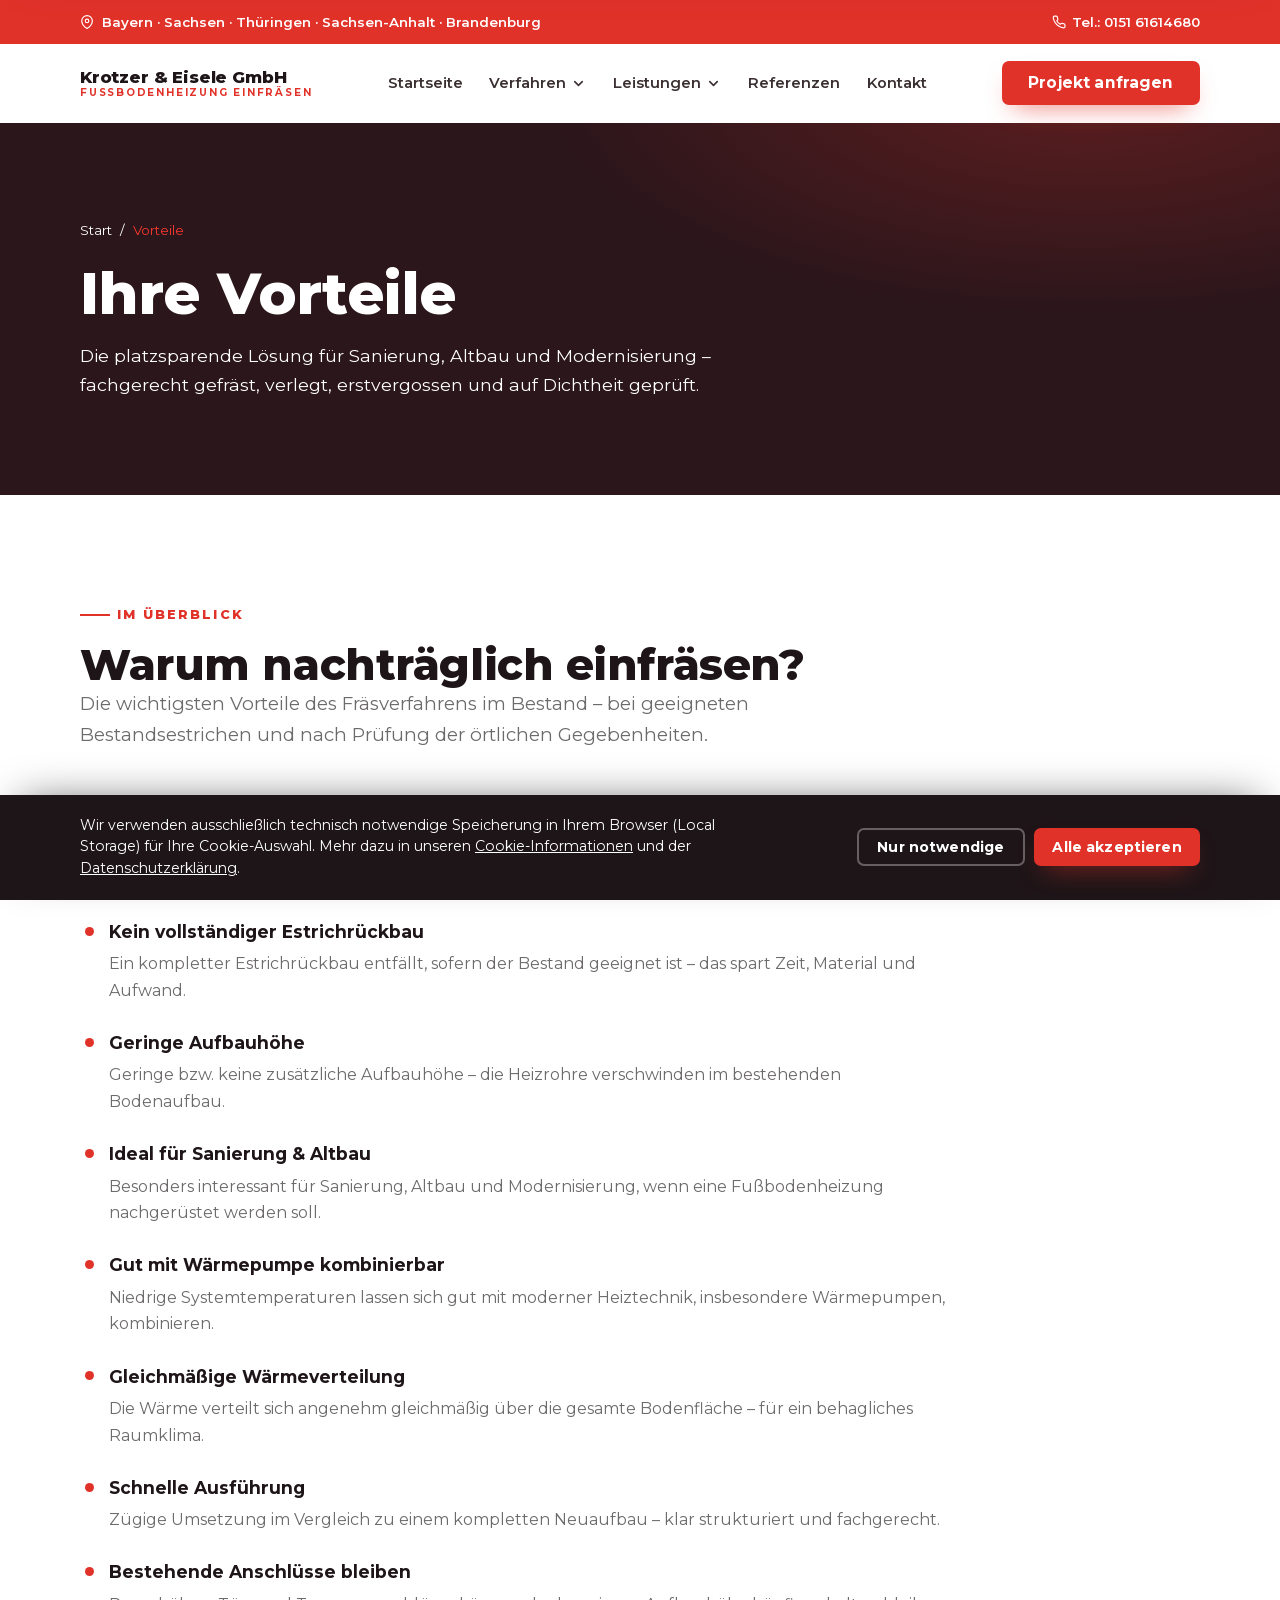
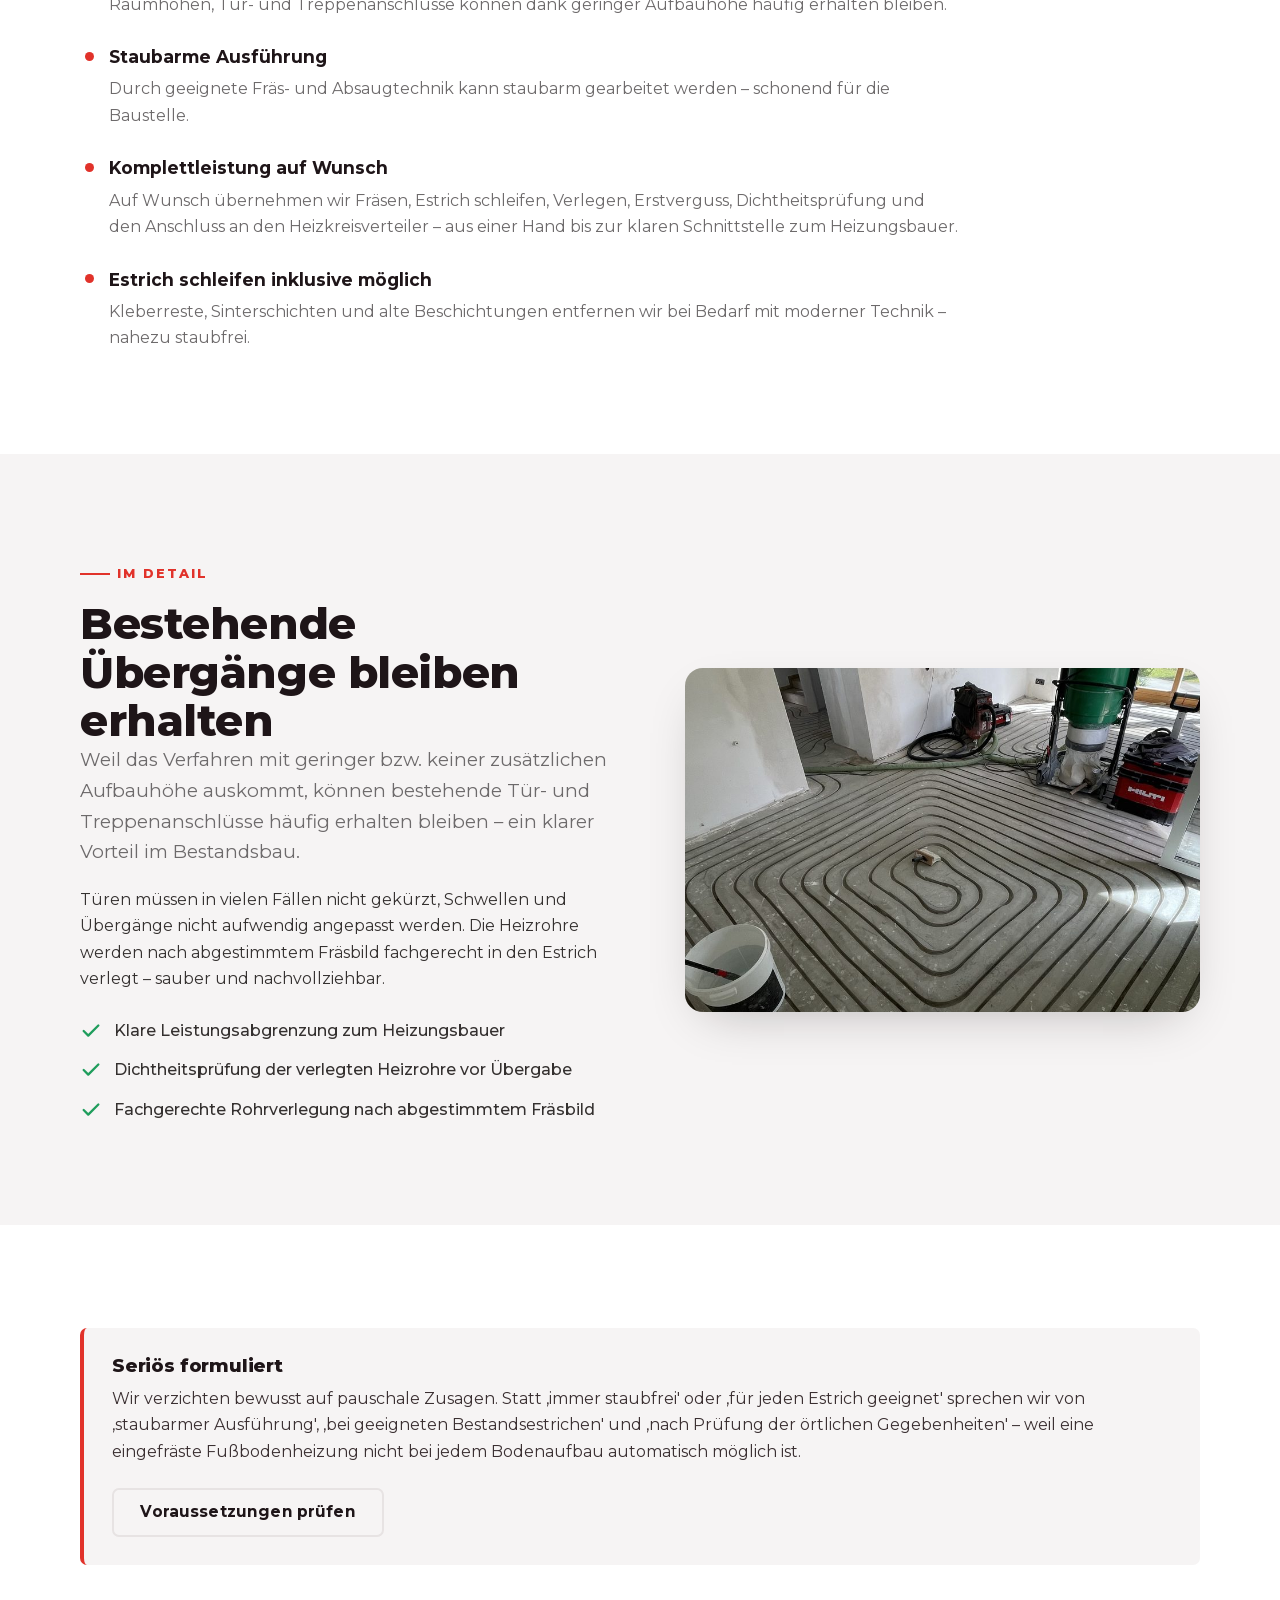
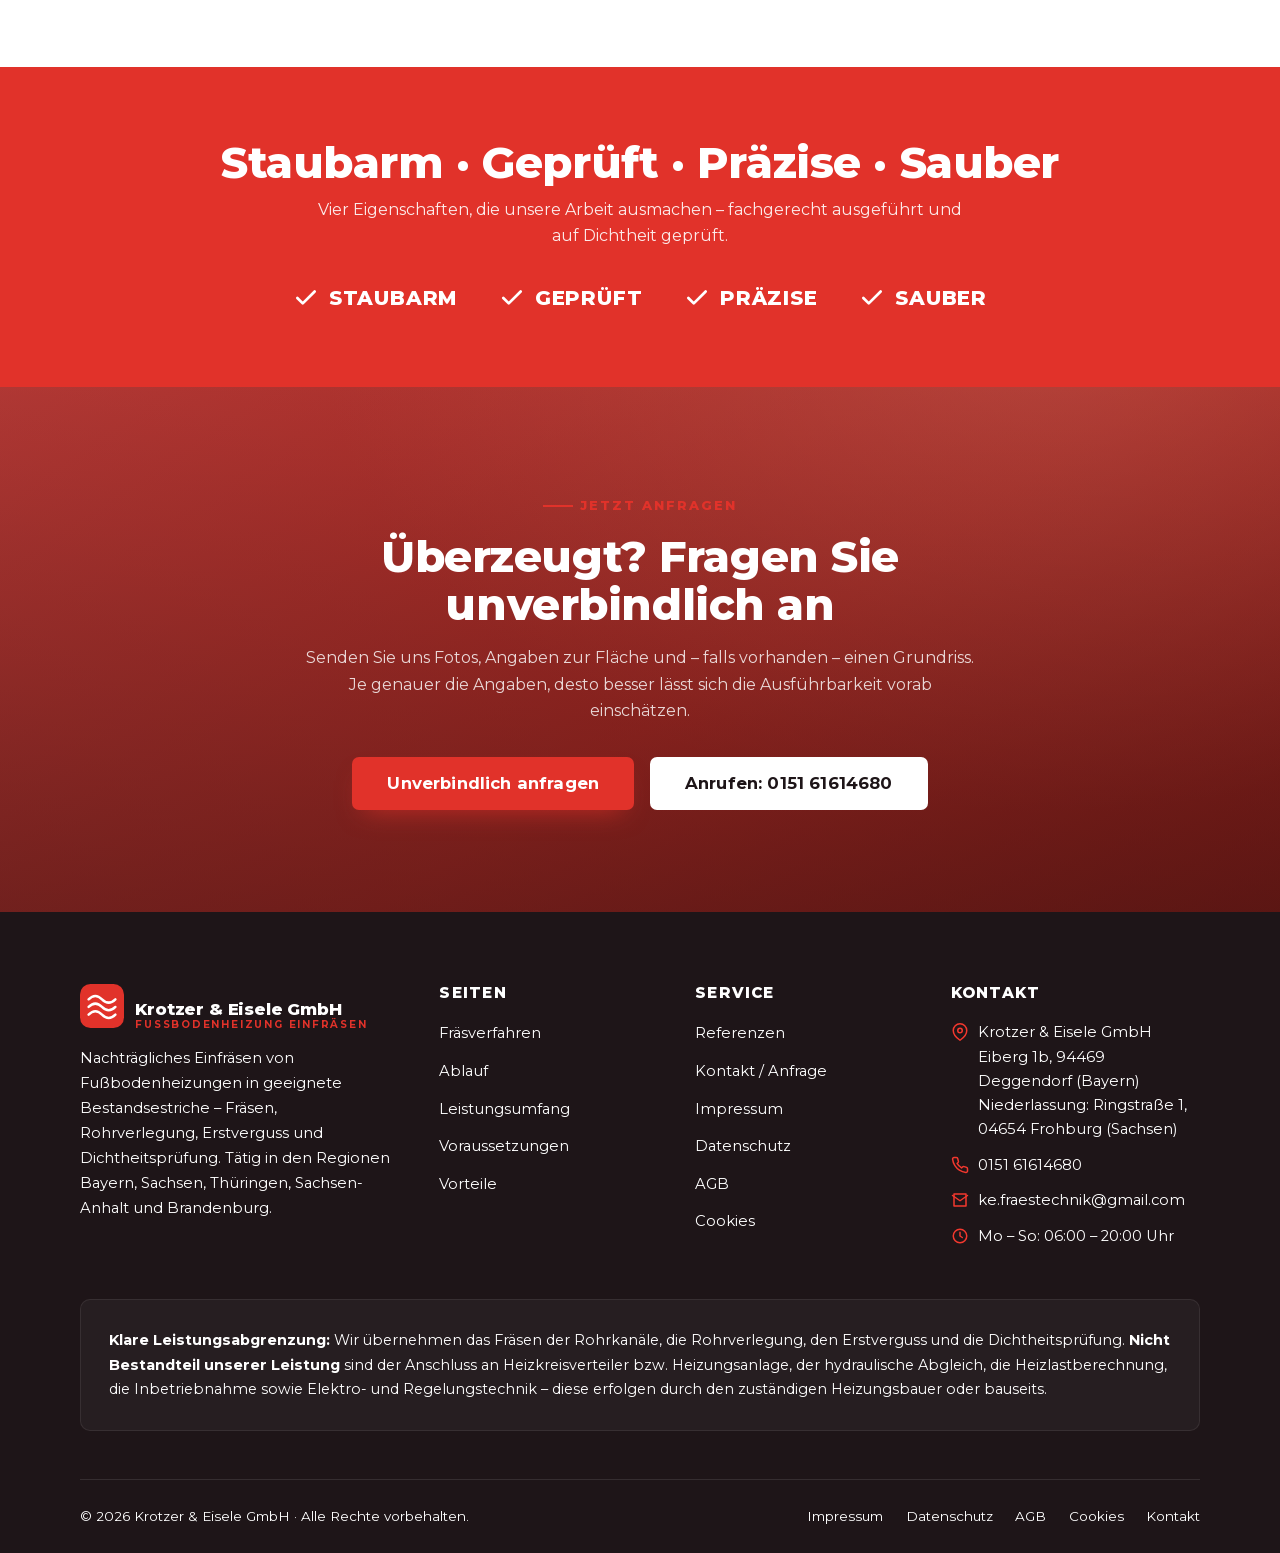
<file: vorteile.html>
<!DOCTYPE html>
<html lang="de">
<head>
<meta charset="UTF-8">
<meta name="viewport" content="width=device-width, initial-scale=1">
<title>Vorteile der eingefrästen Fußbodenheizung | Krotzer &amp; Eisele GmbH</title>
<meta name="description" content="Die Vorteile des nachträglichen Einfräsens: Nachrüstung im Bestand ohne vollständigen Estrichrückbau, geringe Aufbauhöhe, gut mit Wärmepumpen kombinierbar, staubarme Ausführung und Dichtheitsprüfung – bei geeigneten Bestandsestrichen.">
<meta name="keywords" content="Fußbodenheizung fräsen, Fußbodenheizung nachträglich fräsen, Fußbodenheizung einfräsen, Heizrohre in Estrich fräsen, Fußbodenheizung nachrüsten Deggendorf">
<link rel="stylesheet" href="css/style.css?v=42">
</head>
<body>

<!-- ============ HEADER (auf allen Seiten identisch) ============ -->
<!-- ============ TOP-LEISTE (auf allen Seiten identisch) ============ -->
<div class="topbar">
  <div class="container">
    <span class="topbar__regions"><svg viewBox="0 0 24 24" fill="none" stroke="currentColor" stroke-width="2" stroke-linecap="round" stroke-linejoin="round"><path d="M21 10c0 7-9 13-9 13s-9-6-9-13a9 9 0 0 1 18 0z"/><circle cx="12" cy="10" r="3"/></svg> Bayern · Sachsen · Thüringen · Sachsen-Anhalt · Brandenburg</span>
    <a href="tel:+4915161614680"><svg viewBox="0 0 24 24" fill="none" stroke="currentColor" stroke-width="2" stroke-linecap="round" stroke-linejoin="round"><path d="M22 16.92v3a2 2 0 0 1-2.18 2 19.79 19.79 0 0 1-8.63-3.07 19.5 19.5 0 0 1-6-6 19.79 19.79 0 0 1-3.07-8.67A2 2 0 0 1 4.11 2h3a2 2 0 0 1 2 1.72c.13.96.36 1.9.7 2.81a2 2 0 0 1-.45 2.11L8.09 9.91a16 16 0 0 0 6 6l1.27-1.27a2 2 0 0 1 2.11-.45c.91.34 1.85.57 2.81.7A2 2 0 0 1 22 16.92z"/></svg> Tel.: 0151 61614680</a>
  </div>
</div>
<header class="header">
  <div class="container nav">
    <a href="index.html" class="brand" aria-label="Krotzer & Eisele GmbH – Startseite">
      <span class="brand__txt"><b>Krotzer &amp; Eisele GmbH</b><small>Fußbodenheizung einfräsen</small></span>
    </a>

    <nav class="nav-links" aria-label="Hauptnavigation">
      <a href="index.html">Startseite</a>
      <div class="nav-item has-dropdown">
        <a href="fraesen.html" class="nav-toggle" aria-haspopup="true">Verfahren<svg class="caret" viewBox="0 0 24 24" fill="none" stroke="currentColor" stroke-width="2.5" stroke-linecap="round" stroke-linejoin="round"><polyline points="6 9 12 15 18 9"/></svg></a>
        <div class="dropdown">
          <a href="fraesen.html">Fräsverfahren</a>
          <a href="ablauf.html">Ablauf</a>
          <a href="voraussetzungen.html">Voraussetzungen</a>
        </div>
      </div>
      <div class="nav-item has-dropdown">
        <a href="leistungen.html" class="nav-toggle" aria-haspopup="true">Leistungen<svg class="caret" viewBox="0 0 24 24" fill="none" stroke="currentColor" stroke-width="2.5" stroke-linecap="round" stroke-linejoin="round"><polyline points="6 9 12 15 18 9"/></svg></a>
        <div class="dropdown">
          <a href="leistungen.html">Leistungsumfang</a>
          <a href="vorteile.html">Vorteile</a>
        </div>
      </div>
      <a href="referenzen.html">Referenzen</a>
      <a href="kontakt.html">Kontakt</a>
    </nav>

    <div class="nav-cta">
      <a href="kontakt.html" class="btn btn--primary">Projekt anfragen</a>
      <button class="burger" aria-label="Menü öffnen" aria-expanded="false"><span></span><span></span><span></span></button>
    </div>
  </div>
</header>

<div class="mobile-nav" id="mobileNav">
  <ul>
    <li><a href="index.html">Startseite</a></li>
    <li><a href="fraesen.html">Fußbodenheizung fräsen</a></li>
    <li><a href="ablauf.html">Ablauf</a></li>
    <li><a href="leistungen.html">Leistungsumfang</a></li>
    <li><a href="voraussetzungen.html">Voraussetzungen</a></li>
    <li><a href="vorteile.html">Vorteile</a></li>
    <li><a href="referenzen.html">Referenzen / Projekte</a></li>
    <li><a href="kontakt.html">Kontakt / Anfrage</a></li>
    <a href="kontakt.html" class="btn btn--primary btn--block">Projekt anfragen</a>
  </ul>
</div>

<main>

  <!-- ============ PAGEHERO ============ -->
  <section class="pagehero">
    <div class="container">
      <div class="pagehero__inner">
        <nav class="crumbs" aria-label="Brotkrumen">
          <a href="index.html">Start</a> / <span>Vorteile</span>
        </nav>
        <h1 class="reveal">Ihre Vorteile</h1>
        <p class="lead reveal" data-d="1">Die platzsparende Lösung für Sanierung, Altbau und Modernisierung – fachgerecht gefräst, verlegt, erstvergossen und auf Dichtheit geprüft.</p>
      </div>
    </div>
  </section>

  <!-- ============ Warum nachträglich einfräsen? (9 Cards) ============ -->
  <section class="section">
    <div class="container">
      <div class="section-head reveal">
        <span class="eyebrow">Im Überblick</span>
        <h2>Warum nachträglich einfräsen?</h2>
        <p class="lead">Die wichtigsten Vorteile des Fräsverfahrens im Bestand – bei geeigneten Bestandsestrichen und nach Prüfung der örtlichen Gegebenheiten.</p>
      </div>
      <ul class="vlist">
        <li class="reveal"><div class="vlist__t">Nachrüstung im vorhandenen Estrich</div><p>Fußbodenheizung im Bestand – die Heizrohre werden direkt in den vorhandenen Estrich eingefräst, ganz ohne Neuaufbau.</p></li>
        <li class="reveal"><div class="vlist__t">Kein vollständiger Estrichrückbau</div><p>Ein kompletter Estrichrückbau entfällt, sofern der Bestand geeignet ist – das spart Zeit, Material und Aufwand.</p></li>
        <li class="reveal"><div class="vlist__t">Geringe Aufbauhöhe</div><p>Geringe bzw. keine zusätzliche Aufbauhöhe – die Heizrohre verschwinden im bestehenden Bodenaufbau.</p></li>
        <li class="reveal"><div class="vlist__t">Ideal für Sanierung &amp; Altbau</div><p>Besonders interessant für Sanierung, Altbau und Modernisierung, wenn eine Fußbodenheizung nachgerüstet werden soll.</p></li>
        <li class="reveal"><div class="vlist__t">Gut mit Wärmepumpe kombinierbar</div><p>Niedrige Systemtemperaturen lassen sich gut mit moderner Heiztechnik, insbesondere Wärmepumpen, kombinieren.</p></li>
        <li class="reveal"><div class="vlist__t">Gleichmäßige Wärmeverteilung</div><p>Die Wärme verteilt sich angenehm gleichmäßig über die gesamte Bodenfläche – für ein behagliches Raumklima.</p></li>
        <li class="reveal"><div class="vlist__t">Schnelle Ausführung</div><p>Zügige Umsetzung im Vergleich zu einem kompletten Neuaufbau – klar strukturiert und fachgerecht.</p></li>
        <li class="reveal"><div class="vlist__t">Bestehende Anschlüsse bleiben</div><p>Raumhöhen, Tür- und Treppenanschlüsse können dank geringer Aufbauhöhe häufig erhalten bleiben.</p></li>
        <li class="reveal"><div class="vlist__t">Staubarme Ausführung</div><p>Durch geeignete Fräs- und Absaugtechnik kann staubarm gearbeitet werden – schonend für die Baustelle.</p></li>
        <li class="reveal"><div class="vlist__t">Komplettleistung auf Wunsch</div><p>Auf Wunsch übernehmen wir Fräsen, Estrich schleifen, Verlegen, Erstverguss, Dichtheitsprüfung und den Anschluss an den Heizkreisverteiler – aus einer Hand bis zur klaren Schnittstelle zum Heizungsbauer.</p></li>
        <li class="reveal"><div class="vlist__t">Estrich schleifen inklusive möglich</div><p>Kleberreste, Sinterschichten und alte Beschichtungen entfernen wir bei Bedarf mit moderner Technik – nahezu staubfrei.</p></li>
      </ul>
    </div>
  </section>

  <!-- ============ Im Detail (Split) ============ -->
  <section class="section section--soft">
    <div class="container split">
      <div class="reveal">
        <span class="eyebrow">Im Detail</span>
        <h2>Bestehende Übergänge bleiben erhalten</h2>
        <p class="lead" style="margin-bottom:1.2rem">Weil das Verfahren mit geringer bzw. keiner zusätzlichen Aufbauhöhe auskommt, können bestehende Tür- und Treppenanschlüsse häufig erhalten bleiben – ein klarer Vorteil im Bestandsbau.</p>
        <p style="margin-bottom:1.6rem">Türen müssen in vielen Fällen nicht gekürzt, Schwellen und Übergänge nicht aufwendig angepasst werden. Die Heizrohre werden nach abgestimmtem Fräsbild fachgerecht in den Estrich verlegt – sauber und nachvollziehbar.</p>
        <ul class="ticklist">
          <li><svg viewBox="0 0 24 24" fill="none" stroke="currentColor" stroke-width="2.5" stroke-linecap="round" stroke-linejoin="round"><polyline points="20 6 9 17 4 12"/></svg>Klare Leistungsabgrenzung zum Heizungsbauer</li>
          <li><svg viewBox="0 0 24 24" fill="none" stroke="currentColor" stroke-width="2.5" stroke-linecap="round" stroke-linejoin="round"><polyline points="20 6 9 17 4 12"/></svg>Dichtheitsprüfung der verlegten Heizrohre vor Übergabe</li>
          <li><svg viewBox="0 0 24 24" fill="none" stroke="currentColor" stroke-width="2.5" stroke-linecap="round" stroke-linejoin="round"><polyline points="20 6 9 17 4 12"/></svg>Fachgerechte Rohrverlegung nach abgestimmtem Fräsbild</li>
        </ul>
      </div>
      <div class="split__media reveal" data-d="1">
        <img src="assets/img/real-raum-hoch.jpg" alt="Bestehende Übergänge bleiben erhalten">
      </div>
    </div>
  </section>

  <!-- ============ Seriös formuliert (Note-Box) ============ -->
  <section class="section">
    <div class="container">
      <div class="note-box reveal">
        <h3>Seriös formuliert</h3>
        <p>Wir verzichten bewusst auf pauschale Zusagen. Statt ‚immer staubfrei' oder ‚für jeden Estrich geeignet' sprechen wir von ‚staubarmer Ausführung', ‚bei geeigneten Bestandsestrichen' und ‚nach Prüfung der örtlichen Gegebenheiten' – weil eine eingefräste Fußbodenheizung nicht bei jedem Bodenaufbau automatisch möglich ist.</p>
        <div style="margin-top:1.4rem"><a href="voraussetzungen.html" class="btn btn--ghost">Voraussetzungen prüfen</a></div>
      </div>
    </div>
  </section>

  <!-- ============ USP Banner ============ -->
  <section class="section section--tight usp">
    <div class="container">
      <h2 class="reveal">Staubarm · Geprüft · Präzise · Sauber</h2>
      <p class="reveal" style="color:rgba(255,255,255,.9);max-width:60ch;margin-inline:auto;margin-top:.6rem">Vier Eigenschaften, die unsere Arbeit ausmachen – fachgerecht ausgeführt und auf Dichtheit geprüft.</p>
      <div class="usp__row reveal" data-d="1">
        <span><svg viewBox="0 0 24 24" fill="none" stroke="currentColor" stroke-width="2.5" stroke-linecap="round" stroke-linejoin="round"><polyline points="20 6 9 17 4 12"/></svg>Staubarm</span>
        <span><svg viewBox="0 0 24 24" fill="none" stroke="currentColor" stroke-width="2.5" stroke-linecap="round" stroke-linejoin="round"><polyline points="20 6 9 17 4 12"/></svg>Geprüft</span>
        <span><svg viewBox="0 0 24 24" fill="none" stroke="currentColor" stroke-width="2.5" stroke-linecap="round" stroke-linejoin="round"><polyline points="20 6 9 17 4 12"/></svg>Präzise</span>
        <span><svg viewBox="0 0 24 24" fill="none" stroke="currentColor" stroke-width="2.5" stroke-linecap="round" stroke-linejoin="round"><polyline points="20 6 9 17 4 12"/></svg>Sauber</span>
      </div>
    </div>
  </section>

  <!-- ============ CTA ============ -->
  <section class="section cta">
    <div class="cta__media"><img src="assets/img/redbg.svg" alt=""></div>
    <div class="container">
      <div class="cta__inner reveal">
        <span class="eyebrow eyebrow--center">Jetzt anfragen</span>
        <h2>Überzeugt? Fragen Sie unverbindlich an</h2>
        <p>Senden Sie uns Fotos, Angaben zur Fläche und – falls vorhanden – einen Grundriss. Je genauer die Angaben, desto besser lässt sich die Ausführbarkeit vorab einschätzen.</p>
        <div class="cta__actions">
          <a href="kontakt.html" class="btn btn--primary btn--lg">Unverbindlich anfragen</a>
          <a href="tel:+4915161614680" class="btn btn--light btn--lg">Anrufen: 0151 61614680</a>
        </div>
      </div>
    </div>
  </section>

</main>

<!-- ============ FOOTER (auf allen Seiten identisch) ============ -->
<footer class="footer">
  <div class="container">
    <div class="footer__grid">
      <div class="footer__brand">
        <a href="index.html" class="brand" aria-label="Krotzer & Eisele GmbH">
          <svg class="brand__mark" viewBox="0 0 46 46" aria-hidden="true">
            <rect width="46" height="46" rx="11" fill="#E1322A"/>
            <g stroke="#fff" stroke-width="2.6" fill="none" stroke-linecap="round">
              <path d="M9 16 q7 -7 14 0 t14 0"/><path d="M9 24 q7 -7 14 0 t14 0"/><path d="M9 32 q7 -7 14 0 t14 0"/>
            </g>
          </svg>
          <span class="brand__txt"><b>Krotzer &amp; Eisele GmbH</b><small>Fußbodenheizung einfräsen</small></span>
        </a>
        <p>Nachträgliches Einfräsen von Fußbodenheizungen in geeignete Bestandsestriche – Fräsen, Rohrverlegung, Erstverguss und Dichtheitsprüfung. Tätig in den Regionen Bayern, Sachsen, Thüringen, Sachsen-Anhalt und Brandenburg.</p>
      </div>
      <div>
        <h4>Seiten</h4>
        <ul>
          <li><a href="fraesen.html">Fräsverfahren</a></li>
          <li><a href="ablauf.html">Ablauf</a></li>
          <li><a href="leistungen.html">Leistungsumfang</a></li>
          <li><a href="voraussetzungen.html">Voraussetzungen</a></li>
          <li><a href="vorteile.html">Vorteile</a></li>
        </ul>
      </div>
      <div>
        <h4>Service</h4>
        <ul>
          <li><a href="referenzen.html">Referenzen</a></li>
          <li><a href="kontakt.html">Kontakt / Anfrage</a></li>
          <li><a href="impressum.html">Impressum</a></li>
          <li><a href="datenschutz.html">Datenschutz</a></li>
          <li><a href="agb.html">AGB</a></li>
          <li><a href="cookies.html">Cookies</a></li>
        </ul>
      </div>
      <div>
        <h4>Kontakt</h4>
        <ul class="footer__contact">
          <li><svg viewBox="0 0 24 24" fill="none" stroke="currentColor" stroke-width="2" stroke-linecap="round" stroke-linejoin="round"><path d="M21 10c0 7-9 13-9 13s-9-6-9-13a9 9 0 0 1 18 0z"/><circle cx="12" cy="10" r="3"/></svg><span>Krotzer &amp; Eisele GmbH<br>Eiberg 1b, 94469 Deggendorf (Bayern)<br>Niederlassung: Ringstraße 1, 04654 Frohburg (Sachsen)</span></li>
          <li><svg viewBox="0 0 24 24" fill="none" stroke="currentColor" stroke-width="2" stroke-linecap="round" stroke-linejoin="round"><path d="M22 16.92v3a2 2 0 0 1-2.18 2 19.79 19.79 0 0 1-8.63-3.07 19.5 19.5 0 0 1-6-6 19.79 19.79 0 0 1-3.07-8.67A2 2 0 0 1 4.11 2h3a2 2 0 0 1 2 1.72c.13.96.36 1.9.7 2.81a2 2 0 0 1-.45 2.11L8.09 9.91a16 16 0 0 0 6 6l1.27-1.27a2 2 0 0 1 2.11-.45c.91.34 1.85.57 2.81.7A2 2 0 0 1 22 16.92z"/></svg><a href="tel:+4915161614680">0151 61614680</a></li>
          <li><svg viewBox="0 0 24 24" fill="none" stroke="currentColor" stroke-width="2" stroke-linecap="round" stroke-linejoin="round"><path d="M4 4h16v16H4z"/><path d="m22 6-10 7L2 6"/></svg><a href="mailto:ke.fraestechnik@gmail.com">ke.fraestechnik@gmail.com</a></li>
          <li><svg viewBox="0 0 24 24" fill="none" stroke="currentColor" stroke-width="2" stroke-linecap="round" stroke-linejoin="round"><circle cx="12" cy="12" r="9"/><path d="M12 7v5l3 2"/></svg><span>Mo – So: 06:00 – 20:00 Uhr</span></li>
        </ul>
      </div>
    </div>

    <div class="footer__scope">
      <p><b>Klare Leistungsabgrenzung:</b> Wir übernehmen das Fräsen der Rohrkanäle, die Rohrverlegung, den Erstverguss und die Dichtheitsprüfung. <b>Nicht Bestandteil unserer Leistung</b> sind der Anschluss an Heizkreisverteiler bzw. Heizungsanlage, der hydraulische Abgleich, die Heizlastberechnung, die Inbetriebnahme sowie Elektro- und Regelungstechnik – diese erfolgen durch den zuständigen Heizungsbauer oder bauseits.</p>
    </div>

    <div class="footer__bar">
      <span>© <span data-year>2026</span> Krotzer &amp; Eisele GmbH · Alle Rechte vorbehalten.</span>
      <span class="links"><a href="impressum.html">Impressum</a><a href="datenschutz.html">Datenschutz</a><a href="agb.html">AGB</a><a href="cookies.html">Cookies</a><a href="kontakt.html">Kontakt</a></span>
    </div>
  </div>
</footer>

<!-- ============ COOKIE-BANNER (auf allen Seiten identisch) ============ -->
<div class="cookie-banner" id="cookieBanner" role="dialog" aria-label="Cookie-Hinweis">
  <div class="cookie-banner__inner">
    <p>Wir verwenden ausschließlich technisch notwendige Speicherung in Ihrem Browser (Local Storage) für Ihre Cookie-Auswahl. Mehr dazu in unseren <a href="cookies.html">Cookie-Informationen</a> und der <a href="datenschutz.html">Datenschutzerklärung</a>.</p>
    <div class="cookie-banner__actions">
      <button class="btn btn--ghost" data-cookie="essential">Nur notwendige</button>
      <button class="btn btn--primary" data-cookie="all">Alle akzeptieren</button>
    </div>
  </div>
</div>

<script src="js/main.js"></script>
</body>
</html>
</file>
<file: css/style.css>
/* ---------- Montserrat lokal (DSGVO: keine Google-Server) ---------- */
@font-face{
  font-family:'Montserrat';font-style:normal;font-weight:400 800;font-display:swap;
  src:url('../assets/fonts/montserrat-latin-ext.woff2') format('woff2');
  unicode-range:U+0100-02BA, U+02BD-02C5, U+02C7-02CC, U+02CE-02D7, U+02DD-02FF, U+0304, U+0308, U+0329, U+1D00-1DBF, U+1E00-1E9F, U+1EF2-1EFF, U+2020, U+20A0-20AB, U+20AD-20C0, U+2113, U+2C60-2C7F, U+A720-A7FF;
}
@font-face{
  font-family:'Montserrat';font-style:normal;font-weight:400 800;font-display:swap;
  src:url('../assets/fonts/montserrat-latin.woff2') format('woff2');
  unicode-range:U+0000-00FF, U+0131, U+0152-0153, U+02BB-02BC, U+02C6, U+02DA, U+02DC, U+0304, U+0308, U+0329, U+2000-206F, U+20AC, U+2122, U+2191, U+2193, U+2212, U+2215, U+FEFF, U+FFFD;
}

/* =====================================================================
   Krotzer & Eisele GmbH – Fußbodenheizung fräsen
   Design system  ·  inspiriert am Look von MYN Fräsen
   Rot-Akzent / dunkles Anthrazit / Montserrat / klare Kanten
   ===================================================================== */

:root{
  /* Brand */
  --red:        #E1322A;
  --red-2:      #F4382E;
  --red-dark:   #B5241D;
  --ink:        #1E1518;   /* fast schwarz, leicht warm */
  --ink-2:      #2B161B;   /* dunkles Rotbraun (Referenz) */
  --ink-soft:   #3a2f31;

  --text:       #34302f;
  --muted:      #6d6a6b;
  --line:       #e7e3e3;

  --bg:         #ffffff;
  --bg-soft:    #f6f4f4;
  --bg-soft-2:  #f0ecec;

  --green:      #1f9d5c;
  --green-soft: #e8f6ee;
  --red-soft:   #fcebe9;

  --radius:     10px;
  --radius-sm:  7px;
  --radius-lg:  18px;
  --shadow:     0 18px 50px -22px rgba(20,12,14,.30);
  --shadow-sm:  0 8px 26px -16px rgba(20,12,14,.34);

  --maxw:       1200px;
  --gut:        clamp(20px, 5vw, 40px);

  --ff:         "Montserrat", system-ui, -apple-system, Segoe UI, Roboto, sans-serif;
  --t:          .28s cubic-bezier(.4,.0,.2,1);
}

/* ---------- reset ---------- */
*,*::before,*::after{box-sizing:border-box;margin:0;padding:0}
html{scroll-behavior:smooth;-webkit-text-size-adjust:100%}
body{
  font-family:var(--ff);color:var(--text);background:var(--bg);
  line-height:1.65;font-size:16px;font-weight:400;
  overflow-x:hidden;-webkit-font-smoothing:antialiased;
}
img{max-width:100%;display:block;height:auto}
a{color:inherit;text-decoration:none}
ul{list-style:none}
button{font-family:inherit;cursor:pointer;border:none;background:none}
input,textarea,select{font-family:inherit;font-size:1rem}

/* ---------- layout ---------- */
.container{width:100%;max-width:var(--maxw);margin-inline:auto;padding-inline:var(--gut)}
.section{padding-block:clamp(60px,8vw,108px)}
.section--soft{background:var(--bg-soft)}
.section--tight{padding-block:clamp(44px,6vw,72px)}

/* ---------- typography ---------- */
h1,h2,h3,h4{font-weight:800;line-height:1.12;color:var(--ink);letter-spacing:-.01em}
h1{font-size:clamp(2.1rem,5.2vw,3.6rem)}
h2{font-size:clamp(1.7rem,3.6vw,2.7rem)}
h3{font-size:clamp(1.18rem,2vw,1.5rem)}
p{color:var(--text)}
strong{font-weight:700;color:var(--ink)}

.eyebrow{
  display:inline-flex;align-items:center;gap:.55em;
  font-size:.8rem;font-weight:800;letter-spacing:.16em;text-transform:uppercase;
  color:var(--red);margin-bottom:1rem;
}
.eyebrow::before{content:"";width:30px;height:2px;background:var(--red);display:inline-block}
.eyebrow--center{justify-content:center}

.lead{font-size:clamp(1.02rem,1.5vw,1.16rem);color:var(--muted);max-width:62ch}
.section-head{max-width:760px;margin-bottom:clamp(34px,5vw,56px)}
.section-head--center{margin-inline:auto;text-align:center}

.text-red{color:var(--red)}
.uppercase{text-transform:uppercase}

/* ---------- buttons ---------- */
.btn{
  display:inline-flex;align-items:center;justify-content:center;gap:.6em;
  font-weight:700;font-size:.97rem;letter-spacing:.01em;
  padding:.95em 1.7em;border-radius:var(--radius-sm);
  transition:transform var(--t),box-shadow var(--t),background var(--t),color var(--t);
  white-space:nowrap;line-height:1;
}
.btn svg{width:1.1em;height:1.1em}
.btn--primary{background:var(--red);color:#fff;box-shadow:0 12px 26px -12px rgba(225,50,42,.7)}
.btn--primary:hover{background:var(--red-dark);transform:translateY(-2px);box-shadow:0 16px 30px -12px rgba(225,50,42,.8)}
.btn--ghost{background:transparent;color:var(--ink);border:2px solid var(--line)}
.btn--ghost:hover{border-color:var(--ink);transform:translateY(-2px)}
.btn--light{background:#fff;color:var(--ink)}
.btn--light:hover{transform:translateY(-2px);box-shadow:var(--shadow-sm)}
.btn--lg{padding:1.1em 2.1em;font-size:1.04rem}
.btn--block{width:100%}

/* ---------- header ---------- */
.header{
  position:sticky;top:0;z-index:60;background:rgba(255,255,255,.92);
  backdrop-filter:saturate(140%) blur(10px);
  border-bottom:1px solid transparent;transition:box-shadow var(--t),border-color var(--t)}
.header.is-stuck{box-shadow:0 8px 30px -18px rgba(0,0,0,.3);border-bottom-color:var(--line)}
.nav{display:flex;align-items:center;justify-content:space-between;gap:1.5rem;height:78px}
.brand{display:flex;align-items:center;gap:.7rem;flex-shrink:0}
.brand__mark{height:46px;width:46px;flex-shrink:0;display:block}
.brand__txt{display:flex;flex-direction:column;line-height:1.05}
.brand__txt b{font-size:1.05rem;font-weight:800;color:var(--ink);letter-spacing:-.01em}
.brand__txt small{font-size:.62rem;font-weight:700;letter-spacing:.18em;text-transform:uppercase;color:var(--red)}
.footer__brand .brand__txt b{color:#fff}
.nav-links{display:flex;align-items:center;gap:.25rem}
.nav-links a{
  font-size:.92rem;font-weight:600;color:var(--ink-soft);
  padding:.5em .78em;border-radius:6px;position:relative;transition:color var(--t);white-space:nowrap}
.nav-links a:hover,.nav-links a.active{color:var(--red)}
.nav-links>a.active::after,.nav-toggle.active::after{content:"";position:absolute;left:.78em;right:.78em;bottom:.15em;height:2px;background:var(--red);border-radius:2px}

/* dropdown */
.nav-item{position:relative;display:inline-flex;align-items:center}
.nav-toggle{display:inline-flex;align-items:center;gap:.32em}
.nav-toggle .caret{width:15px;height:15px;transition:transform var(--t)}
.nav-item:hover .nav-toggle .caret,.nav-item:focus-within .nav-toggle .caret{transform:rotate(180deg)}
.dropdown{position:absolute;top:100%;left:0;min-width:238px;background:#fff;border:1px solid var(--line);
  border-radius:12px;box-shadow:var(--shadow);padding:8px;display:flex;flex-direction:column;gap:2px;
  opacity:0;visibility:hidden;transform:translateY(10px);
  transition:opacity var(--t),transform var(--t),visibility var(--t);z-index:70}
.dropdown::before{content:"";position:absolute;left:0;right:0;top:-12px;height:12px}
.nav-item:hover .dropdown,.nav-item:focus-within .dropdown{opacity:1;visibility:visible;transform:none}
.dropdown a{padding:.64em .85em;border-radius:7px;font-size:.9rem;font-weight:600;color:var(--ink-soft);white-space:nowrap}
.dropdown a::after{display:none!important}
.dropdown a:hover,.dropdown a.active{background:var(--bg-soft);color:var(--red)}
.nav-cta{display:flex;align-items:center;gap:.9rem;flex-shrink:0}
.nav-phone{display:inline-flex;align-items:center;gap:.5em;font-weight:700;color:var(--ink);font-size:.95rem}
.nav-phone svg{width:1.05em;height:1.05em;color:var(--red)}
.burger{display:none;flex-direction:column;gap:5px;padding:8px;margin-right:-8px}
.burger span{width:26px;height:2.5px;background:var(--ink);border-radius:3px;transition:var(--t)}
.burger.is-open span:nth-child(1){transform:translateY(7.5px) rotate(45deg)}
.burger.is-open span:nth-child(2){opacity:0}
.burger.is-open span:nth-child(3){transform:translateY(-7.5px) rotate(-45deg)}

/* mobile drawer */
.mobile-nav{
  position:fixed;inset:78px 0 auto 0;background:#fff;z-index:55;
  transform:translateY(-120%);transition:transform .4s cubic-bezier(.4,0,.2,1);
  box-shadow:var(--shadow);border-bottom:1px solid var(--line);
  max-height:calc(100vh - 78px);overflow-y:auto}
.mobile-nav.is-open{transform:translateY(0)}
.mobile-nav ul{padding:14px var(--gut) 26px}
.mobile-nav a{display:block;padding:.95em .2em;font-weight:600;border-bottom:1px solid var(--line);color:var(--ink)}
.mobile-nav a:last-of-type{border-bottom:none}
.mobile-nav .btn{margin-top:18px}

/* ---------- top utility bar ---------- */
.topbar{background:var(--red);color:#fff;font-size:.84rem;font-weight:600}
.topbar .container{display:flex;align-items:center;justify-content:space-between;gap:1rem;min-height:44px;padding-block:.4rem}
.topbar a{color:#fff;display:inline-flex;align-items:center;gap:.45em}
.topbar a:hover{opacity:.85}
.topbar__regions{display:inline-flex;align-items:center;gap:.55em}
.topbar svg{width:1.05em;height:1.05em}

/* ---------- hero (Vollflächen-Bild, Familie rechts) ---------- */
.hero{position:relative;overflow:hidden;background:#f1efec;display:flex;align-items:center;min-height:min(82vh,720px)}
.hero__bg{position:absolute;inset:0;z-index:0}
.hero__bg img{width:100%;height:100%;object-fit:cover;object-position:right center;display:block}
.hero__bg::after{content:"";position:absolute;inset:0;
  background:linear-gradient(90deg,rgba(244,242,239,.98) 0%,rgba(244,242,239,.92) 26%,rgba(244,242,239,.55) 48%,rgba(244,242,239,.12) 66%,rgba(244,242,239,0) 78%)}
.hero .container{position:relative;z-index:2;width:100%}
.hero__content{max-width:560px;padding-block:clamp(40px,6vw,72px)}
.hero__content h1{color:var(--ink);font-weight:700;line-height:1.08;margin-bottom:1.3rem;font-size:clamp(2.2rem,4.6vw,3.5rem)}
.hero__content h1 .text-red{color:var(--red)}
.hero__sub{font-size:clamp(1.04rem,1.5vw,1.2rem);color:var(--ink-soft);margin-bottom:2rem;max-width:46ch;line-height:1.62}
.hero__actions{display:flex;flex-wrap:wrap;gap:1rem;align-items:center}

/* Google-Bewertungs-Badge (Platzhalter – echtes Widget/Google-Bewertung einbinden) */
.hero__badge{position:absolute;left:var(--gut);bottom:clamp(22px,3vw,42px);z-index:4;
  background:#fff;border-radius:14px;box-shadow:var(--shadow);padding:.8rem 1.1rem;max-width:290px}
.gbadge__top{display:flex;align-items:center;gap:.5rem;margin-bottom:.25rem}
.gbadge__g{font-weight:700;font-size:1.02rem;letter-spacing:-.02em}
.gbadge__g i{font-style:normal}
.gbadge__stars{color:#FFB400;letter-spacing:1px;font-size:.95rem}
.gbadge__rate{font-weight:800;color:var(--ink);font-size:.95rem}
.hero__badge b{display:block;font-size:.9rem;color:var(--ink);font-weight:700;line-height:1.25}
.hero__badge small{display:block;color:var(--muted);font-size:.76rem;margin-top:.1rem}

@media (max-width:880px){
  .hero{display:block;min-height:0}
  .hero__bg{position:relative;inset:auto}
  .hero__bg img{height:auto;max-height:62vh;object-position:right center}
  .hero__bg::after{display:none}
  .hero__content{max-width:none;text-align:center;padding-block:clamp(30px,7vw,46px)}
  .hero__actions{justify-content:center}
  .hero__sub{margin-inline:auto}
  .hero__badge{position:static;margin:0 auto;max-width:300px;
    transform:translateY(-26px);margin-bottom:-12px}
}

/* ---------- generic grids ---------- */
.grid{display:grid;gap:clamp(18px,2.4vw,28px)}
.grid-2{grid-template-columns:repeat(2,1fr)}
.grid-3{grid-template-columns:repeat(3,1fr)}
.grid-4{grid-template-columns:repeat(4,1fr)}

/* ---------- feature cards ---------- */
.card{
  background:#fff;border:1px solid var(--line);border-radius:var(--radius);
  padding:clamp(22px,2.6vw,32px);transition:transform var(--t),box-shadow var(--t),border-color var(--t);
  height:100%}
.card:hover{transform:translateY(-5px);box-shadow:var(--shadow);border-color:transparent}
.card__icon{width:54px;height:54px;border-radius:12px;display:grid;place-items:center;
  background:var(--red-soft);color:var(--red);margin-bottom:1.1rem}
.card__icon svg{width:26px;height:26px}
.card h3{margin-bottom:.55rem}
.card p{color:var(--muted);font-size:.96rem}

/* numbered step cards */
.step{position:relative;background:#fff;border:1px solid var(--line);border-radius:var(--radius);
  padding:clamp(24px,2.6vw,34px);height:100%;transition:transform var(--t),box-shadow var(--t)}
.step:hover{transform:translateY(-5px);box-shadow:var(--shadow)}
.step__num{font-size:2.6rem;font-weight:800;color:var(--bg-soft-2);line-height:1;letter-spacing:-.03em;
  -webkit-text-stroke:1px var(--line)}
.step.is-dark .step__num{color:#3a2a2d;-webkit-text-stroke:1px rgba(255,255,255,.16)}
.step h3{margin:.4rem 0 .55rem}
.step p{color:var(--muted);font-size:.96rem}
.step__tag{position:absolute;top:22px;right:24px;width:34px;height:34px;border-radius:9px;
  background:var(--red);color:#fff;display:grid;place-items:center;font-weight:800}

/* ---------- red USP banner ---------- */
.usp{background:var(--red);color:#fff;text-align:center}
.usp h2{color:#fff}
.usp__row{display:flex;flex-wrap:wrap;justify-content:center;gap:1rem 2.6rem;margin-top:2rem}
.usp__row span{display:inline-flex;align-items:center;gap:.5em;font-weight:800;text-transform:uppercase;
  letter-spacing:.04em;font-size:clamp(1rem,1.6vw,1.25rem)}
.usp__row svg{width:1.3em;height:1.3em}

/* ---------- System-/Lösungs-Section (Referenz-Layout) ---------- */
.sys__title{font-size:clamp(1.9rem,3.7vw,2.95rem);font-weight:700;line-height:1.12;letter-spacing:-.01em;
  margin-bottom:clamp(28px,4vw,52px);max-width:24ch}
.sys__grid{display:grid;grid-template-columns:1fr 1fr;gap:clamp(28px,5vw,60px);align-items:center;
  margin-bottom:clamp(40px,6vw,76px)}
.sys__text h3{font-size:clamp(1.3rem,2.2vw,1.7rem);font-weight:700;margin-bottom:1.2rem}
.sys__text p{color:var(--ink-soft);margin-bottom:1.1rem;font-size:1.04rem;line-height:1.72}
.sys__text p:last-child{margin-bottom:0}
.sys__media{border-radius:var(--radius-lg);overflow:hidden;box-shadow:var(--shadow);aspect-ratio:16/10;background:var(--bg-soft-2)}
.sys__media img{width:100%;height:100%;object-fit:cover;display:block}
.sys__steps{display:grid;grid-template-columns:repeat(3,1fr);gap:clamp(28px,4vw,56px)}
.numstep__n{font-size:clamp(2.4rem,4vw,3.2rem);font-weight:600;color:var(--ink);line-height:1;letter-spacing:-.02em;margin-bottom:1.1rem}
.numstep__rule{height:2px;background:var(--red);width:100%;margin-bottom:1.35rem}
.numstep h3{font-size:clamp(1.2rem,1.8vw,1.45rem);font-weight:600;margin-bottom:.7rem}
.numstep p{color:var(--muted);font-size:1rem;line-height:1.65}
@media (max-width:880px){
  .sys__grid{grid-template-columns:1fr;gap:28px}
  .sys__steps{grid-template-columns:1fr;gap:34px}
}

/* ---------- Prozess-Illustration + nummerierte Liste (Ablauf) ---------- */
.proc-illus{max-width:880px;margin:0 auto 0}
.proc-illus img{width:100%;height:auto;display:block}
.proc-illus + .section-head{position:relative;z-index:2;margin-top:clamp(-150px,-10vw,-70px)}
.proclist{max-width:820px;counter-reset:proc}
.proclist li{counter-increment:proc;position:relative;padding-left:3rem;margin-bottom:1.7rem;list-style:none}
.proclist li:last-child{margin-bottom:0}
.proclist li::before{content:counter(proc) ".";position:absolute;left:0;top:-1px;font-weight:700;font-size:1.2rem;color:var(--muted)}
.proclist__t{font-size:1.08rem;font-weight:700;color:var(--ink);margin-bottom:.32rem}
.proclist__t::after{content:":"}
.proclist p{color:var(--muted);line-height:1.65;font-size:1rem}

/* ---------- split / media+text ---------- */
.split{display:grid;grid-template-columns:1.05fr 1fr;gap:clamp(28px,5vw,64px);align-items:center}
.split--rev .split__media{order:2}
.split__media{border-radius:var(--radius-lg);overflow:hidden;box-shadow:var(--shadow);position:relative;aspect-ratio:3/2;background:var(--bg-soft-2)}
.split__media img{width:100%;height:100%;object-fit:cover}
.ticklist{margin-top:1.4rem;display:grid;gap:.8rem}
.ticklist li{display:flex;gap:.75rem;align-items:flex-start;font-weight:500}
.ticklist svg{width:22px;height:22px;flex-shrink:0;color:var(--green);margin-top:2px}
.ticklist.ticklist--red svg{color:var(--red)}

/* ---------- Leistungsabgrenzung ---------- */
.scope{display:grid;grid-template-columns:1fr 1fr;gap:clamp(20px,3vw,32px)}
.scope__col{border-radius:var(--radius-lg);padding:clamp(26px,3vw,40px);border:1px solid var(--line)}
.scope__col--do{background:var(--green-soft);border-color:#cdebd9}
.scope__col--dont{background:var(--red-soft);border-color:#f6d6d2}
.scope__col h3{display:flex;align-items:center;gap:.6rem;margin-bottom:1.3rem;font-size:1.25rem}
.scope__badge{width:38px;height:38px;border-radius:10px;display:grid;place-items:center;flex-shrink:0}
.scope__col--do .scope__badge{background:var(--green);color:#fff}
.scope__col--dont .scope__badge{background:var(--red);color:#fff}
.scope__col ul{display:grid;gap:.85rem}
.scope__col li{display:flex;gap:.7rem;align-items:flex-start;font-weight:500;color:var(--ink-soft)}
.scope__col li svg{width:20px;height:20px;flex-shrink:0;margin-top:3px}
.scope__col--do li svg{color:var(--green)}
.scope__col--dont li svg{color:var(--red)}
.scope__note{margin-top:clamp(24px,3vw,32px);background:var(--ink-2);color:#fff;border-radius:var(--radius-lg);
  padding:clamp(24px,3vw,34px);font-size:1.05rem;line-height:1.6}
.scope__note strong{color:#fff}

/* ---------- timeline (Ablauf) ---------- */
.timeline{position:relative;display:grid;gap:1.1rem}
.tl{display:grid;grid-template-columns:auto 1fr;gap:1.3rem;background:#fff;border:1px solid var(--line);
  border-radius:var(--radius);padding:clamp(20px,2.4vw,28px);transition:transform var(--t),box-shadow var(--t)}
.tl:hover{transform:translateX(4px);box-shadow:var(--shadow-sm)}
.tl__num{width:46px;height:46px;border-radius:50%;background:var(--ink-2);color:#fff;font-weight:800;
  display:grid;place-items:center;font-size:1.05rem;flex-shrink:0}
.tl:hover .tl__num{background:var(--red)}
.tl h3{font-size:1.18rem;margin-bottom:.3rem}
.tl p{color:var(--muted);font-size:.97rem}

/* ---------- service cards w/ image ---------- */
.svc{background:#fff;border:1px solid var(--line);border-radius:var(--radius);overflow:hidden;height:100%;
  transition:transform var(--t),box-shadow var(--t)}
.svc:hover{transform:translateY(-5px);box-shadow:var(--shadow)}
.svc__img{aspect-ratio:16/10;overflow:hidden;background:var(--bg-soft-2)}
.svc__img img{width:100%;height:100%;object-fit:cover;transition:transform .5s ease}
.svc:hover .svc__img img{transform:scale(1.05)}
.svc__body{padding:clamp(18px,2vw,26px)}
.svc__body h3{font-size:1.16rem;margin-bottom:.5rem}
.svc__body p{color:var(--muted);font-size:.94rem}

/* ---------- stats ---------- */
.stats{display:grid;grid-template-columns:repeat(4,1fr);gap:clamp(18px,3vw,30px);text-align:center}
.stat__num{font-size:clamp(2.2rem,4.5vw,3.2rem);font-weight:800;color:var(--red);line-height:1;letter-spacing:-.02em}
.stat__label{margin-top:.5rem;font-weight:600;color:var(--ink);text-transform:uppercase;letter-spacing:.06em;font-size:.82rem}

/* ---------- testimonials ---------- */
.quotes{display:grid;grid-template-columns:repeat(3,1fr);gap:clamp(18px,2.4vw,26px)}
.quote{background:#fff;border:1px solid var(--line);border-radius:var(--radius);padding:clamp(24px,2.6vw,32px);
  display:flex;flex-direction:column;height:100%}
.quote__stars{color:#FFC53D;letter-spacing:2px;margin-bottom:1rem}
.quote p{font-style:italic;color:var(--ink-soft);margin-bottom:1.3rem}
.quote__who{display:flex;align-items:center;gap:.8rem;margin-top:auto}
.quote__av{width:44px;height:44px;border-radius:50%;background:var(--ink-2);color:#fff;display:grid;place-items:center;font-weight:800}
.quote__who b{display:block;font-size:.95rem;color:var(--ink)}
.quote__who small{color:var(--muted)}

/* ---------- FAQ ---------- */
.faq{max-width:840px;margin-inline:auto}
.faq__item{border-bottom:1px solid var(--line)}
.faq__q{width:100%;display:flex;align-items:center;justify-content:space-between;gap:1.4rem;
  text-align:left;padding:1.35rem .25rem;font-weight:700;color:var(--ink);font-size:clamp(1rem,1.5vw,1.12rem)}
.faq__q:hover{color:var(--red)}
.faq__ic{flex-shrink:0;width:30px;height:30px;border-radius:50%;border:2px solid var(--line);position:relative;transition:var(--t)}
.faq__ic::before,.faq__ic::after{content:"";position:absolute;background:var(--ink);border-radius:2px;
  top:50%;left:50%;transform:translate(-50%,-50%);transition:var(--t)}
.faq__ic::before{width:12px;height:2.5px}
.faq__ic::after{width:2.5px;height:12px}
.faq__item.is-open .faq__ic{background:var(--red);border-color:var(--red)}
.faq__item.is-open .faq__ic::before,.faq__item.is-open .faq__ic::after{background:#fff}
.faq__item.is-open .faq__ic::after{transform:translate(-50%,-50%) scaleY(0)}
.faq__a{max-height:0;overflow:hidden;transition:max-height .4s ease}
.faq__a-inner{padding:0 .25rem 1.4rem;color:var(--muted);font-size:.98rem}
.faq__a-inner ul{display:grid;gap:.4rem;margin-top:.5rem}
.faq__a-inner li{padding-left:1.1rem;position:relative}
.faq__a-inner li::before{content:"";position:absolute;left:0;top:.6em;width:6px;height:6px;border-radius:50%;background:var(--red)}

/* ---------- CTA band ---------- */
.cta{position:relative;overflow:hidden;background:var(--ink-2);color:#fff;text-align:center}
.cta__media{position:absolute;inset:0}
.cta__media img{width:100%;height:100%;object-fit:cover;opacity:1}
.cta__media::after{content:"";position:absolute;inset:0;background:linear-gradient(180deg,rgba(18,12,13,.28),rgba(18,12,13,.55))}
.cta__inner{position:relative;z-index:2;max-width:680px;margin-inline:auto}
.cta h2{color:#fff;margin-bottom:1rem}
.cta p{color:rgba(255,255,255,.82);margin-bottom:2rem}
.cta__actions{display:flex;flex-wrap:wrap;gap:1rem;justify-content:center}

/* ---------- contact / form ---------- */
.form-grid{display:grid;grid-template-columns:1.2fr .9fr;gap:clamp(28px,4vw,48px);align-items:start}
.form{background:#fff;border:1px solid var(--line);border-radius:var(--radius-lg);padding:clamp(24px,3vw,40px);box-shadow:var(--shadow-sm)}
.field{margin-bottom:1.1rem}
.field--row{display:grid;grid-template-columns:1fr 1fr;gap:1rem}
.field label{display:block;font-weight:600;font-size:.88rem;color:var(--ink);margin-bottom:.4rem}
.field label .req{color:var(--red)}
.field input,.field select,.field textarea{
  width:100%;padding:.8em .95em;border:1.5px solid var(--line);border-radius:var(--radius-sm);
  background:var(--bg-soft);color:var(--ink);transition:border-color var(--t),background var(--t)}
.field input:focus,.field select:focus,.field textarea:focus{outline:none;border-color:var(--red);background:#fff}
.field textarea{min-height:120px;resize:vertical}
.field--check{display:flex;gap:.65rem;align-items:flex-start}
.field--check input{width:auto;margin-top:.25rem}
.field--check label{font-weight:400;color:var(--muted);font-size:.85rem;margin:0}
.form__hint{background:var(--bg-soft);border-left:3px solid var(--red);padding:.9rem 1.1rem;border-radius:6px;
  font-size:.9rem;color:var(--muted);margin-bottom:1.6rem}
.form__note{font-size:.78rem;color:var(--muted);margin-top:.4rem}
.field--hint{background:var(--bg-soft);border-left:3px solid var(--red);padding:.7rem .9rem;border-radius:6px;font-size:.82rem;color:var(--muted);margin-top:.5rem}
.checkgroup{display:flex;flex-wrap:wrap;gap:.55rem}
.checkgroup label{display:inline-flex;align-items:center;gap:.5rem;background:var(--bg-soft);border:1.5px solid var(--line);
  border-radius:var(--radius-sm);padding:.55rem .9rem;font-weight:600;font-size:.9rem;color:var(--ink-soft);cursor:pointer;margin:0;
  transition:border-color var(--t),background var(--t),color var(--t)}
.checkgroup input{width:auto;margin:0}
.checkgroup label:has(input:checked){border-color:var(--red);background:#fff;color:var(--red)}
.form__ok{display:none;background:var(--green-soft);border:1px solid #cdebd9;color:#13713f;
  padding:1rem 1.2rem;border-radius:var(--radius-sm);font-weight:600;margin-bottom:1.2rem}
.form__ok.show{display:block}

.contact-aside{display:grid;gap:1rem}
.contact-card{background:var(--ink-2);color:#fff;border-radius:var(--radius-lg);padding:clamp(24px,3vw,34px)}
.contact-card h3{color:#fff;margin-bottom:1.2rem}
.contact-row{display:flex;gap:.9rem;align-items:flex-start;padding:.7rem 0;border-bottom:1px solid rgba(255,255,255,.12)}
.contact-row:last-child{border-bottom:none}
.contact-row svg{width:22px;height:22px;color:var(--red-2);flex-shrink:0;margin-top:2px}
.contact-row b{display:block;color:#fff;font-size:.95rem}
.contact-row span{color:rgba(255,255,255,.72);font-size:.9rem}
.contact-row a{color:rgba(255,255,255,.72)}
.contact-row a:hover{color:#fff}

/* ---------- page hero (subpages) ---------- */
.pagehero{background:var(--ink-2);color:#fff;position:relative;overflow:hidden}
.pagehero::before{content:"";position:absolute;inset:0;
  background:radial-gradient(900px 380px at 85% -10%,rgba(225,50,42,.28),transparent 60%)}
.pagehero__inner{position:relative;z-index:2;padding-block:clamp(52px,8vw,96px);max-width:760px}
.pagehero h1{color:#fff;margin-bottom:1rem}
.pagehero p{color:#fff;font-size:1.1rem;max-width:60ch}
.pagehero--tall{display:flex;align-items:center;min-height:clamp(440px,50vw,580px)}
.pagehero__bg{position:absolute;inset:0;z-index:0}
.pagehero__bg img{width:100%;height:100%;object-fit:cover;object-position:right center;display:block}
.pagehero--tall .pagehero__bg img{object-position:right bottom}
.pagehero--tall .container{width:100%}
.pagehero__bg::after{content:"";position:absolute;inset:0;
  background:linear-gradient(90deg,rgba(28,19,22,.93) 0%,rgba(28,19,22,.74) 44%,rgba(28,19,22,.34) 100%)}
.crumbs{display:flex;gap:.5rem;align-items:center;font-size:.85rem;color:#fff;margin-bottom:1.2rem}
.crumbs a:hover{color:#fff}
.crumbs span{color:var(--red-2)}

/* ---------- info box ---------- */
.note-box{background:var(--bg-soft);border-left:4px solid var(--red);border-radius:var(--radius-sm);
  padding:clamp(20px,2.4vw,28px)}
.note-box h3{margin-bottom:.6rem;font-size:1.15rem}
.note-box p{color:var(--ink-soft)}
.note-box em{color:var(--ink);font-style:italic}

/* checklist chips (Voraussetzungen) */
.chips{display:flex;flex-wrap:wrap;gap:.7rem}
.chips li{display:inline-flex;align-items:center;gap:.5rem;background:#fff;border:1px solid var(--line);
  border-radius:50px;padding:.55rem 1.05rem;font-weight:600;font-size:.9rem;color:var(--ink-soft);
  transition:var(--t)}
.chips li:hover{border-color:var(--red);color:var(--red);transform:translateY(-2px)}
.chips li svg{width:16px;height:16px;color:var(--red)}

/* diagram caption */
.figure{border-radius:var(--radius-lg);overflow:hidden;border:1px solid var(--line);background:#fff}
.figure figcaption{padding:.9rem 1.2rem;font-size:.86rem;color:var(--muted);border-top:1px solid var(--line)}

/* ---------- prose (Rechtstexte) ---------- */
.prose{max-width:780px}
.prose h2{margin:2rem 0 .8rem;font-size:clamp(1.3rem,2.2vw,1.7rem)}
.prose h3{margin:1.7rem 0 .5rem;font-size:1.12rem}
.prose p{margin-bottom:1rem;color:var(--ink-soft)}
.prose ul{margin:0 0 1rem 1.1rem;list-style:disc;color:var(--ink-soft)}
.prose li{margin-bottom:.35rem}
.prose a{color:var(--red);font-weight:600}
.prose .muted{color:var(--muted);font-size:.92rem}

/* ---------- Referenz-Galerie: Bilder mit Hover-Info ---------- */
.gallery{display:grid;grid-template-columns:repeat(3,1fr);gap:clamp(14px,1.8vw,22px)}
.gallery-card{position:relative;overflow:hidden;border-radius:var(--radius-lg);aspect-ratio:4/3;
  box-shadow:var(--shadow);display:block}
.gallery-card img{width:100%;height:100%;object-fit:cover;display:block;transition:transform .6s ease}
.gallery-card:hover img{transform:scale(1.07)}
.gallery-card__info{position:absolute;inset:0;z-index:2;display:flex;flex-direction:column;justify-content:flex-end;
  padding:clamp(18px,2vw,26px);color:#fff;opacity:0;transition:opacity var(--t);
  background:linear-gradient(to top,rgba(18,12,13,.92) 0%,rgba(18,12,13,.42) 48%,rgba(18,12,13,0) 78%)}
.gallery-card:hover .gallery-card__info{opacity:1}
.gallery-card__info b{display:block;font-size:1.12rem;font-weight:700;line-height:1.25;transform:translateY(10px);transition:transform var(--t)}
.gallery-card__info p{margin-top:.3rem;font-size:.9rem;color:rgba(255,255,255,.86);transform:translateY(10px);transition:transform var(--t) .05s}
.gallery-card:hover .gallery-card__info b,.gallery-card:hover .gallery-card__info p{transform:none}
@media (max-width:760px){.gallery{grid-template-columns:1fr 1fr}.gallery-card__info{opacity:1}}
@media (max-width:460px){.gallery{grid-template-columns:1fr}}

/* ---------- Vorteils-Liste (Bullet + fette Überschrift + Text) ---------- */
.vlist{max-width:880px;list-style:none}
.vlist li{position:relative;padding-left:1.8rem;margin-bottom:1.55rem}
.vlist li:last-child{margin-bottom:0}
.vlist li::before{content:"";position:absolute;left:.3rem;top:.55rem;width:9px;height:9px;border-radius:50%;background:var(--red)}
.vlist__t{font-weight:700;color:var(--ink);font-size:1.08rem;margin-bottom:.3rem}
.vlist p{color:var(--muted);line-height:1.66;font-size:1rem}

/* ---------- Leistungs-Kacheln: Rechtecke mit Hintergrundbild (2 Spalten) ---------- */
.leist-grid{display:grid;grid-template-columns:1fr 1fr;gap:clamp(16px,2vw,24px)}
.leist-card{position:relative;overflow:hidden;border-radius:var(--radius-lg);color:#fff;box-shadow:var(--shadow);
  min-height:clamp(170px,18vw,220px);display:flex;align-items:flex-end;padding:clamp(20px,2.4vw,28px)}
.leist-card__img{position:absolute;inset:0;z-index:0}
.leist-card__img img{width:100%;height:100%;object-fit:cover;display:block;transition:transform .5s ease}
.leist-card:hover .leist-card__img img{transform:scale(1.05)}
.leist-card__img::after{content:"";position:absolute;inset:0;
  background:linear-gradient(to top,rgba(18,12,13,.9) 0%,rgba(18,12,13,.45) 58%,rgba(18,12,13,.18) 100%)}
.leist-card__body{position:relative;z-index:2;display:flex;gap:.7rem;align-items:flex-start}
.leist-card__body>svg{width:24px;height:24px;color:var(--red-2);flex-shrink:0;margin-top:2px}
.leist-card__body b{display:block;font-size:clamp(1.02rem,1.5vw,1.18rem);font-weight:700;line-height:1.25}
.leist-card__body small{display:block;margin-top:.22rem;color:rgba(255,255,255,.82);font-size:.86rem}
@media (max-width:680px){.leist-grid{grid-template-columns:1fr}}

/* ---------- Estrich-Beispiele: hochformatige Bildkacheln ---------- */
.estrich-grid{display:grid;grid-template-columns:repeat(4,1fr);gap:clamp(14px,1.6vw,22px)}
.estrich-card{position:relative;border-radius:var(--radius-lg);overflow:hidden;aspect-ratio:3/4;
  box-shadow:var(--shadow);display:block;margin:0}
.estrich-card img{width:100%;height:100%;object-fit:cover;display:block;transition:transform .5s ease}
.estrich-card:hover img{transform:scale(1.05)}
.estrich-card::after{content:"";position:absolute;inset:0;
  background:linear-gradient(to top,rgba(18,12,13,.85) 0%,rgba(18,12,13,.25) 45%,rgba(18,12,13,0) 72%)}
.estrich-card figcaption{position:absolute;left:0;right:0;bottom:0;z-index:2;padding:clamp(16px,2vw,24px);color:#fff}
.estrich-card figcaption b{display:block;font-size:clamp(1.05rem,1.6vw,1.25rem);font-weight:700;line-height:1.2}
.estrich-card figcaption small{display:block;margin-top:.25rem;color:rgba(255,255,255,.82);font-size:.86rem}
@media (max-width:1000px){.estrich-grid{grid-template-columns:1fr 1fr}}
@media (max-width:520px){.estrich-grid{grid-template-columns:1fr}}

/* ---------- Kopf-Banner: Bild hinter der Überschrift ---------- */
.headbanner{position:relative;overflow:hidden;border-radius:var(--radius-lg);color:#fff;
  display:flex;align-items:center;justify-content:center;text-align:center;min-height:clamp(210px,28vw,330px);
  padding:clamp(26px,5vw,52px);margin-bottom:clamp(28px,4vw,46px);box-shadow:var(--shadow)}
.headbanner__img{position:absolute;inset:0;z-index:0}
.headbanner__img img{width:100%;height:100%;object-fit:cover;display:block}
.headbanner__img::after{content:"";position:absolute;inset:0;
  background:linear-gradient(rgba(18,12,13,.4),rgba(18,12,13,.4))}
.headbanner__inner{position:relative;z-index:2;max-width:680px;margin-inline:auto}
.headbanner h2{color:#fff;margin:0}
.headbanner .eyebrow{color:var(--red-2);margin-bottom:.8rem}
.ticklist--center li{justify-content:center;text-align:left}

/* ---------- Vollflächen-Bild-Band (z. B. Voraussetzungen) ---------- */
.bgband{position:relative;overflow:hidden;color:#fff}
.bgband__img{position:absolute;inset:0;z-index:0}
.bgband__img img{width:100%;height:100%;object-fit:cover;object-position:center;display:block}
.bgband__img::after{content:"";position:absolute;inset:0;
  background:linear-gradient(90deg,rgba(18,12,13,.88) 0%,rgba(18,12,13,.7) 42%,rgba(18,12,13,.45) 100%)}
.bgband .container{position:relative;z-index:2}
.bgband__content{max-width:620px}
.bgband h2{color:#fff}
.bgband .eyebrow{color:var(--red-2)}
.bgband .lead{color:rgba(255,255,255,.86)}
.bgband .chips li{background:rgba(255,255,255,.12);border-color:rgba(255,255,255,.26);color:#fff}
.bgband .chips li svg{color:var(--red-2)}
.bgband .chips li:hover{background:rgba(255,255,255,.2);border-color:rgba(255,255,255,.45);color:#fff;transform:translateY(-2px)}

/* ---------- Referenz-/Info-Links (klar anklickbar) ---------- */
.reflinks{display:flex;flex-wrap:wrap;gap:.7rem;margin-top:.7rem}
.reflink{display:inline-flex;align-items:center;gap:.55em;font-weight:700;font-size:.95rem;color:var(--red);
  border:2px solid var(--line);border-radius:var(--radius-sm);padding:.62em 1.05em;line-height:1;
  transition:border-color var(--t),background var(--t),transform var(--t)}
.reflink:hover{border-color:var(--red);background:var(--red-soft);transform:translateY(-2px)}
.reflink svg{width:1.05em;height:1.05em;flex-shrink:0}

/* ---------- footer ---------- */
.footer{background:var(--ink);color:rgba(255,255,255,.66);padding-block:clamp(48px,6vw,72px) 0}
.footer__grid{display:grid;grid-template-columns:1.5fr 1fr 1fr 1.2fr;gap:clamp(28px,4vw,48px)}
.footer h4{color:#fff;font-size:.95rem;text-transform:uppercase;letter-spacing:.08em;margin-bottom:1.2rem}
.footer__brand svg{height:44px;width:auto;margin-bottom:1.1rem}
.footer__brand p{font-size:.92rem;line-height:1.7;max-width:34ch}
.footer ul{display:grid;gap:.7rem}
.footer ul a{font-size:.92rem;transition:color var(--t)}
.footer ul a:hover{color:var(--red-2)}
.footer__contact li{display:flex;gap:.6rem;align-items:flex-start;font-size:.92rem}
.footer__contact svg{width:18px;height:18px;color:var(--red-2);flex-shrink:0;margin-top:3px}
.footer__scope{margin-top:clamp(36px,4vw,52px);padding:clamp(20px,2.5vw,28px);background:rgba(255,255,255,.04);
  border:1px solid rgba(255,255,255,.08);border-radius:var(--radius)}
.footer__scope p{font-size:.9rem;line-height:1.7;margin:0}
.footer__scope b{color:#fff}
.footer__bar{margin-top:clamp(36px,4vw,48px);border-top:1px solid rgba(255,255,255,.1);
  padding-block:1.6rem;display:flex;flex-wrap:wrap;gap:1rem;justify-content:space-between;align-items:center;
  font-size:.84rem}
.footer__bar a:hover{color:#fff}
.footer__bar .links{display:flex;gap:1.4rem;flex-wrap:wrap}

/* ---------- Cookie-Banner ---------- */
.cookie-banner{position:fixed;left:0;right:0;bottom:0;z-index:90;background:var(--ink);color:#fff;
  box-shadow:0 -12px 44px -22px rgba(0,0,0,.7);transform:translateY(120%);transition:transform .45s cubic-bezier(.4,0,.2,1)}
.cookie-banner.show{transform:none}
.cookie-banner__inner{max-width:var(--maxw);margin-inline:auto;padding:clamp(14px,2.2vw,20px) var(--gut);
  display:flex;flex-wrap:wrap;gap:.9rem 1.6rem;align-items:center;justify-content:space-between}
.cookie-banner p{color:#fff;font-size:.88rem;line-height:1.55;max-width:66ch;margin:0}
.cookie-banner a{color:#fff;text-decoration:underline}
.cookie-banner__actions{display:flex;flex-wrap:wrap;gap:.6rem;flex-shrink:0}
.cookie-banner .btn{padding:.7em 1.3em;font-size:.88rem}
.cookie-banner .btn--ghost{color:#fff;border-color:rgba(255,255,255,.32)}
.cookie-banner .btn--ghost:hover{border-color:#fff;transform:translateY(-2px)}

/* ---------- scroll reveal ---------- */
.reveal{opacity:0;transform:translateY(26px);transition:opacity .7s ease,transform .7s cubic-bezier(.2,.7,.2,1)}
.reveal.in{opacity:1;transform:none}
.reveal[data-d="1"]{transition-delay:.08s}
.reveal[data-d="2"]{transition-delay:.16s}
.reveal[data-d="3"]{transition-delay:.24s}
@media (prefers-reduced-motion:reduce){.reveal{opacity:1;transform:none;transition:none}html{scroll-behavior:auto}}

/* ---------- responsive ---------- */
@media (max-width:1000px){
  .nav-links,.nav-phone,.topbar{display:none}
  .burger{display:flex}
  .footer__grid{grid-template-columns:1fr 1fr}
  .footer__brand{grid-column:1/-1}
}
@media (max-width:880px){
  .grid-4{grid-template-columns:repeat(2,1fr)}
  .grid-3{grid-template-columns:1fr}
  .quotes{grid-template-columns:1fr}
  .split,.split--rev .split__media{grid-template-columns:1fr;order:0}
  .split__media{order:-1!important}
  .scope{grid-template-columns:1fr}
  .form-grid{grid-template-columns:1fr}
  .stats{grid-template-columns:repeat(2,1fr);gap:32px 18px}
}
@media (max-width:560px){
  .grid-2,.grid-4{grid-template-columns:1fr}
  .field--row{grid-template-columns:1fr}
  .hero__actions .btn,.cta__actions .btn{width:100%}
  .footer__grid{grid-template-columns:1fr}
  .nav-cta .btn{padding:.8em 1.2em}
}

/* =====================================================================
   Mobile-Optimierung (nur ≤1000px bzw. Touch – Desktop bleibt unverändert)
   ===================================================================== */
@media (max-width:1000px){
  html,body{overflow-x:hidden}
  /* Header kompakt, damit nichts über den Viewport hinausragt */
  .nav{gap:.8rem}
  .nav-cta{gap:.55rem}
  .nav-cta .btn{padding:.72em 1.05em;font-size:.86rem}
  .brand__txt b{font-size:.98rem}
  .brand__txt small{font-size:.56rem;letter-spacing:.14em}
  /* Estrich-Kacheln: kompakteres Format im 2-Spalten-Raster */
  .estrich-card{aspect-ratio:4/3}
}
@media (max-width:560px){
  /* CTA-Button wandert ins Burger-Menü (dort als roter Block vorhanden) */
  .nav-cta .btn{display:none}
  /* Lange Fachbegriffe sauber umbrechen */
  h1,h2,h3{overflow-wrap:break-word;hyphens:auto}
  .sys__title{font-size:1.6rem}
  .hero__content h1{font-size:2.05rem}
  .hero__sub{font-size:.99rem}
}
@media (max-width:520px){
  .estrich-card{aspect-ratio:16/9}
}
/* Touch-Geräte (auch iPad im Desktop-Layout): Hover-Infos immer sichtbar */
@media (hover:none){
  .gallery-card__info{opacity:1}
  .gallery-card__info b,.gallery-card__info p{transform:none}
}
@media (max-width:380px){
  .cookie-banner__actions{width:100%}
  .cookie-banner .btn{flex:1 1 auto}
  .btn{white-space:normal;text-align:center}
}
/* Drawer-CTA korrekt als Button darstellen (Drawer existiert nur mobil) */
.mobile-nav a.btn{color:#fff;display:flex;justify-content:center;text-align:center;border-bottom:none;padding:.95em 1.7em;font-weight:700}

/* ---------- Footer: alle Texte weiß (Kundenwunsch, Desktop + Mobil) ---------- */
.footer{color:#fff}
.footer__brand p,.footer ul a,.footer__contact li,.footer__contact a,
.footer__scope p,.footer__bar,.footer__bar a,.footer__bar .links a{color:#fff}

/* ---------- Mobile-Hero: Bild oben, Headline links auf dem Bild ---------- */
@media (max-width:880px){
  .hero{display:flex;flex-direction:column}
  .hero__bg{order:-1;position:relative;inset:auto}
  .hero__bg img{height:clamp(300px,82vw,430px);max-height:none;object-fit:cover;object-position:right center}
  .hero__content{padding-block:26px 44px}
  .hero__content h1{
    position:absolute;z-index:2;top:clamp(120px,33vw,175px);left:var(--gut);right:26%;
    transform:translateY(-50%);
    margin:0;text-align:left;font-size:clamp(0.96rem,4.05vw,1.5rem);line-height:1.24}
  .hero__content h1 .hero-ln{display:block}
}
@media (max-width:880px){
  .hero .container{position:static}
}
</file>
